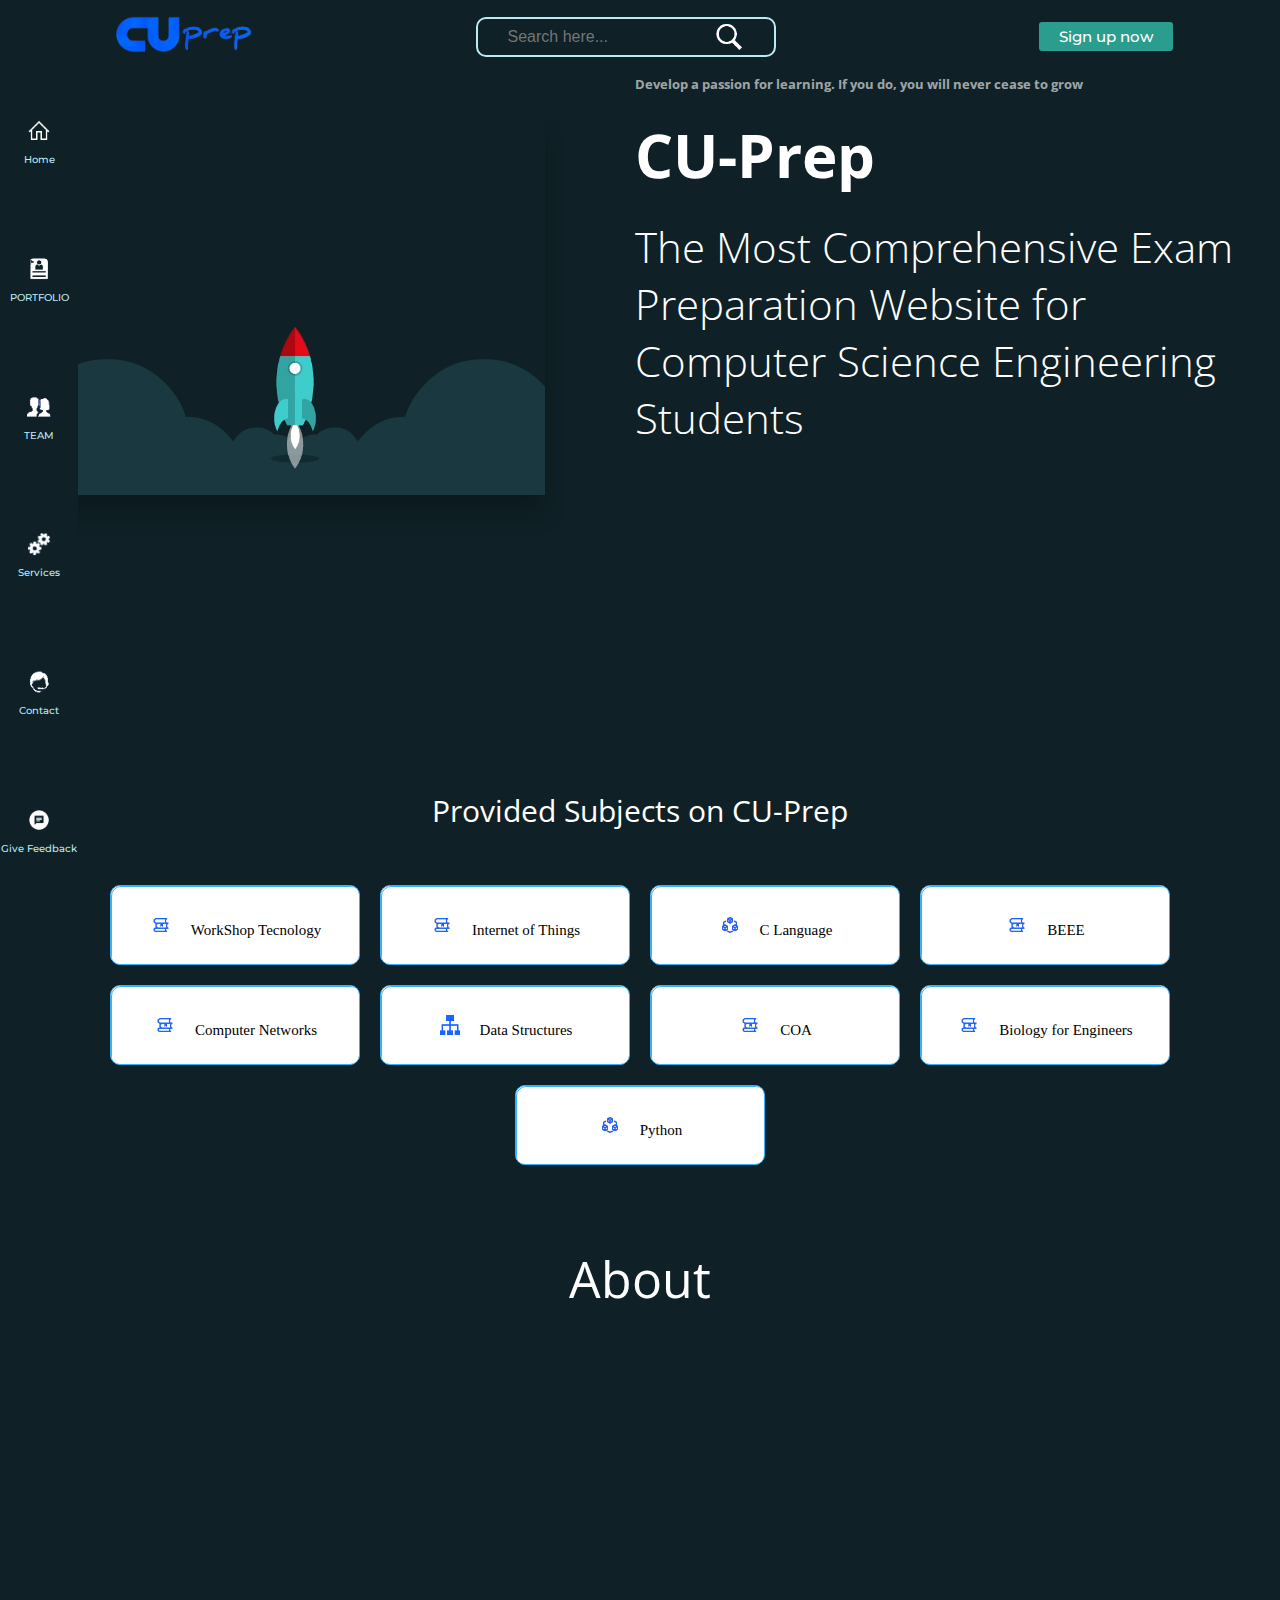
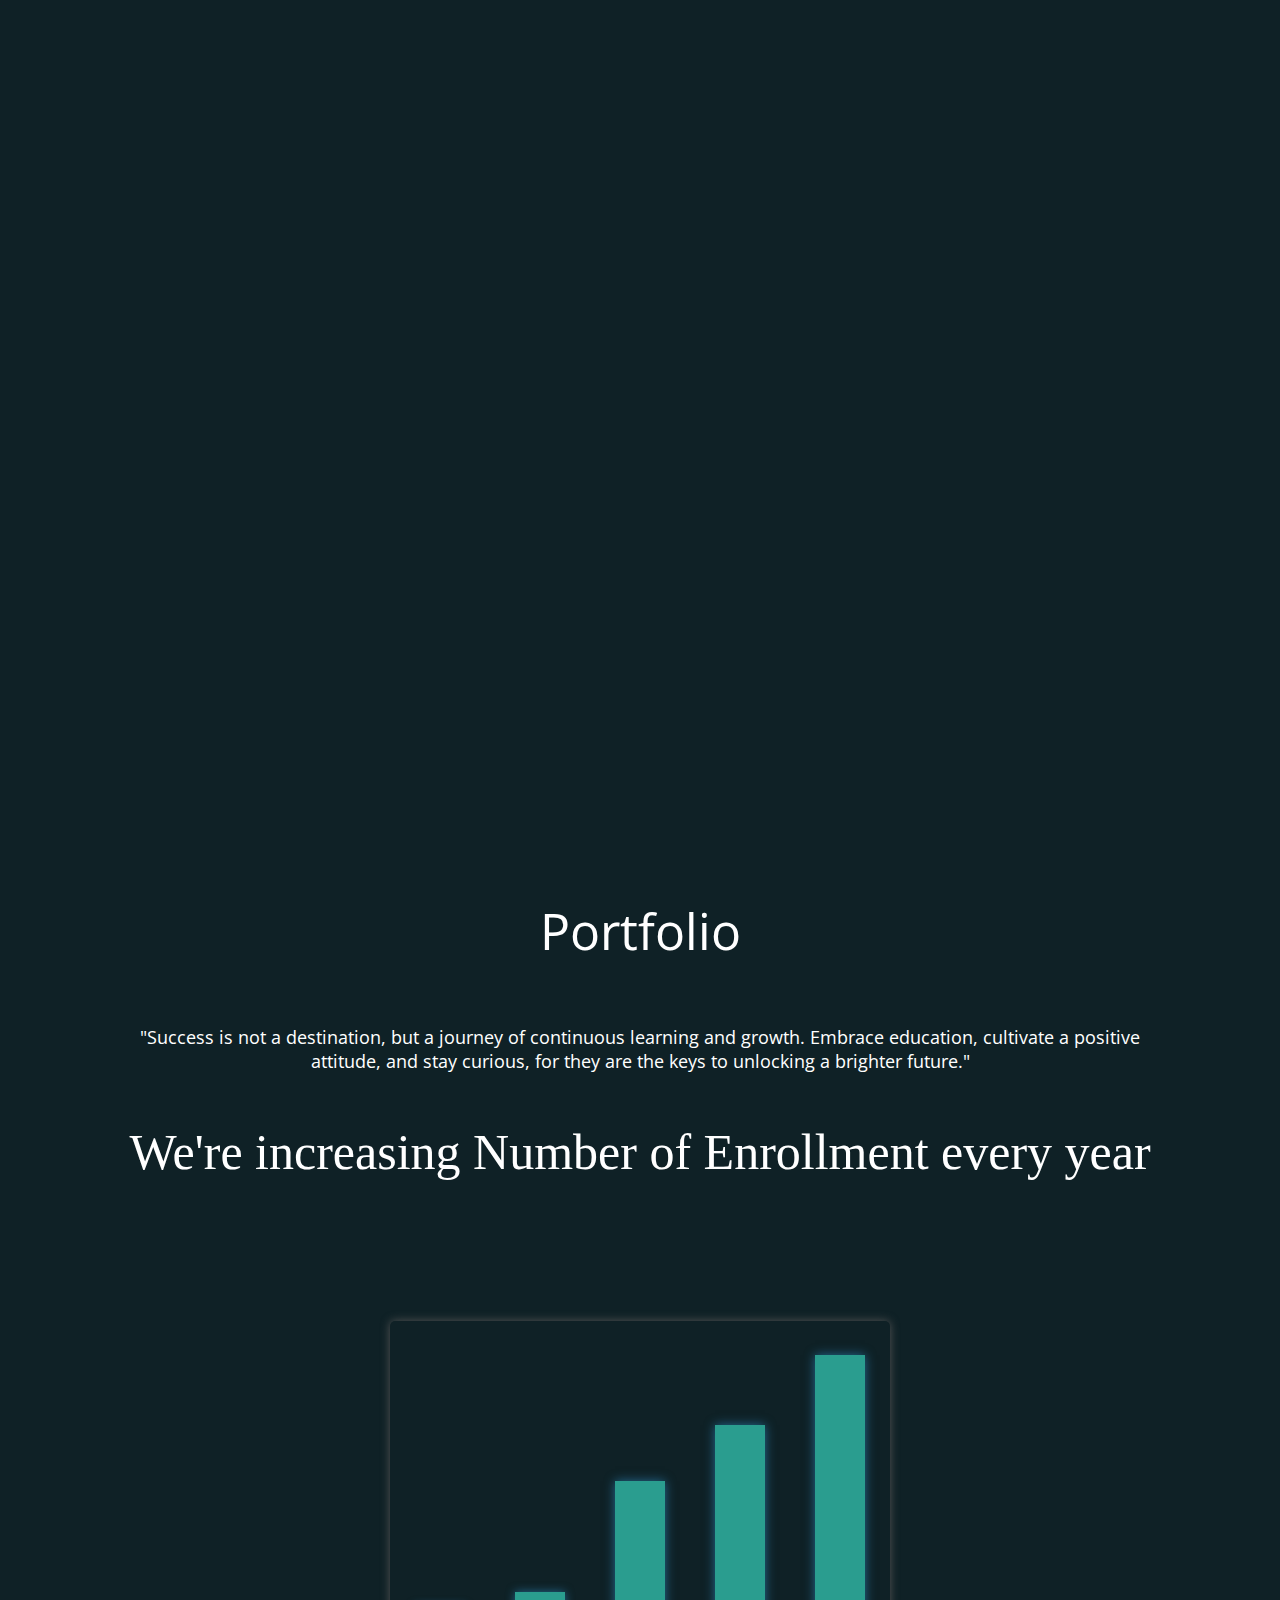
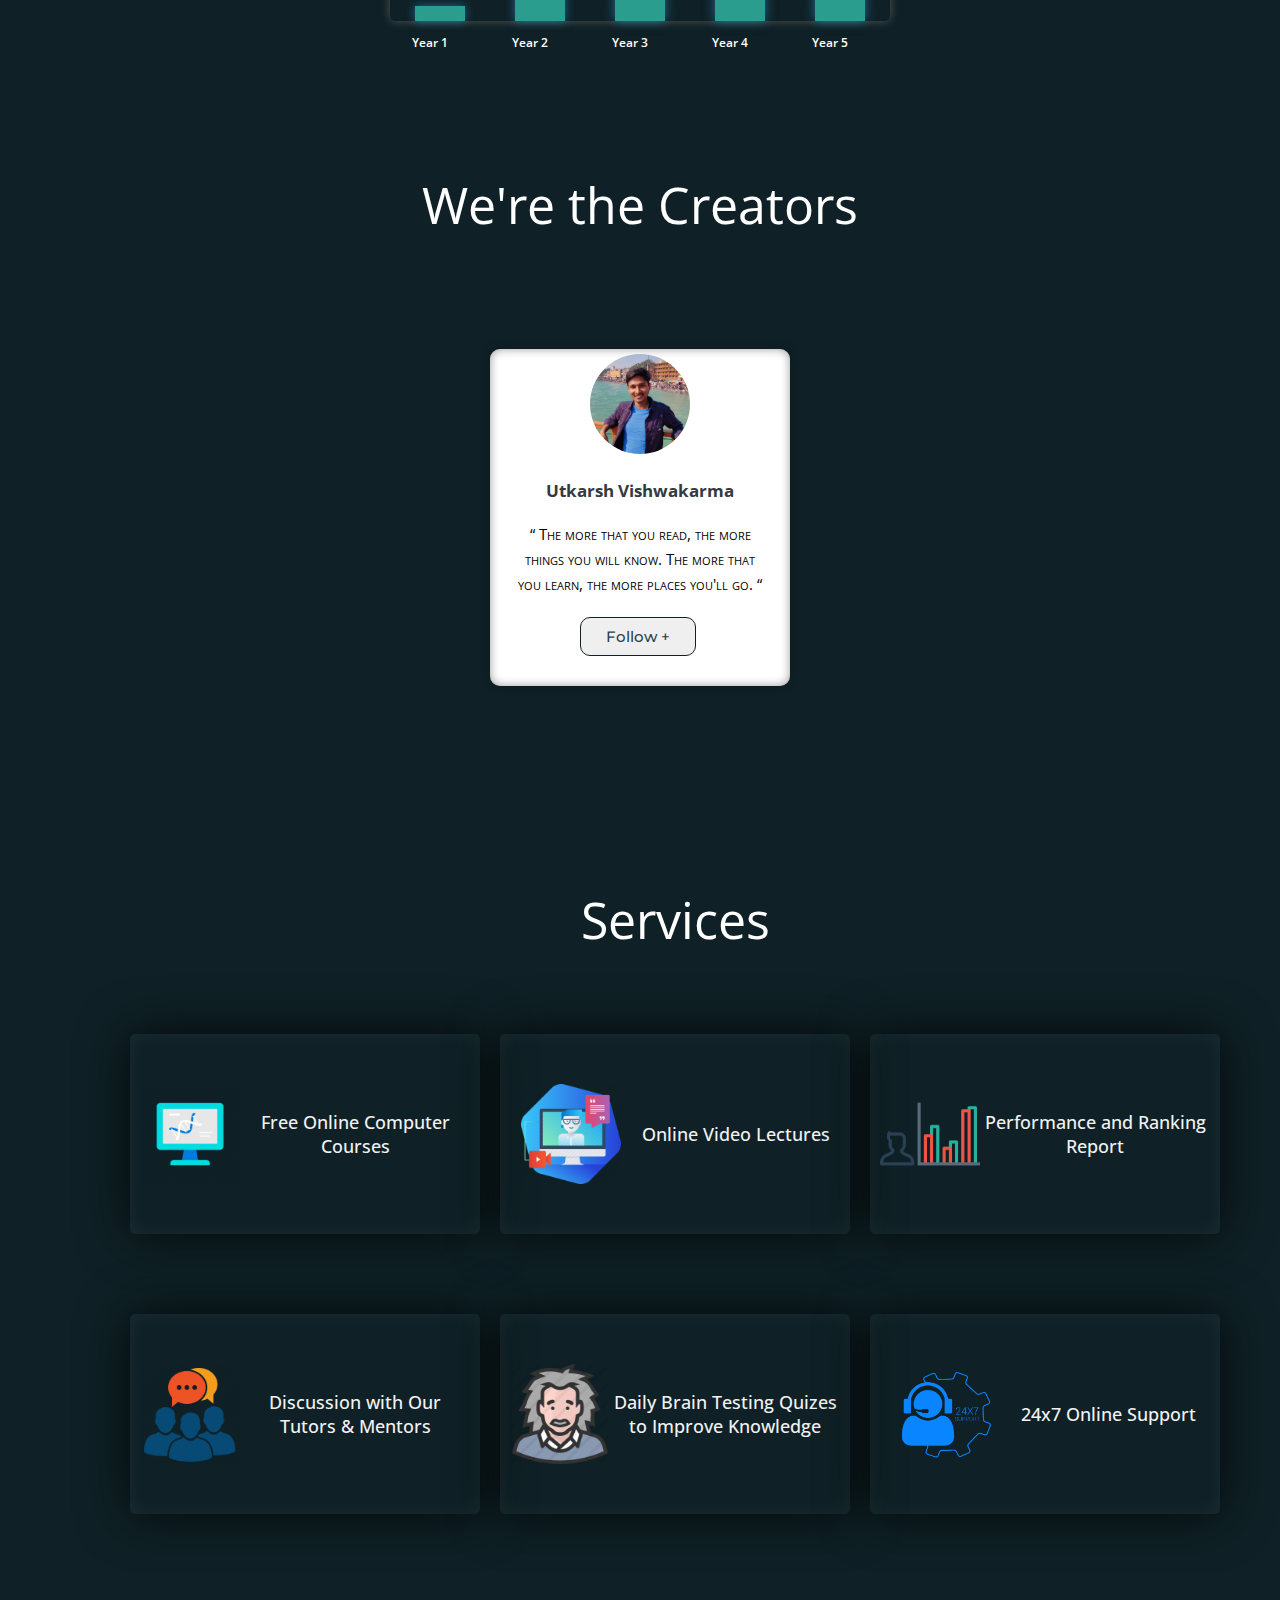
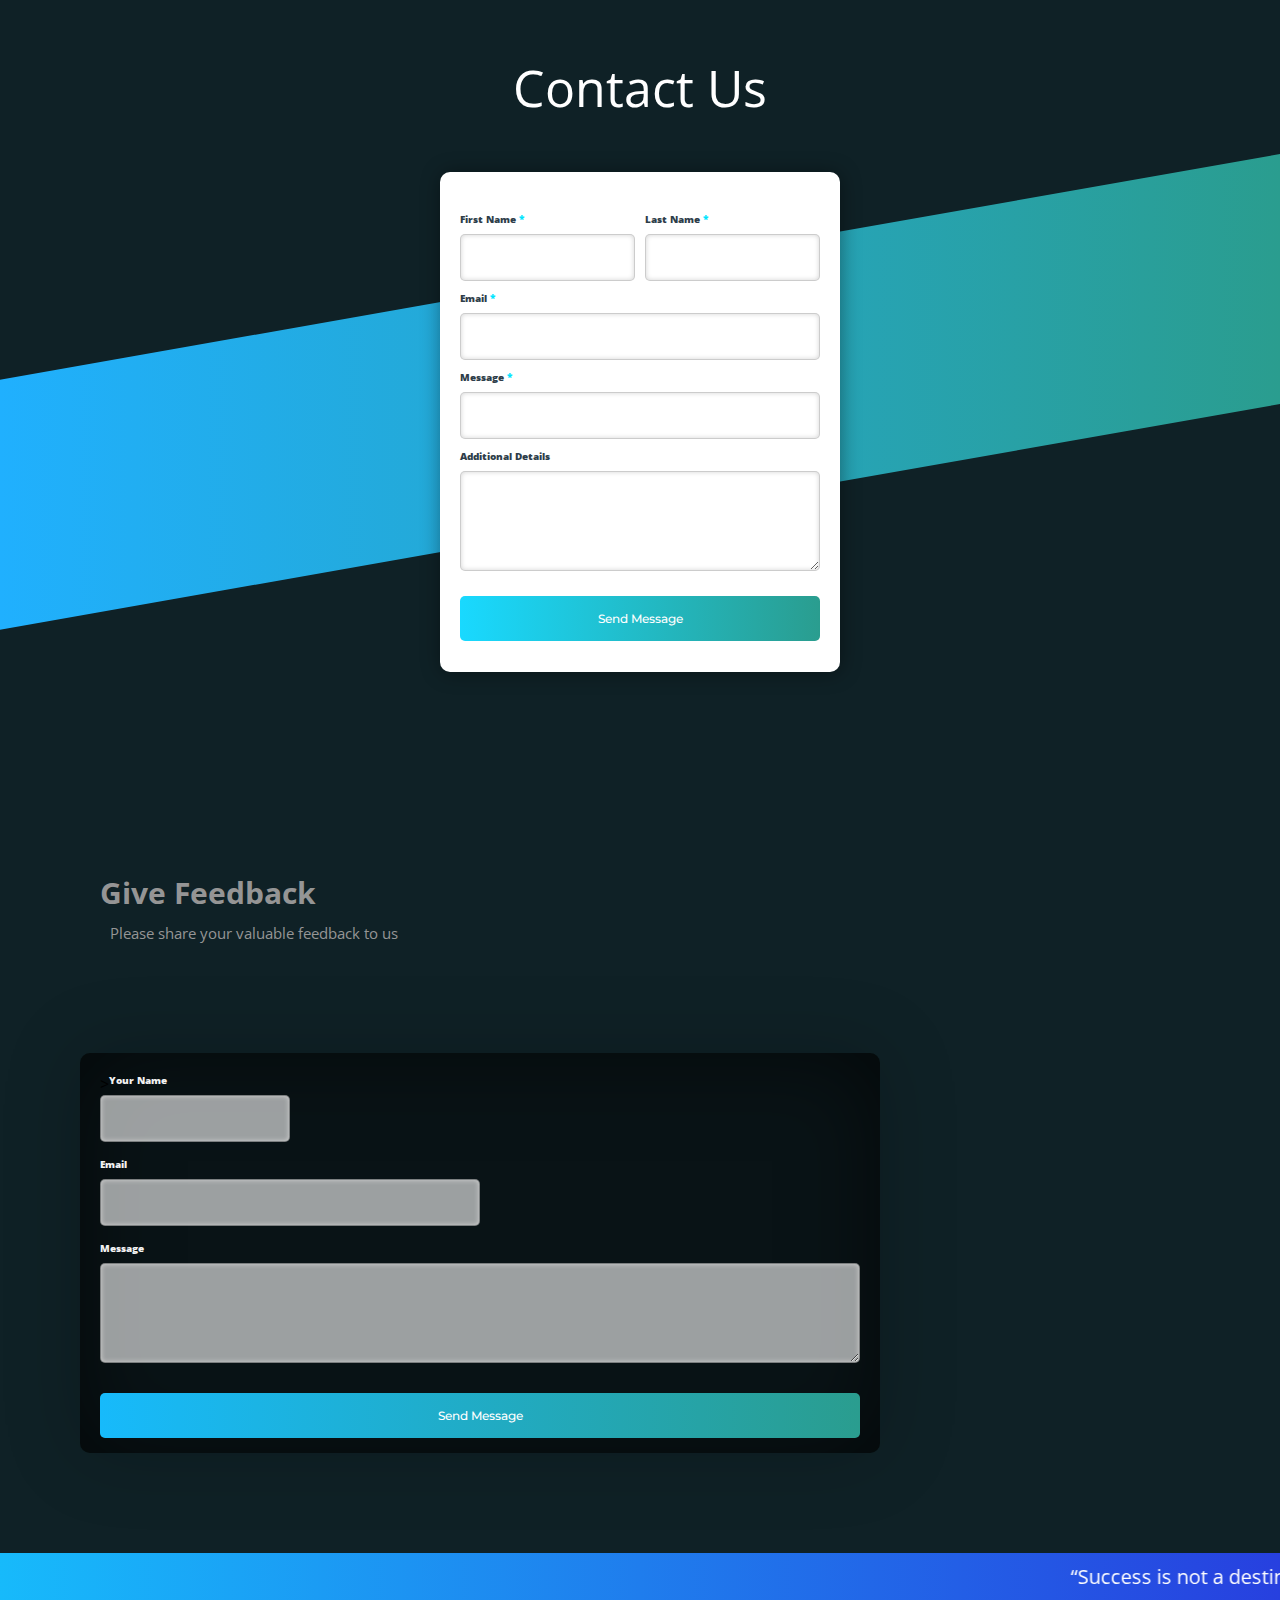
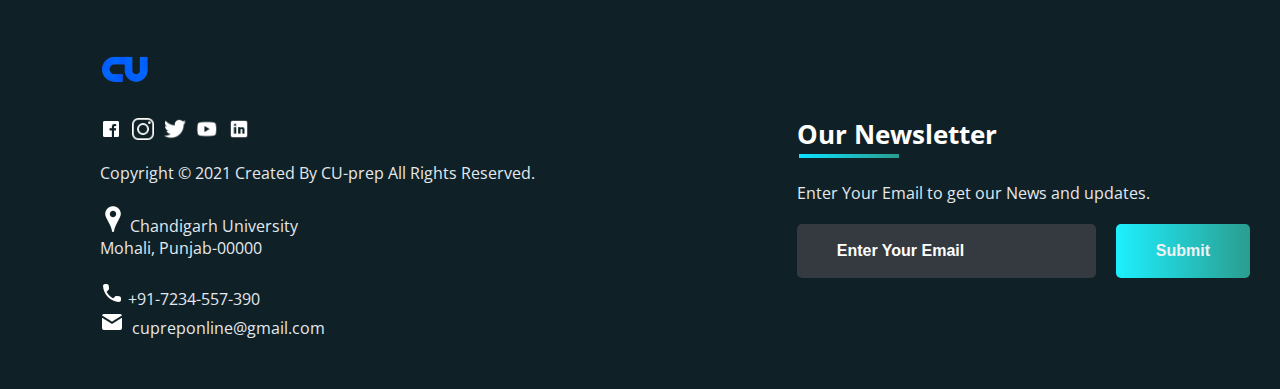
<file: index.html>
<!DOCTYPE html>
<html>
  <head>
    <link rel="shortcut icon" type="png" href="images/icon/" />
    <meta charset="utf-8" />
    <meta http-equiv="X-UA-Comaptible" content="IE=edge" />
    <title>CU-Prep</title>
    <meta name="desciption" content="" />
    <meta name="viewport" content="width=device-width, initial-scale=1" />
    <link rel="stylesheet" type="text/css" href="style.css" />
    <script type="text/javascript" src="script.js"></script>
    <script src="https://code.jquery.com/jquery-3.2.1.js"></script>
    <!-- <script>
      $(window).on("scroll", function () {
        if ($(window).scrollTop()) {
          $("nav").addClass("black");
        } else {
          $("nav").removeClass("black");
        }
      });
    </script> -->

  </head>
  <body>
    <!-- Navigation Bar -->
    <div class="header-and-subjects">
      <header id="header">
        <nav>
          <div class="logo"><img src="images/icon/full logo.png" alt="CU-Prep" /></div>
          <div class="srch">
            <input type="text" class="search" placeholder="Search here..." />
            <a href="#feedBACK"><img
              src="images/icon/white search.png"
              alt="search"
              onclick="slide()"
            /></a>
            
          </div>
          <a class="get-started" href="login.html">Sign up now</a>
          <img
            src="images/icon/white hamburger.png"
            class="menu"
            onclick="sideMenu(0)"
            alt="menu"
          />
        </nav>
        <div class="side-bar">
          <div class="sidebar-icons">
            <a href=""
              ><img src="images/icon/home.png" alt="" />
              <div>Home</div></a
            >
          </div>
          <div class="sidebar-icons">
            <a href="#portfolio_section"
              ><img src="images/icon/portfolio_white-removebg-preview.png" alt="" />
              <div>PORTFOLIO</div></a
            >
          </div>
          <div class="sidebar-icons">
            <a href="#team_section"
              ><img src="images/icon/white team.png" alt="" />
              <div>TEAM</div></a
            >
          </div>
          <div class="sidebar-icons">
            <a href="#services_section"
              ><img src="images/icon/white sevices.png" alt="" />
              <div>Services</div></a
            >
          </div>
          <div class="sidebar-icons">
            <a href="#contactus_section"
              ><img src="images/icon/white contact.png" alt="" />
              <div>Contact</div></a
            >
          </div>
          <div class="sidebar-icons">
            <a href="#feedBACK"
              ><img src="images/icon/white feedback.png" alt="" />
              <div>Give Feedback</div></a
            >
          </div>
        </div>
        <div class="head-container">
          <div class="svg-image">
            <img
              src="images/extra/giphy-2.gif"
              alt="svg"
            />
          </div>
          <div class="quote">
            <h5>
              Develop a passion for learning. If you do, you will never cease to
              grow
            </h5>
            <p class="CU-Prep">CU-Prep</p>
            <br />
            <h4 style="color: white">
              The Most Comprehensive Exam Preparation Website for Computer Science
              Engineering Students
            </h4>
          </div>
        </div>
        <div class="side-menu" id="side-menu">
          <div class="close" onclick="sideMenu(1)">
            <img src="images/icon/close.png" alt="" />
          </div>
          <div class="user">
            <img src="images/creator/Utkarsh.jpeg" alt="Username" />
            <p>User6453</p>
          </div>
          <ul>
            <li><a href="#about_section">Profile</a></li>
            <li><a href="#portfolio_section">Portfolio</a></li>
            <li><a href="#team_section">Team</a></li>
            <li><a href="#services_section">Services</a></li>
            <li><a href="#contactus_section">Contact</a></li>
            <li><a href="#feedBACK">Feedback</a></li>
          </ul>
        </div>
      </header>
  
      <!-- Some Popular Subjects -->
      <div class="title subject-title">
        <span>Provided Subjects on CU-Prep</span>
      </div>
      <br /><br />
      <div class="course">
        <center>
          <div class="cbox">
            <div class="det">
              <a href="subjects/Workshop.html"
                ><img src="images/courses/book.png" />WorkShop Tecnology</a
              >
            </div>
            <div class="det">
              <a href="subjects/iot.html"
                ><img src="images/courses/book.png" />Internet of Things</a
              >
            </div>
            <div class="det">
              <a href="subjects/c.html"
                ><img src="images/courses/algo.png" />C Language</a
              >
            </div>
            <div class="det">
              <a href="subjects/beee.html"
                ><img src="images/courses/book.png" />BEEE</a
              >
            </div>
            <div class="det">
              <a href="subjects/cn.html"
                ><img src="images/courses/book.png" />Computer Networks</a
              >
            </div>
            <div class="det">
              <a href="subjects/dsa.html"
                ><img src="images/courses/data.png" />Data Structures</a
              >
            </div>
            <div class="det">
              <a href="subjects/coa.html"
                ><img src="images/courses/book.png" />COA</a
              >
            </div>
            <div class="det">
              <a href="subjects/bio.html"
                ><img src="images/courses/book.png" />Biology for Engineers</a
              >
            </div>

            <div class="det">
              <a href="subjects/python.html"
                ><img src="images/courses/algo.png" />Python</a
              >
            </div>

            </div>
  
          </div>
        </center>
        
      </div>




    </div>
    

    <!-- ABOUT -->
    <div class="diffSection" id="about_section">
      <center><p style="font-size: 50px; padding: 70px 100px">About</p></center>
      <div class="about-content">
        <div class="side-image">
          <img class="sideImage" src="images/extra/poster.jpg" />
        </div>
        <div class="side-text">
          <h2>Know About Us </h2>
          <p>
            Welcome to EduWiz, where the magic of learning comes alive! Step into a whimsical realm where quizzes transform into enchanted quests, where knowledge sparkles like fairy dust, and where curiosity reigns supreme. At EduWiz, we have conjured a spellbinding e-learning quiz website that transcends the boundaries of traditional education. With a sprinkle of imagination, a dash of innovation, and a pinch of wonder, we have crafted an enchanting platform that takes learners on a magical journey through captivating quizzes. Explore mystical subjects, unravel riddles of wisdom, and unlock the secrets of the universe as you embark on a fantastical adventure towards intellectual growth. Join our vibrant community of dreamers, thinkers, and explorers as we sprinkle educational magic across the digital landscape. Welcome to EduWiz, where learning is a fairy tale come true!
          </p>
        </div>
      </div>
    </div>

    <!-- PORTFOLIO -->
    <div class="diffSection" id="portfolio_section">
      <center>
        <p style="font-size: 50px; padding: 100px; padding-bottom: 40px">
          Portfolio
        </p>
      </center>
      <div class="content">
        <p>
          "Success is not a destination, but a journey of continuous learning
          and growth. Embrace education, cultivate a positive attitude, and stay
          curious, for they are the keys to unlocking a brighter future."
        </p>
      </div>
    </div>
    <div class="extra">
      <p>We're increasing Number of Enrollment every year</p>
      
      <div class="chart">
        <ul class="bars">
          <li>
            <div class="bar" data-percentage="5"></div>
            <span>Year 1</span>
          </li>
          <li>
            <div class="bar" data-percentage="10"></div>
            <span>Year 2</span>
          </li>
  
          <li>
            <div class="bar" data-percentage="50"></div>
            <span>Year 3</span>
          </li>
          <li>
            <div class="bar" data-percentage="70"></div>
            <span>Year 4</span>
          </li>
          <li>
            <div class="bar" data-percentage="95"></div>
            <span>Year 5</span>
          </li>
        </ul>
      </div>
      <!--chart end-->
  
      <script type="text/javascript">
        $(function () {
          $(".bars li .bar").each(function (key, bar) {
            var percentage = $(this).data("percentage");
            $(this).animate(
              {
                height: percentage + "%",
              },
              1000
            );
          });
        });
      </script>

    </div>

    <!-- TEAM -->
    <div class="diffSection" id="team_section">
      <center>
        <p style="font-size: 50px; padding-top: 100px; padding-bottom: 60px">
          We're the Creators
        </p>
      </center>
      <div class="totalcard">
        <div class="card">
          <center><img src="images/creator/Utkarsh.jpeg" /></center>
          <center>
            <div class="card-title">Utkarsh Vishwakarma</div>
            <div id="detail">
              <p>
                “ The more that you read, the more things you will know. The more that you learn, the more places you'll go. “
              </p>
              <div class="duty"></div>
              <a
                href="https://www.linkedin.com/in/utkarsh-vishwakarma-383263231/"
                target="_blank"
                ><button class="btn-follow">Follow +</button></a
              >
            </div>
          </center>
        </div>
      </div>
    </div>

    <!-- SERVICES -->
    <div class="service-swipe">
      <div class="diffSection" id="services_section">
        <center>
          <p
            style="
              font-size: 50px;
              padding: 100px;
              padding-bottom: 40px;
              color: #fff;
            "
          >
            Services
          </p>
        </center>
      </div>
      <a href="subjects/computer_courses.html"
        ><div class="s-card">
          <img src="images/icon/computer-courses.png" />
          <p>Free Online Computer Courses</p>
        </div></a
      >
      <a href="#"
        ><div class="s-card">
          <img src="images/icon/online-tutorials.png" />
          <p>Online Video Lectures</p>
        </div></a
      >
      <a href="#"
        ><div class="s-card">
          <img src="images/icon/p3.png" />
          <p>Performance and Ranking Report</p>
        </div></a
      >
      <a href="#contactus_section"
        ><div class="s-card">
          <img src="images/icon/discussion.png" />
          <p>Discussion with Our Tutors & Mentors</p>
        </div></a
      >
      <a href="subjects/quiz.html"
        ><div class="s-card">
          <img src="images/icon/q1.png" />
          <p>Daily Brain Testing Quizes to Improve Knowledge</p>
        </div></a
      >
      <a href="#contactus_section"
        ><div class="s-card">
          <img src="images/icon/help.png" />
          <p>24x7 Online Support</p>
        </div></a
      >
    </div>



    <!-- CONTACT US -->
    <div class="diffSection" id="contactus_section">
      <center><p style="font-size: 50px; padding: 100px">Contact Us</p></center>
      <div class="csec"></div>
      <div class="back-contact">
        <div class="cc">
          <form
            action="mailto:uvthegreat1411@gmail.com"
            method="post"
            enctype="text/plain"
          >
            <label>First Name <span class="imp">*</span></label
            ><label style="margin-left: 185px"
              >Last Name <span class="imp">*</span></label
            ><br />
            <center>
              <input
                type="text"
                name=""
                style="margin-right: 10px; width: 175px"
                required="required"
              /><input
                type="text"
                name="lname"
                style="width: 175px"
                required="required"
              /><br />
            </center>
            <label>Email <span class="imp">*</span></label
            ><br />
            <input
              type="email"
              name="mail"
              style="width: 100%"
              required="required"
            /><br />
            <label>Message <span class="imp">*</span></label
            ><br />
            <input
              type="text"
              name="message"
              style="width: 100%"
              required="required"
            /><br />
            <label>Additional Details</label><br />
            <textarea name="addtional"></textarea><br />
            <button type="submit" id="csubmit">Send Message</button>
          </form>
        </div>
      </div>
    </div>

    <!-- FEEDBACK -->
    <div class="title2" id="feedBACK">
      <span>Give Feedback</span>
      <div class="shortdesc2">
        <p>Please share your valuable feedback to us</p>
      </div>
    </div>

    <div class="feedbox">
      <div class="feed">
        <form
        action="https://formsubmit.co/uvthegreat1411@gmail.com" method="POST" 
          <!-- enctype="text/plain" -->
        >
          <label>Your Name</label><br />
          <input type="text" name="" class="fname" required="required" /><br />
          <label>Email</label><br />
          <input type="email" name="mail" required="required" /><br />
          <label>Message</label><br />
          <textarea name="Message"></textarea><br />
          <button type="submit" id="csubmit">Send Message</button>
        </form>
      </div>
    </div>

    <!-- Sliding Information -->
    <marquee
      style="
        background: linear-gradient(to right, #17bafb, #2740df);
        margin-top: 50px;
      "
      direction="left"
      onmouseover="this.stop()"
      onmouseout="this.start()"
      scrollamount="20"
      ><div class="marqu">
        “Success is not a destination, but a journey of continuous learning and
        growth. Embrace education, cultivate a positive attitude, and stay
        curious, for they are the keys to unlocking a brighter future.”
      </div></marquee
    >

    <!-- FOOTER -->
    <footer>
      <div class="footer-container">
        <div class="left-col">
          <div class="logo">
          <img src="images/icon/favicon.png" alt="CU-Prep" style="width: 50px" />
        </div>
          
          <div class="social-media">
            <a href="#"><img src="images/icon\fb.png" /></a>
            <a href="#"><img src="images/icon\insta.png" /></a>
            <a href="#"><img src="images/icon\tt.png" /></a>
            <a href="#"><img src="images/icon\ytube.png" /></a>
            <a href="#"><img src="images/icon\linkedin.png" /></a>
          </div>
          <br /><br />
          <p class="rights-text">
            Copyright © 2021 Created By CU-prep All
            Rights Reserved.
          </p>
          <br />
          <p>
            <img src="images/icon/location.png" /> Chandigarh University<br />Mohali,
            Punjab-00000
          </p>
          <br />
          <p>
            <img src="images/icon/phone.png" /> +91-7234-557-390<br /><img
              src="images/icon/mail.png"
            />&nbsp; cupreponline@gmail.com
          </p>
        </div>
        <div class="right-col">
          <h1 style="color: #fff">Our Newsletter</h1>
          <div class="border"></div>
          <br />
          <p>Enter Your Email to get our News and updates.</p>
          <form class="newsletter-form">
            <input class="txtb" type="email" placeholder="Enter Your Email" />
            <input class="btn" type="submit" value="Submit" />
          </form>
        </div>
      </div>
        
      </div>
    </footer>
   
  </body>
</html>
</file>
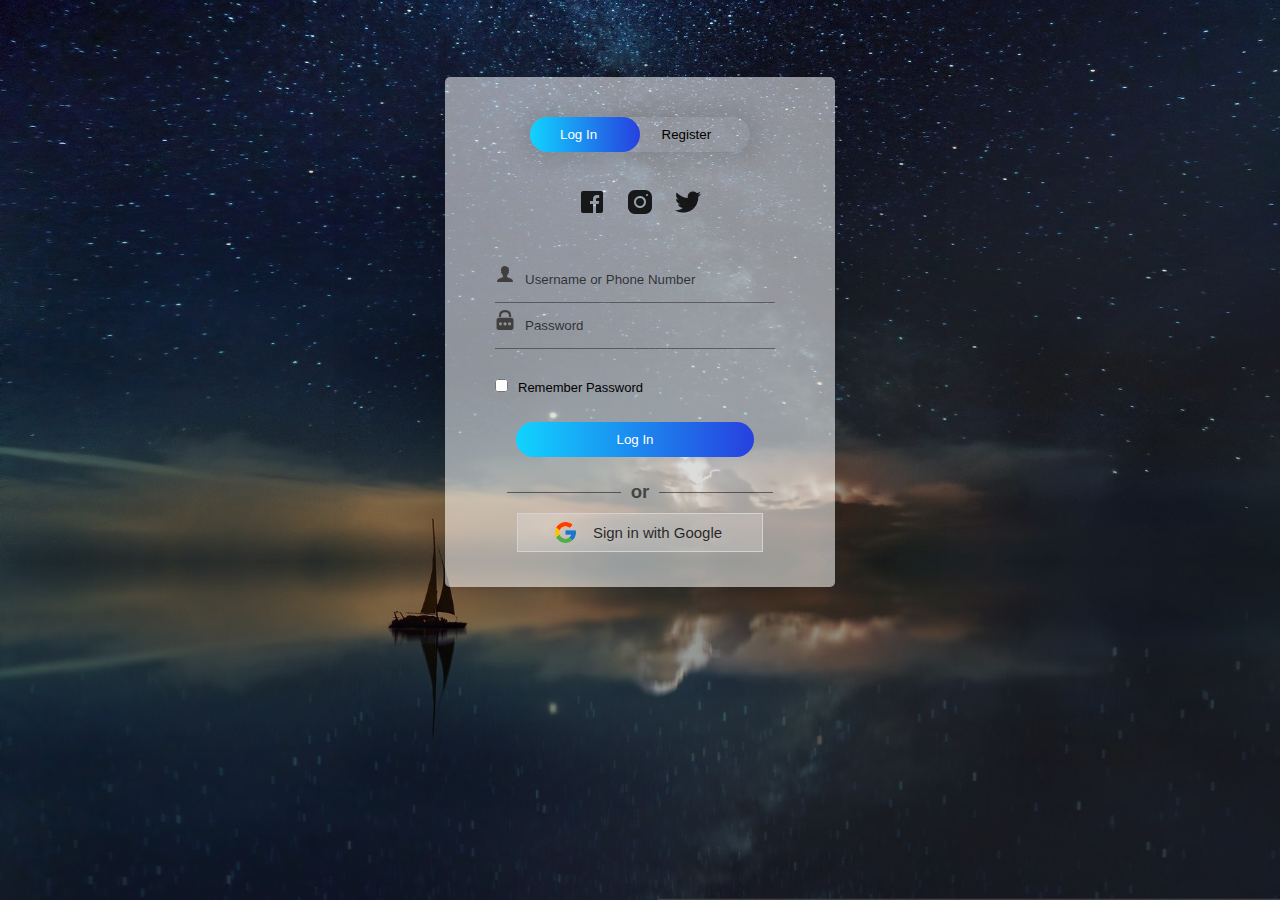
<file: login.html>
<!DOCTYPE html>
<html>
<head>
	<link rel="shortcut icon" type="png" href="images/icon/favicon.png">
	<title>Login SignUp</title>
	<link rel="stylesheet" type="text/css" href="loginStyle.css">
	<script src="https://ajax.googleapis.com/ajax/libs/jquery/3.4.1/jquery.min.js"></script>

  <!-- It will redirect to the Home Page after submitting the form -->
  <script>
  $(document).ready(function(){
    $("form").submit(function(){
      alert("Great Job !");
    });
  });
  </script>
</head>
<body>
		<div class="form-box">
			<div class="button-box">
				<div id="btn"></div>
				<button type="button" class="toggle-btn" id="log" onclick="login()" style="color: #fff;">Log In</button>
				<button type="button" class="toggle-btn" id="reg" onclick="register()">Register</button>
			</div>
			<div class="social-icons">
				<img src="images/icon/fb2.png">
				<img src="images/icon/insta2.png">
				<img src="images/icon/tt2.png">
			</div>
			
			<!-- Login Form -->
			<form id="login" class="input-group" action="index.html">
				<div class="inp">
					<img src="images/icon/user.png"><input type="text" id="email" class="input-field" placeholder="Username or Phone Number" style="width: 88%; border:none;" required="required">
				</div>
				<div class="inp">
					<img src="images/icon/password.png"><input type="password" id="password" class="input-field" placeholder="Password" style="width: 88%; border: none;" required="required">
				</div>
				<input type="checkbox" class="check-box">Remember Password
				<button type="submit" class="submit-btn">Log In</button>
			</form>


			<div class="other" id="other">
				<div class="instead">
					<h3>or</h3>
				</div>
				<button class="connect" onclick="google()">
					<img src="images/icon/google.png"><span>Sign in with Google</span>
				</button>
			</div>
			
			<!-- Registration Form -->
			<form id="register" class="input-group">
				<input type="text" class="input-field" placeholder="Full Name" required="required">
				<input type="email" class="input-field" placeholder="Email Address" required="required">
				<input type="password" class="input-field" placeholder="Create Password" name="psame" required="required">
				<input type="password" class="input-field" placeholder="Confirm Password" name="psame" required="required">
				<input type="checkbox" class="check-box" id="chkAgree" onclick="goFurther()">I agree to the Terms & Conditions
				<button type="submit" id="btnSubmit" class="submit-btn reg-btn">Register</button>
			</form>
		</div>
		<script type="text/javascript" src="script.js"></script>
</body>
</html>
</file>
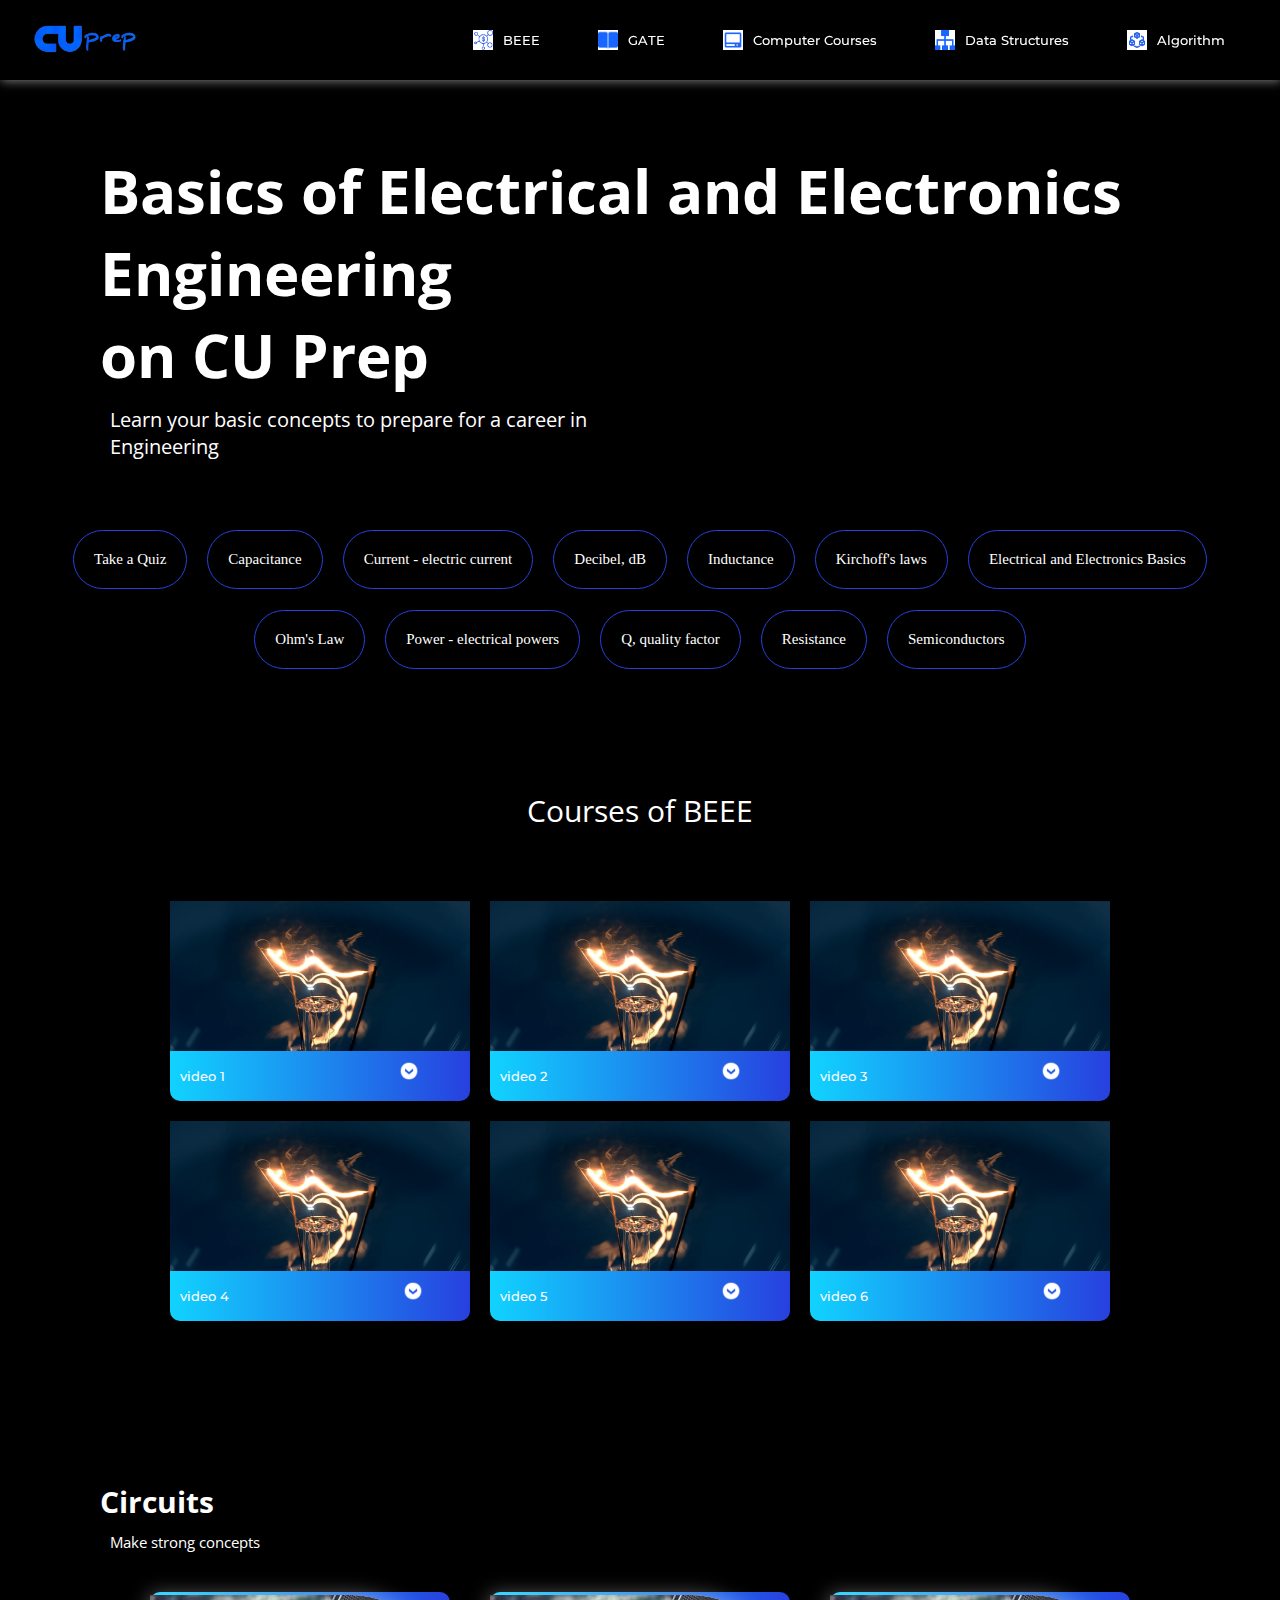
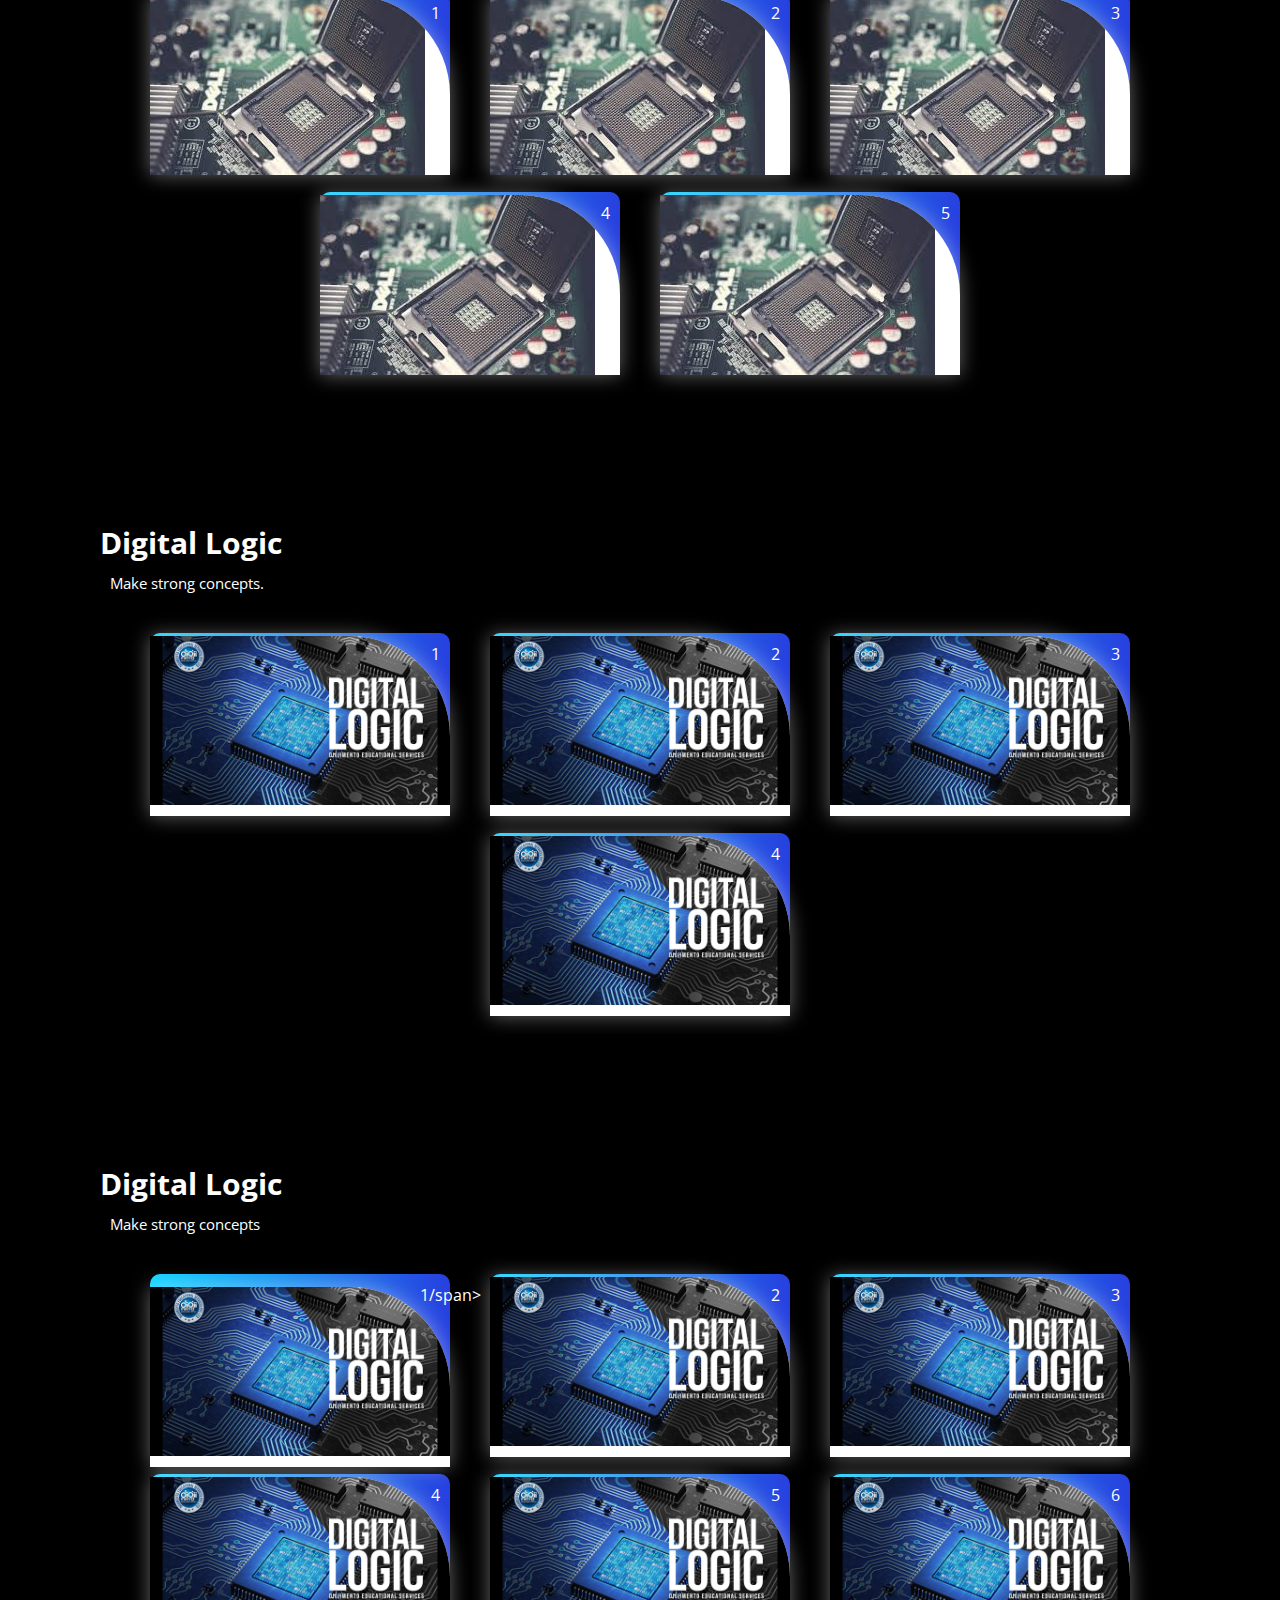
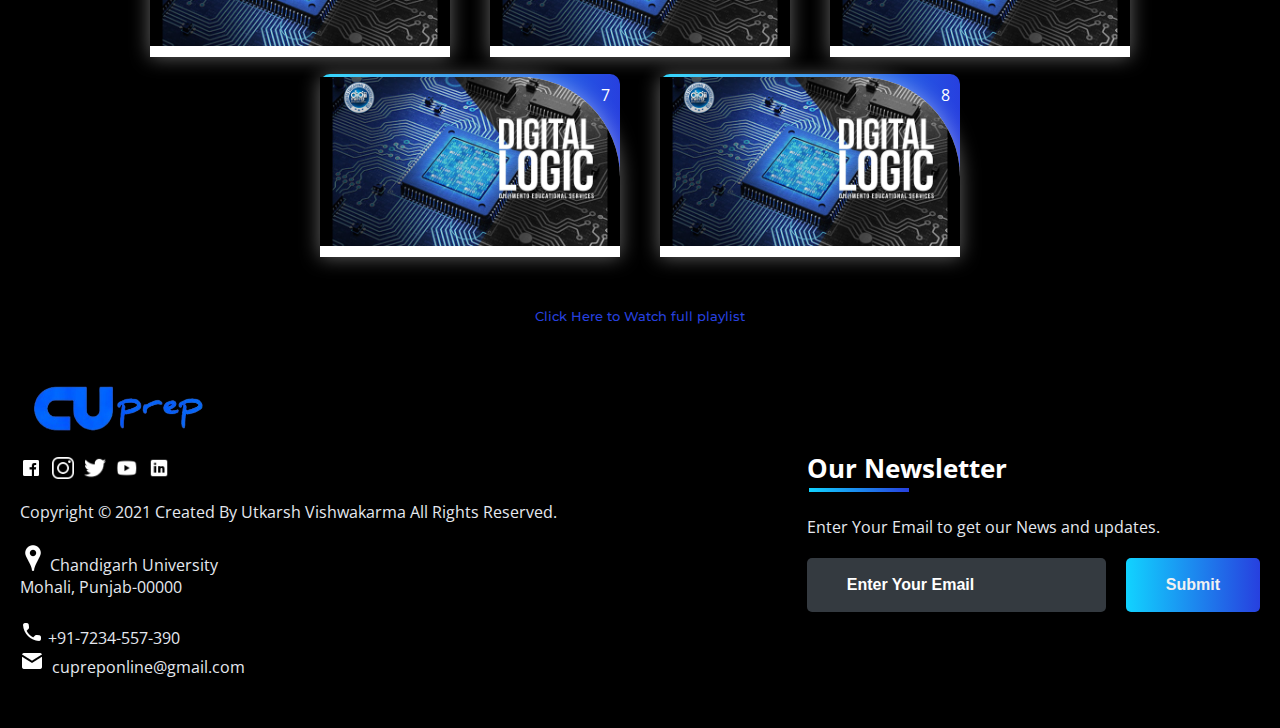
<file: subjects/beee.html>
<!DOCTYPE html>
<html>
  <head>
    <link rel="shortcut icon" type="png" href="../images/icon/1684150479379.png" />
    <title>BEEE
      on CU Prep</title>
    <link rel="stylesheet" type="text/css" href="subjects.css" />
    <script type="text/javascript" src="../script.js"></script>
  </head>
  <body>
    <!-- NAVIGATION -->
    <header>
      <div class="nav" id="nav">
        <div id="learned-logo">
          <a href="../index.html"
            ><img src="../images/icon/full logo.png" style="width: 120px"
          /></a>
        </div>
        <div class="switch-tab" id="switch-tab" onclick="switchTAB()">
          <img src="../images/icon/menu.png" />
        </div>
        <ul id="list-switch">
          <li>
            <div class="nav-subject-btn">
              <a href="beee.html"
                ><img src="../images/courses/d1.png" class="icon" />BEEE</a
              >
            </div>
          </li>
          <li>
            <div class="nav-subject-btn">
              <a href="gate.html"
                ><img src="../images/courses/paper.png" class="icon" />GATE</a
              >
            </div>
          </li>
          <li>
            <div class="nav-subject-btn">
              <a href="computer_courses.html"
                ><img
                  src="../images/courses/computer.png"
                  class="icon"
                />Computer Courses</a
              >
            </div>
          </li>
          <li>
            <div class="nav-subject-btn">
              <a href="computer_courses.html#data"
                ><img src="../images/courses/data.png" class="icon" />Data
                Structures</a
              >
            </div>
          </li>
          <li>
            <div class="nav-subject-btn">
              <a href="computer_courses.html#algo"
                ><img
                  src="../images/courses/algo.png"
                  class="icon"
                />Algorithm</a
              >
            </div>
          </li>

        </ul>
        <div class="search" id="search-switch">
          <input type="text" placeholder="Search" class="srch" /><button
            id="srchbtn"
          >
            <img src="../images/icon/white search.png" />
          </button>
        </div>
      </div>
    </header>

    <div class="title">
      <span>Basics of Electrical and Electronics Engineering<br />on CU Prep</span>
      <div class="shortdesc">
        <p>
          Learn your basic concepts to prepare for a career in<br />Engineering
        </p>
      </div>
    </div>

    <!-- Quick Links -->
    <div class="course">
      <div class="cbox">
        <div class="det">
          <a href="quiz.html" target="_blank"
            >Take a Quiz</a
          >
        </div>
        <div class="det">
          <a href="https://www.electronics-notes.com/articles/basic_concepts/capacitance/capacitance.php" target="_blank"
            >Capacitance</a
          >
        </div>
        <div class="det">
          <a href="https://www.electronics-notes.com/articles/basic_concepts/current/what-is-electrical-current.php" target="_blank"
            >Current - electric current</a
          >
        </div>
        <div class="det">
          <a href="https://www.electronics-notes.com/articles/basic_concepts/decibel/basics-tutorial-formula-equation.php" target="_blank"
            >Decibel, dB</a
          >
        </div>
        <div class="det">
          <a
            href="https://www.electronics-notes.com/articles/basic_concepts/inductance/inductance-basics-tutorial.php"
            target="_blank"
            >Inductance</a
          >
        </div>

        <div class="det">
          <a href="https://www.electronics-notes.com/articles/basic_concepts/kirchoffs-laws/basics-introduction-voltage-current-laws.php" target="_blank"
            >Kirchoff's laws
          </a>
        </div>
        <div class="det">
          <a href="https://www.electronics-notes.com/articles/basic_concepts/" target="_blank"
            >Electrical and Electronics Basics</a
          >
        </div>
        <div class="det">
          <a href="https://www.electronics-notes.com/articles/basic_concepts/resistance/what-is-ohms-law-formula-equation.php" target="_blank"
            >Ohm's Law</a
          >
        </div>
        <div class="det">
          <a href="https://www.electronics-notes.com/articles/basic_concepts/power/what-is-electrical-power-basics-tutorial.php">Power - electrical powers</a>
        </div>
        <div class="det">
          <a href="https://www.electronics-notes.com/articles/basic_concepts/q-quality-factor/basics-tutorial-formula.php">Q, quality factor</a>
        </div>
        <div class="det">
          <a href="https://www.electronics-notes.com/articles/basic_concepts/resistance/what-is-resistance.php">Resistance</a>
        </div>
        <div class="det">
          <a href="https://www.electronics-notes.com/articles/basic_concepts/conductors-semiconductors-insulators/what-is-a-semiconductor.php">Semiconductors</a>
        </div>
      </div>
    </div>

    <div class="inbt">Courses of BEEE</div>

    <!-- COURSES AVAILABLE -->
    <div class="ccard">
      <center>
        <div class="ccardbox">
          <div class="dcard">
            <div class="fpart"><img src="../images/courses/beee1.jpeg" /></div>
            <a
              href="https://www.youtube.com/watch?v=Vd2UJiIPbag&list=PL9RcWoqXmzaLTYUdnzKhF4bYug3GjGcEc"
              ><div class="spart">
                video 1 <img src="../images/icon/dropdown.png" /></div
            ></a>
          </div>
          <div class="dcard">
            <div class="fpart">
              <img src="../images/courses/beee1.jpeg" />
            </div>
            <a
              href="https://www.youtube.com/watch?v=-F7UJxGpkqw&list=PLKS7ZMKnbPrQZZoeQJGYojStGLstMnffL"
              ><div class="spart">
                video 2 <img src="../images/icon/dropdown.png" /></div
            ></a>
          </div>
          <div class="dcard">
            <div class="fpart">
              <img src="../images/courses/beee1.jpeg" />
            </div>
            <a
              href="https://www.youtube.com/watch?v=Vd2UJiIPbag&list=PL9RcWoqXmzaLTYUdnzKhF4bYug3GjGcEc"
              ><div class="spart">
                video 3 <img src="../images/icon/dropdown.png" /></div
            ></a>
          </div>
        </div>
        <div class="ccardbox">
          <div class="dcard">
            <div class="fpart"><img src="../images/courses/beee1.jpeg" /></div>
            <a
              href="https://www.youtube.com/watch?v=-F7UJxGpkqw&list=PLKS7ZMKnbPrQZZoeQJGYojStGLstMnffL"
              ><div class="spart">
                video 4 <img src="../images/icon/dropdown.png" /></div
            ></a>
          </div>
          <div class="dcard">
            <div class="fpart"><img src="../images/courses/beee1.jpeg" /></div>
            <a
              href="https://www.youtube.com/watch?v=Vd2UJiIPbag&list=PL9RcWoqXmzaLTYUdnzKhF4bYug3GjGcEc"
              ><div class="spart">
                video 5 <img src="../images/icon/dropdown.png" /></div
            ></a>
          </div>
          <div class="dcard">
            <div class="fpart">
              <img src="../images/courses/beee1.jpeg" />
            </div>
            <a
              href="https://www.youtube.com/watch?v=-F7UJxGpkqw&list=PLKS7ZMKnbPrQZZoeQJGYojStGLstMnffL"
              ><div class="spart">
                video 6 <img src="../images/icon/dropdown.png" /></div
            ></a>
          </div>
        </div>
      </center>
    </div>

    <!-- VIDEOS SECTION -->
    <div class="title2" id="organic">
      <span>Circuits</span>
      <div class="shortdesc2">
        <p>Make strong concepts</p>
      </div>
    </div>

    <center>
      <div class="ccardbox2">
        <div class="dcard2">
          <span class="tag">1</span>
          <div class="fpart2">
            <a
              href="https://www.youtube.com/watch?v=Vd2UJiIPbag&list=PL9RcWoqXmzaLTYUdnzKhF4bYug3GjGcEc"
            >
              <img src="../images/courses/images.jpg" />
            </a>
          </div>
        </div>
        <div class="dcard2">
          <span class="tag">2</span>
          <div class="fpart2">
            <a
              href="https://www.youtube.com/watch?v=-F7UJxGpkqw&list=PLKS7ZMKnbPrQZZoeQJGYojStGLstMnffL"
              ><img src="../images/courses/images.jpg"
            /></a>
          </div>
        </div>
        <div class="dcard2">
          <span class="tag">3</span>
          <div class="fpart2">
            <a
              href="https://www.youtube.com/watch?v=Vd2UJiIPbag&list=PL9RcWoqXmzaLTYUdnzKhF4bYug3GjGcEc"
              ><img src="../images/courses/images.jpg"
            /></a>
          </div>
        </div>
        <div class="dcard2">
          <span class="tag">4</span>
          <div class="fpart2">
            <a
              href="https://www.youtube.com/watch?v=-F7UJxGpkqw&list=PLKS7ZMKnbPrQZZoeQJGYojStGLstMnffL"
              ><img src="../images/courses/images.jpg"
            /></a>
          </div>
        </div>

        <div class="dcard2">
          <span class="tag">5</span>
          <div class="fpart2">
            <a
              href="https://www.youtube.com/watch?v=Vd2UJiIPbag&list=PL9RcWoqXmzaLTYUdnzKhF4bYug3GjGcEc"
              ><img src="../images/courses/images.jpg"
            /></a>
          </div>
        </div>
      </div>
    </center>


  

    <!-- VIDEOS SECTION -->

    <div class="title2" id="inorganic">
      <span>Digital Logic</span>
      <div class="shortdesc2">
        <p>Make strong concepts.</p>
      </div>
    </div>
    <center>
      <div class="ccardbox2">
        <div class="dcard2">
          <span class="tag">1</span>
          <div class="fpart2">
            <a
              href="https://www.youtube.com/watch?v=-F7UJxGpkqw&list=PLKS7ZMKnbPrQZZoeQJGYojStGLstMnffL"
              ><img src="../images/courses/digital.jpg"
            /></a>
          </div>
        </div>
        <div class="dcard2">
          <span class="tag">2</span>
          <div class="fpart2">
            <a
              href="https://www.youtube.com/watch?v=Vd2UJiIPbag&list=PL9RcWoqXmzaLTYUdnzKhF4bYug3GjGcEc"
            >
              <img src="../images/courses/digital.jpg" />
            </a>
          </div>
        </div>
        <div class="dcard2">
          <span class="tag">3</span>
          <div class="fpart2">
            <a
              href="https://www.youtube.com/watch?v=-F7UJxGpkqw&list=PLKS7ZMKnbPrQZZoeQJGYojStGLstMnffL"
              ><img src="../images/courses/digital.jpg"
            /></a>
          </div>
        </div>
        <div class="dcard2">
          <span class="tag">4</span>
          <div class="fpart2">
            <a
              href="https://www.youtube.com/watch?v=Vd2UJiIPbag&list=PL9RcWoqXmzaLTYUdnzKhF4bYug3GjGcEc"
              ><img src="../images/courses/digital.jpg"
            /></a>
          </div>
        </div>
      </div>
    </center>


    <!-- VIDEOS SECTION -->

    <div class="title2" id="physical">
      <span>Digital Logic</span>
      <div class="shortdesc2">
        <p>Make strong concepts</p>
      </div>
    </div>
    <center>
      <div class="ccardbox2">
        <div class="dcard2">
          <span class="tag">1/span>
          <div class="fpart2">
            <a href="https://www.youtube.com/watch?v=-F7UJxGpkqw&list=PLKS7ZMKnbPrQZZoeQJGYojStGLstMnffL"><img src="../images/courses/digital.jpg" /></a>
            
          </div>
        </div>
        <div class="dcard2">
          <span class="tag">2</span>
          <div class="fpart2">
            <a href="https://www.youtube.com/watch?v=Vd2UJiIPbag&list=PL9RcWoqXmzaLTYUdnzKhF4bYug3GjGcEc"><img src="../images/courses/digital.jpg" /></a>
            
          </div>
        </div>
        <div class="dcard2">
          <span class="tag">3</span>
          <div class="fpart2">
            <a href="https://www.youtube.com/watch?v=-F7UJxGpkqw&list=PLKS7ZMKnbPrQZZoeQJGYojStGLstMnffL"><img src="../images/courses/digital.jpg" /></a>
            
          </div>
        </div>
        <div class="dcard2">
          <span class="tag">4</span>
          <div class="fpart2">
            <a href="https://www.youtube.com/watch?v=Vd2UJiIPbag&list=PL9RcWoqXmzaLTYUdnzKhF4bYug3GjGcEc"><img src="../images/courses/digital.jpg" /></a>
            
          </div>
        </div>

        <div class="dcard2">
          <span class="tag">5</span>
          <div class="fpart2">
            <a href="https://www.youtube.com/watch?v=-F7UJxGpkqw&list=PLKS7ZMKnbPrQZZoeQJGYojStGLstMnffL"><img src="../images/courses/digital.jpg" /></a>
            
          </div>
        </div>
        <div class="dcard2">
          <span class="tag">6</span>
          <div class="fpart2">
            <a href="https://www.youtube.com/watch?v=Vd2UJiIPbag&list=PL9RcWoqXmzaLTYUdnzKhF4bYug3GjGcEc"><img src="../images/courses/digital.jpg" /></a>
            
          </div>
        </div>
        <div class="dcard2">
          <span class="tag">7</span>
          <div class="fpart2">
            <a href="https://www.youtube.com/watch?v=-F7UJxGpkqw&list=PLKS7ZMKnbPrQZZoeQJGYojStGLstMnffL"><img src="../images/courses/digital.jpg" /></a>
            
          </div>
        </div>
        <div class="dcard2">
          <span class="tag">8</span>
          <div class="fpart2">
            <a href="https://www.youtube.com/watch?v=Vd2UJiIPbag&list=PL9RcWoqXmzaLTYUdnzKhF4bYug3GjGcEc"><img src="../images/courses/digital.jpg" /></a>
            
          </div>
        </div>
      </div>
    </center>
    <br /><br />
    <div class="click-me">
      <a
        href="https://www.youtube.com/watch?v=-F7UJxGpkqw&list=PLKS7ZMKnbPrQZZoeQJGYojStGLstMnffL"
        target="_blank"
        >Click Here to Watch full playlist</a
      >
    </div>
   


    <!-- FOOTER -->
    <footer>
      <div class="footer-container">
        <div class="left-col">
          <img src="../images/icon/full logo.png" style="width: 200px" />
          <div class="logo"></div>
          <div class="social-media">
            <a href="#"><img src="../images/icon\fb.png" /></a>
            <a href="#"><img src="../images/icon\insta.png" /></a>
            <a href="#"><img src="../images/icon\tt.png" /></a>
            <a href="#"><img src="../images/icon\ytube.png" /></a>
            <a href="#"><img src="../images/icon\linkedin.png" /></a>
          </div>
          <br /><br />
          <p class="rights-text">
            Copyright © 2021 Created By Utkarsh Vishwakarma All
            Rights Reserved.
          </p>
          <br />
          <p>
            <img src="../images/icon/location.png" /> Chandigarh University<br />Mohali,
            Punjab-00000
          </p>
          <br />
          <p>
            <img src="../images/icon/phone.png" /> +91-7234-557-390<br /><img
              src="../images/icon/mail.png"
            />&nbsp; cupreponline@gmail.com
          </p>
        </div>
        <div class="right-col">
          <h1 style="color: #fff">Our Newsletter</h1>
          <div class="border"></div>
          <br />
          <p>Enter Your Email to get our News and updates.</p>
          <form class="newsletter-form">
            <input class="txtb" type="email" placeholder="Enter Your Email" />
            <input class="btn" type="submit" value="Submit" />
          </form>
        </div>
      </div>
    </footer>
  </body>
</html>
</file>
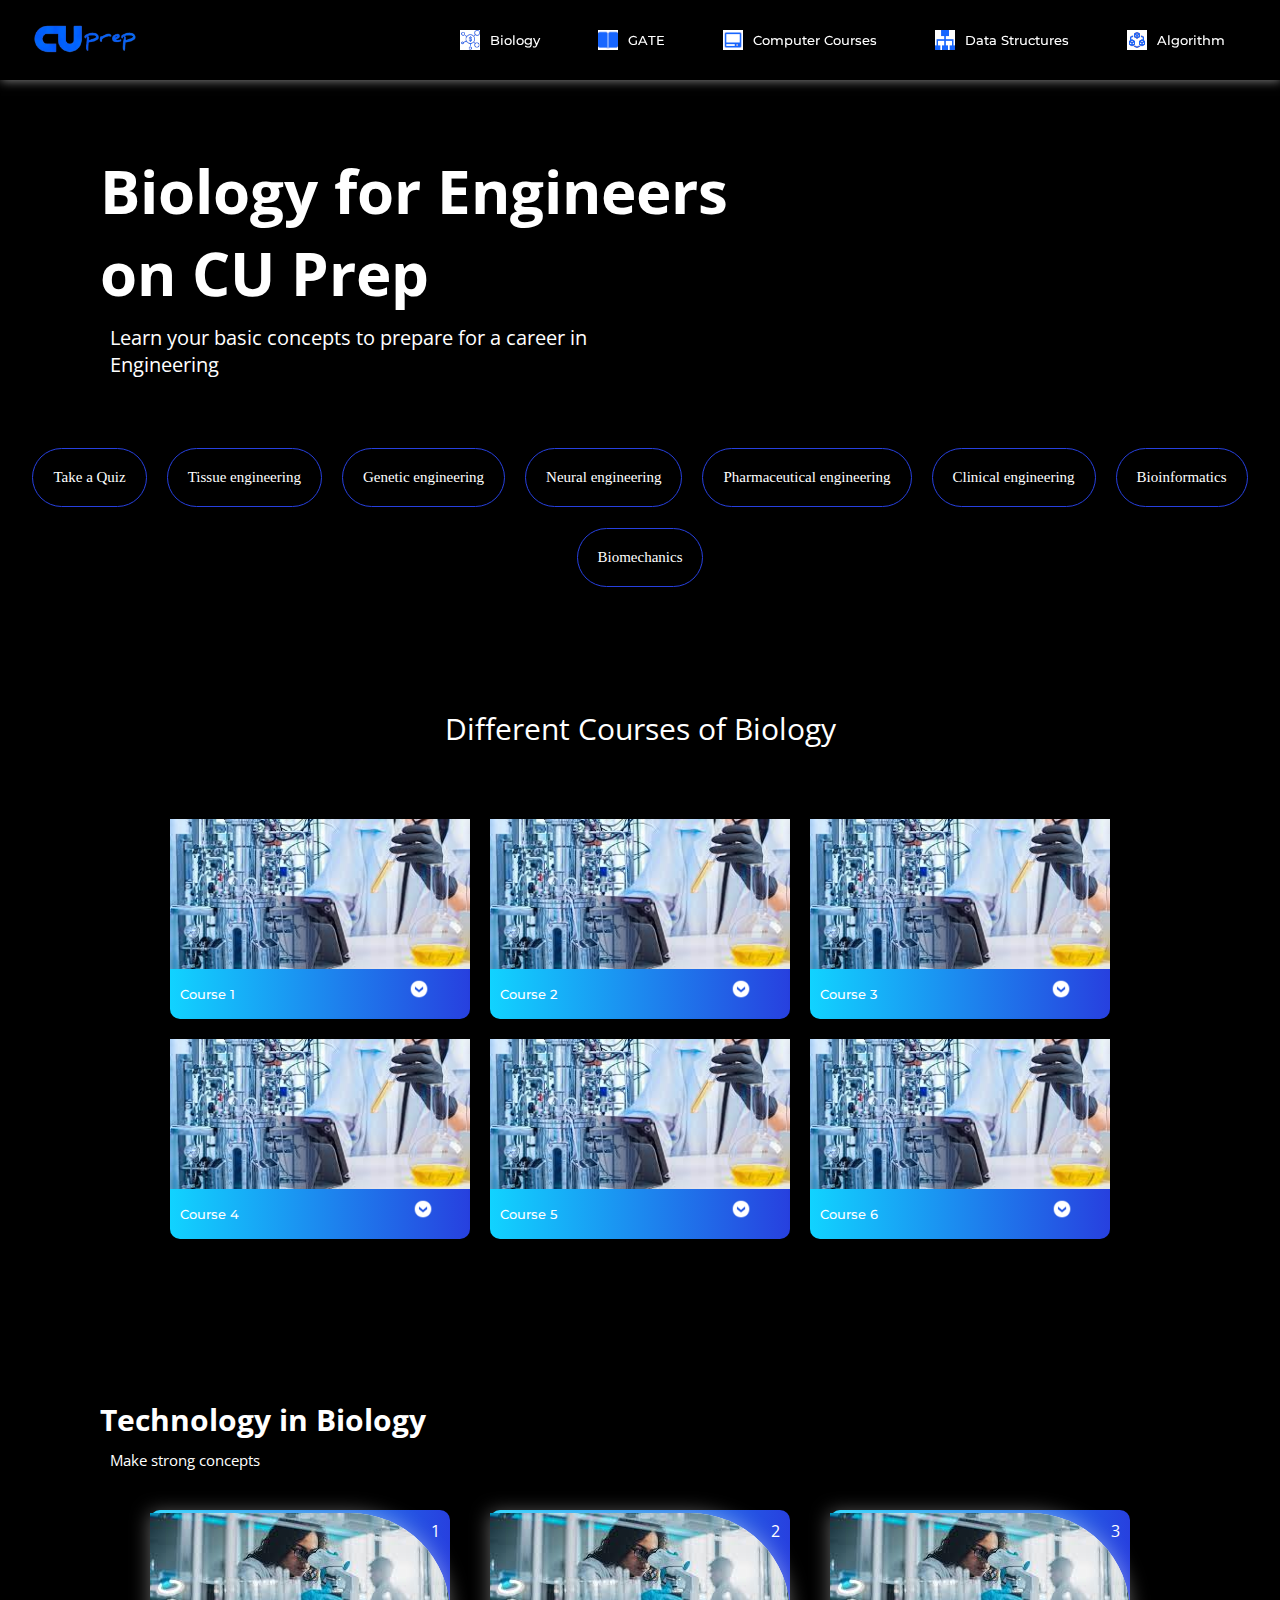
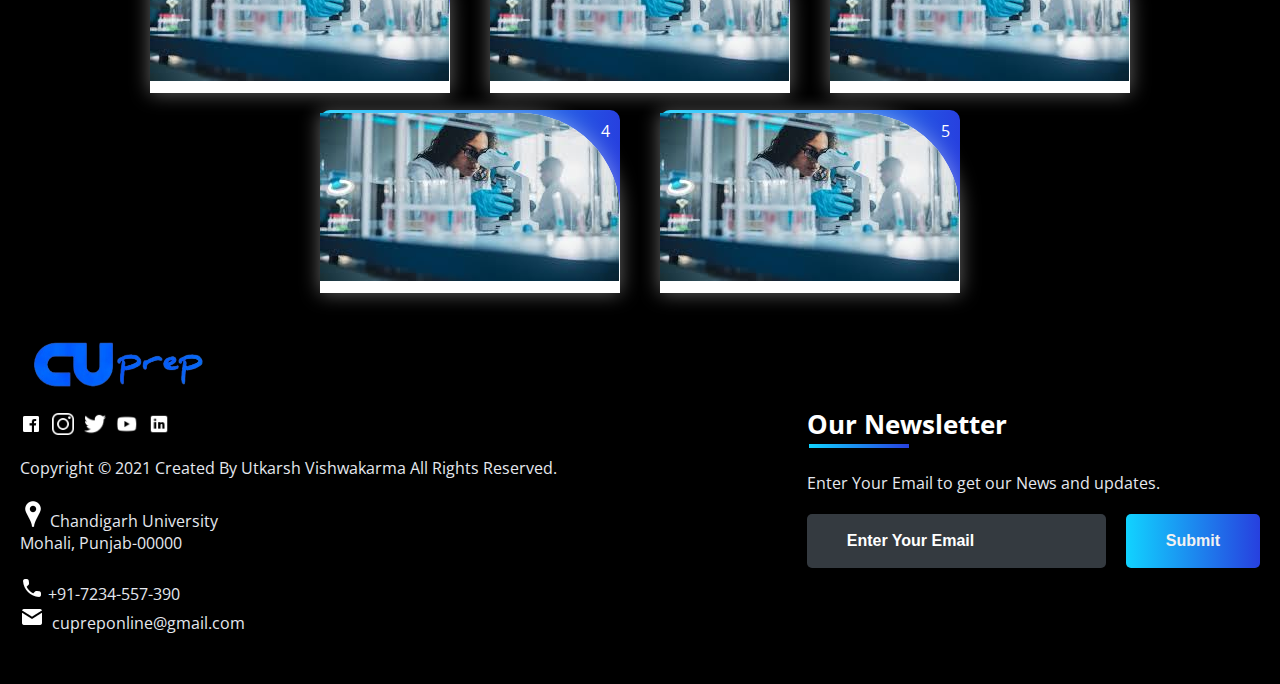
<file: subjects/bio.html>
<!DOCTYPE html>
<html>
  <head>
    <link
      rel="shortcut icon"
      type="png"
      href="../images/icon/1684150479379.png"
    />
    <title>Biology on CU Prep</title>
    <link rel="stylesheet" type="text/css" href="subjects.css" />
    <script type="text/javascript" src="../script.js"></script>
  </head>
  <body>
    <!-- NAVIGATION -->
    <header>
      <div class="nav" id="nav">
        <div id="learned-logo">
          <a href="../index.html"
            ><img src="../images/icon/full logo.png" style="width: 120px"
          /></a>
        </div>
        <div class="switch-tab" id="switch-tab" onclick="switchTAB()">
          <img src="../images/icon/menu.png" />
        </div>
        <ul id="list-switch">
          <li>
            <div class="nav-subject-btn">
              <a href="bio.html"
                ><img src="../images/courses/d1.png" class="icon" />Biology
              </a>
            </div>
          </li>
          <li>
            <div class="nav-subject-btn">
              <a href="gate.html"
                ><img src="../images/courses/paper.png" class="icon" />GATE</a
              >
            </div>
          </li>
          <li>
            <div class="nav-subject-btn">
              <a href="computer_courses.html"
                ><img
                  src="../images/courses/computer.png"
                  class="icon"
                />Computer Courses</a
              >
            </div>
          </li>
          <li>
            <div class="nav-subject-btn">
              <a href="computer_courses.html#data"
                ><img src="../images/courses/data.png" class="icon" />Data
                Structures</a
              >
            </div>
          </li>
          <li>
            <div class="nav-subject-btn">
              <a href="computer_courses.html#algo"
                ><img
                  src="../images/courses/algo.png"
                  class="icon"
                />Algorithm</a
              >
            </div>
          </li>
        </ul>
        <div class="search" id="search-switch">
          <input type="text" placeholder="Search" class="srch" /><button
            id="srchbtn"
          >
            <img src="../images/icon/white search.png" />
          </button>
        </div>
      </div>
    </header>

    <div class="title">
      <span>Biology for Engineers<br />on CU Prep</span>
      <div class="shortdesc">
        <p>
          Learn your basic concepts to prepare for a career in<br />Engineering
        </p>
      </div>
    </div>

    <!-- Quick Links -->
    <div class="course">
      <div class="cbox">
        <div class="det">
          <a href="quiz.html" target="_blank">Take a Quiz</a>
        </div>
        <div class="det">
          <a
            href="https://en.wikipedia.org/wiki/Tissue_engineering"
            target="_blank"
            >Tissue engineering</a
          >
        </div>
        <div class="det">
          <a
            href="https://en.wikipedia.org/wiki/Genetic_engineering"
            target="_blank"
            >Genetic engineering</a
          >
        </div>
        <div class="det">
          <a
            href="https://en.wikipedia.org/wiki/Neural_engineering"
            target="_blank"
            >Neural engineering</a
          >
        </div>
        <div class="det">
          <a
            href="https://en.wikipedia.org/wiki/Pharmaceutical_engineering"
            target="_blank"
            >Pharmaceutical engineering</a
          >
        </div>

        <div class="det">
          <a
            href="https://en.wikipedia.org/wiki/Clinical_engineering"
            target="_blank"
            >Clinical engineering
          </a>
        </div>
        <div class="det">
          <a href="https://en.wikipedia.org/wiki/Bioinformatics" target="_blank"
            >Bioinformatics</a
          >
        </div>
        <div class="det">
          <a href="https://en.wikipedia.org/wiki/Biomechanics" target="_blank"
            >Biomechanics</a
          >
        </div>
      </div>
    </div>

    <div class="inbt">Different Courses of Biology</div>

    <!-- COURSES AVAILABLE -->
    <div class="ccard">
      <center>
        <div class="ccardbox">
          <div class="dcard">
            <div class="fpart">
              <img src="../images/courses/bio-download.jpg" />
            </div>
            <a
              href="https://www.youtube.com/watch?v=XBlDHClyeNI&list=PLHtNhfk2otUdtCxV0EVkjoncbEC74QjQH"
              ><div class="spart">
                Course 1 <img src="../images/icon/dropdown.png" /></div
            ></a>
          </div>
          <div class="dcard">
            <div class="fpart">
              <img src="../images/courses/bio-download.jpg" />
            </div>
            <a
              href="https://www.youtube.com/watch?v=bd-8bHjOJNk&list=PLB_-NColsyF6Yl_d2-ev45__wAfwtuo4x"
              ><div class="spart">
                Course 2 <img src="../images/icon/dropdown.png" /></div
            ></a>
          </div>
          <div class="dcard">
            <div class="fpart">
              <img src="../images/courses/bio-download.jpg" />
            </div>
            <a
              href="https://www.youtube.com/watch?v=4JC-oJsJ2zQ&list=PLA6AvNFIIigdBjtwsPjqSvmuIBUm9xn5x"
              ><div class="spart">
                Course 3 <img src="../images/icon/dropdown.png" /></div
            ></a>
          </div>
        </div>
        <div class="ccardbox">
          <div class="dcard">
            <div class="fpart">
              <img src="../images/courses/bio-download.jpg" />
            </div>
            <a
              href="https://www.youtube.com/watch?v=XBlDHClyeNI&list=PLHtNhfk2otUdtCxV0EVkjoncbEC74QjQH"
              ><div class="spart">
                Course 4 <img src="../images/icon/dropdown.png" /></div
            ></a>
          </div>
          <div class="dcard">
            <div class="fpart">
              <img src="../images/courses/bio-download.jpg" />
            </div>
            <a
              href="https://www.youtube.com/watch?v=bd-8bHjOJNk&list=PLB_-NColsyF6Yl_d2-ev45__wAfwtuo4x"
              ><div class="spart">
                Course 5 <img src="../images/icon/dropdown.png" /></div
            ></a>
          </div>
          <div class="dcard">
            <div class="fpart">
              <img src="../images/courses/bio-download.jpg" />
            </div>
            <a
              href="https://www.youtube.com/watch?v=4JC-oJsJ2zQ&list=PLA6AvNFIIigdBjtwsPjqSvmuIBUm9xn5x"
              ><div class="spart">
                Course 6 <img src="../images/icon/dropdown.png" /></div
            ></a>
          </div>
        </div>
      </center>
    </div>

    <!-- VIDEOS SECTION -->
    <div class="title2" id="organic">
      <span>Technology in Biology</span>
      <div class="shortdesc2">
        <p>Make strong concepts</p>
      </div>
    </div>

    <center>
      <div class="ccardbox2">
        <div class="dcard2">
          <span class="tag">1</span>
          <div class="fpart2">
            <a
              href="https://www.youtube.com/watch?v=XBlDHClyeNI&list=PLHtNhfk2otUdtCxV0EVkjoncbEC74QjQH"
            >
              <img src="../images/courses/bio-images (1).jpg" />
            </a>
          </div>
        </div>
        <div class="dcard2">
          <span class="tag">2</span>
          <div class="fpart2">
            <a
              href="https://www.youtube.com/watch?v=bd-8bHjOJNk&list=PLB_-NColsyF6Yl_d2-ev45__wAfwtuo4x"
              ><img src="../images/courses/bio-images (1).jpg"
            /></a>
          </div>
        </div>
        <div class="dcard2">
          <span class="tag">3</span>
          <div class="fpart2">
            <a
              href="https://www.youtube.com/watch?v=4JC-oJsJ2zQ&list=PLA6AvNFIIigdBjtwsPjqSvmuIBUm9xn5x"
              ><img src="../images/courses/bio-images (1).jpg"
            /></a>
          </div>
        </div>
        <div class="dcard2">
          <span class="tag">4</span>
          <div class="fpart2">
            <a
              href="https://www.youtube.com/watch?v=XBlDHClyeNI&list=PLHtNhfk2otUdtCxV0EVkjoncbEC74QjQH"
              ><img src="../images/courses/bio-images (1).jpg"
            /></a>
          </div>
        </div>

        <div class="dcard2">
          <span class="tag">5</span>
          <div class="fpart2">
            <a
              href="https://www.youtube.com/watch?v=bd-8bHjOJNk&list=PLB_-NColsyF6Yl_d2-ev45__wAfwtuo4x"
              ><img src="../images/courses/bio-images (1).jpg"
            /></a>
          </div>
        </div>
      </div>
    </center>

    <!-- FOOTER -->
    <footer>
      <div class="footer-container">
        <div class="left-col">
          <img src="../images/icon/full logo.png" style="width: 200px" />
          <div class="logo"></div>
          <div class="social-media">
            <a href="#"><img src="../images/icon\fb.png" /></a>
            <a href="#"><img src="../images/icon\insta.png" /></a>
            <a href="#"><img src="../images/icon\tt.png" /></a>
            <a href="#"><img src="../images/icon\ytube.png" /></a>
            <a href="#"><img src="../images/icon\linkedin.png" /></a>
          </div>
          <br /><br />
          <p class="rights-text">
            Copyright © 2021 Created By Utkarsh Vishwakarma All Rights Reserved.
          </p>
          <br />
          <p>
            <img src="../images/icon/location.png" /> Chandigarh University<br />Mohali,
            Punjab-00000
          </p>
          <br />
          <p>
            <img src="../images/icon/phone.png" /> +91-7234-557-390<br /><img
              src="../images/icon/mail.png"
            />&nbsp; cupreponline@gmail.com
          </p>
        </div>
        <div class="right-col">
          <h1 style="color: #fff">Our Newsletter</h1>
          <div class="border"></div>
          <br />
          <p>Enter Your Email to get our News and updates.</p>
          <form class="newsletter-form">
            <input class="txtb" type="email" placeholder="Enter Your Email" />
            <input class="btn" type="submit" value="Submit" />
          </form>
        </div>
      </div>
    </footer>
  </body>
</html>
</file>
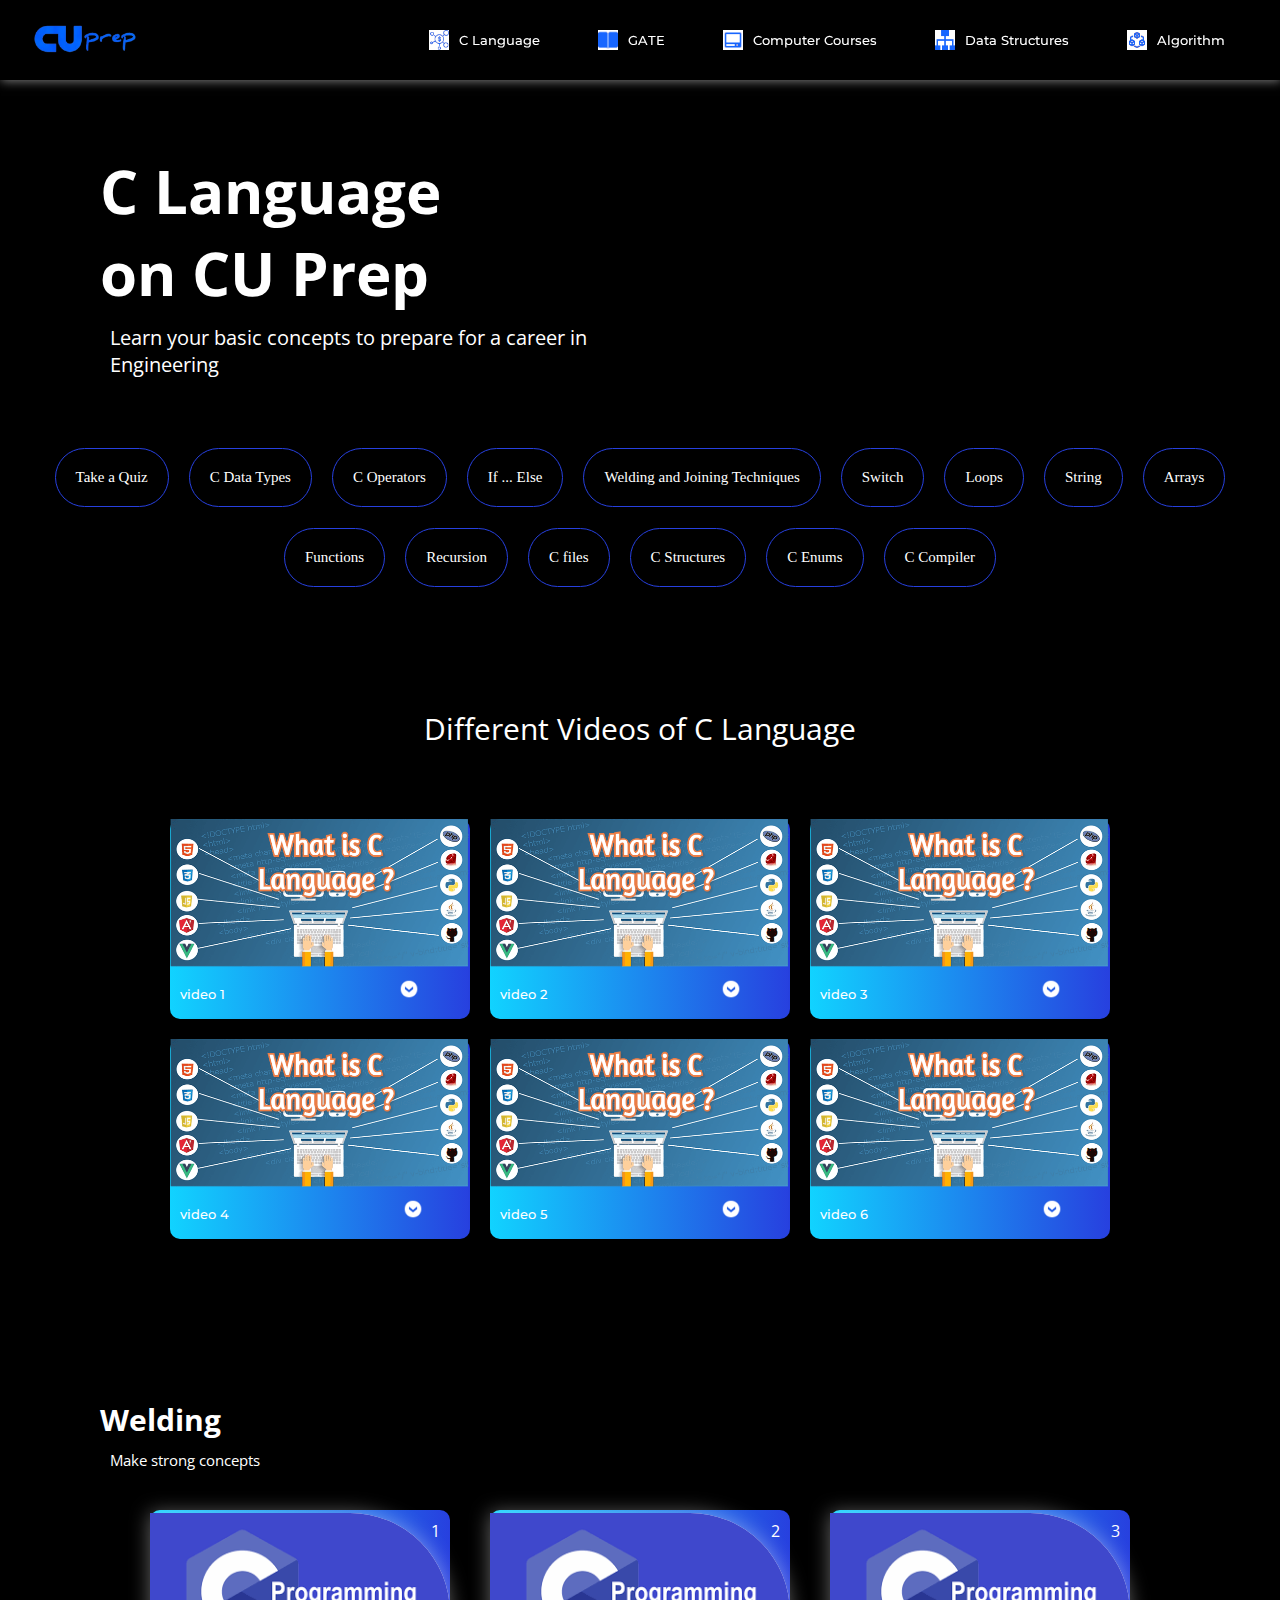
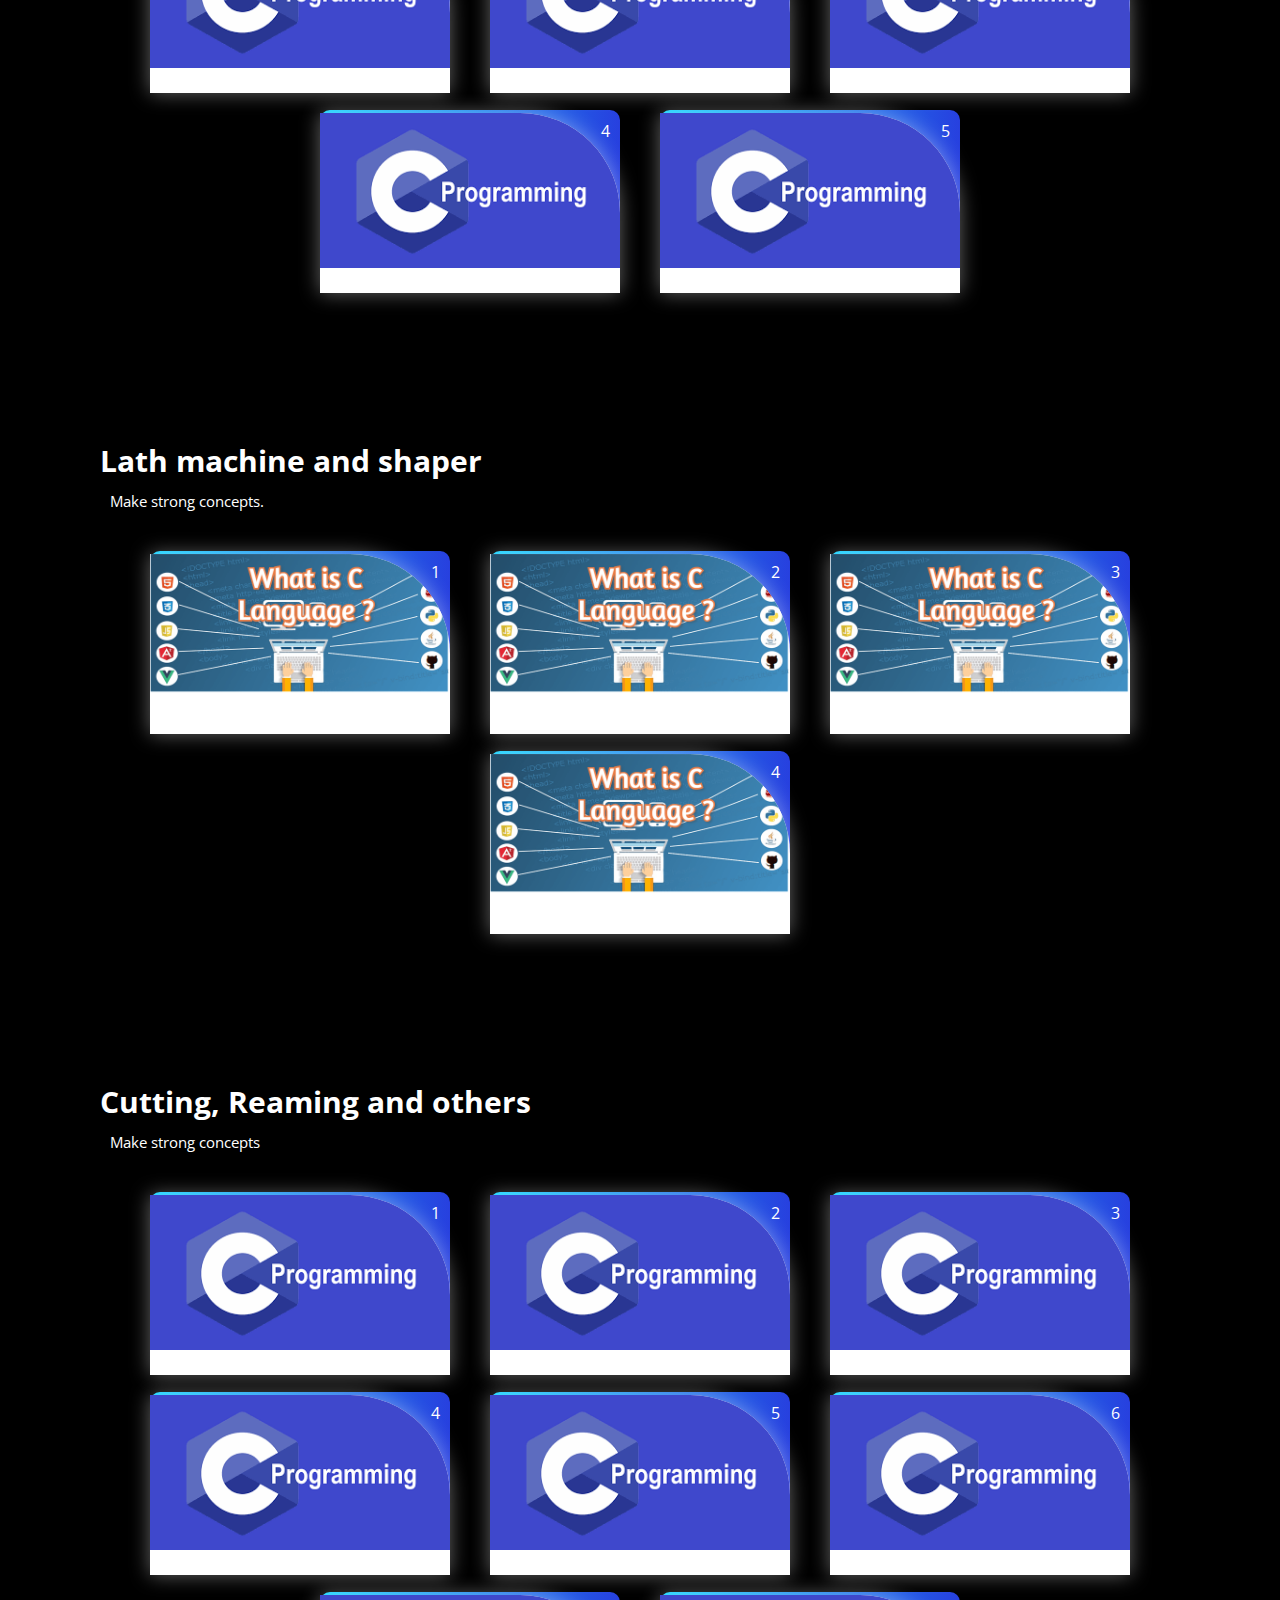
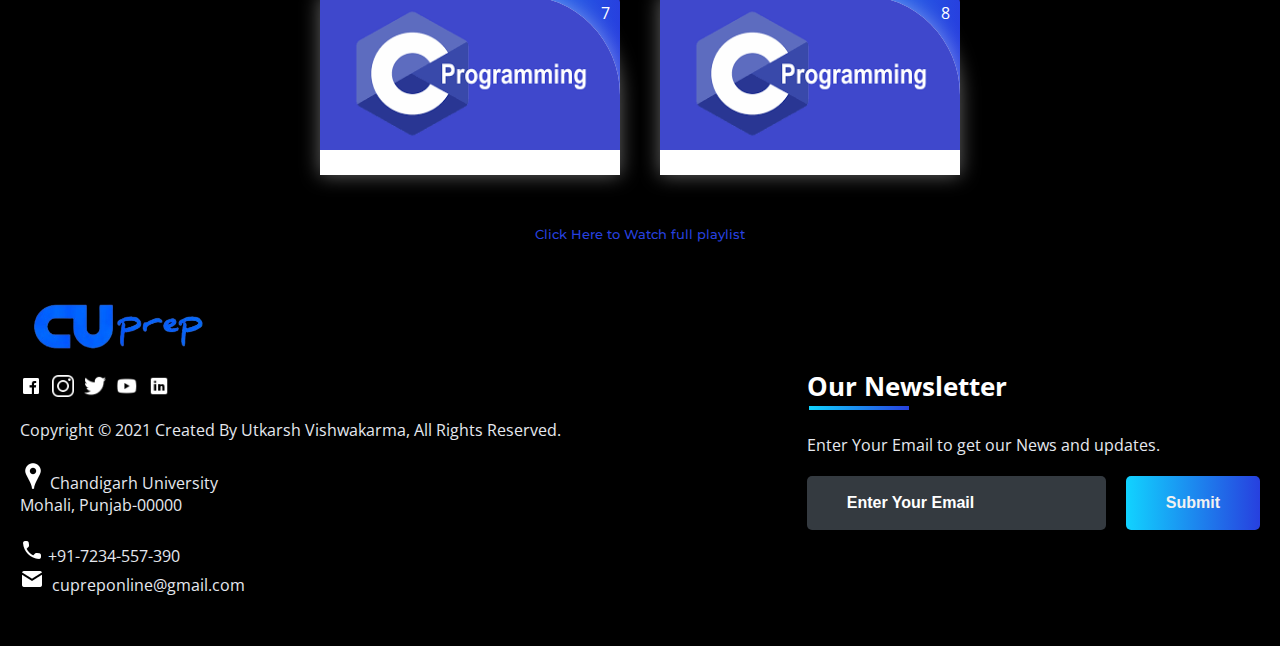
<file: subjects/c.html>
<!DOCTYPE html>
<html>
  <head>
    <link
      rel="shortcut icon"
      type="png"
      href="../images/icon/1684150479379.png"
    />
    <title>C Language on CU Prep</title>
    <link rel="stylesheet" type="text/css" href="subjects.css" />
    <script type="text/javascript" src="../script.js"></script>
  </head>
  <body>
    <!-- NAVIGATION -->
    <header>
      <div class="nav" id="nav">
        <div id="learned-logo">
          <a href="../index.html"
            ><img src="../images/icon/full logo.png" style="width: 120px"
          /></a>
        </div>
        <div class="switch-tab" id="switch-tab" onclick="switchTAB()">
          <img src="../images/icon/menu.png" />
        </div>
        <ul id="list-switch">
          <li>
            <div class="nav-subject-btn">
              <a href="c.html"
                ><img src="../images/courses/d1.png" class="icon" />C
                Language</a
              >
            </div>
          </li>
          <li>
            <div class="nav-subject-btn">
              <a href="gate.html"
                ><img src="../images/courses/paper.png" class="icon" />GATE</a
              >
            </div>
          </li>
          <li>
            <div class="nav-subject-btn">
              <a href="computer_courses.html"
                ><img
                  src="../images/courses/computer.png"
                  class="icon"
                />Computer Courses</a
              >
            </div>
          </li>
          <li>
            <div class="nav-subject-btn">
              <a href="computer_courses.html#data"
                ><img src="../images/courses/data.png" class="icon" />Data
                Structures</a
              >
            </div>
          </li>
          <li>
            <div class="nav-subject-btn">
              <a href="computer_courses.html#algo"
                ><img
                  src="../images/courses/algo.png"
                  class="icon"
                />Algorithm</a
              >
            </div>
          </li>
        </ul>
        <div class="search" id="search-switch">
          <input type="text" placeholder="Search" class="srch" /><button
            id="srchbtn"
          >
            <img src="../images/icon/white search.png" />
          </button>
        </div>
      </div>
    </header>

    <div class="title">
      <span>C Language<br />on CU Prep</span>
      <div class="shortdesc">
        <p>
          Learn your basic concepts to prepare for a career in<br />Engineering
        </p>
      </div>
    </div>

    <!-- Quick Links -->
    <div class="course">
      <div class="cbox">
        <div class="det">
          <a href="quiz.html" target="_blank">Take a Quiz</a>
        </div>
        <div class="det">
          <a href="https://www.w3schools.com/c/c_data_types.php" target="_blank"
            >C Data Types</a
          >
        </div>
        <div class="det">
          <a href="https://www.w3schools.com/c/c_operators.php" target="_blank"
            >C Operators</a
          >
        </div>
        <div class="det">
          <a href="https://www.w3schools.com/c/c_conditions.php" target="_blank"
            >If ... Else</a
          >
        </div>
        <div class="det">
          <a
            href="https://www.keyence.com/ss/products/measure/welding/about/grouping.jsp"
            target="_blank"
            >Welding and Joining Techniques</a
          >
        </div>

        <div class="det">
          <a href="https://www.w3schools.com/c/c_switch.php" target="_blank"
            >Switch
          </a>
        </div>
        <div class="det">
          <a href="https://www.w3schools.com/c/c_while_loop.php" target="_blank"
            >Loops</a
          >
        </div>
        <div class="det">
          <a
            href="https://www.cmac.com.au/blog/difference-between-3d-printing-rapid-prototyping"
            target="_blank"
            >String</a
          >
        </div>
        <div class="det">
          <a href="https://www.w3schools.com/c/index.php">Arrays</a>
        </div>
        <div class="det">
          <a href="https://www.w3schools.com/c/index.php">Functions</a>
        </div>
        <div class="det">
          <a href="https://www.w3schools.com/c/index.php">Recursion</a>
        </div>
        <div class="det">
          <a href="https://www.w3schools.com/c/index.php">C files</a>
        </div>
        <div class="det">
          <a href="https://www.w3schools.com/c/index.php">C Structures</a>
        </div>
        <div class="det">
          <a href="https://www.w3schools.com/c/index.php">C Enums</a>
        </div>
        <div class="det">
          <a href="https://www.w3schools.com/c/index.php">C Compiler</a>
        </div>
      </div>
    </div>

    <div class="inbt">Different Videos of C Language</div>

    <!-- COURSES AVAILABLE -->
    <div class="ccard">
      <center>
        <div class="ccardbox">
          <div class="dcard">
            <div class="fpart"><img src="../images/courses/clang.png" /></div>
            <a href="https://www.youtube.com/watch?v=irqbmMNs2Bo"
              ><div class="spart">
                video 1 <img src="../images/icon/dropdown.png" /></div
            ></a>
          </div>
          <div class="dcard">
            <div class="fpart">
              <img src="../images/courses/clang.png" />
            </div>
            <a href="https://www.youtube.com/watch?v=irqbmMNs2Bo"
              ><div class="spart">
                video 2 <img src="../images/icon/dropdown.png" /></div
            ></a>
          </div>
          <div class="dcard">
            <div class="fpart">
              <img src="../images/courses/clang.png" />
            </div>
            <a href="https://www.youtube.com/watch?v=irqbmMNs2Bo"
              ><div class="spart">
                video 3 <img src="../images/icon/dropdown.png" /></div
            ></a>
          </div>
        </div>
        <div class="ccardbox">
          <div class="dcard">
            <div class="fpart"><img src="../images/courses/clang.png" /></div>
            <a href="https://www.youtube.com/watch?v=irqbmMNs2Bo"
              ><div class="spart">
                video 4 <img src="../images/icon/dropdown.png" /></div
            ></a>
          </div>
          <div class="dcard">
            <div class="fpart"><img src="../images/courses/clang.png" /></div>
            <a href="https://www.youtube.com/watch?v=irqbmMNs2Bo"
              ><div class="spart">
                video 5 <img src="../images/icon/dropdown.png" /></div
            ></a>
          </div>
          <div class="dcard">
            <div class="fpart">
              <img src="../images/courses/clang.png" />
            </div>
            <a href="https://www.youtube.com/watch?v=irqbmMNs2Bo"
              ><div class="spart">
                video 6 <img src="../images/icon/dropdown.png" /></div
            ></a>
          </div>
        </div>
      </center>
    </div>

    <!-- VIDEOS SECTION -->
    <div class="title2" id="organic">
      <span>Welding</span>
      <div class="shortdesc2">
        <p>Make strong concepts</p>
      </div>
    </div>

    <center>
      <div class="ccardbox2">
        <div class="dcard2">
          <span class="tag">1</span>
          <div class="fpart2">
            <a href="https://www.youtube.com/watch?v=irqbmMNs2Bo">
              <img src="../images/courses/clanguage.png" />
            </a>
          </div>
        </div>
        <div class="dcard2">
          <span class="tag">2</span>
          <div class="fpart2">
            <a href="https://www.youtube.com/watch?v=irqbmMNs2Bo"
              ><img src="../images/courses/clanguage.png"
            /></a>
          </div>
        </div>
        <div class="dcard2">
          <span class="tag">3</span>
          <div class="fpart2">
            <a href="https://www.youtube.com/watch?v=irqbmMNs2Bo"
              ><img src="../images/courses/clanguage.png"
            /></a>
          </div>
        </div>
        <div class="dcard2">
          <span class="tag">4</span>
          <div class="fpart2">
            <a href="https://www.youtube.com/watch?v=irqbmMNs2Bo"
              ><img src="../images/courses/clanguage.png"
            /></a>
          </div>
        </div>

        <div class="dcard2">
          <span class="tag">5</span>
          <div class="fpart2">
            <a href="https://www.youtube.com/watch?v=irqbmMNs2Bo"
              ><img src="../images/courses/clanguage.png"
            /></a>
          </div>
        </div>
      </div>
    </center>

    <!-- VIDEOS SECTION -->

    <div class="title2" id="inorganic">
      <span>Lath machine and shaper</span>
      <div class="shortdesc2">
        <p>Make strong concepts.</p>
      </div>
    </div>
    <center>
      <div class="ccardbox2">
        <div class="dcard2">
          <span class="tag">1</span>
          <div class="fpart2">
            <a href="https://www.youtube.com/watch?v=irqbmMNs2Bo"
              ><img src="../images/courses/clang.png"
            /></a>
          </div>
        </div>
        <div class="dcard2">
          <span class="tag">2</span>
          <div class="fpart2">
            <a href="https://www.youtube.com/watch?v=irqbmMNs2Bo">
              <img src="../images/courses/clang.png" />
            </a>
          </div>
        </div>
        <div class="dcard2">
          <span class="tag">3</span>
          <div class="fpart2">
            <a href="https://www.youtube.com/watch?v=irqbmMNs2Bo"
              ><img src="../images/courses/clang.png"
            /></a>
          </div>
        </div>
        <div class="dcard2">
          <span class="tag">4</span>
          <div class="fpart2">
            <a href="https://www.youtube.com/watch?v=irqbmMNs2Bo"
              ><img src="../images/courses/clang.png"
            /></a>
          </div>
        </div>
      </div>
    </center>

    <!-- VIDEOS SECTION -->

    <div class="title2" id="physical">
      <span>Cutting, Reaming and others</span>
      <div class="shortdesc2">
        <p>Make strong concepts</p>
      </div>
    </div>
    <center>
      <div class="ccardbox2">
        <div class="dcard2">
          <span class="tag">1</span>
          <div class="fpart2">
            <a href="https://www.youtube.com/watch?v=irqbmMNs2Bo"
              ><img src="../images/courses/clanguage.png"
            /></a>
          </div>
        </div>
        <div class="dcard2">
          <span class="tag">2</span>
          <div class="fpart2">
            <a href="https://www.youtube.com/watch?v=irqbmMNs2Bo"
              ><img src="../images/courses/clanguage.png"
            /></a>
          </div>
        </div>
        <div class="dcard2">
          <span class="tag">3</span>
          <div class="fpart2">
            <a href="https://www.youtube.com/watch?v=irqbmMNs2Bo"
              ><img src="../images/courses/clanguage.png"
            /></a>
          </div>
        </div>
        <div class="dcard2">
          <span class="tag">4</span>
          <div class="fpart2">
            <a href="https://www.youtube.com/watch?v=irqbmMNs2Bo"
              ><img src="../images/courses/clanguage.png"
            /></a>
          </div>
        </div>

        <div class="dcard2">
          <span class="tag">5</span>
          <div class="fpart2">
            <a href="https://www.youtube.com/watch?v=irqbmMNs2Bo"
              ><img src="../images/courses/clanguage.png"
            /></a>
          </div>
        </div>
        <div class="dcard2">
          <span class="tag">6</span>
          <div class="fpart2">
            <a href="https://www.youtube.com/watch?v=irqbmMNs2Bo"
              ><img src="../images/courses/clanguage.png"
            /></a>
          </div>
        </div>
        <div class="dcard2">
          <span class="tag">7</span>
          <div class="fpart2">
            <a href="https://www.youtube.com/watch?v=irqbmMNs2Bo"
              ><img src="../images/courses/clanguage.png"
            /></a>
          </div>
        </div>
        <div class="dcard2">
          <span class="tag">8</span>
          <div class="fpart2">
            <a href="https://www.youtube.com/watch?v=irqbmMNs2Bo"
              ><img src="../images/courses/clanguage.png"
            /></a>
          </div>
        </div>
      </div>
    </center>
    <br /><br />
    <div class="click-me">
      <a href="https://www.youtube.com/watch?v=irqbmMNs2Bo" target="_blank"
        >Click Here to Watch full playlist</a
      >
    </div>

    <!-- FOOTER -->
    <footer>
      <div class="footer-container">
        <div class="left-col">
          <img src="../images/icon/full logo.png" style="width: 200px" />
          <div class="logo"></div>
          <div class="social-media">
            <a href="#"><img src="../images/icon\fb.png" /></a>
            <a href="#"><img src="../images/icon\insta.png" /></a>
            <a href="#"><img src="../images/icon\tt.png" /></a>
            <a href="#"><img src="../images/icon\ytube.png" /></a>
            <a href="#"><img src="../images/icon\linkedin.png" /></a>
          </div>
          <br /><br />
          <p class="rights-text">
            Copyright © 2021 Created By Utkarsh Vishwakarma, All Rights
            Reserved.
          </p>
          <br />
          <p>
            <img src="../images/icon/location.png" /> Chandigarh University<br />Mohali,
            Punjab-00000
          </p>
          <br />
          <p>
            <img src="../images/icon/phone.png" /> +91-7234-557-390<br /><img
              src="../images/icon/mail.png"
            />&nbsp; cupreponline@gmail.com
          </p>
        </div>
        <div class="right-col">
          <h1 style="color: #fff">Our Newsletter</h1>
          <div class="border"></div>
          <br />
          <p>Enter Your Email to get our News and updates.</p>
          <form class="newsletter-form">
            <input class="txtb" type="email" placeholder="Enter Your Email" />
            <input class="btn" type="submit" value="Submit" />
          </form>
        </div>
      </div>
    </footer>
  </body>
</html>
</file>
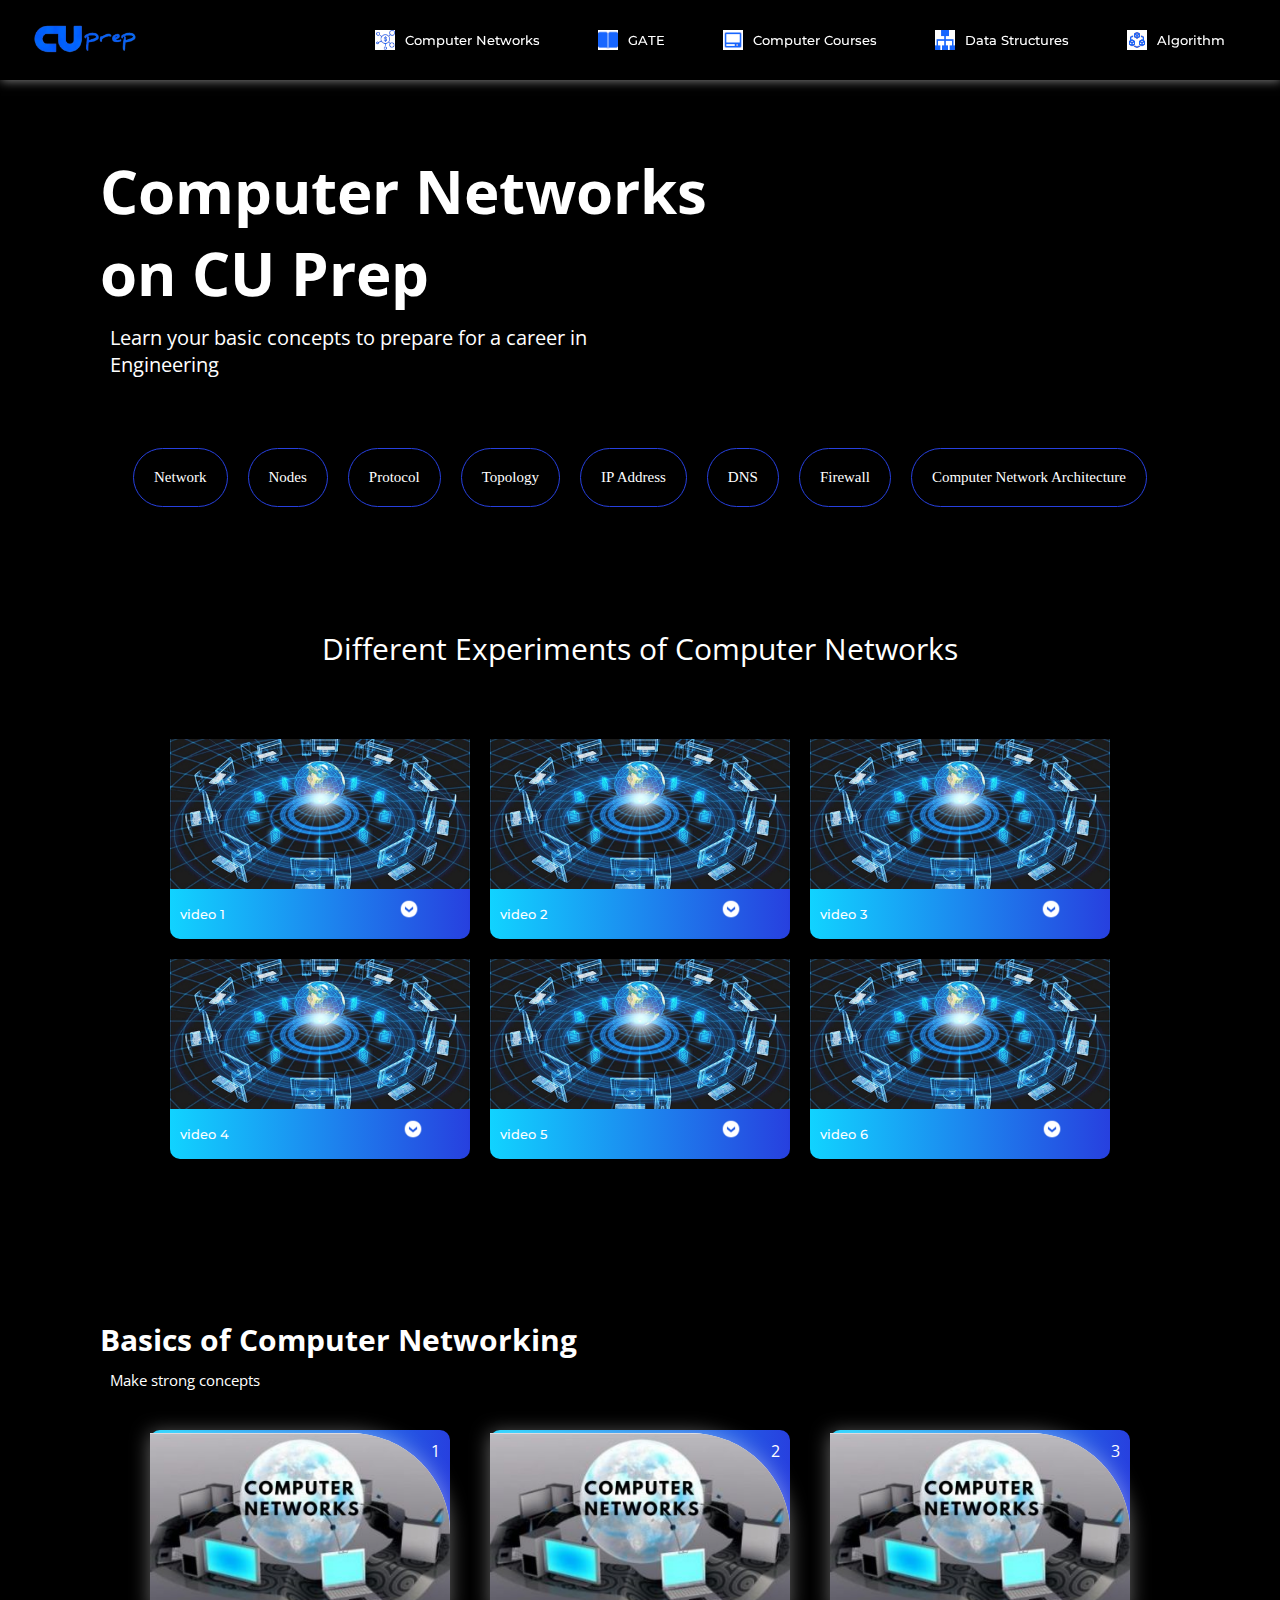
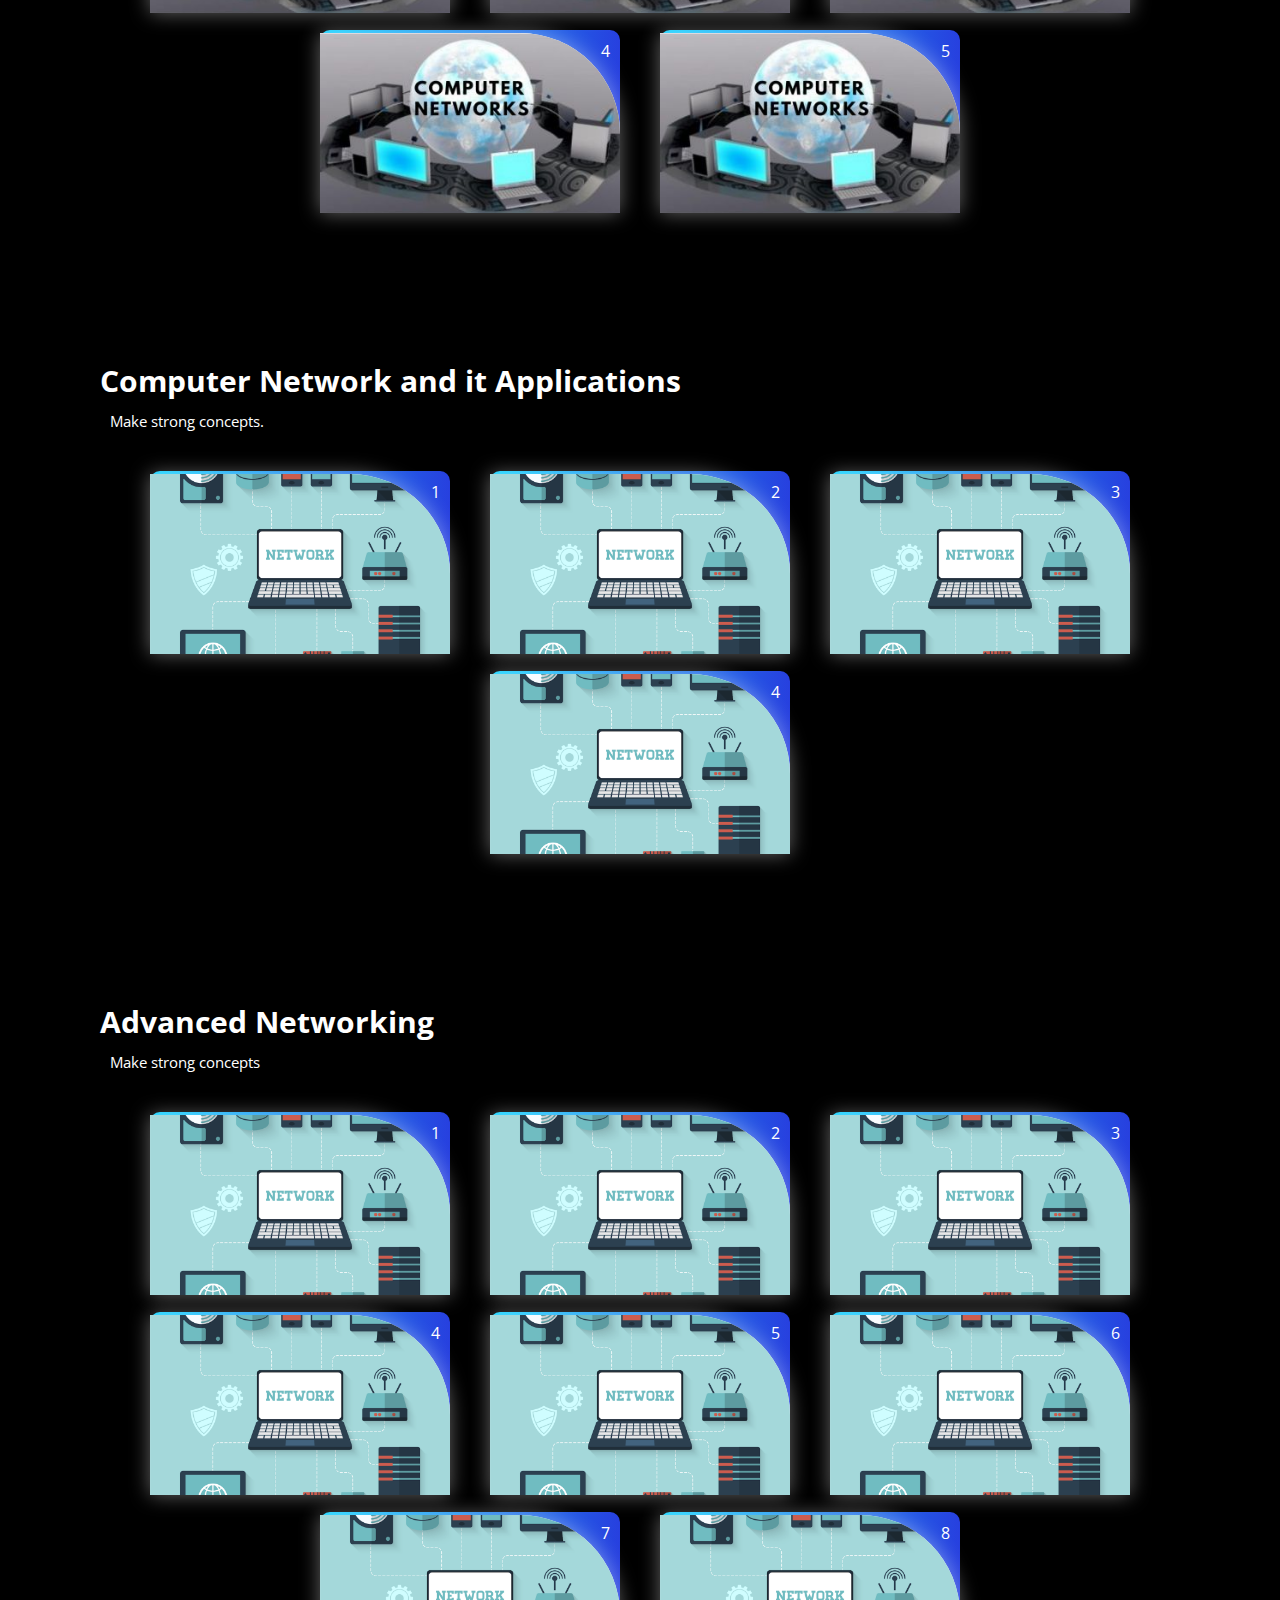
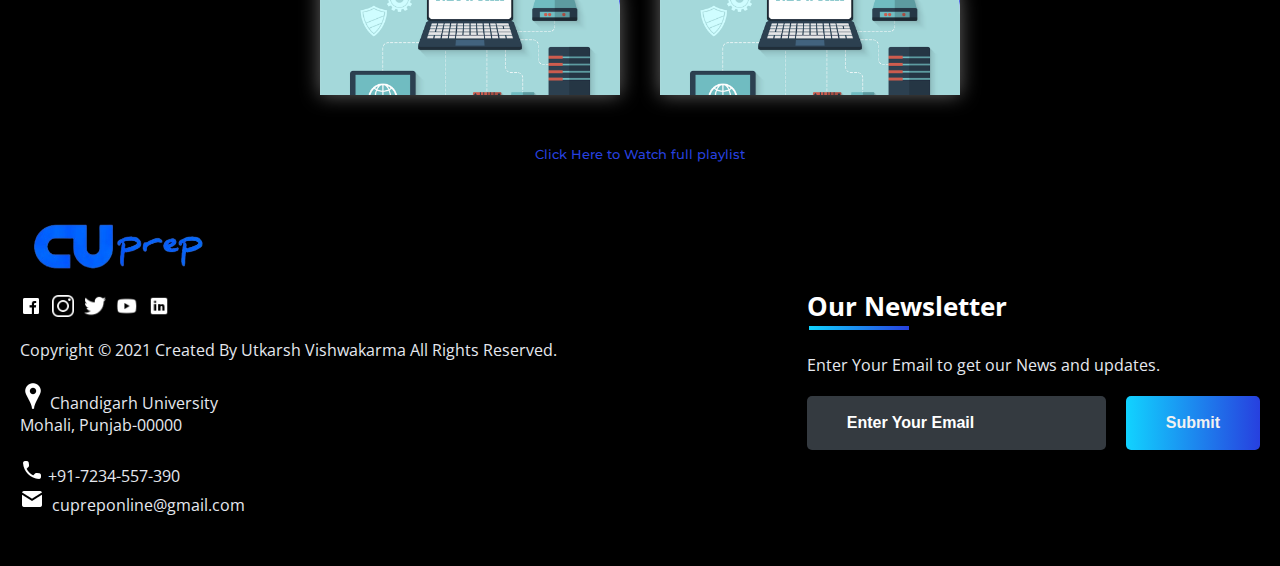
<file: subjects/cn.html>
<!DOCTYPE html>
<html>
  <head>
    <link
      rel="shortcut icon"
      type="png"
      href="../images/icon/1684150479379.png"
    />
    <title>Computer Networks on CU Prep</title>
    <link rel="stylesheet" type="text/css" href="subjects.css" />
    <script type="text/javascript" src="../script.js"></script>
  </head>
  <body>
    <!-- NAVIGATION -->
    <header>
      <div class="nav" id="nav">
        <div id="learned-logo">
          <a href="../index.html"
            ><img src="../images/icon/full logo.png" style="width: 120px"
          /></a>
        </div>
        <div class="switch-tab" id="switch-tab" onclick="switchTAB()">
          <img src="../images/icon/menu.png" />
        </div>
        <ul id="list-switch">
          <li>
            <div class="nav-subject-btn">
              <a href="cn.html"
                ><img src="../images/courses/d1.png" class="icon" />Computer
                Networks</a
              >
            </div>
          </li>
          <li>
            <div class="nav-subject-btn">
              <a href="gate.html"
                ><img src="../images/courses/paper.png" class="icon" />GATE</a
              >
            </div>
          </li>
          <li>
            <div class="nav-subject-btn">
              <a href="computer_courses.html"
                ><img
                  src="../images/courses/computer.png"
                  class="icon"
                />Computer Courses</a
              >
            </div>
          </li>
          <li>
            <div class="nav-subject-btn">
              <a href="computer_courses.html#data"
                ><img src="../images/courses/data.png" class="icon" />Data
                Structures</a
              >
            </div>
          </li>
          <li>
            <div class="nav-subject-btn">
              <a href="computer_courses.html#algo"
                ><img
                  src="../images/courses/algo.png"
                  class="icon"
                />Algorithm</a
              >
            </div>
          </li>
        </ul>
        <div class="search" id="search-switch">
          <input type="text" placeholder="Search" class="srch" /><button
            id="srchbtn"
          >
            <img src="../images/icon/white search.png" />
          </button>
        </div>
      </div>
    </header>

    <div class="title">
      <span>Computer Networks<br />on CU Prep</span>
      <div class="shortdesc">
        <p>
          Learn your basic concepts to prepare for a career in<br />Engineering
        </p>
      </div>
    </div>

    <!-- Quick Links -->
    <div class="course">
      <div class="cbox">
        <div class="det">
          <a
            href="https://www.geeksforgeeks.org/basics-computer-networking/"
            target="_blank"
            >Network</a
          >
        </div>
        <div class="det">
          <a
            href="https://www.geeksforgeeks.org/basics-computer-networking/"
            target="_blank"
            >Nodes</a
          >
        </div>
        <div class="det">
          <a
            href="https://www.geeksforgeeks.org/basics-computer-networking/"
            target="_blank"
            >Protocol</a
          >
        </div>
        <div class="det">
          <a
            href="https://www.geeksforgeeks.org/basics-computer-networking/"
            target="_blank"
            >Topology</a
          >
        </div>

        <div class="det">
          <a
            href="https://www.geeksforgeeks.org/basics-computer-networking/"
            target="_blank"
            >IP Address
          </a>
        </div>
        <div class="det">
          <a
            href="https://www.geeksforgeeks.org/basics-computer-networking/"
            target="_blank"
            >DNS</a
          >
        </div>
        <div class="det">
          <a
            href="https://www.geeksforgeeks.org/basics-computer-networking/"
            target="_blank"
            >Firewall</a
          >
        </div>
        <div class="det">
          <a href="https://www.geeksforgeeks.org/basics-computer-networking/"
            >Computer Network Architecture</a
          >
        </div>
      </div>
    </div>

    <div class="inbt">Different Experiments of Computer Networks</div>

    <!-- COURSES AVAILABLE -->
    <div class="ccard">
      <center>
        <div class="ccardbox">
          <div class="dcard">
            <div class="fpart"><img src="../images/courses/CN221.jpg" /></div>
            <a
              href="https://www.youtube.com/playlist?list=PLNACxJ6nKQvxOtVKUdaI4CLMXjaIx6DRa"
              ><div class="spart">
                video 1 <img src="../images/icon/dropdown.png" /></div
            ></a>
          </div>
          <div class="dcard">
            <div class="fpart">
              <img src="../images/courses/CN221.jpg" />
            </div>
            <a
              href="https://www.youtube.com/playlist?list=PLNACxJ6nKQvxOtVKUdaI4CLMXjaIx6DRa"
              ><div class="spart">
                video 2 <img src="../images/icon/dropdown.png" /></div
            ></a>
          </div>
          <div class="dcard">
            <div class="fpart">
              <img src="../images/courses/CN221.jpg" />
            </div>
            <a
              href="https://www.youtube.com/playlist?list=PLNACxJ6nKQvxOtVKUdaI4CLMXjaIx6DRa"
              ><div class="spart">
                video 3 <img src="../images/icon/dropdown.png" /></div
            ></a>
          </div>
        </div>
        <div class="ccardbox">
          <div class="dcard">
            <div class="fpart"><img src="../images/courses/CN221.jpg" /></div>
            <a
              href="https://www.youtube.com/playlist?list=PLNACxJ6nKQvxOtVKUdaI4CLMXjaIx6DRa"
              ><div class="spart">
                video 4 <img src="../images/icon/dropdown.png" /></div
            ></a>
          </div>
          <div class="dcard">
            <div class="fpart"><img src="../images/courses/CN221.jpg" /></div>
            <a
              href="https://www.youtube.com/playlist?list=PLNACxJ6nKQvxOtVKUdaI4CLMXjaIx6DRa"
              ><div class="spart">
                video 5 <img src="../images/icon/dropdown.png" /></div
            ></a>
          </div>
          <div class="dcard">
            <div class="fpart">
              <img src="../images/courses/CN221.jpg" />
            </div>
            <a
              href="https://www.youtube.com/playlist?list=PLNACxJ6nKQvxOtVKUdaI4CLMXjaIx6DRa"
              ><div class="spart">
                video 6 <img src="../images/icon/dropdown.png" /></div
            ></a>
          </div>
        </div>
      </center>
    </div>

    <!-- VIDEOS SECTION -->
    <div class="title2" id="organic">
      <span>Basics of Computer Networking</span>
      <div class="shortdesc2">
        <p>Make strong concepts</p>
      </div>
    </div>

    <center>
      <div class="ccardbox2">
        <div class="dcard2">
          <span class="tag">1</span>
          <div class="fpart2">
            <a
              href="https://www.youtube.com/watch?v=JFF2vJaN0Cw&list=PLxCzCOWd7aiGFBD2-2joCpWOLUrDLvVV_"
            >
              <img src="../images/courses/cn.jpg" />
            </a>
          </div>
        </div>
        <div class="dcard2">
          <span class="tag">2</span>
          <div class="fpart2">
            <a
              href="https://www.youtube.com/watch?v=JFF2vJaN0Cw&list=PLxCzCOWd7aiGFBD2-2joCpWOLUrDLvVV_"
              ><img src="../images/courses/cn.jpg"
            /></a>
          </div>
        </div>
        <div class="dcard2">
          <span class="tag">3</span>
          <div class="fpart2">
            <a
              href="https://www.youtube.com/watch?v=JFF2vJaN0Cw&list=PLxCzCOWd7aiGFBD2-2joCpWOLUrDLvVV_"
              ><img src="../images/courses/cn.jpg"
            /></a>
          </div>
        </div>
        <div class="dcard2">
          <span class="tag">4</span>
          <div class="fpart2">
            <a
              href="https://www.youtube.com/watch?v=JFF2vJaN0Cw&list=PLxCzCOWd7aiGFBD2-2joCpWOLUrDLvVV_"
              ><img src="../images/courses/cn.jpg"
            /></a>
          </div>
        </div>

        <div class="dcard2">
          <span class="tag">5</span>
          <div class="fpart2">
            <a
              href="https://www.youtube.com/watch?v=JFF2vJaN0Cw&list=PLxCzCOWd7aiGFBD2-2joCpWOLUrDLvVV_"
              ><img src="../images/courses/cn.jpg"
            /></a>
          </div>
        </div>
      </div>
    </center>

    <!-- VIDEOS SECTION -->

    <div class="title2" id="inorganic">
      <span>Computer Network and it Applications</span>
      <div class="shortdesc2">
        <p>Make strong concepts.</p>
      </div>
    </div>
    <center>
      <div class="ccardbox2">
        <div class="dcard2">
          <span class="tag">1</span>
          <div class="fpart2">
            <a
              href="https://www.youtube.com/watch?v=JFF2vJaN0Cw&list=PLxCzCOWd7aiGFBD2-2joCpWOLUrDLvVV_"
              ><img src="../images/courses/computer-networking.jpg"
            /></a>
          </div>
        </div>
        <div class="dcard2">
          <span class="tag">2</span>
          <div class="fpart2">
            <a
              href="https://www.youtube.com/watch?v=JFF2vJaN0Cw&list=PLxCzCOWd7aiGFBD2-2joCpWOLUrDLvVV_"
            >
              <img src="../images/courses/computer-networking.jpg" />
            </a>
          </div>
        </div>
        <div class="dcard2">
          <span class="tag">3</span>
          <div class="fpart2">
            <a
              href="https://www.youtube.com/watch?v=JFF2vJaN0Cw&list=PLxCzCOWd7aiGFBD2-2joCpWOLUrDLvVV_"
              ><img src="../images/courses/computer-networking.jpg"
            /></a>
          </div>
        </div>
        <div class="dcard2">
          <span class="tag">4</span>
          <div class="fpart2">
            <a
              href="https://www.youtube.com/watch?v=JFF2vJaN0Cw&list=PLxCzCOWd7aiGFBD2-2joCpWOLUrDLvVV_"
              ><img src="../images/courses/computer-networking.jpg"
            /></a>
          </div>
        </div>
      </div>
    </center>

    <!-- VIDEOS SECTION -->

    <div class="title2" id="physical">
      <span>Advanced Networking</span>
      <div class="shortdesc2">
        <p>Make strong concepts</p>
      </div>
    </div>
    <center>
      <div class="ccardbox2">
        <div class="dcard2">
          <span class="tag">1</span>
          <div class="fpart2">
            <a
              href="https://www.youtube.com/watch?v=JFF2vJaN0Cw&list=PLxCzCOWd7aiGFBD2-2joCpWOLUrDLvVV_"
              ><img src="../images/courses/computer-networking.jpg"
            /></a>
          </div>
        </div>
        <div class="dcard2">
          <span class="tag">2</span>
          <div class="fpart2">
            <a
              href="https://www.youtube.com/watch?v=JFF2vJaN0Cw&list=PLxCzCOWd7aiGFBD2-2joCpWOLUrDLvVV_"
              ><img src="../images/courses/computer-networking.jpg"
            /></a>
          </div>
        </div>
        <div class="dcard2">
          <span class="tag">3</span>
          <div class="fpart2">
            <a
              href="https://www.youtube.com/watch?v=JFF2vJaN0Cw&list=PLxCzCOWd7aiGFBD2-2joCpWOLUrDLvVV_"
              ><img src="../images/courses/computer-networking.jpg"
            /></a>
          </div>
        </div>
        <div class="dcard2">
          <span class="tag">4</span>
          <div class="fpart2">
            <a
              href="https://www.youtube.com/watch?v=JFF2vJaN0Cw&list=PLxCzCOWd7aiGFBD2-2joCpWOLUrDLvVV_"
              ><img src="../images/courses/computer-networking.jpg"
            /></a>
          </div>
        </div>

        <div class="dcard2">
          <span class="tag">5</span>
          <div class="fpart2">
            <a
              href="https://www.youtube.com/watch?v=JFF2vJaN0Cw&list=PLxCzCOWd7aiGFBD2-2joCpWOLUrDLvVV_"
              ><img src="../images/courses/computer-networking.jpg"
            /></a>
          </div>
        </div>
        <div class="dcard2">
          <span class="tag">6</span>
          <div class="fpart2">
            <a
              href="https://www.youtube.com/watch?v=JFF2vJaN0Cw&list=PLxCzCOWd7aiGFBD2-2joCpWOLUrDLvVV_"
              ><img src="../images/courses/computer-networking.jpg"
            /></a>
          </div>
        </div>
        <div class="dcard2">
          <span class="tag">7</span>
          <div class="fpart2">
            <a
              href="https://www.youtube.com/watch?v=JFF2vJaN0Cw&list=PLxCzCOWd7aiGFBD2-2joCpWOLUrDLvVV_"
              ><img src="../images/courses/computer-networking.jpg"
            /></a>
          </div>
        </div>
        <div class="dcard2">
          <span class="tag">8</span>
          <div class="fpart2">
            <a
              href="https://www.youtube.com/watch?v=JFF2vJaN0Cw&list=PLxCzCOWd7aiGFBD2-2joCpWOLUrDLvVV_"
              ><img src="../images/courses/computer-networking.jpg"
            /></a>
          </div>
        </div>
      </div>
    </center>
    <br /><br />
    <div class="click-me">
      <a
        href="https://www.youtube.com/watch?v=JFF2vJaN0Cw&list=PLxCzCOWd7aiGFBD2-2joCpWOLUrDLvVV_"
        target="_blank"
        >Click Here to Watch full playlist</a
      >
    </div>

    <!-- FOOTER -->
    <footer>
      <div class="footer-container">
        <div class="left-col">
          <img src="../images/icon/full logo.png" style="width: 200px" />
          <div class="logo"></div>
          <div class="social-media">
            <a href="#"><img src="../images/icon\fb.png" /></a>
            <a href="#"><img src="../images/icon\insta.png" /></a>
            <a href="#"><img src="../images/icon\tt.png" /></a>
            <a href="#"><img src="../images/icon\ytube.png" /></a>
            <a href="#"><img src="../images/icon\linkedin.png" /></a>
          </div>
          <br /><br />
          <p class="rights-text">
            Copyright © 2021 Created By Utkarsh Vishwakarma All
            Rights Reserved.
          </p>
          <br />
          <p>
            <img src="../images/icon/location.png" /> Chandigarh University<br />Mohali,
            Punjab-00000
          </p>
          <br />
          <p>
            <img src="../images/icon/phone.png" /> +91-7234-557-390<br /><img
              src="../images/icon/mail.png"
            />&nbsp; cupreponline@gmail.com
          </p>
        </div>
        <div class="right-col">
          <h1 style="color: #fff">Our Newsletter</h1>
          <div class="border"></div>
          <br />
          <p>Enter Your Email to get our News and updates.</p>
          <form class="newsletter-form">
            <input class="txtb" type="email" placeholder="Enter Your Email" />
            <input class="btn" type="submit" value="Submit" />
          </form>
        </div>
      </div>
    </footer>
  </body>
</html>
</file>
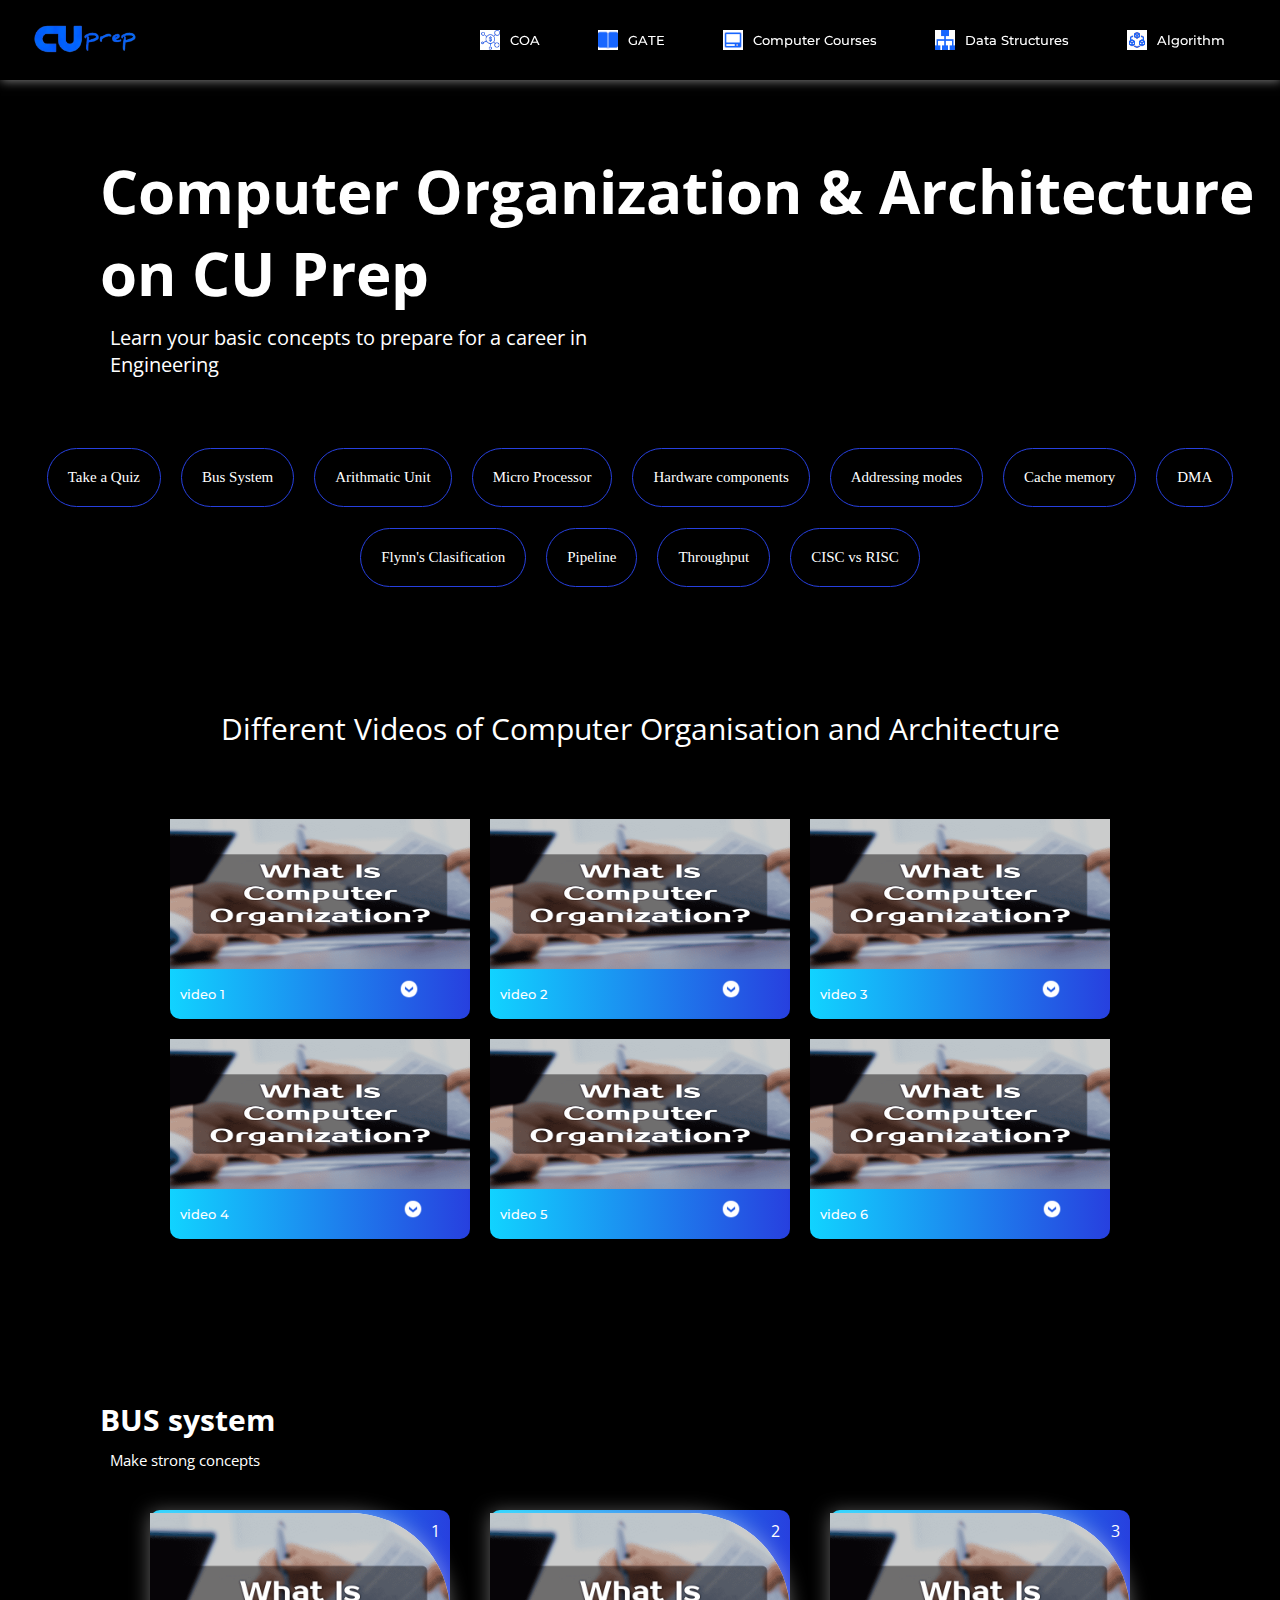
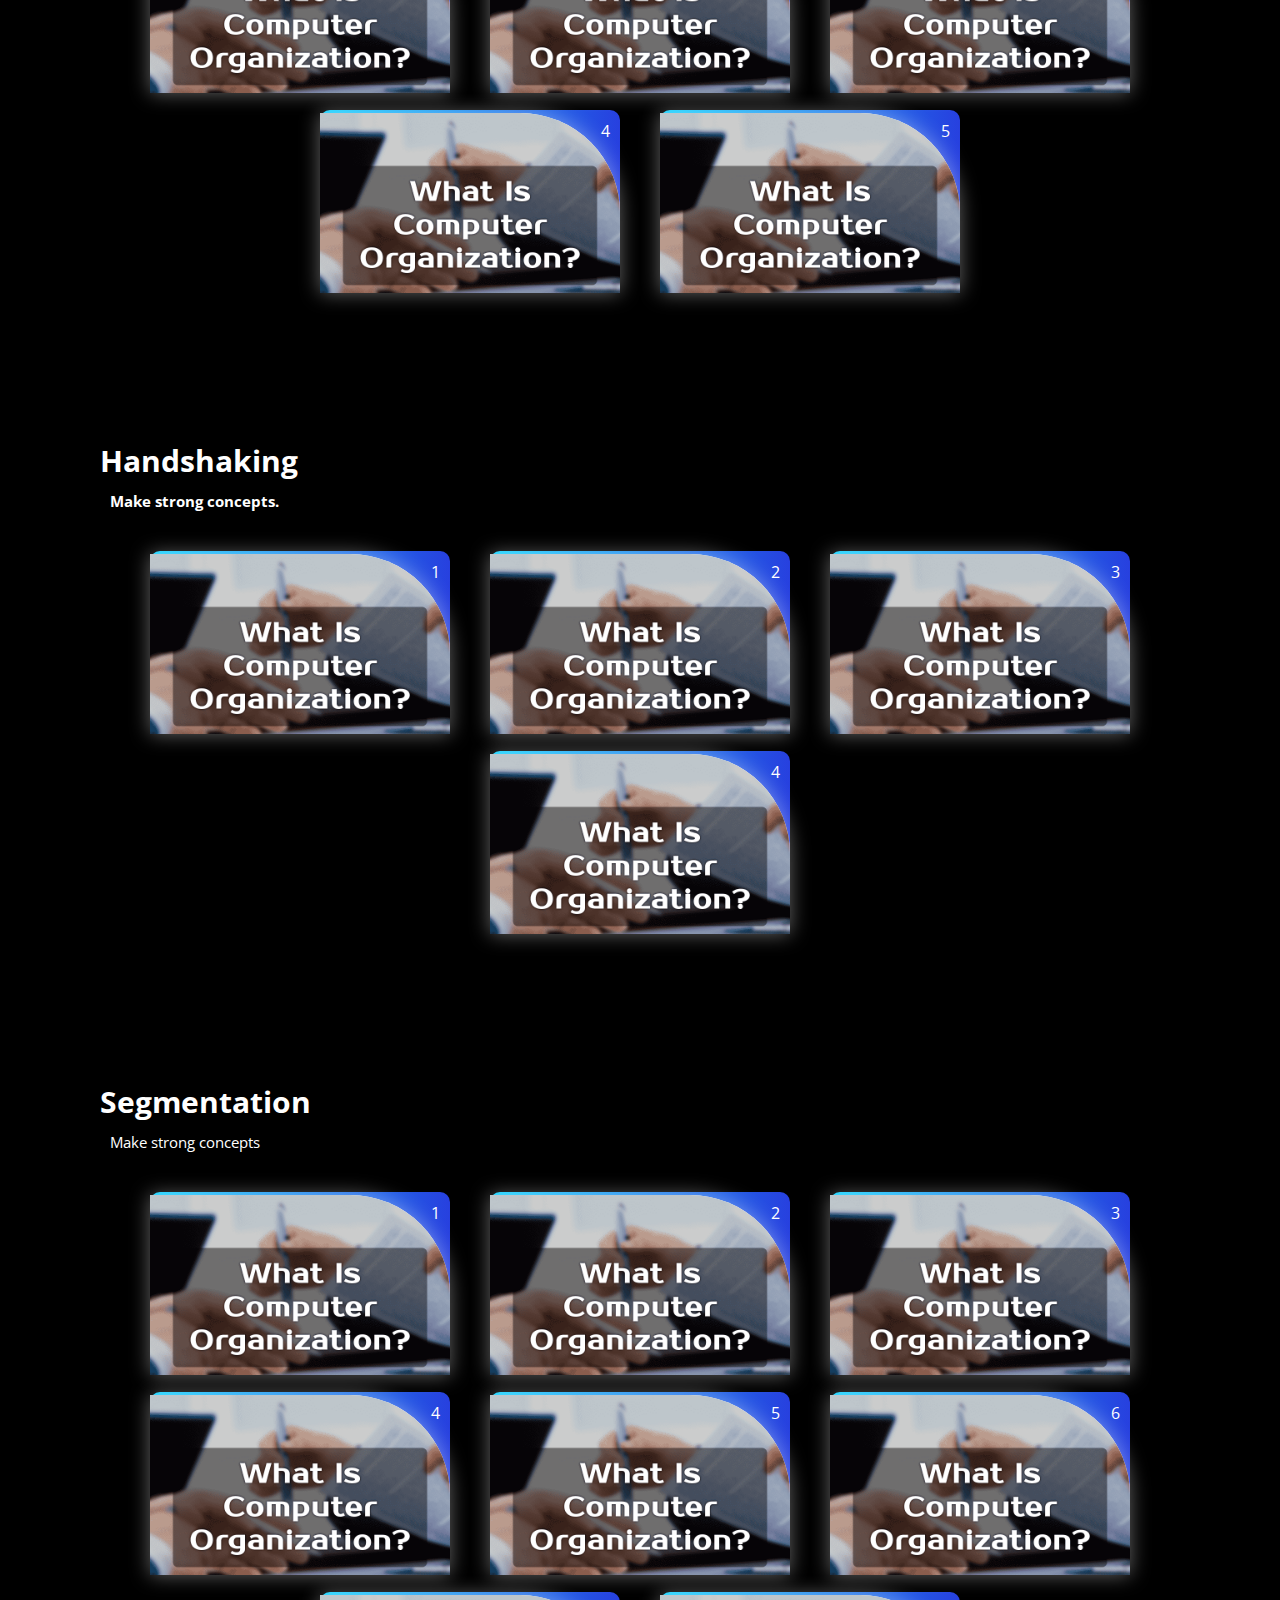
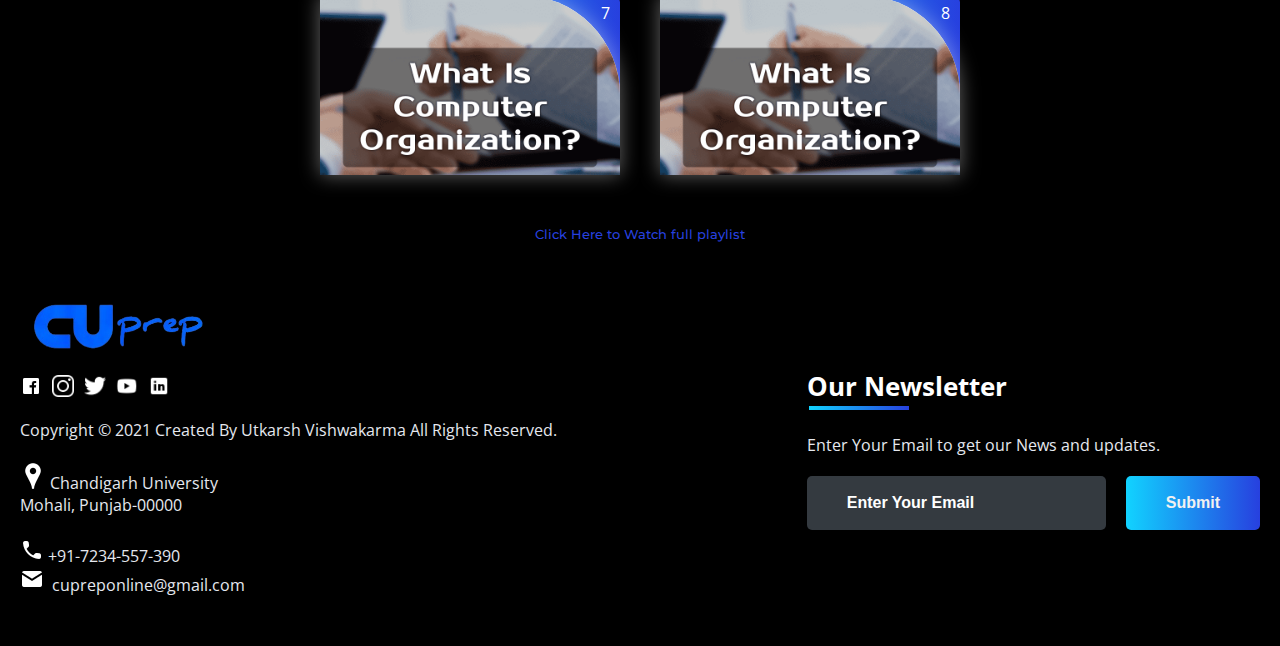
<file: subjects/coa.html>
<!DOCTYPE html>
<html>
  <head>
    <link
      rel="shortcut icon"
      type="png"
      href="../images/icon/1684150479379.png"
    />
    <title>Computer Organization & Architecture on CU Prep</title>
    <link rel="stylesheet" type="text/css" href="subjects.css" />
    <script type="text/javascript" src="../script.js"></script>
  </head>
  <body>
    <!-- NAVIGATION -->
    <header>
      <div class="nav" id="nav">
        <div id="learned-logo">
          <a href="../index.html"
            ><img src="../images/icon/full logo.png" style="width: 120px"
          /></a>
        </div>
        <div class="switch-tab" id="switch-tab" onclick="switchTAB()">
          <img src="../images/icon/menu.png" />
        </div>
        <ul id="list-switch">
          <li>
            <div class="nav-subject-btn">
              <a href="coa.html"
                ><img src="../images/courses/d1.png" class="icon" />COA</a
              >
            </div>
          </li>
          <li>
            <div class="nav-subject-btn">
              <a href="gate.html"
                ><img src="../images/courses/paper.png" class="icon" />GATE</a
              >
            </div>
          </li>
          <li>
            <div class="nav-subject-btn">
              <a href="computer_courses.html"
                ><img
                  src="../images/courses/computer.png"
                  class="icon"
                />Computer Courses</a
              >
            </div>
          </li>
          <li>
            <div class="nav-subject-btn">
              <a href="computer_courses.html#data"
                ><img src="../images/courses/data.png" class="icon" />Data
                Structures</a
              >
            </div>
          </li>
          <li>
            <div class="nav-subject-btn">
              <a href="computer_courses.html#algo"
                ><img
                  src="../images/courses/algo.png"
                  class="icon"
                />Algorithm</a
              >
            </div>
          </li>
        </ul>
        <div class="search" id="search-switch">
          <input type="text" placeholder="Search" class="srch" /><button
            id="srchbtn"
          >
            <img src="../images/icon/white search.png" />
          </button>
        </div>
      </div>
    </header>

    <div class="title">
      <span>Computer Organization & Architecture<br />on CU Prep</span>
      <div class="shortdesc">
        <p>
          Learn your basic concepts to prepare for a career in<br />Engineering
        </p>
      </div>
    </div>

    <!-- Quick Links -->
    <div class="course">
      <div class="cbox">
        <div class="det">
          <a href="quiz.html" target="_blank">Take a Quiz</a>
        </div>
        <div class="det">
          <a
            href="https://www.deakin.edu.au/students/study-support/faculties/sebe/abe/workshop/rules-safety"
            target="_blank"
            >Bus System</a
          >
        </div>
        <div class="det">
          <a
            href="https://www.scu.edu/engineering/makerlab/tools--equipment/hand-tools/"
            target="_blank"
            >Arithmatic Unit</a
          >
        </div>
        <div class="det">
          <a href="https://en.wikipedia.org/wiki/Light" target="_blank"
            >Micro Processor</a
          >
        </div>
        <div class="det">
          <a
            href="https://www.keyence.com/ss/products/measure/welding/about/grouping.jsp"
            target="_blank"
            >Hardware components</a
          >
        </div>

        <div class="det">
          <a
            href="https://www.techtarget.com/whatis/definition/CAD-computer-aided-design"
            target="_blank"
            >Addressing modes
          </a>
        </div>
        <div class="det">
          <a
            href="https://www.electronics-notes.com/articles/basic_concepts/"
            target="_blank"
            >Cache memory</a
          >
        </div>
        <div class="det">
          <a
            href="https://www.cmac.com.au/blog/difference-between-3d-printing-rapid-prototyping"
            target="_blank"
            >DMA</a
          >
        </div>
        <div class="det">
          <a href="https://spencerauthor.com/pbl-workshops/"
            >Flynn's Clasification</a
          >
        </div>
        <div class="det">
          <a href="https://spencerauthor.com/pbl-workshops/"
            >Pipeline</a
          >
        </div>
        <div class="det">
          <a href="https://spencerauthor.com/pbl-workshops/"
            >Throughput</a
          >
        </div>
        <div class="det">
          <a href="https://spencerauthor.com/pbl-workshops/"
            >CISC vs RISC</a
          >
        </div>
      </div>
    </div>

    <div class="inbt">Different Videos of Computer Organisation and Architecture</div>

    <!-- COURSES AVAILABLE -->
    <div class="ccard">
      <center>
        <div class="ccardbox">
          <div class="dcard">
            <div class="fpart">
              <img
                src="../images/courses/coawhat-is-computer-organization.jpg"
              />
            </div>
            <a
              href="https://www.youtube.com/watch?v=5joqlZLjNGg&list=PLJu6FW_RN3r4SiYe4Lgf1dSpY6wDy4CO3"
              ><div class="spart">
                video 1 <img src="../images/icon/dropdown.png" /></div
            ></a>
          </div>
          <div class="dcard">
            <div class="fpart">
              <img
                src="../images/courses/coawhat-is-computer-organization.jpg"
              />
            </div>
            <a
              href="https://www.youtube.com/watch?v=rjKgP6RYJvQ&list=PLJu6FW_RN3r4SiYe4Lgf1dSpY6wDy4CO3&index=3"
              ><div class="spart">
                video 2 <img src="../images/icon/dropdown.png" /></div
            ></a>
          </div>
          <div class="dcard">
            <div class="fpart">
              <img
                src="../images/courses/coawhat-is-computer-organization.jpg"
              />
            </div>
            <a
              href="https://www.youtube.com/watch?v=IxNxM6Auq1I&list=PLJu6FW_RN3r4SiYe4Lgf1dSpY6wDy4CO3&index=4"
              ><div class="spart">
                video 3 <img src="../images/icon/dropdown.png" /></div
            ></a>
          </div>
        </div>
        <div class="ccardbox">
          <div class="dcard">
            <div class="fpart">
              <img
                src="../images/courses/coawhat-is-computer-organization.jpg"
              />
            </div>
            <a
              href="https://www.youtube.com/watch?v=QVwy_dVwfcs&list=PLJu6FW_RN3r4SiYe4Lgf1dSpY6wDy4CO3&index=5"
              ><div class="spart">
                video 4 <img src="../images/icon/dropdown.png" /></div
            ></a>
          </div>
          <div class="dcard">
            <div class="fpart">
              <img
                src="../images/courses/coawhat-is-computer-organization.jpg"
              />
            </div>
            <a
              href="https://www.youtube.com/watch?v=K0p7xPzNO_0&list=PLJu6FW_RN3r4SiYe4Lgf1dSpY6wDy4CO3&index=6"
              ><div class="spart">
                video 5 <img src="../images/icon/dropdown.png" /></div
            ></a>
          </div>
          <div class="dcard">
            <div class="fpart">
              <img
                src="../images/courses/coawhat-is-computer-organization.jpg"
              />
            </div>
            <a
              href="https://www.youtube.com/watch?v=x0vEGRd-WXU&list=PLJu6FW_RN3r4SiYe4Lgf1dSpY6wDy4CO3&index=8"
              ><div class="spart">
                video 6 <img src="../images/icon/dropdown.png" /></div
            ></a>
          </div>
        </div>
      </center>
    </div>

    <!-- VIDEOS SECTION -->
    <div class="title2" id="organic">
      <span>BUS system</span>
      <div class="shortdesc2">
        <p>Make strong concepts</p>
      </div>
    </div>

    <center>
      <div class="ccardbox2">
        <div class="dcard2">
          <span class="tag">1</span>
          <div class="fpart2">
            <a
              href="https://www.youtube.com/watch?v=5joqlZLjNGg&list=PLJu6FW_RN3r4SiYe4Lgf1dSpY6wDy4CO3"
            >
              <img
                src="../images/courses/coawhat-is-computer-organization.jpg"
              />
            </a>
          </div>
        </div>
        <div class="dcard2">
          <span class="tag">2</span>
          <div class="fpart2">
            <a
              href="https://www.youtube.com/watch?v=IxNxM6Auq1I&list=PLJu6FW_RN3r4SiYe4Lgf1dSpY6wDy4CO3&index=4"
              ><img
                src="../images/courses/coawhat-is-computer-organization.jpg"
            /></a>
          </div>
        </div>
        <div class="dcard2">
          <span class="tag">3</span>
          <div class="fpart2">
            <a
              href="https://www.youtube.com/watch?v=QVwy_dVwfcs&list=PLJu6FW_RN3r4SiYe4Lgf1dSpY6wDy4CO3&index=5"
              ><img
                src="../images/courses/coawhat-is-computer-organization.jpg"
            /></a>
          </div>
        </div>
        <div class="dcard2">
          <span class="tag">4</span>
          <div class="fpart2">
            <a
              href="https://www.youtube.com/watch?v=K0p7xPzNO_0&list=PLJu6FW_RN3r4SiYe4Lgf1dSpY6wDy4CO3&index=6"
              ><img
                src="../images/courses/coawhat-is-computer-organization.jpg"
            /></a>
          </div>
        </div>

        <div class="dcard2">
          <span class="tag">5</span>
          <div class="fpart2">
            <a
              href="https://www.youtube.com/watch?v=x0vEGRd-WXU&list=PLJu6FW_RN3r4SiYe4Lgf1dSpY6wDy4CO3&index=9"
              ><img
                src="../images/courses/coawhat-is-computer-organization.jpg"
            /></a>
          </div>
        </div>
      </div>
    </center>

    <!-- VIDEOS SECTION -->

    <div class="title2" id="inorganic">
      <span>Handshaking
      <div class="shortdesc2">
        <p>Make strong concepts.</p>
      </div>
    </div>
    <center>
      <div class="ccardbox2">
        <div class="dcard2">
          <span class="tag">1</span>
          <div class="fpart2">
            <a
              href="https://www.youtube.com/watch?v=nEAxEws68Zo&list=PLJu6FW_RN3r4SiYe4Lgf1dSpY6wDy4CO3&index=12"
              ><img
                src="../images/courses/coawhat-is-computer-organization.jpg"
            /></a>
          </div>
        </div>
        <div class="dcard2">
          <span class="tag">2</span>
          <div class="fpart2">
            <a
              href="https://www.youtube.com/watch?v=U1vH2_bkoJA&list=PLJu6FW_RN3r4SiYe4Lgf1dSpY6wDy4CO3&index=15"
            >
              <img
                src="../images/courses/coawhat-is-computer-organization.jpg"
              />
            </a>
          </div>
        </div>
        <div class="dcard2">
          <span class="tag">3</span>
          <div class="fpart2">
            <a
              href="https://www.youtube.com/watch?v=PS4Ue2Lsb4c&list=PLJu6FW_RN3r4SiYe4Lgf1dSpY6wDy4CO3&index=17"
              ><img
                src="../images/courses/coawhat-is-computer-organization.jpg"
            /></a>
          </div>
        </div>
        <div class="dcard2">
          <span class="tag">4</span>
          <div class="fpart2">
            <a
              href="https://www.youtube.com/watch?v=Z0hxt7kIiig&list=PLJu6FW_RN3r4SiYe4Lgf1dSpY6wDy4CO3&index=14"
              ><img
                src="../images/courses/coawhat-is-computer-organization.jpg"
            /></a>
          </div>
        </div>
      </div>
    </center>

    <!-- VIDEOS SECTION -->

    <div class="title2" id="physical">
      <span>Segmentation</span>
      <div class="shortdesc2">
        <p>Make strong concepts</p>
      </div>
    </div>
    <center>
      <div class="ccardbox2">
        <div class="dcard2">
          <span class="tag">1</span>
          <div class="fpart2">
            <a
              href="https://www.youtube.com/watch?v=rjKgP6RYJvQ&list=PLJu6FW_RN3r4SiYe4Lgf1dSpY6wDy4CO3&index=2"
              ><img
                src="../images/courses/coawhat-is-computer-organization.jpg"
            /></a>
          </div>
        </div>
        <div class="dcard2">
          <span class="tag">2</span>
          <div class="fpart2">
            <a
              href="https://www.youtube.com/watch?v=J7dOV92a-HY&list=PLJu6FW_RN3r4SiYe4Lgf1dSpY6wDy4CO3&index=19"
              ><img
                src="../images/courses/coawhat-is-computer-organization.jpg"
            /></a>
          </div>
        </div>
        <div class="dcard2">
          <span class="tag">3</span>
          <div class="fpart2">
            <a
              href="https://www.youtube.com/watch?v=Oaq5nnyzaH0&list=PLJu6FW_RN3r4SiYe4Lgf1dSpY6wDy4CO3&index=21"
              ><img
                src="../images/courses/coawhat-is-computer-organization.jpg"
            /></a>
          </div>
        </div>
        <div class="dcard2">
          <span class="tag">4</span>
          <div class="fpart2">
            <a
              href="https://www.youtube.com/watch?v=vjD6HHipd-k&list=PLJu6FW_RN3r4SiYe4Lgf1dSpY6wDy4CO3&index=20"
              ><img
                src="../images/courses/coawhat-is-computer-organization.jpg"
            /></a>
          </div>
        </div>

        <div class="dcard2">
          <span class="tag">5</span>
          <div class="fpart2">
            <a
              href="https://www.youtube.com/watch?v=_XOfXQXv8CY&list=PLJu6FW_RN3r4SiYe4Lgf1dSpY6wDy4CO3&index=22"
              ><img
                src="../images/courses/coawhat-is-computer-organization.jpg"
            /></a>
          </div>
        </div>
        <div class="dcard2">
          <span class="tag">6</span>
          <div class="fpart2">
            <a
              href="https://www.youtube.com/watch?v=3C5LTsRBOuE&list=PLJu6FW_RN3r4SiYe4Lgf1dSpY6wDy4CO3&index=24"
              ><img
                src="../images/courses/coawhat-is-computer-organization.jpg"
            /></a>
          </div>
        </div>
        <div class="dcard2">
          <span class="tag">7</span>
          <div class="fpart2">
            <a
              href="https://www.youtube.com/watch?v=9u5GV1DdyGM&list=PLJu6FW_RN3r4SiYe4Lgf1dSpY6wDy4CO3&index=26"
              ><img
                src="../images/courses/coawhat-is-computer-organization.jpg"
            /></a>
          </div>
        </div>
        <div class="dcard2">
          <span class="tag">8</span>
          <div class="fpart2">
            <a
              href="https://www.youtube.com/watch?v=u7lpccLxuMI&list=PLJu6FW_RN3r4SiYe4Lgf1dSpY6wDy4CO3&index=28"
              ><img
                src="../images/courses/coawhat-is-computer-organization.jpg"
            /></a>
          </div>
        </div>
      </div>
    </center>
    <br /><br />
    <div class="click-me">
      <a
        href="https://www.youtube.com/playlist?list=PLJu6FW_RN3r4SiYe4Lgf1dSpY6wDy4CO3"
        target="_blank"
        >Click Here to Watch full playlist</a
      >
    </div>

 

    <!-- FOOTER -->
    <footer>
      <div class="footer-container">
        <div class="left-col">
          <img src="../images/icon/full logo.png" style="width: 200px" />
          <div class="logo"></div>
          <div class="social-media">
            <a href="#"><img src="../images/icon\fb.png" /></a>
            <a href="#"><img src="../images/icon\insta.png" /></a>
            <a href="#"><img src="../images/icon\tt.png" /></a>
            <a href="#"><img src="../images/icon\ytube.png" /></a>
            <a href="#"><img src="../images/icon\linkedin.png" /></a>
          </div>
          <br /><br />
          <p class="rights-text">
            Copyright © 2021 Created By Utkarsh Vishwakarma All
            Rights Reserved.
          </p>
          <br />
          <p>
            <img src="../images/icon/location.png" /> Chandigarh University<br />Mohali,
            Punjab-00000
          </p>
          <br />
          <p>
            <img src="../images/icon/phone.png" /> +91-7234-557-390<br /><img
              src="../images/icon/mail.png"
            />&nbsp; cupreponline@gmail.com
          </p>
        </div>
        <div class="right-col">
          <h1 style="color: #fff">Our Newsletter</h1>
          <div class="border"></div>
          <br />
          <p>Enter Your Email to get our News and updates.</p>
          <form class="newsletter-form">
            <input class="txtb" type="email" placeholder="Enter Your Email" />
            <input class="btn" type="submit" value="Submit" />
          </form>
        </div>
      </div>
    </footer>
  </body>
</html>
</file>
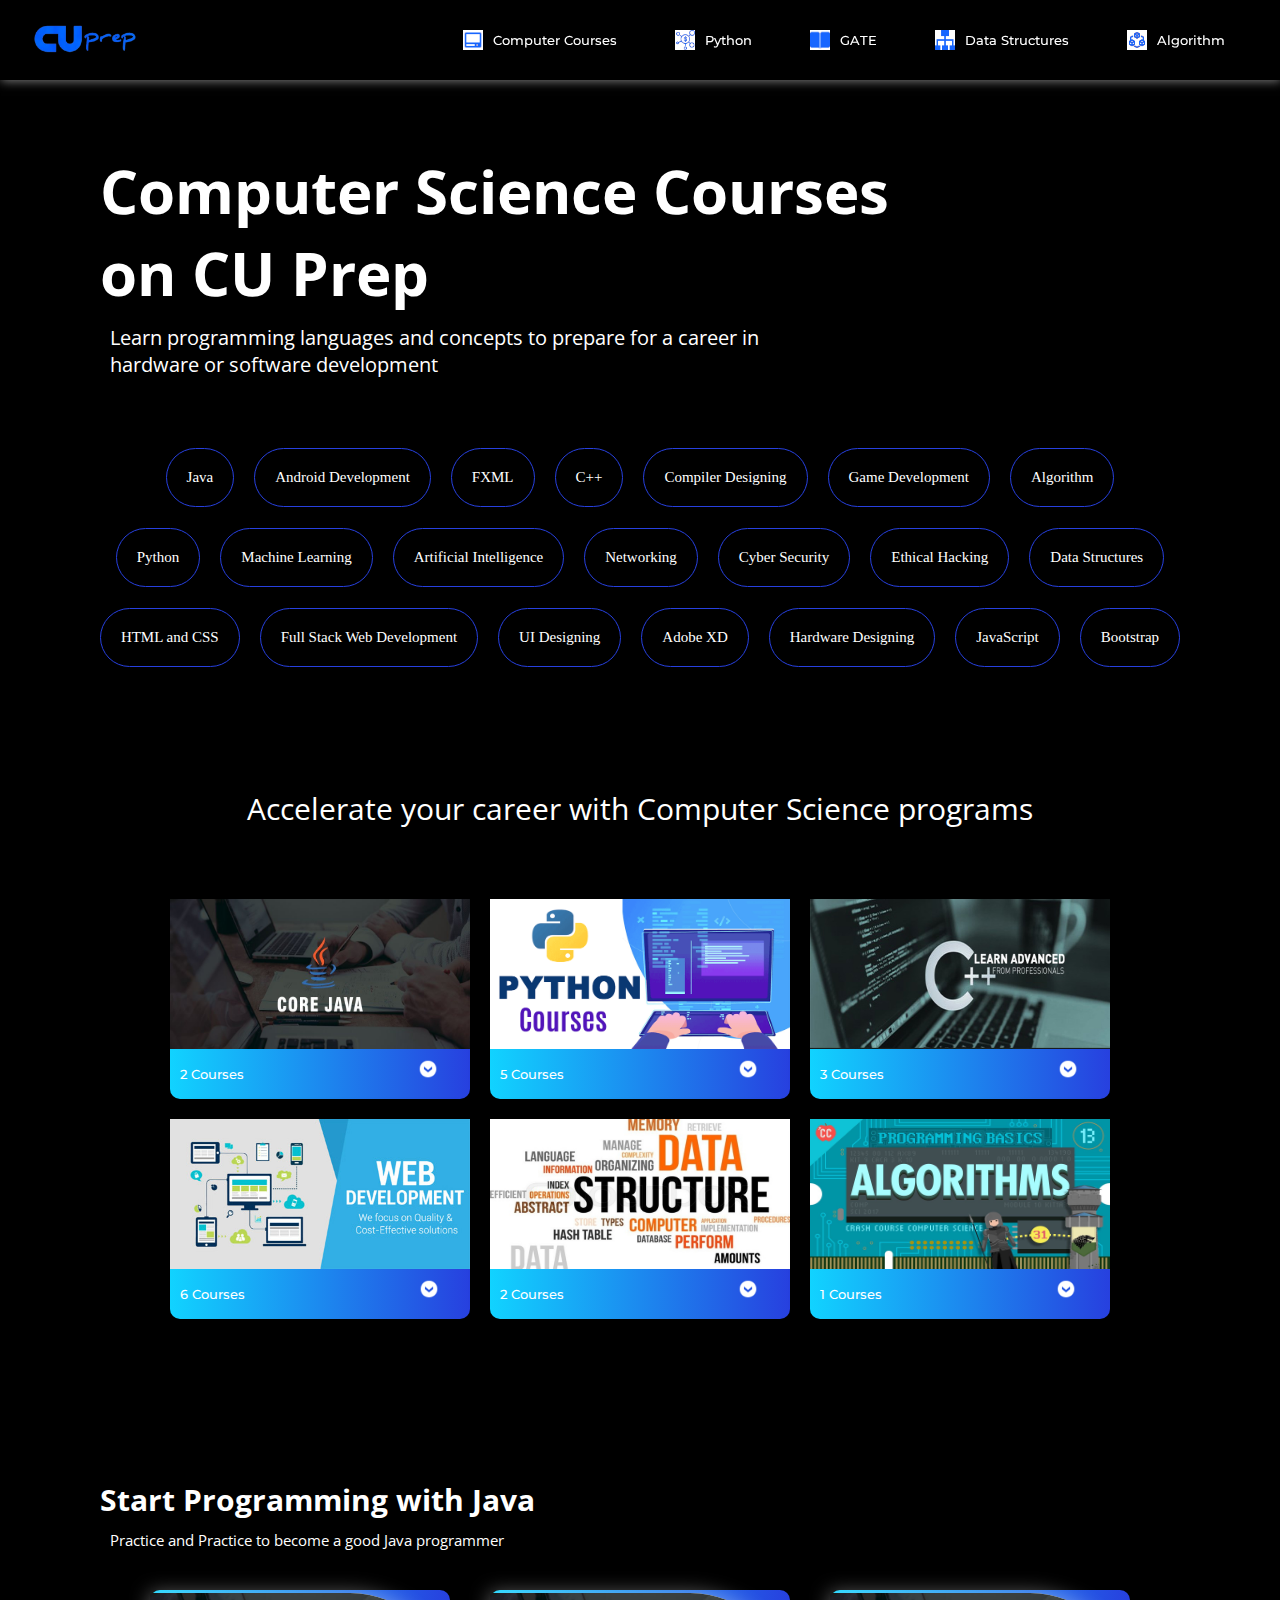
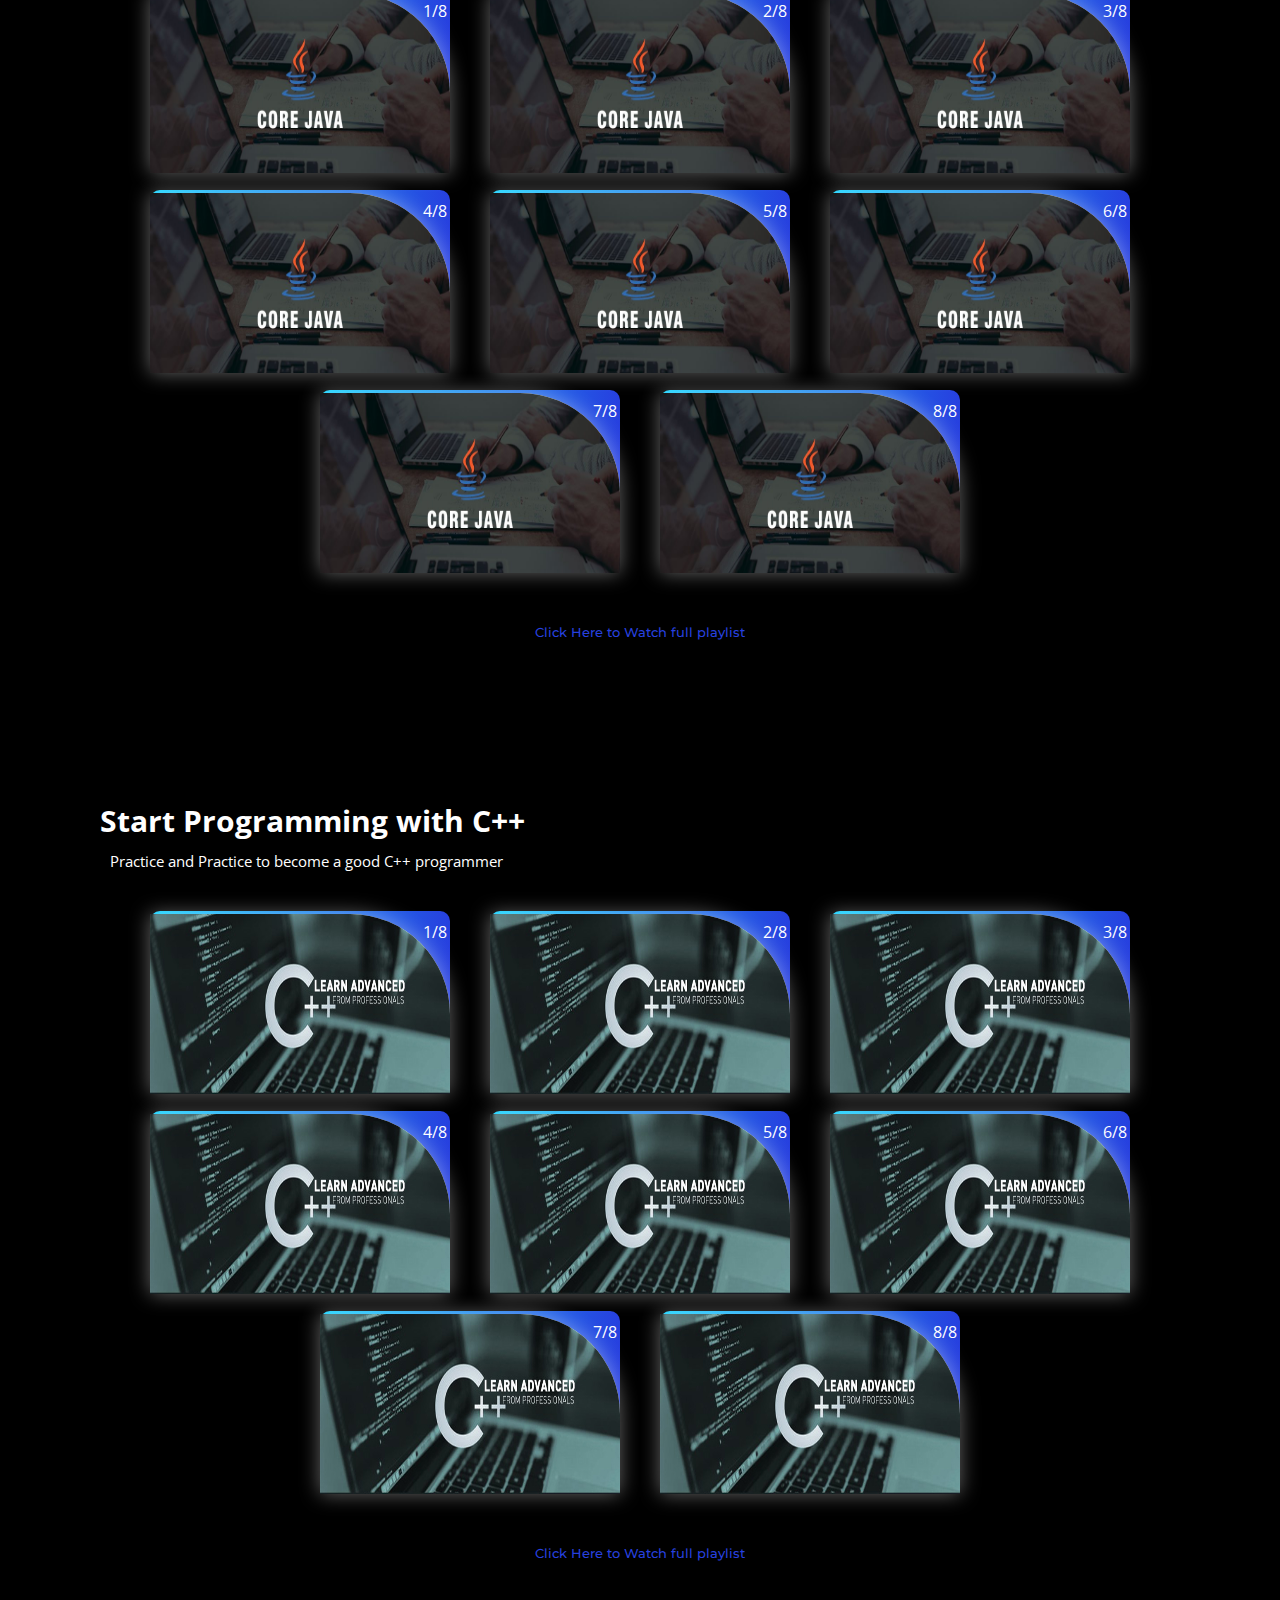
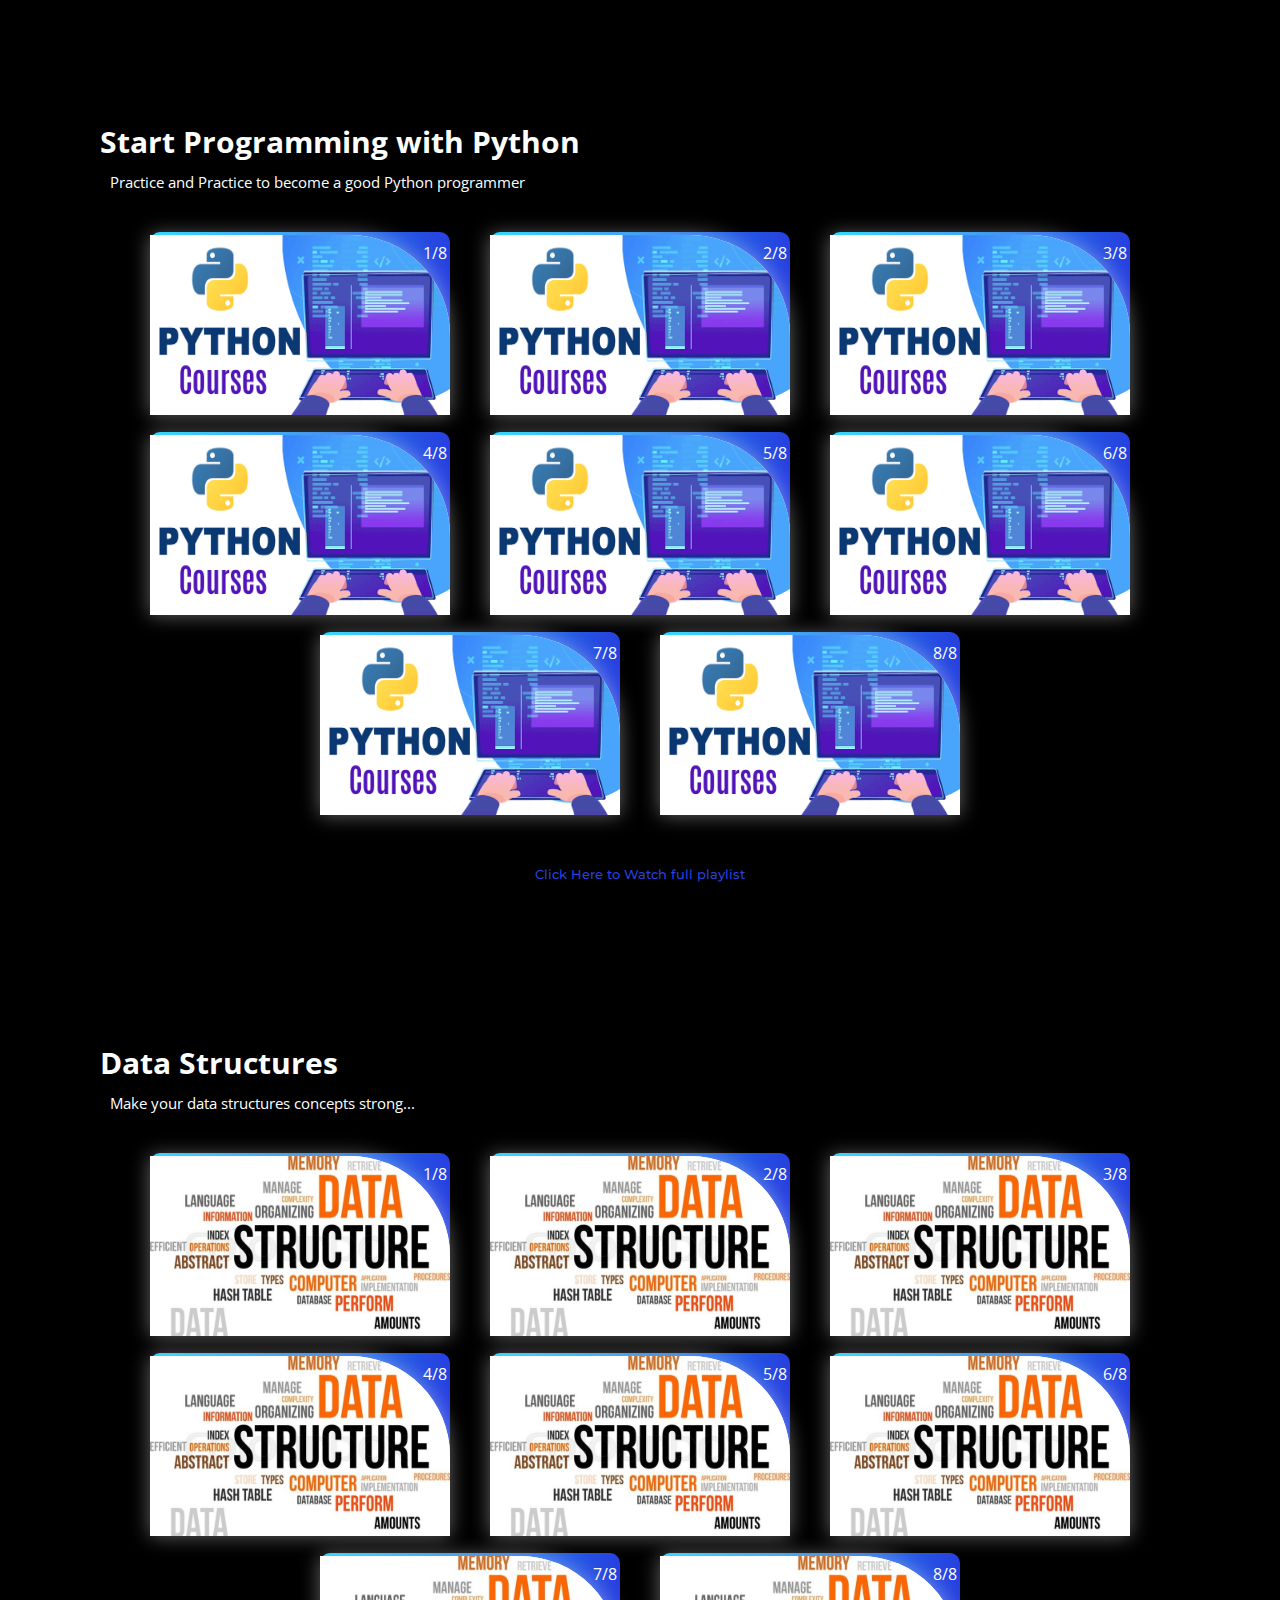
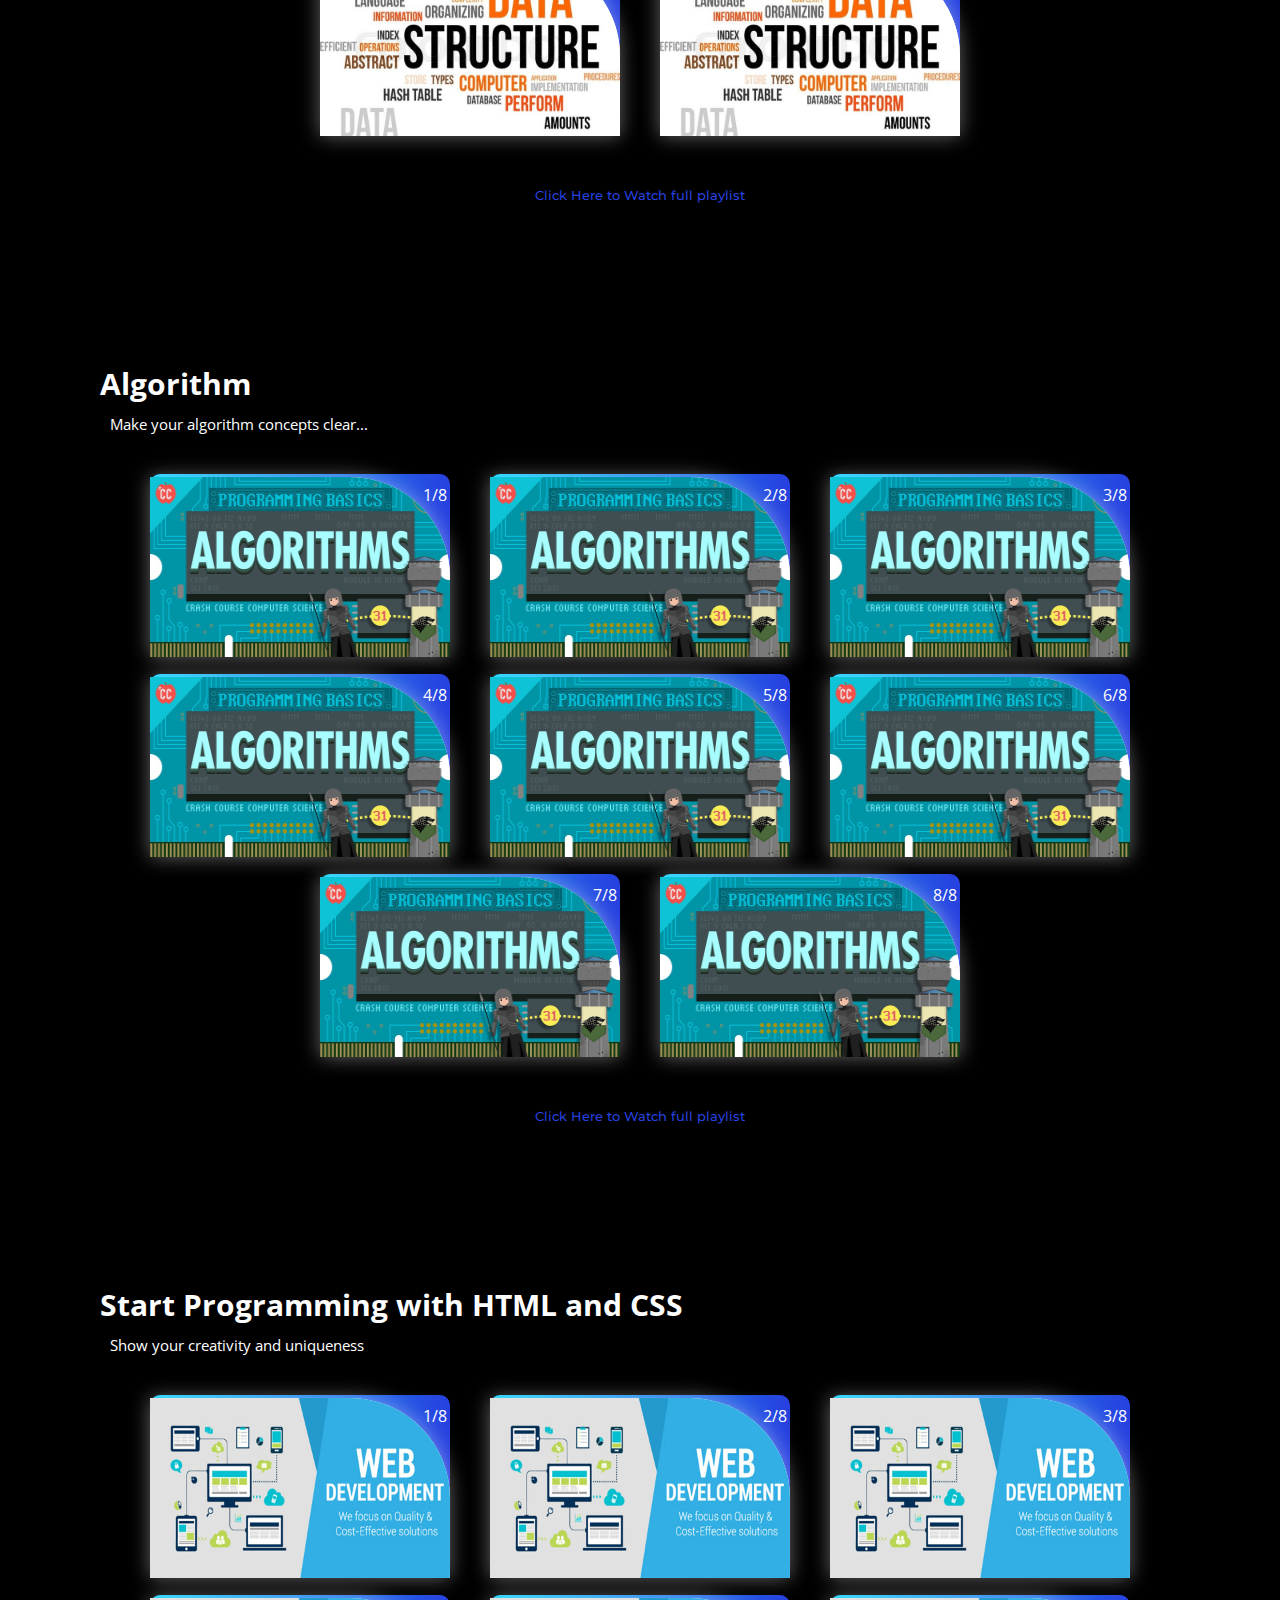
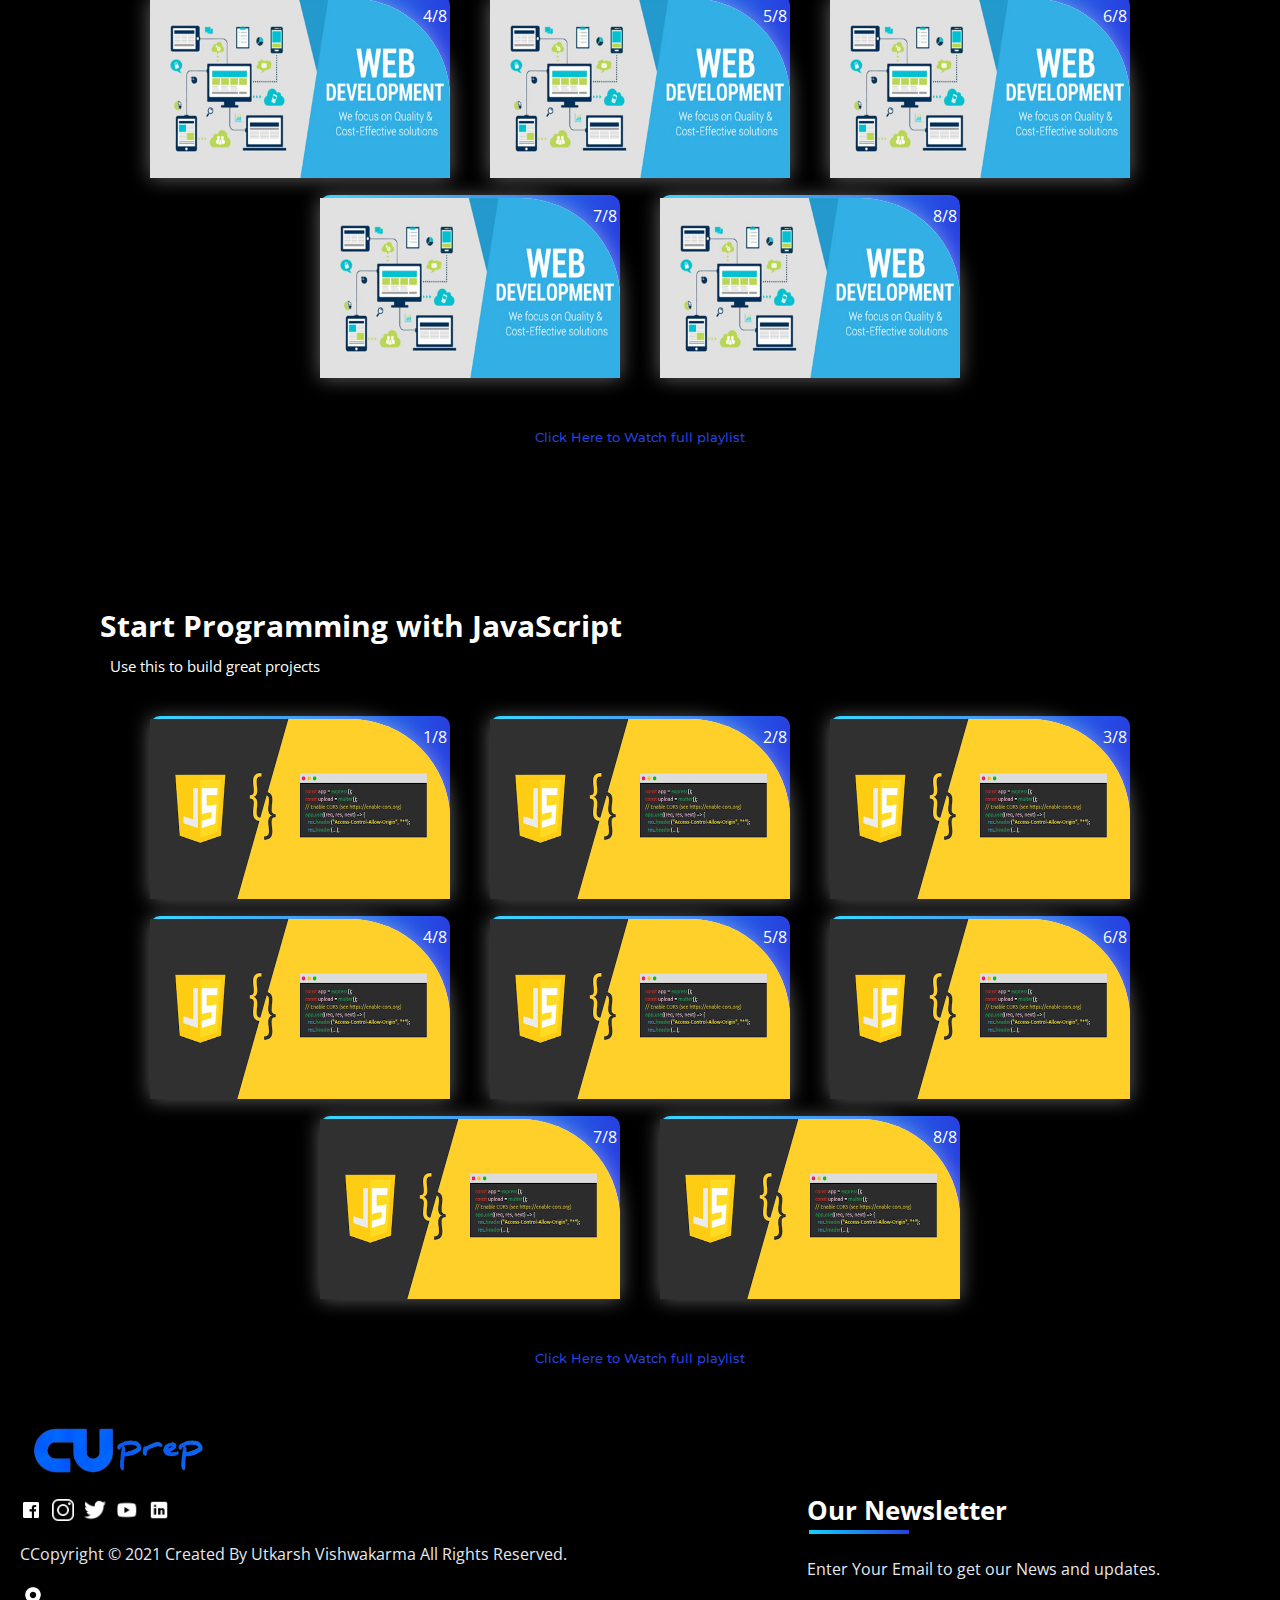
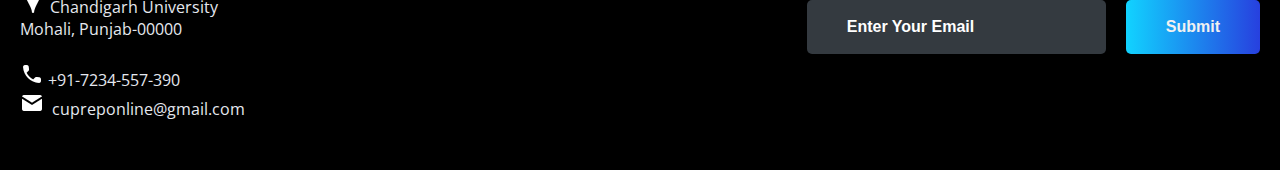
<file: subjects/computer_courses.html>
<!DOCTYPE html>
<html>
  <head>
    <link
      rel="shortcut icon"
      type="png"
      href="../images/icon/1684150479379 .png"
    />
    <title>Computer Science Courses on CU Prep</title>
    <link rel="stylesheet" type="text/css" href="subjects.css" />
    <script type="text/javascript" src="../script.js"></script>
  </head>
  <body>
    <!-- NAVIGATION -->
    <header>
      <div class="nav" id="nav">
        <div id="learned-logo">
          <a href="../index.html"
            ><img src="../images/icon/full logo.png" style="width: 120px"
          /></a>
        </div>
        <div class="switch-tab" id="switch-tab" onclick="switchTAB()">
          <img src="../images/icon/menu.png" />
        </div>
        <ul id="list-switch">
          <li>
            <div class="nav-subject-btn">
              <a href="computer_courses.html"
                ><img
                  src="../images/courses/computer.png"
                  class="icon"
                />Computer Courses</a
              >
            </div>
          </li>
          <li>
            <div class="nav-subject-btn">
              <a href="python.html"
                ><img src="../images/courses/d1.png" class="icon" />Python</a
              >
            </div>
          </li>
          <li>
            <div class="nav-subject-btn">
              <a href="#"
                ><img src="../images/courses/paper.png" class="icon" />GATE</a
              >
            </div>
          </li>

          <li>
            <div class="nav-subject-btn">
              <a href="dsa.html"
                ><img src="../images/courses/data.png" class="icon" />Data
                Structures</a
              >
            </div>
          </li>
          <li>
            <div class="nav-subject-btn">
              <a href="computer_courses.html#algo"
                ><img
                  src="../images/courses/algo.png"
                  class="icon"
                />Algorithm</a
              >
            </div>
          </li>
        </ul>
        <div class="search" id="search-switch">
          <input type="text" placeholder="Search" class="srch" /><button
            id="srchbtn"
          >
            <img src="../images/icon/white search.png" />
          </button>
        </div>
      </div>
    </header>

    <!-- MAIN Heading of Page -->
    <div class="title">
      <span>Computer Science Courses<br />on CU Prep</span>
      <div class="shortdesc">
        <p>
          Learn programming languages and concepts to prepare for a career in<br />hardware
          or software development
        </p>
      </div>
    </div>

    <!-- Some KeyWords related to Topic -->
    <div class="course">
      <div class="cbox">
        <div class="det"><a href="#java">Java</a></div>
        <div class="det">
          <a href="https://developer.android.com/">Android Development</a>
        </div>
        <div class="det">
          <a
            href="https://docs.oracle.com/javafx/2/get_started/fxml_tutorial.htm"
            >FXML</a
          >
        </div>
        <div class="det"><a href="#c++">C++</a></div>
        <div class="det">
          <a
            href="https://www.geeksforgeeks.org/introduction-of-compiler-design/"
            >Compiler Designing</a
          >
        </div>
        <div class="det">
          <a
            href="https://www.coursera.org/specializations/game-design-and-development"
            >Game Development</a
          >
        </div>
        <div class="det"><a href="#algo">Algorithm</a></div>
      </div>
      <div class="cbox">
        <div class="det"><a href="#python">Python</a></div>
        <div class="det">
          <a href="https://www.coursera.org/learn/machine-learning"
            >Machine Learning</a
          >
        </div>
        <div class="det">
          <a href="https://en.wikipedia.org/wiki/Artificial_intelligence"
            >Artificial Intelligence</a
          >
        </div>
        <div class="det">
          <a href="https://en.wikipedia.org/wiki/Network">Networking</a>
        </div>
        <div class="det">
          <a
            href="https://www.kaspersky.co.in/resource-center/definitions/what-is-cyber-security"
            >Cyber Security</a
          >
        </div>
        <div class="det">
          <a href="https://www.eccouncil.org/ethical-hacking/"
            >Ethical Hacking</a
          >
        </div>
        <div class="det"><a href="#data">Data Structures</a></div>
      </div>
      <div class="cbox">
        <div class="det"><a href="#html_css">HTML and CSS</a></div>
        <div class="det">
          <a
            href="https://www.udacity.com/course/full-stack-web-developer-nanodegree--nd0044"
            >Full Stack Web Development</a
          >
        </div>
        <div class="det">
          <a
            href="https://uxplanet.org/what-is-ui-vs-ux-design-and-the-difference-d9113f6612de?gi=6d9d13f4cc95"
            >UI Designing</a
          >
        </div>
        <div class="det">
          <a href="https://www.adobe.com/in/products/xd.html">Adobe XD</a>
        </div>
        <div class="det">
          <a
            href="https://www.sciencedirect.com/topics/computer-science/hardware-design"
            >Hardware Designing</a
          >
        </div>
        <div class="det"><a href="#javascript">JavaScript</a></div>
        <div class="det"><a href="#html_css">Bootstrap</a></div>
      </div>
    </div>

    <!-- Courses Available -->
    <div class="inbt">
      Accelerate your career with Computer Science programs
    </div>

    <div class="ccard">
      <center>
        <div class="ccardbox">
          <div class="dcard">
            <div class="fpart">
              <img src="../images/courses/java-course.jpg" />
            </div>
            <a href="#java"
              ><div class="spart">
                2 Courses <img src="../images/icon/dropdown.png" /></div
            ></a>
          </div>
          <div class="dcard">
            <div class="fpart">
              <img src="../images/courses/python-course.png" />
            </div>
            <a href="#python"
              ><div class="spart">
                5 Courses <img src="../images/icon/dropdown.png" /></div
            ></a>
          </div>
          <div class="dcard">
            <div class="fpart">
              <img src="../images/courses/c-course.jpg" />
            </div>
            <a href="#c++"
              ><div class="spart">
                3 Courses <img src="../images/icon/dropdown.png" /></div
            ></a>
          </div>
        </div>
        <div class="ccardbox">
          <div class="dcard">
            <div class="fpart">
              <img src="../images/courses/web-course.jpg" />
            </div>
            <a href="#html_css"
              ><div class="spart">
                6 Courses <img src="../images/icon/dropdown.png" /></div
            ></a>
          </div>
          <div class="dcard">
            <div class="fpart">
              <img src="../images/courses/data-course.jpg" />
            </div>
            <a href="#data"
              ><div class="spart">
                2 Courses <img src="../images/icon/dropdown.png" /></div
            ></a>
          </div>
          <div class="dcard">
            <div class="fpart">
              <img src="../images/courses/algo-course.jpg" />
            </div>
            <a href="#algo"
              ><div class="spart">
                1 Courses <img src="../images/icon/dropdown.png" /></div
            ></a>
          </div>
        </div>
      </center>
    </div>

    <!-- Videos on JAVA Lectures -->
    <div class="title2" id="java">
      <span>Start Programming with Java</span>
      <div class="shortdesc2">
        <p>Practice and Practice to become a good Java programmer</p>
      </div>
    </div>

    <center>
      <div class="ccardbox2">
        <div class="dcard2">
          <span class="tag">1/8</span>
          <div class="fpart2">
            <img src="../images/courses/java-course.jpg" />
            <iframe
              src="https://www.youtube.com/embed/IsLyduxZ9sc"
              frameborder="0"
              allow="accelerometer; autoplay; encrypted-media; gyroscope; picture-in-picture"
              allowfullscreen
            ></iframe>
          </div>
        </div>
        <div class="dcard2">
          <span class="tag">2/8</span>
          <div class="fpart2">
            <img src="../images/courses/java-course.jpg" />
            <iframe
              src="https://www.youtube.com/embed/U_vuESBFEpE"
              frameborder="0"
              allow="accelerometer; autoplay; encrypted-media; gyroscope; picture-in-picture"
              allowfullscreen
            ></iframe>
          </div>
        </div>
        <div class="dcard2">
          <span class="tag">3/8</span>
          <div class="fpart2">
            <img src="../images/courses/java-course.jpg" />
            <iframe
              src="https://www.youtube.com/embed/7i8vbPA37y0"
              frameborder="0"
              allow="accelerometer; autoplay; encrypted-media; gyroscope; picture-in-picture"
              allowfullscreen
            ></iframe>
          </div>
        </div>
        <div class="dcard2">
          <span class="tag">4/8</span>
          <div class="fpart2">
            <img src="../images/courses/java-course.jpg" />
            <iframe
              src="https://www.youtube.com/embed/FB47F-QIk3k"
              frameborder="0"
              allow="accelerometer; autoplay; encrypted-media; gyroscope; picture-in-picture"
              allowfullscreen
            ></iframe>
          </div>
        </div>
        <div class="dcard2">
          <span class="tag">5/8</span>
          <div class="fpart2">
            <img src="../images/courses/java-course.jpg" />
            <iframe
              src="https://www.youtube.com/embed/8qyVcHJ1Et4"
              frameborder="0"
              allow="accelerometer; autoplay; encrypted-media; gyroscope; picture-in-picture"
              allowfullscreen
            ></iframe>
          </div>
        </div>
        <div class="dcard2">
          <span class="tag">6/8</span>
          <div class="fpart2">
            <img src="../images/courses/java-course.jpg" />
            <iframe
              src="https://www.youtube.com/embed/N53Vf8HGd-0"
              frameborder="0"
              allow="accelerometer; autoplay; encrypted-media; gyroscope; picture-in-picture"
              allowfullscreen
            ></iframe>
          </div>
        </div>
        <div class="dcard2">
          <span class="tag">7/8</span>
          <div class="fpart2">
            <img src="../images/courses/java-course.jpg" />
            <iframe
              src="https://www.youtube.com/embed/slz2Vc904Qg"
              frameborder="0"
              allow="accelerometer; autoplay; encrypted-media; gyroscope; picture-in-picture"
              allowfullscreen
            ></iframe>
          </div>
        </div>
        <div class="dcard2">
          <span class="tag">8/8</span>
          <div class="fpart2">
            <img src="../images/courses/java-course.jpg" />
            <iframe
              src="https://www.youtube.com/embed/Q0NVRQP1Z5g"
              frameborder="0"
              allow="accelerometer; autoplay; encrypted-media; gyroscope; picture-in-picture"
              allowfullscreen
            ></iframe>
          </div>
        </div>
      </div>
    </center>
    <br /><br />
    <div class="click-me">
      <a
        href="https://www.youtube.com/watch?v=IsLyduxZ9sc&list=PLX9Zi6XTqOKQ7TdRz0QynGIKuMV9Q2H8E"
        target="_blank"
        >Click Here to Watch full playlist</a
      >
    </div>

    <!-- Videos on C++ Lectures -->

    <div class="title2" id="c++">
      <span>Start Programming with C++</span>
      <div class="shortdesc2">
        <p>Practice and Practice to become a good C++ programmer</p>
      </div>
    </div>
    <center>
      <div class="ccardbox2">
        <div class="dcard2">
          <span class="tag">1/8</span>
          <div class="fpart2">
            <img src="../images/courses/c-course.jpg" />
            <iframe
              src="https://www.youtube.com/embed/Iuo9PpGE04Y"
              frameborder="0"
              allow="accelerometer; autoplay; encrypted-media; gyroscope; picture-in-picture"
              allowfullscreen
            ></iframe>
          </div>
        </div>
        <div class="dcard2">
          <span class="tag">2/8</span>
          <div class="fpart2">
            <img src="../images/courses/c-course.jpg" />
            <iframe
              src="https://www.youtube.com/embed/52dHKRD7cdg"
              frameborder="0"
              allow="accelerometer; autoplay; encrypted-media; gyroscope; picture-in-picture"
              allowfullscreen
            ></iframe>
          </div>
        </div>
        <div class="dcard2">
          <span class="tag">3/8</span>
          <div class="fpart2">
            <img src="../images/courses/c-course.jpg" />
            <iframe
              src="https://www.youtube.com/embed/Iuo9PpGE04Y"
              frameborder="0"
              allow="accelerometer; autoplay; encrypted-media; gyroscope; picture-in-picture"
              allowfullscreen
            ></iframe>
          </div>
        </div>
        <div class="dcard2">
          <span class="tag">4/8</span>
          <div class="fpart2">
            <img src="../images/courses/c-course.jpg" />
            <iframe
              src="https://www.youtube.com/embed/Iuo9PpGE04Y"
              frameborder="0"
              allow="accelerometer; autoplay; encrypted-media; gyroscope; picture-in-picture"
              allowfullscreen
            ></iframe>
          </div>
        </div>

        <div class="dcard2">
          <span class="tag">5/8</span>
          <div class="fpart2">
            <img src="../images/courses/c-course.jpg" />
            <iframe
              src="https://www.youtube.com/embed/Iuo9PpGE04Y"
              frameborder="0"
              allow="accelerometer; autoplay; encrypted-media; gyroscope; picture-in-picture"
              allowfullscreen
            ></iframe>
          </div>
        </div>
        <div class="dcard2">
          <span class="tag">6/8</span>
          <div class="fpart2">
            <img src="../images/courses/c-course.jpg" />
            <iframe
              src="https://www.youtube.com/embed/Iuo9PpGE04Y"
              frameborder="0"
              allow="accelerometer; autoplay; encrypted-media; gyroscope; picture-in-picture"
              allowfullscreen
            ></iframe>
          </div>
        </div>
        <div class="dcard2">
          <span class="tag">7/8</span>
          <div class="fpart2">
            <img src="../images/courses/c-course.jpg" />
            <iframe
              src="https://www.youtube.com/embed/Iuo9PpGE04Y"
              frameborder="0"
              allow="accelerometer; autoplay; encrypted-media; gyroscope; picture-in-picture"
              allowfullscreen
            ></iframe>
          </div>
        </div>
        <div class="dcard2">
          <span class="tag">8/8</span>
          <div class="fpart2">
            <img src="../images/courses/c-course.jpg" />
            <iframe
              src="https://www.youtube.com/embed/Iuo9PpGE04Y"
              frameborder="0"
              allow="accelerometer; autoplay; encrypted-media; gyroscope; picture-in-picture"
              allowfullscreen
            ></iframe>
          </div>
        </div>
      </div>
    </center>
    <br /><br />
    <div class="click-me">
      <a
        href="https://www.youtube.com/watch?v=Iuo9PpGE04Y&feature=youtu.be"
        target="_blank"
        >Click Here to Watch full playlist</a
      >
    </div>

    <!-- Videos on PYTHON Lectures -->

    <div class="title2" id="python">
      <span>Start Programming with Python</span>
      <div class="shortdesc2">
        <p>Practice and Practice to become a good Python programmer</p>
      </div>
    </div>
    <center>
      <div class="ccardbox2">
        <div class="dcard2">
          <span class="tag">1/8</span>
          <div class="fpart2">
            <img src="../images/courses/python-course.png" />
            <iframe
              src="https://www.youtube.com/embed/QXeEoD0pB3E"
              frameborder="0"
              allow="accelerometer; autoplay; encrypted-media; gyroscope; picture-in-picture"
              allowfullscreen
            ></iframe>
          </div>
        </div>
        <div class="dcard2">
          <span class="tag">2/8</span>
          <div class="fpart2">
            <img src="../images/courses/python-course.png" />
            <iframe
              src="https://www.youtube.com/embed/QXeEoD0pB3E"
              frameborder="0"
              allow="accelerometer; autoplay; encrypted-media; gyroscope; picture-in-picture"
              allowfullscreen
            ></iframe>
          </div>
        </div>
        <div class="dcard2">
          <span class="tag">3/8</span>
          <div class="fpart2">
            <img src="../images/courses/python-course.png" />
            <iframe
              src="https://www.youtube.com/embed/QXeEoD0pB3E"
              frameborder="0"
              allow="accelerometer; autoplay; encrypted-media; gyroscope; picture-in-picture"
              allowfullscreen
            ></iframe>
          </div>
        </div>
        <div class="dcard2">
          <span class="tag">4/8</span>
          <div class="fpart2">
            <img src="../images/courses/python-course.png" />
            <iframe
              src="https://www.youtube.com/embed/QXeEoD0pB3E"
              frameborder="0"
              allow="accelerometer; autoplay; encrypted-media; gyroscope; picture-in-picture"
              allowfullscreen
            ></iframe>
          </div>
        </div>

        <div class="dcard2">
          <span class="tag">5/8</span>
          <div class="fpart2">
            <img src="../images/courses/python-course.png" />
            <iframe
              src="https://www.youtube.com/embed/QXeEoD0pB3E"
              frameborder="0"
              allow="accelerometer; autoplay; encrypted-media; gyroscope; picture-in-picture"
              allowfullscreen
            ></iframe>
          </div>
        </div>
        <div class="dcard2">
          <span class="tag">6/8</span>
          <div class="fpart2">
            <img src="../images/courses/python-course.png" />
            <iframe
              src="https://www.youtube.com/embed/QXeEoD0pB3E"
              frameborder="0"
              allow="accelerometer; autoplay; encrypted-media; gyroscope; picture-in-picture"
              allowfullscreen
            ></iframe>
          </div>
        </div>
        <div class="dcard2">
          <span class="tag">7/8</span>
          <div class="fpart2">
            <img src="../images/courses/python-course.png" />
            <iframe
              src="https://www.youtube.com/embed/QXeEoD0pB3E"
              frameborder="0"
              allow="accelerometer; autoplay; encrypted-media; gyroscope; picture-in-picture"
              allowfullscreen
            ></iframe>
          </div>
        </div>
        <div class="dcard2">
          <span class="tag">8/8</span>
          <div class="fpart2">
            <img src="../images/courses/python-course.png" />
            <iframe
              src="https://www.youtube.com/embed/QXeEoD0pB3E"
              frameborder="0"
              allow="accelerometer; autoplay; encrypted-media; gyroscope; picture-in-picture"
              allowfullscreen
            ></iframe>
          </div>
        </div>
      </div>
    </center>

    <br /><br />
    <div class="click-me">
      <a href="https://youtu.be/QXeEoD0pB3E" target="_blank"
        >Click Here to Watch full playlist</a
      >
    </div>
    <!-- Videos on DATA STRUCTURES Lectures -->

    <div class="title2" id="data">
      <span>Data Structures</span>
      <div class="shortdesc2">
        <p>Make your data structures concepts strong...</p>
      </div>
    </div>
    <center>
      <div class="ccardbox2">
        <div class="dcard2">
          <span class="tag">1/8</span>
          <div class="fpart2">
            <img src="../images/courses/data-course.jpg" />
            <iframe
              src="https://www.youtube.com/embed/Db9ZYbJONHc"
              frameborder="0"
              allow="accelerometer; autoplay; encrypted-media; gyroscope; picture-in-picture"
              allowfullscreen
            ></iframe>
          </div>
        </div>
        <div class="dcard2">
          <span class="tag">2/8</span>
          <div class="fpart2">
            <img src="../images/courses/data-course.jpg" />
            <iframe
              src="https://www.youtube.com/embed/Db9ZYbJONHc"
              frameborder="0"
              allow="accelerometer; autoplay; encrypted-media; gyroscope; picture-in-picture"
              allowfullscreen
            ></iframe>
          </div>
        </div>
        <div class="dcard2">
          <span class="tag">3/8</span>
          <div class="fpart2">
            <img src="../images/courses/data-course.jpg" />
            <iframe
              src="https://www.youtube.com/embed/Db9ZYbJONHc"
              frameborder="0"
              allow="accelerometer; autoplay; encrypted-media; gyroscope; picture-in-picture"
              allowfullscreen
            ></iframe>
          </div>
        </div>
        <div class="dcard2">
          <span class="tag">4/8</span>
          <div class="fpart2">
            <img src="../images/courses/data-course.jpg" />
            <iframe
              src="https://www.youtube.com/embed/Db9ZYbJONHc"
              frameborder="0"
              allow="accelerometer; autoplay; encrypted-media; gyroscope; picture-in-picture"
              allowfullscreen
            ></iframe>
          </div>
        </div>

        <div class="dcard2">
          <span class="tag">5/8</span>
          <div class="fpart2">
            <img src="../images/courses/data-course.jpg" />
            <iframe
              src="https://www.youtube.com/embed/Db9ZYbJONHc"
              frameborder="0"
              allow="accelerometer; autoplay; encrypted-media; gyroscope; picture-in-picture"
              allowfullscreen
            ></iframe>
          </div>
        </div>
        <div class="dcard2">
          <span class="tag">6/8</span>
          <div class="fpart2">
            <img src="../images/courses/data-course.jpg" />
            <iframe
              src="https://www.youtube.com/embed/Db9ZYbJONHc"
              frameborder="0"
              allow="accelerometer; autoplay; encrypted-media; gyroscope; picture-in-picture"
              allowfullscreen
            ></iframe>
          </div>
        </div>
        <div class="dcard2">
          <span class="tag">7/8</span>
          <div class="fpart2">
            <img src="../images/courses/data-course.jpg" />
            <iframe
              src="https://www.youtube.com/embed/Db9ZYbJONHc"
              frameborder="0"
              allow="accelerometer; autoplay; encrypted-media; gyroscope; picture-in-picture"
              allowfullscreen
            ></iframe>
          </div>
        </div>
        <div class="dcard2">
          <span class="tag">8/8</span>
          <div class="fpart2">
            <img src="../images/courses/data-course.jpg" />
            <iframe
              src="https://www.youtube.com/embed/Db9ZYbJONHc"
              frameborder="0"
              allow="accelerometer; autoplay; encrypted-media; gyroscope; picture-in-picture"
              allowfullscreen
            ></iframe>
          </div>
        </div>
      </div>
    </center>
    <br /><br />
    <div class="click-me">
      <a href="https://www.youtube.com/watch?v=Db9ZYbJONHc" target="_blank"
        >Click Here to Watch full playlist</a
      >
    </div>

    <!-- Videos on ALGORITHM Lectures -->

    <div class="title2" id="algo">
      <span>Algorithm</span>
      <div class="shortdesc2">
        <p>Make your algorithm concepts clear...</p>
      </div>
    </div>
    <center>
      <div class="ccardbox2">
        <div class="dcard2">
          <span class="tag">1/8</span>
          <div class="fpart2">
            <img src="../images/courses/algo-course.jpg" />
            <iframe
              src="https://www.youtube.com/embed/0IAPZzGSbME"
              frameborder="0"
              allow="accelerometer; autoplay; encrypted-media; gyroscope; picture-in-picture"
              allowfullscreen
            ></iframe>
          </div>
        </div>
        <div class="dcard2">
          <span class="tag">2/8</span>
          <div class="fpart2">
            <img src="../images/courses/algo-course.jpg" />
            <iframe
              src="https://www.youtube.com/embed/0IAPZzGSbME"
              frameborder="0"
              allow="accelerometer; autoplay; encrypted-media; gyroscope; picture-in-picture"
              allowfullscreen
            ></iframe>
          </div>
        </div>
        <div class="dcard2">
          <span class="tag">3/8</span>
          <div class="fpart2">
            <img src="../images/courses/algo-course.jpg" />
            <iframe
              src="https://www.youtube.com/embed/0IAPZzGSbME"
              frameborder="0"
              allow="accelerometer; autoplay; encrypted-media; gyroscope; picture-in-picture"
              allowfullscreen
            ></iframe>
          </div>
        </div>
        <div class="dcard2">
          <span class="tag">4/8</span>
          <div class="fpart2">
            <img src="../images/courses/algo-course.jpg" />
            <iframe
              src="https://www.youtube.com/embed/0IAPZzGSbME"
              frameborder="0"
              allow="accelerometer; autoplay; encrypted-media; gyroscope; picture-in-picture"
              allowfullscreen
            ></iframe>
          </div>
        </div>

        <div class="dcard2">
          <span class="tag">5/8</span>
          <div class="fpart2">
            <img src="../images/courses/algo-course.jpg" />
            <iframe
              src="https://www.youtube.com/embed/0IAPZzGSbME"
              frameborder="0"
              allow="accelerometer; autoplay; encrypted-media; gyroscope; picture-in-picture"
              allowfullscreen
            ></iframe>
          </div>
        </div>
        <div class="dcard2">
          <span class="tag">6/8</span>
          <div class="fpart2">
            <img src="../images/courses/algo-course.jpg" />
            <iframe
              src="https://www.youtube.com/embed/0IAPZzGSbME"
              frameborder="0"
              allow="accelerometer; autoplay; encrypted-media; gyroscope; picture-in-picture"
              allowfullscreen
            ></iframe>
          </div>
        </div>
        <div class="dcard2">
          <span class="tag">7/8</span>
          <div class="fpart2">
            <img src="../images/courses/algo-course.jpg" />
            <iframe
              src="https://www.youtube.com/embed/0IAPZzGSbME"
              frameborder="0"
              allow="accelerometer; autoplay; encrypted-media; gyroscope; picture-in-picture"
              allowfullscreen
            ></iframe>
          </div>
        </div>
        <div class="dcard2">
          <span class="tag">8/8</span>
          <div class="fpart2">
            <img src="../images/courses/algo-course.jpg" />
            <iframe
              src="https://www.youtube.com/embed/0IAPZzGSbME"
              frameborder="0"
              allow="accelerometer; autoplay; encrypted-media; gyroscope; picture-in-picture"
              allowfullscreen
            ></iframe>
          </div>
        </div>
      </div>
    </center>
    <br /><br />
    <div class="click-me">
      <a href="https://www.youtube.com/watch?v=0IAPZzGSbME" target="_blank"
        >Click Here to Watch full playlist</a
      >
    </div>

    <!-- Videos on HTML and CSS Lectures -->

    <div class="title2" id="html_css">
      <span>Start Programming with HTML and CSS</span>
      <div class="shortdesc2">
        <p>Show your creativity and uniqueness</p>
      </div>
    </div>
    <center>
      <div class="ccardbox2">
        <div class="dcard2">
          <span class="tag">1/8</span>
          <div class="fpart2">
            <img src="../images/courses/web-course.jpg" />
            <iframe
              src="https://www.youtube.com/embed/TKYsuU86-DQ"
              frameborder="0"
              allow="accelerometer; autoplay; encrypted-media; gyroscope; picture-in-picture"
              allowfullscreen
            ></iframe>
          </div>
        </div>
        <div class="dcard2">
          <span class="tag">2/8</span>
          <div class="fpart2">
            <img src="../images/courses/web-course.jpg" />
            <iframe
              src="https://www.youtube.com/embed/TKYsuU86-DQ"
              frameborder="0"
              allow="accelerometer; autoplay; encrypted-media; gyroscope; picture-in-picture"
              allowfullscreen
            ></iframe>
          </div>
        </div>
        <div class="dcard2">
          <span class="tag">3/8</span>
          <div class="fpart2">
            <img src="../images/courses/web-course.jpg" />
            <iframe
              src="https://www.youtube.com/embed/TKYsuU86-DQ"
              frameborder="0"
              allow="accelerometer; autoplay; encrypted-media; gyroscope; picture-in-picture"
              allowfullscreen
            ></iframe>
          </div>
        </div>
        <div class="dcard2">
          <span class="tag">4/8</span>
          <div class="fpart2">
            <img src="../images/courses/web-course.jpg" />
            <iframe
              src="https://www.youtube.com/embed/TKYsuU86-DQ"
              frameborder="0"
              allow="accelerometer; autoplay; encrypted-media; gyroscope; picture-in-picture"
              allowfullscreen
            ></iframe>
          </div>
        </div>

        <div class="dcard2">
          <span class="tag">5/8</span>
          <div class="fpart2">
            <img src="../images/courses/web-course.jpg" />
            <iframe
              src="https://www.youtube.com/embed/TKYsuU86-DQ"
              frameborder="0"
              allow="accelerometer; autoplay; encrypted-media; gyroscope; picture-in-picture"
              allowfullscreen
            ></iframe>
          </div>
        </div>
        <div class="dcard2">
          <span class="tag">6/8</span>
          <div class="fpart2">
            <img src="../images/courses/web-course.jpg" />
            <iframe
              src="https://www.youtube.com/embed/TKYsuU86-DQ"
              frameborder="0"
              allow="accelerometer; autoplay; encrypted-media; gyroscope; picture-in-picture"
              allowfullscreen
            ></iframe>
          </div>
        </div>
        <div class="dcard2">
          <span class="tag">7/8</span>
          <div class="fpart2">
            <img src="../images/courses/web-course.jpg" />
            <iframe
              src="https://www.youtube.com/embed/TKYsuU86-DQ"
              frameborder="0"
              allow="accelerometer; autoplay; encrypted-media; gyroscope; picture-in-picture"
              allowfullscreen
            ></iframe>
          </div>
        </div>
        <div class="dcard2">
          <span class="tag">8/8</span>
          <div class="fpart2">
            <img src="../images/courses/web-course.jpg" />
            <iframe
              src="https://www.youtube.com/embed/TKYsuU86-DQ"
              frameborder="0"
              allow="accelerometer; autoplay; encrypted-media; gyroscope; picture-in-picture"
              allowfullscreen
            ></iframe>
          </div>
        </div>
      </div>
    </center>

    <br /><br />
    <div class="click-me">
      <a href="https://www.youtube.com/watch?v=TKYsuU86-DQ" target="_blank"
        >Click Here to Watch full playlist</a
      >
    </div>
    <!-- Videos on JAVASCRIPT Lectures -->

    <div class="title2" id="javascript">
      <span>Start Programming with JavaScript</span>
      <div class="shortdesc2">
        <p>Use this to build great projects</p>
      </div>
    </div>
    <center>
      <div class="ccardbox2">
        <div class="dcard2">
          <span class="tag">1/8</span>
          <div class="fpart2">
            <img src="../images/courses/javascript-course.jpg" />
            <iframe
              src="https://www.youtube.com/embed/uDwSnnhl1Ng"
              frameborder="0"
              allow="accelerometer; autoplay; encrypted-media; gyroscope; picture-in-picture"
              allowfullscreen
            ></iframe>
          </div>
        </div>
        <div class="dcard2">
          <span class="tag">2/8</span>
          <div class="fpart2">
            <img src="../images/courses/javascript-course.jpg" />
            <iframe
              src="https://www.youtube.com/embed/uDwSnnhl1Ng"
              frameborder="0"
              allow="accelerometer; autoplay; encrypted-media; gyroscope; picture-in-picture"
              allowfullscreen
            ></iframe>
          </div>
        </div>
        <div class="dcard2">
          <span class="tag">3/8</span>
          <div class="fpart2">
            <img src="../images/courses/javascript-course.jpg" />
            <iframe
              src="https://www.youtube.com/embed/uDwSnnhl1Ng"
              frameborder="0"
              allow="accelerometer; autoplay; encrypted-media; gyroscope; picture-in-picture"
              allowfullscreen
            ></iframe>
          </div>
        </div>
        <div class="dcard2">
          <span class="tag">4/8</span>
          <div class="fpart2">
            <img src="../images/courses/javascript-course.jpg" />
            <iframe
              src="https://www.youtube.com/embed/uDwSnnhl1Ng"
              frameborder="0"
              allow="accelerometer; autoplay; encrypted-media; gyroscope; picture-in-picture"
              allowfullscreen
            ></iframe>
          </div>
        </div>

        <div class="dcard2">
          <span class="tag">5/8</span>
          <div class="fpart2">
            <img src="../images/courses/javascript-course.jpg" />
            <iframe
              src="https://www.youtube.com/embed/uDwSnnhl1Ng"
              frameborder="0"
              allow="accelerometer; autoplay; encrypted-media; gyroscope; picture-in-picture"
              allowfullscreen
            ></iframe>
          </div>
        </div>
        <div class="dcard2">
          <span class="tag">6/8</span>
          <div class="fpart2">
            <img src="../images/courses/javascript-course.jpg" />
            <iframe
              src="https://www.youtube.com/embed/uDwSnnhl1Ng"
              frameborder="0"
              allow="accelerometer; autoplay; encrypted-media; gyroscope; picture-in-picture"
              allowfullscreen
            ></iframe>
          </div>
        </div>
        <div class="dcard2">
          <span class="tag">7/8</span>
          <div class="fpart2">
            <img src="../images/courses/javascript-course.jpg" />
            <iframe
              src="https://www.youtube.com/embed/uDwSnnhl1Ng"
              frameborder="0"
              allow="accelerometer; autoplay; encrypted-media; gyroscope; picture-in-picture"
              allowfullscreen
            ></iframe>
          </div>
        </div>
        <div class="dcard2">
          <span class="tag">8/8</span>
          <div class="fpart2">
            <img src="../images/courses/javascript-course.jpg" />
            <iframe
              src="https://www.youtube.com/embed/uDwSnnhl1Ng"
              frameborder="0"
              allow="accelerometer; autoplay; encrypted-media; gyroscope; picture-in-picture"
              allowfullscreen
            ></iframe>
          </div>
        </div>
      </div>
    </center>
    <br /><br />
    <div class="click-me">
      <a href="https://www.youtube.com/watch?v=uDwSnnhl1Ng" target="_blank"
        >Click Here to Watch full playlist</a
      >
    </div>

    <!-- FOOTER -->
    <footer>
      <div class="footer-container">
        <div class="left-col">
          <img src="../images/icon/full logo.png" style="width: 200px" />
          <div class="logo"></div>
          <div class="social-media">
            <a href="#"><img src="../images/icon\fb.png" /></a>
            <a href="#"><img src="../images/icon\insta.png" /></a>
            <a href="#"><img src="../images/icon\tt.png" /></a>
            <a href="#"><img src="../images/icon\ytube.png" /></a>
            <a href="#"><img src="../images/icon\linkedin.png" /></a>
          </div>
          <br /><br />
          <p class="rights-text">
            CCopyright © 2021 Created By Utkarsh Vishwakarma All Rights
            Reserved.
          </p>
          <br />
          <p>
            <img src="../images/icon/location.png" /> Chandigarh University<br />Mohali,
            Punjab-00000
          </p>
          <br />
          <p>
            <img src="../images/icon/phone.png" /> +91-7234-557-390<br /><img
              src="../images/icon/mail.png"
            />&nbsp; cupreponline@gmail.com
          </p>
        </div>
        <div class="right-col">
          <h1 style="color: #fff">Our Newsletter</h1>
          <div class="border"></div>
          <br />
          <p>Enter Your Email to get our News and updates.</p>
          <form class="newsletter-form">
            <input class="txtb" type="email" placeholder="Enter Your Email" />
            <input class="btn" type="submit" value="Submit" />
          </form>
        </div>
      </div>
    </footer>
  </body>
</html>
</file>
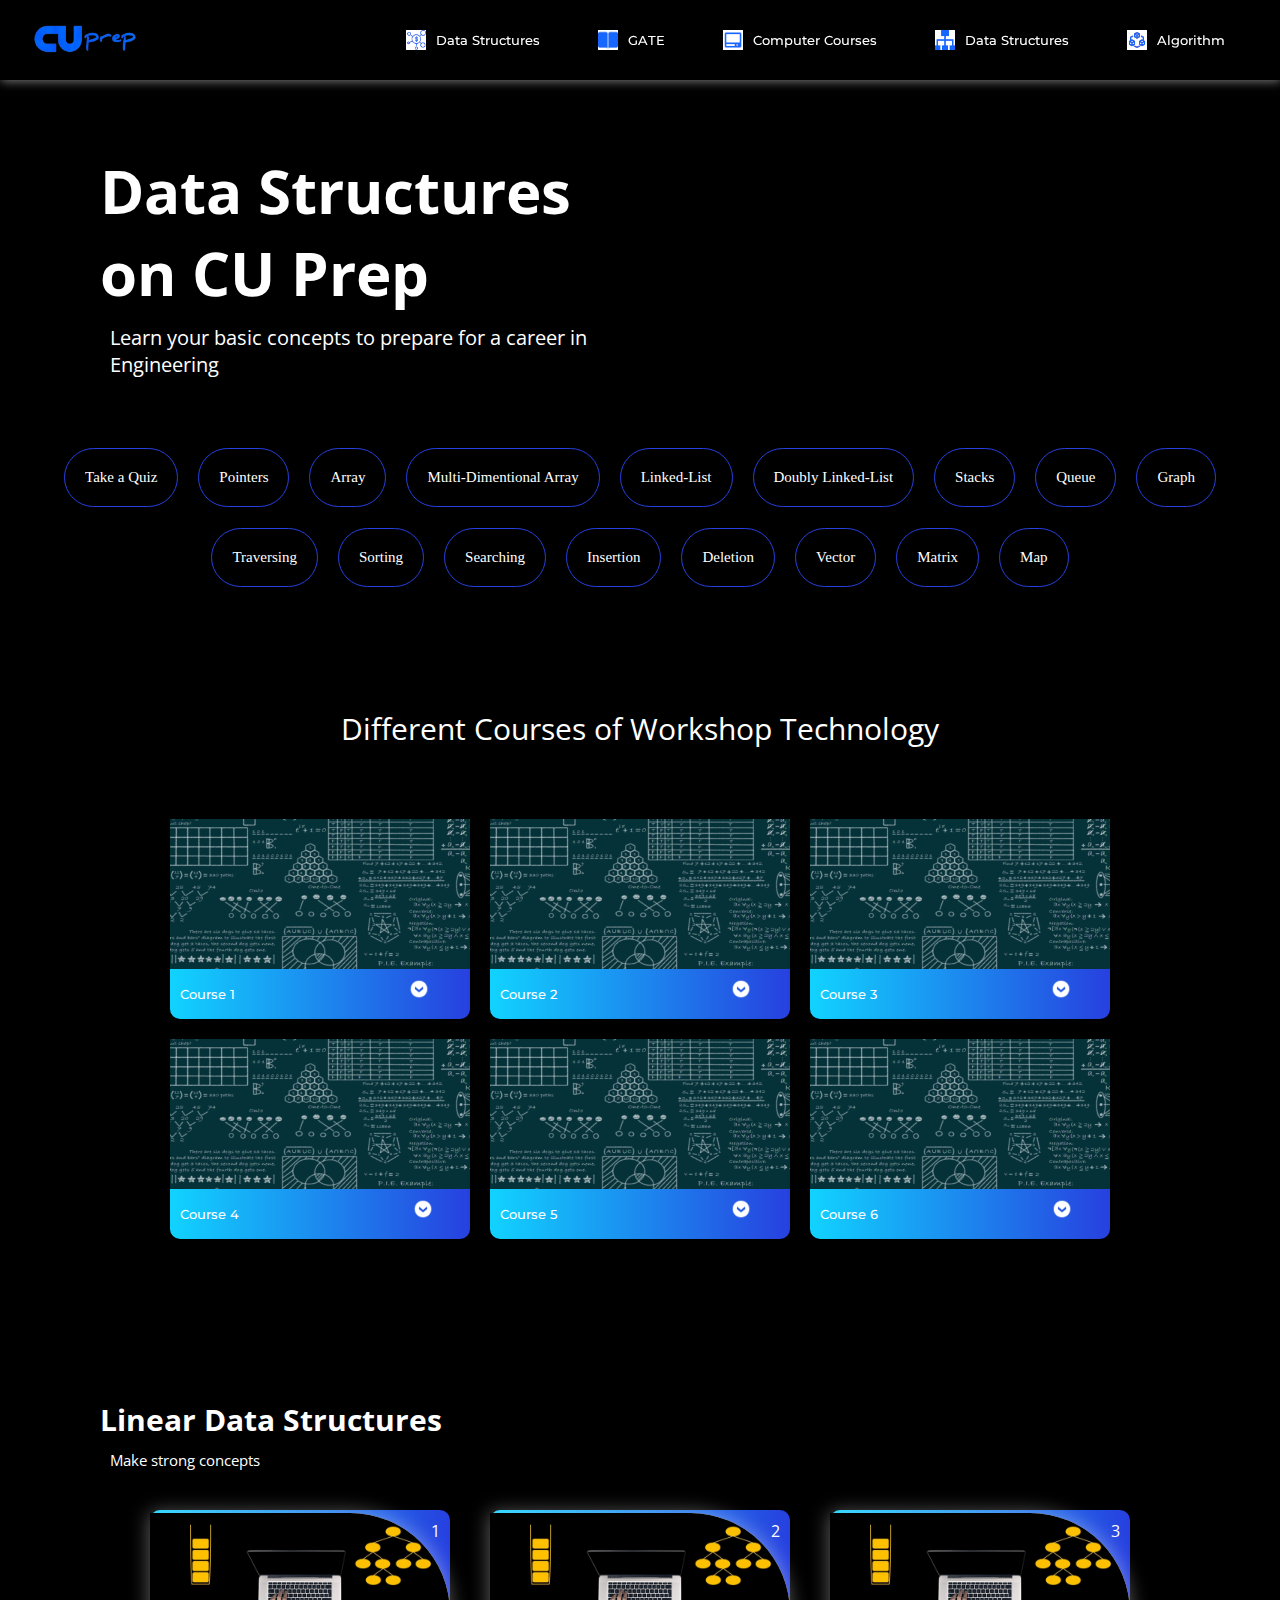
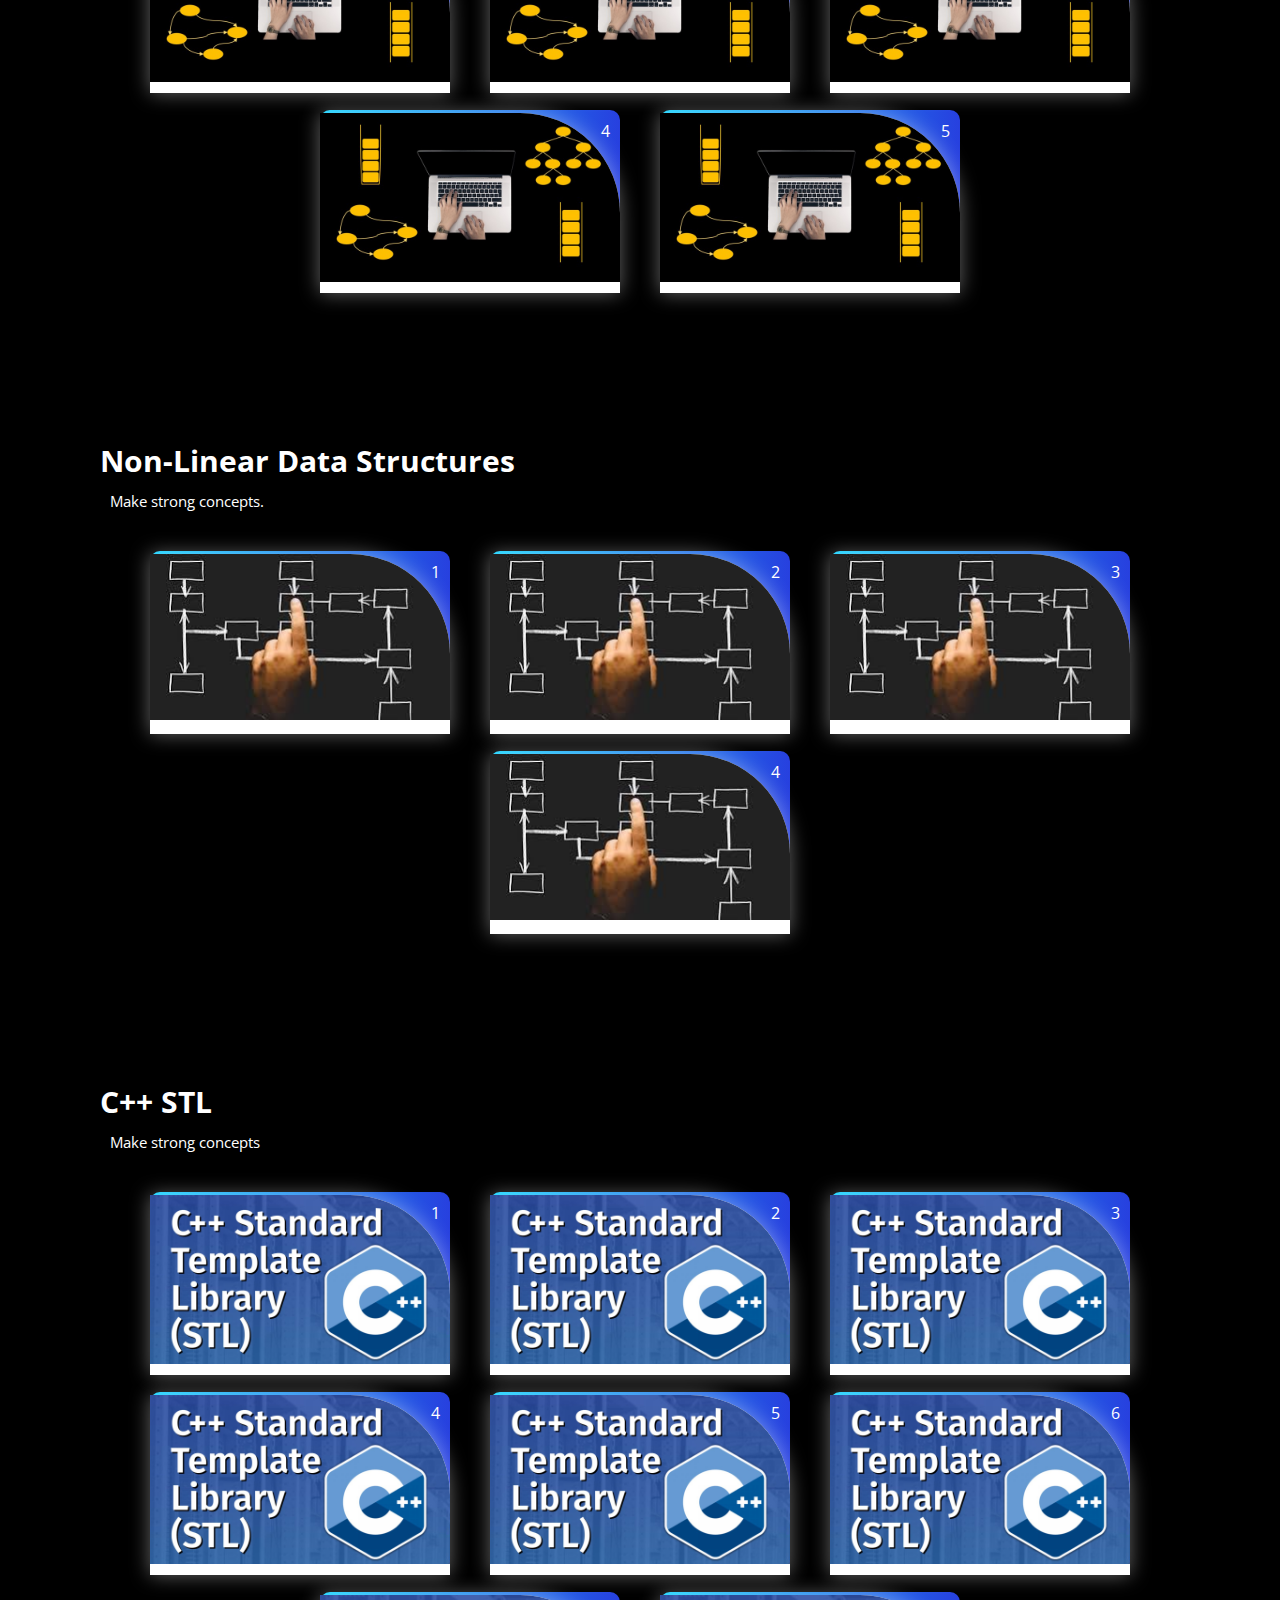
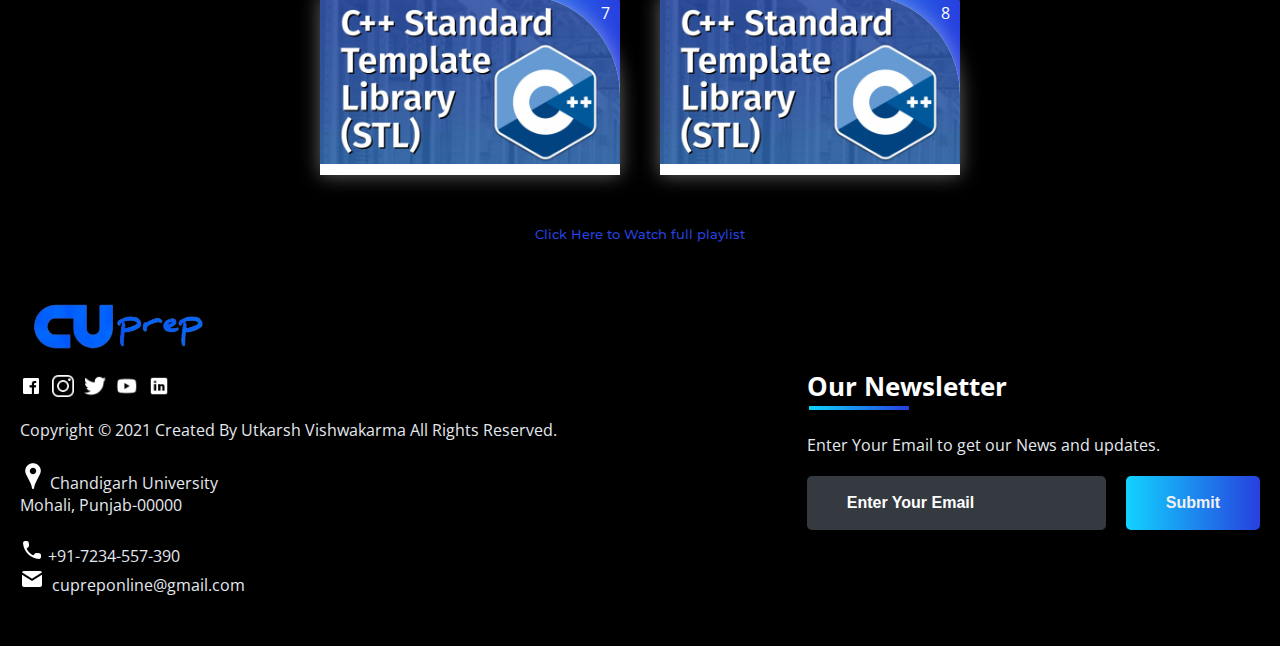
<file: subjects/dsa.html>
<!DOCTYPE html>
<html>
  <head>
    <link rel="shortcut icon" type="png" href="../images/icon/1684150479379.png" />
    <title>Data Structures
      on CU Prep</title>
    <link rel="stylesheet" type="text/css" href="subjects.css" />
    <script type="text/javascript" src="../script.js"></script>
  </head>
  <body>
    <!-- NAVIGATION -->
    <header>
      <div class="nav" id="nav">
        <div id="learned-logo">
          <a href="../index.html"
            ><img src="../images/icon/full logo.png" style="width: 120px"
          /></a>
        </div>
        <div class="switch-tab" id="switch-tab" onclick="switchTAB()">
          <img src="../images/icon/menu.png" />
        </div>
        <ul id="list-switch">
          <li>
            <div class="nav-subject-btn">
              <a href="dsa.html"
                ><img src="../images/courses/d1.png" class="icon" />Data Structures</a
              >
            </div>
          </li>
          <li>
            <div class="nav-subject-btn">
              <a href="gate.html"
                ><img src="../images/courses/paper.png" class="icon" />GATE</a
              >
            </div>
          </li>
          <li>
            <div class="nav-subject-btn">
              <a href="computer_courses.html"
                ><img
                  src="../images/courses/computer.png"
                  class="icon"
                />Computer Courses</a
              >
            </div>
          </li>
          <li>
            <div class="nav-subject-btn">
              <a href="computer_courses.html#data"
                ><img src="../images/courses/data.png" class="icon" />Data
                Structures</a
              >
            </div>
          </li>
          <li>
            <div class="nav-subject-btn">
              <a href="computer_courses.html#algo"
                ><img
                  src="../images/courses/algo.png"
                  class="icon"
                />Algorithm</a
              >
            </div>
          </li>

        </ul>
        <div class="search" id="search-switch">
          <input type="text" placeholder="Search" class="srch" /><button
            id="srchbtn"
          >
            <img src="../images/icon/white search.png" />
          </button>
        </div>
      </div>
    </header>

    <div class="title">
      <span>Data Structures<br />on CU Prep</span>
      <div class="shortdesc">
        <p>
          Learn your basic concepts to prepare for a career in<br />Engineering
        </p>
      </div>
    </div>

    <!-- Quick Links -->
    <div class="course">
      <div class="cbox">
        <div class="det">
          <a href="quiz.html" target="_blank"
            >Take a Quiz</a
          >
        </div>
        <div class="det">
          <a href="https://www.geeksforgeeks.org/data-structures/" target="_blank"
            >Pointers</a
          >
        </div>
        <div class="det">
          <a href="https://www.geeksforgeeks.org/data-structures/" target="_blank"
            >Array</a
          >
        </div>
        <div class="det">
          <a href="https://www.geeksforgeeks.org/data-structures/" target="_blank"
            >Multi-Dimentional Array</a
          >
        </div>
       
        <div class="det">
          <a
            href="https://www.geeksforgeeks.org/data-structures/"
            target="_blank"
            >Linked-List</a
          >
        </div>
        <div class="det">
          <a href="https://www.geeksforgeeks.org/data-structures/" target="_blank"
            >Doubly Linked-List</a
          >
        </div>

        <div class="det">
          <a href="https://www.geeksforgeeks.org/data-structures/" target="_blank"
            >Stacks
          </a>
        </div>
        <div class="det">
          <a href="https://www.geeksforgeeks.org/data-structures/" target="_blank"
            >Queue</a
          >
        </div>
      
        <div class="det">
          <a href="https://www.geeksforgeeks.org/data-structures/">Graph</a>
        </div>
        <div class="det">
          <a href="https://www.geeksforgeeks.org/data-structures/">Traversing</a>
        </div>
        <div class="det">
          <a href="https://www.geeksforgeeks.org/data-structures/">Sorting

          </a>
        </div>
        <div class="det">
          <a href="https://www.geeksforgeeks.org/data-structures/">Searching

          </a>
        </div>
        <div class="det">
          <a href="https://www.geeksforgeeks.org/data-structures/">Insertion</a>
        </div>
        <div class="det">
          <a href="https://spencerauthor.com/pbl-workshops/">Deletion</a>
        </div>
        <div class="det">
          <a href="https://www.geeksforgeeks.org/data-structures/">Vector</a>
        </div>
        <div class="det">
          <a href="https://www.geeksforgeeks.org/data-structures/">Matrix</a>
        </div>
        <div class="det">
          <a href="https://www.geeksforgeeks.org/data-structures/">Map</a>
        </div>
      </div>
    </div>

    <div class="inbt">Different Courses of Workshop Technology</div>

    <!-- COURSES AVAILABLE -->
    <div class="ccard">
      <center>
        <div class="ccardbox">
          <div class="dcard">
            <div class="fpart"><img src="../images/courses/dsa.jpg" /></div>
            <a
              href="https://www.youtube.com/watch?v=ZSPZob_1TOk&pp=ygUWZHNhIGZ1bGwgY291cnNlIHRoZW9yeQ%3D%3D"
              ><div class="spart">
                Course 1 <img src="../images/icon/dropdown.png" /></div
            ></a>
          </div>
          <div class="dcard">
            <div class="fpart">
              <img src="../images/courses/dsa.jpg" />
            </div>
            <a
              href="https://www.youtube.com/watch?v=AT14lCXuMKI&list=PLdo5W4Nhv31bbKJzrsKfMpo_grxuLl8LU"
              ><div class="spart">
                Course 2 <img src="../images/icon/dropdown.png" /></div
            ></a>
          </div>
          <div class="dcard">
            <div class="fpart">
              <img src="../images/courses/dsa.jpg" />
            </div>
            <a
              href="https://www.youtube.com/watch?v=RBSGKlAvoiM&pp=ygUWZHNhIGZ1bGwgY291cnNlIHRoZW9yeQ%3D%3D"
              ><div class="spart">
                Course 3 <img src="../images/icon/dropdown.png" /></div
            ></a>
          </div>
        </div>
        <div class="ccardbox">
          <div class="dcard">
            <div class="fpart"><img src="../images/courses/dsa.jpg" /></div>
            <a
              href="https://www.youtube.com/watch?v=hCrO_cR7kno&t=1540s&pp=ygUWZHNhIGZ1bGwgY291cnNlIHRoZW9yeQ%3D%3D"
              ><div class="spart">
                Course 4 <img src="../images/icon/dropdown.png" /></div
            ></a>
          </div>
          <div class="dcard">
            <div class="fpart"><img src="../images/courses/dsa.jpg" /></div>
            <a
              href="https://www.youtube.com/watch?v=5_5oE5lgrhw&list=PLu0W_9lII9ahIappRPN0MCAgtOu3lQjQi"
              ><div class="spart">
                Course 5 <img src="../images/icon/dropdown.png" /></div
            ></a>
          </div>
          <div class="dcard">
            <div class="fpart">
              <img src="../images/courses/dsa.jpg" />
            </div>
            <a
              href="https://www.udacity.com/course/data-structures-and-algorithms-in-python--ud513"
              ><div class="spart">
                Course 6 <img src="../images/icon/dropdown.png" /></div
            ></a>
          </div>
        </div>
      </center>
    </div>

    <!-- VIDEOS SECTION -->
    <div class="title2" id="organic">
      <span>Linear Data Structures</span>
      <div class="shortdesc2">
        <p>Make strong concepts</p>
      </div>
    </div>

    <center>
      <div class="ccardbox2">
        <div class="dcard2">
          <span class="tag">1</span>
          <div class="fpart2">
            <a
              href="https://www.youtube.com/watch?v=T2oBHdpsl6k&pp=ygUWTGluZWFyIERhdGEgU3RydWN0dXJlcw%3D%3D"
            >
              <img src="../images/courses/dsa3469140_8094_2.jpg" />
            </a>
          </div>
        </div>
        <div class="dcard2">
          <span class="tag">2</span>
          <div class="fpart2">
            <a
              href="https://www.youtube.com/watch?v=T2oBHdpsl6k&pp=ygUWTGluZWFyIERhdGEgU3RydWN0dXJlcw%3D%3D"
              ><img src="../images/courses/dsa3469140_8094_2.jpg"
            /></a>
          </div>
        </div>
        <div class="dcard2">
          <span class="tag">3</span>
          <div class="fpart2">
            <a
              href="https://www.youtube.com/watch?v=T2oBHdpsl6k&pp=ygUWTGluZWFyIERhdGEgU3RydWN0dXJlcw%3D%3D"
              ><img src="../images/courses/dsa3469140_8094_2.jpg"
            /></a>
          </div>
        </div>
        <div class="dcard2">
          <span class="tag">4</span>
          <div class="fpart2">
            <a
              href="https://www.youtube.com/watch?v=T2oBHdpsl6k&pp=ygUWTGluZWFyIERhdGEgU3RydWN0dXJlcw%3D%3D"
              ><img src="../images/courses/dsa3469140_8094_2.jpg"
            /></a>
          </div>
        </div>

        <div class="dcard2">
          <span class="tag">5</span>
          <div class="fpart2">
            <a
              href="https://www.youtube.com/watch?v=T2oBHdpsl6k&pp=ygUWTGluZWFyIERhdGEgU3RydWN0dXJlcw%3D%3D"
              ><img src="../images/courses/dsa3469140_8094_2.jpg"
            /></a>
          </div>
        </div>
      </div>
    </center>


  

    <!-- VIDEOS SECTION -->

    <div class="title2" id="inorganic">
      <span>Non-Linear Data Structures</span>
      <div class="shortdesc2">
        <p>Make strong concepts.</p>
      </div>
    </div>
    <center>
      <div class="ccardbox2">
        <div class="dcard2">
          <span class="tag">1</span>
          <div class="fpart2">
            <a
              href="https://www.youtube.com/watch?v=-DzowlcaUmE&pp=ygUabm9uLUxpbmVhciBEYXRhIFN0cnVjdHVyZXM%3D"
            />
            <img src="../images/courses/dsaimages (1).jpg" /></a>
          </div>
        </div>
        <div class="dcard2">
          <span class="tag">2</span>
          <div class="fpart2">
            <a
              href="https://www.youtube.com/watch?v=U1vH2_bkoJA&list=PLJu6FW_RN3r4SiYe4Lgf1dSpY6wDy4CO3&index=15"
            >
              <img src="../images/courses/dsaimages (1).jpg" />
            </a>
          </div>
        </div>
        <div class="dcard2">
          <span class="tag">3</span>
          <div class="fpart2">
            <a
              href="https://www.youtube.com/watch?v=TwdjOQMTaQ4&pp=ygUgbm9uLUxpbmVhciBEYXRhIFN0cnVjdHVyZXMgZ3JhcGg%3D"
              ><img src="../images/courses/dsaimages (1).jpg"
            /></a>
          </div>
        </div>
        <div class="dcard2">
          <span class="tag">4</span>
          <div class="fpart2">
            <a
              href="https://www.youtube.com/watch?v=2midBjGVHFQ&pp=ygUabm9uLUxpbmVhciBEYXRhIFN0cnVjdHVyZXM%3D"
              ><img src="../images/courses/dsaimages (1).jpg"
            /></a>
          </div>
        </div>
      </div>
    </center>


    <!-- VIDEOS SECTION -->

    <div class="title2" id="physical">
      <span>C++ STL</span>
      <div class="shortdesc2">
        <p>Make strong concepts</p>
      </div>
    </div>
    <center>
      <div class="ccardbox2">
        <div class="dcard2">
          <span class="tag">1</span>
          <div class="fpart2">
            <a href="https://www.youtube.com/watch?v=R5BEcvTVZj0&list=PLauivoElc3gh3RCiQA82MDI-gJfXQQVnn"><img src="../images/courses/dsastlmaxresdefault.jpg" /></a>
            
          </div>
        </div>
        <div class="dcard2">
          <span class="tag">2</span>
          <div class="fpart2">
            <a href="https://www.youtube.com/watch?v=WgMPrLX-zsA&pp=ygUHYysrIFNUTA%3D%3D"><img src="../images/courses/dsastlmaxresdefault.jpg" /></a>
            
          </div>
        </div>
        <div class="dcard2">
          <span class="tag">3</span>
          <div class="fpart2">
            <a href="https://www.youtube.com/watch?v=RRVYpIET_RU&pp=ygUHYysrIFNUTA%3D%3D"><img src="../images/courses/dsastlmaxresdefault.jpg" /></a>
            
          </div>
        </div>
        <div class="dcard2">
          <span class="tag">4</span>
          <div class="fpart2">
            <a href="https://www.youtube.com/watch?v=c9iREsYpayk&pp=ygUHYysrIFNUTA%3D%3D"><img src="../images/courses/dsastlmaxresdefault.jpg" /></a>
            
          </div>
        </div>

        <div class="dcard2">
          <span class="tag">5</span>
          <div class="fpart2">
            <a href="https://www.youtube.com/watch?v=LyGlTmaWEPs&list=PLk6CEY9XxSIA-xo3HRYC3M0Aitzdut7AA"><img src="../images/courses/dsastlmaxresdefault.jpg" /></a>
            
          </div>
        </div>
        <div class="dcard2">
          <span class="tag">6</span>
          <div class="fpart2">
            <a href="https://www.youtube.com/watch?v=LyGlTmaWEPs&list=PLk6CEY9XxSIA-xo3HRYC3M0Aitzdut7AA"><img src="../images/courses/dsastlmaxresdefault.jpg" /></a>
            
          </div>
        </div>
        <div class="dcard2">
          <span class="tag">7</span>
          <div class="fpart2">
            <a href="https://www.youtube.com/watch?v=c9iREsYpayk&pp=ygUHYysrIFNUTA%3D%3D"><img src="../images/courses/dsastlmaxresdefault.jpg" /></a>
            
          </div>
        </div>
        <div class="dcard2">
          <span class="tag">8</span>
          <div class="fpart2">
            <a href="https://www.youtube.com/watch?v=c9iREsYpayk&pp=ygUHYysrIFNUTA%3D%3D"><img src="../images/courses/dsastlmaxresdefault.jpg" /></a>
            
          </div>
        </div>
      </div>
    </center>
    <br /><br />
    <div class="click-me">
      <a
        href="https://www.youtube.com/watch?v=LyGlTmaWEPs&list=PLk6CEY9XxSIA-xo3HRYC3M0Aitzdut7AA"
        target="_blank"
        >Click Here to Watch full playlist</a
      >
    </div>
   

   

    <!-- FOOTER -->
    <footer>
      <div class="footer-container">
        <div class="left-col">
          <img src="../images/icon/full logo.png" style="width: 200px" />
          <div class="logo"></div>
          <div class="social-media">
            <a href="#"><img src="../images/icon\fb.png" /></a>
            <a href="#"><img src="../images/icon\insta.png" /></a>
            <a href="#"><img src="../images/icon\tt.png" /></a>
            <a href="#"><img src="../images/icon\ytube.png" /></a>
            <a href="#"><img src="../images/icon\linkedin.png" /></a>
          </div>
          <br /><br />
          <p class="rights-text">
            Copyright © 2021 Created By Utkarsh Vishwakarma All
            Rights Reserved.
          </p>
          <br />
          <p>
            <img src="../images/icon/location.png" /> Chandigarh University<br />Mohali,
            Punjab-00000
          </p>
          <br />
          <p>
            <img src="../images/icon/phone.png" /> +91-7234-557-390<br /><img
              src="../images/icon/mail.png"
            />&nbsp; cupreponline@gmail.com
          </p>
        </div>
        <div class="right-col">
          <h1 style="color: #fff">Our Newsletter</h1>
          <div class="border"></div>
          <br />
          <p>Enter Your Email to get our News and updates.</p>
          <form class="newsletter-form">
            <input class="txtb" type="email" placeholder="Enter Your Email" />
            <input class="btn" type="submit" value="Submit" />
          </form>
        </div>
      </div>
    </footer>
  </body>
</html>
</file>
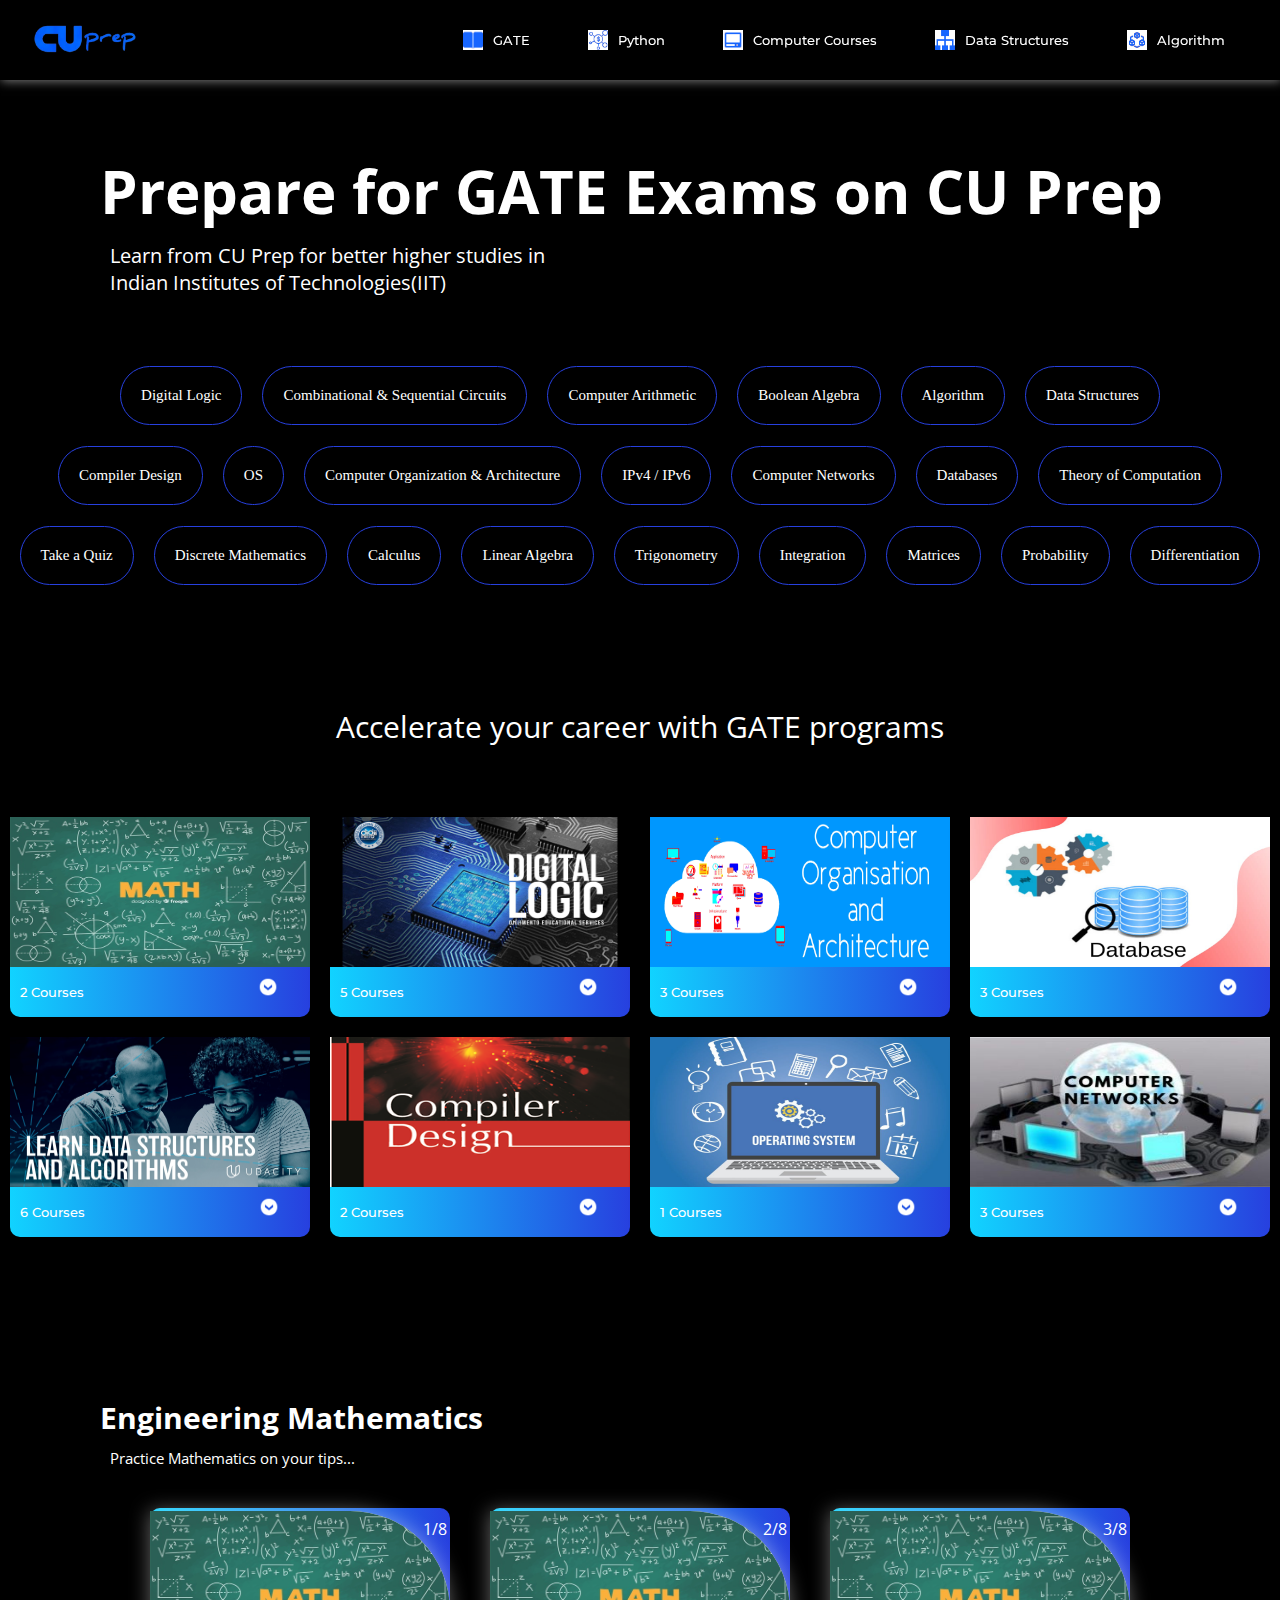
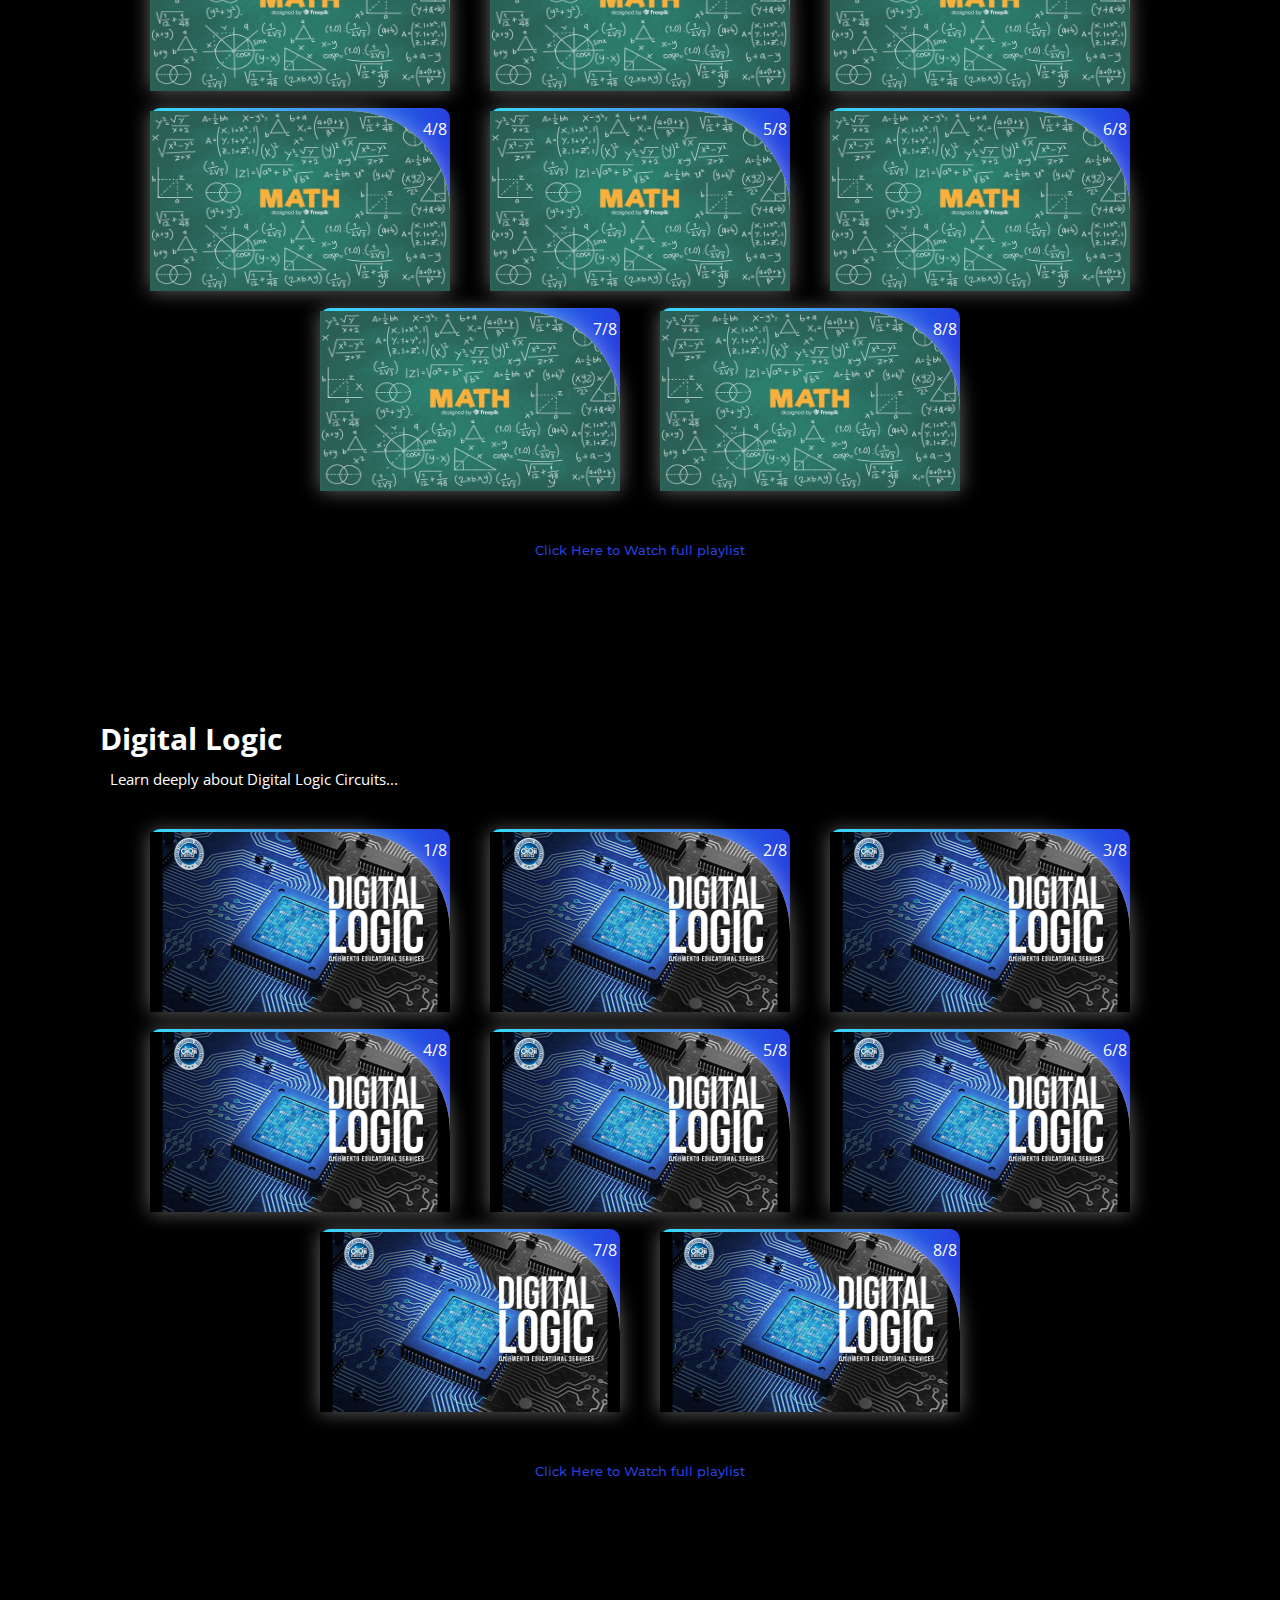
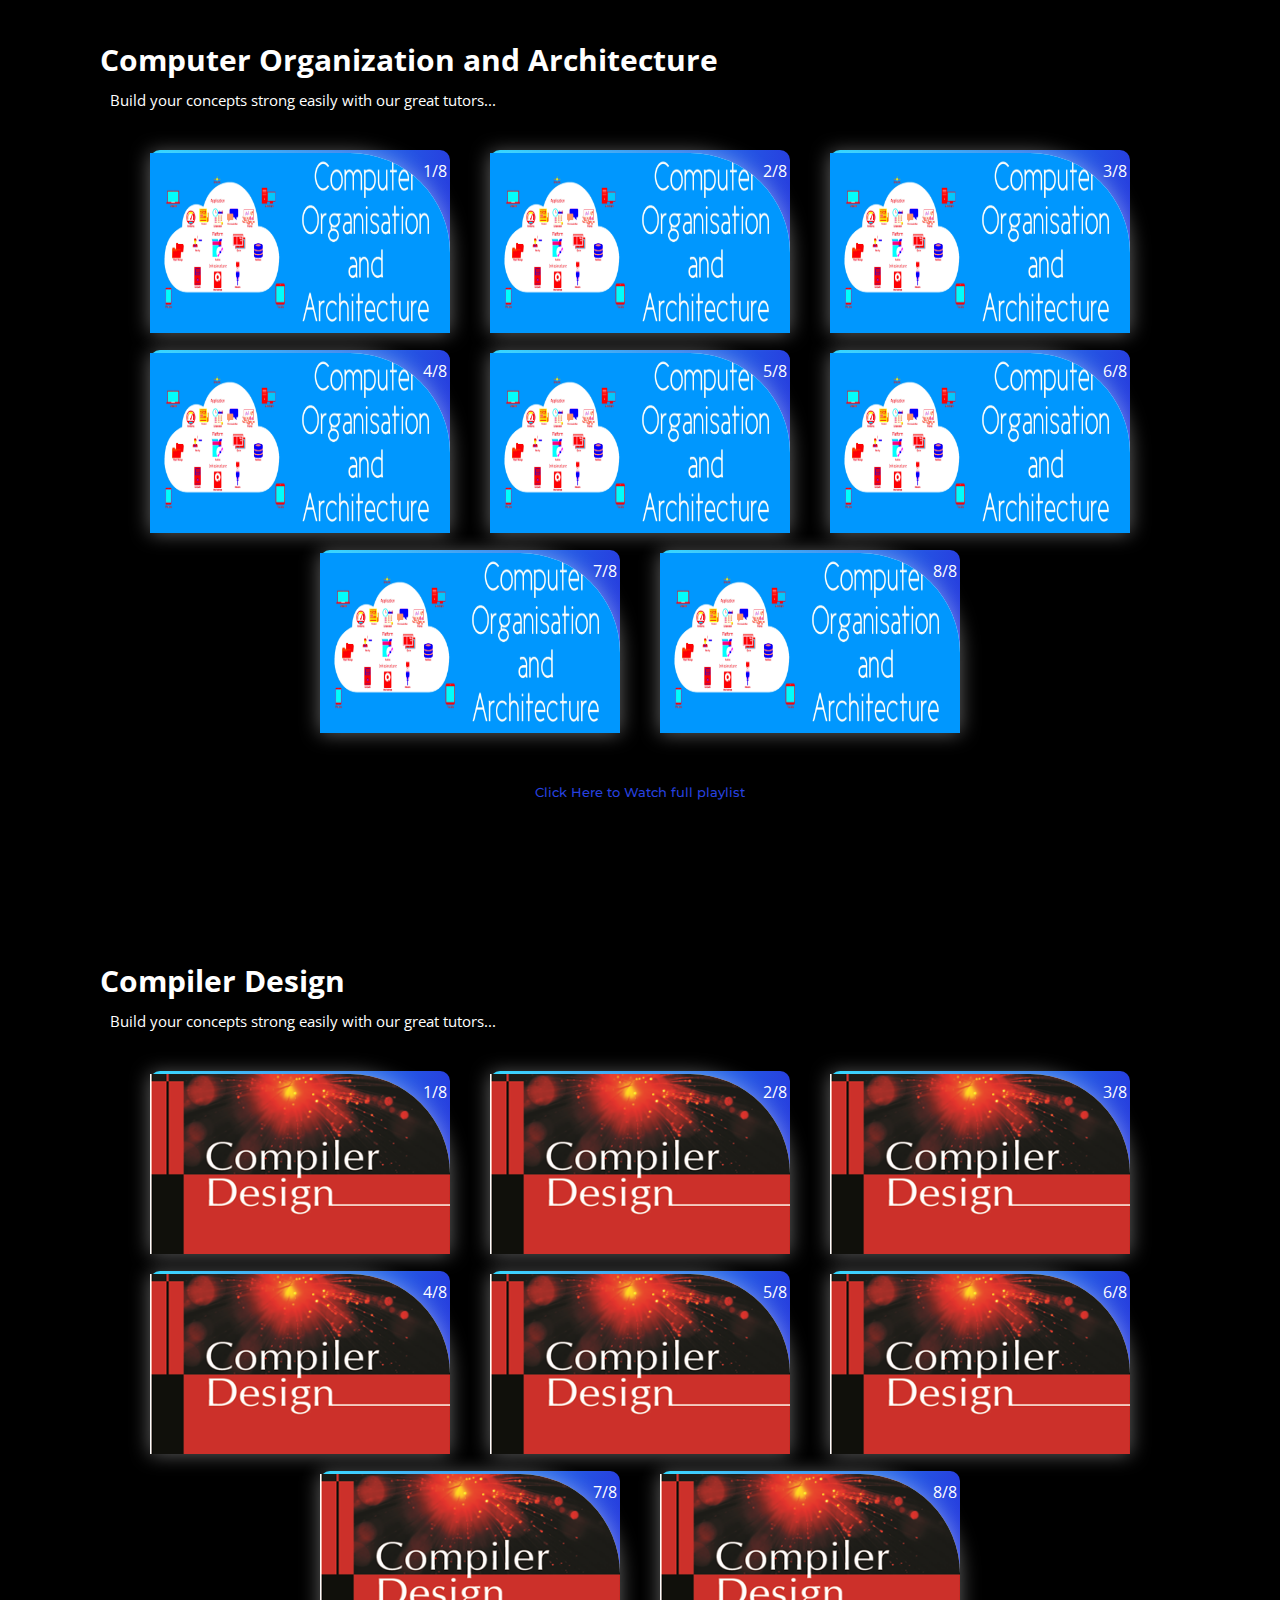
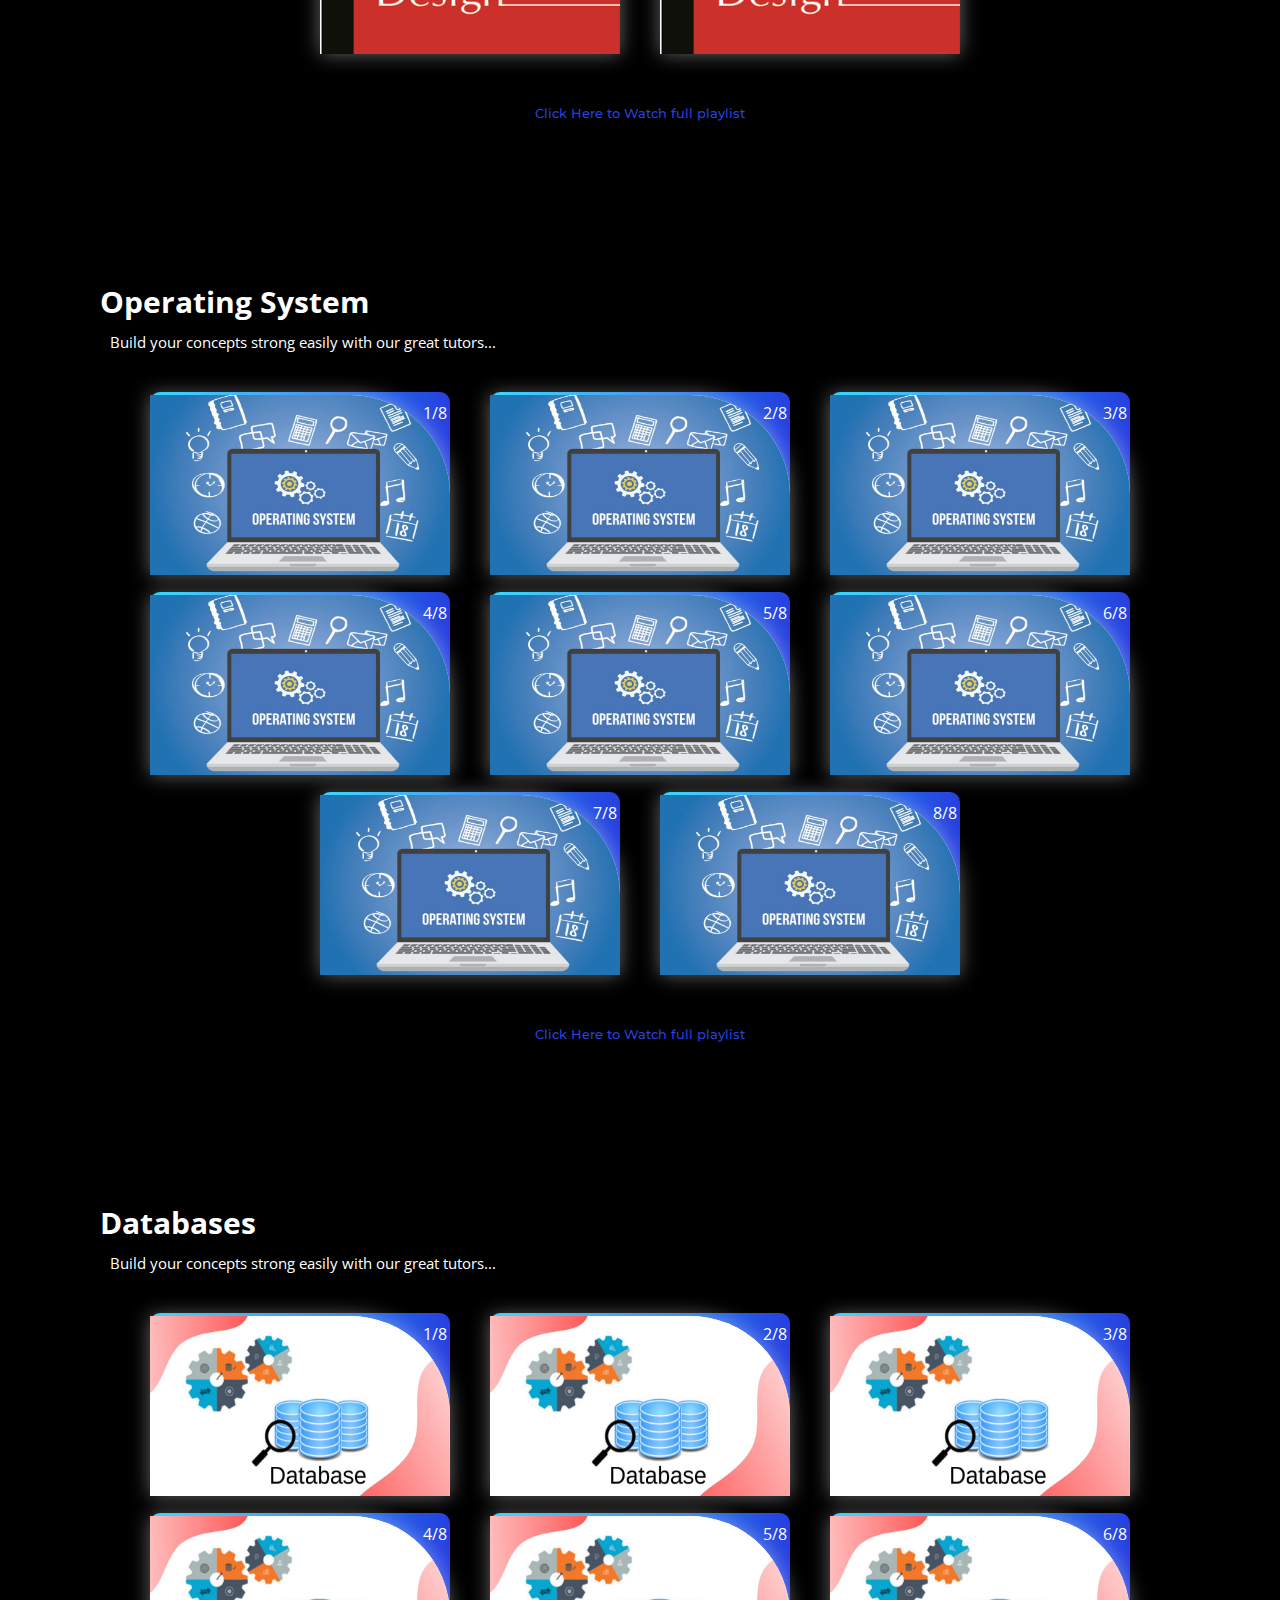
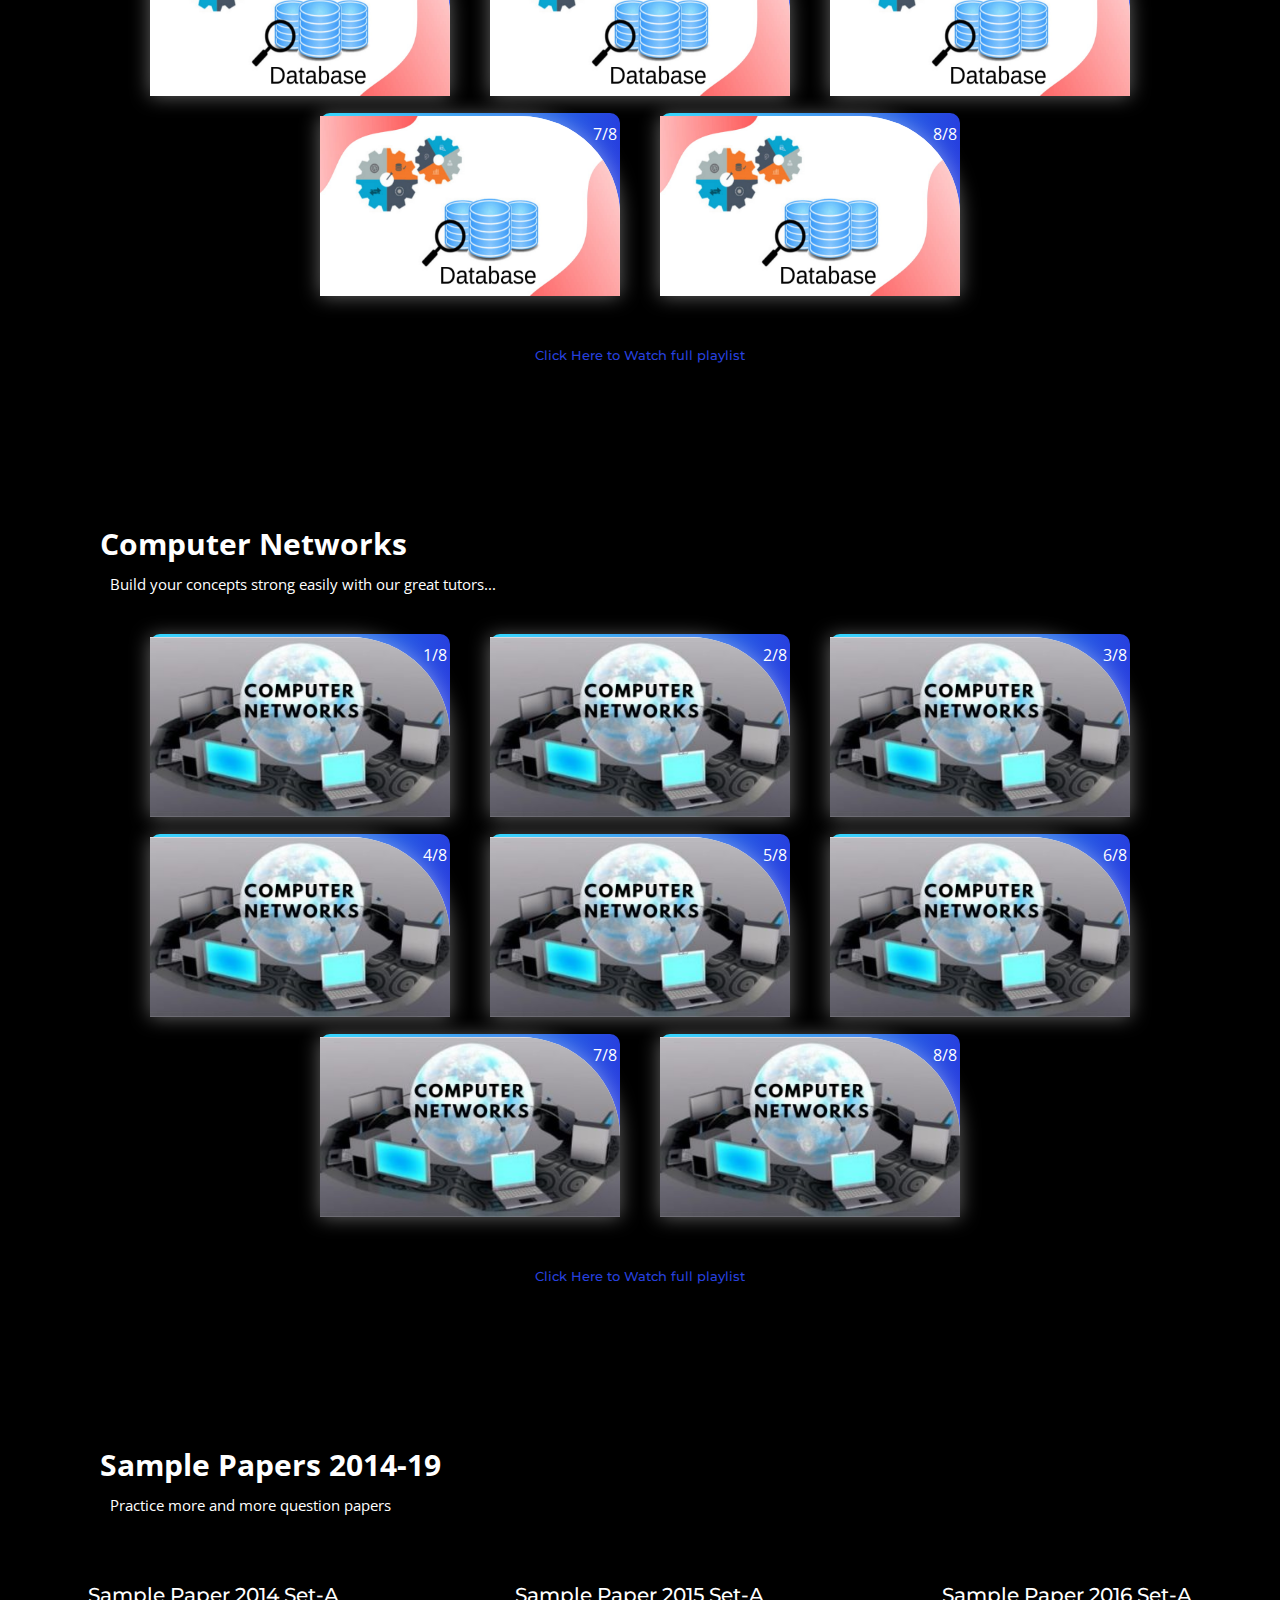
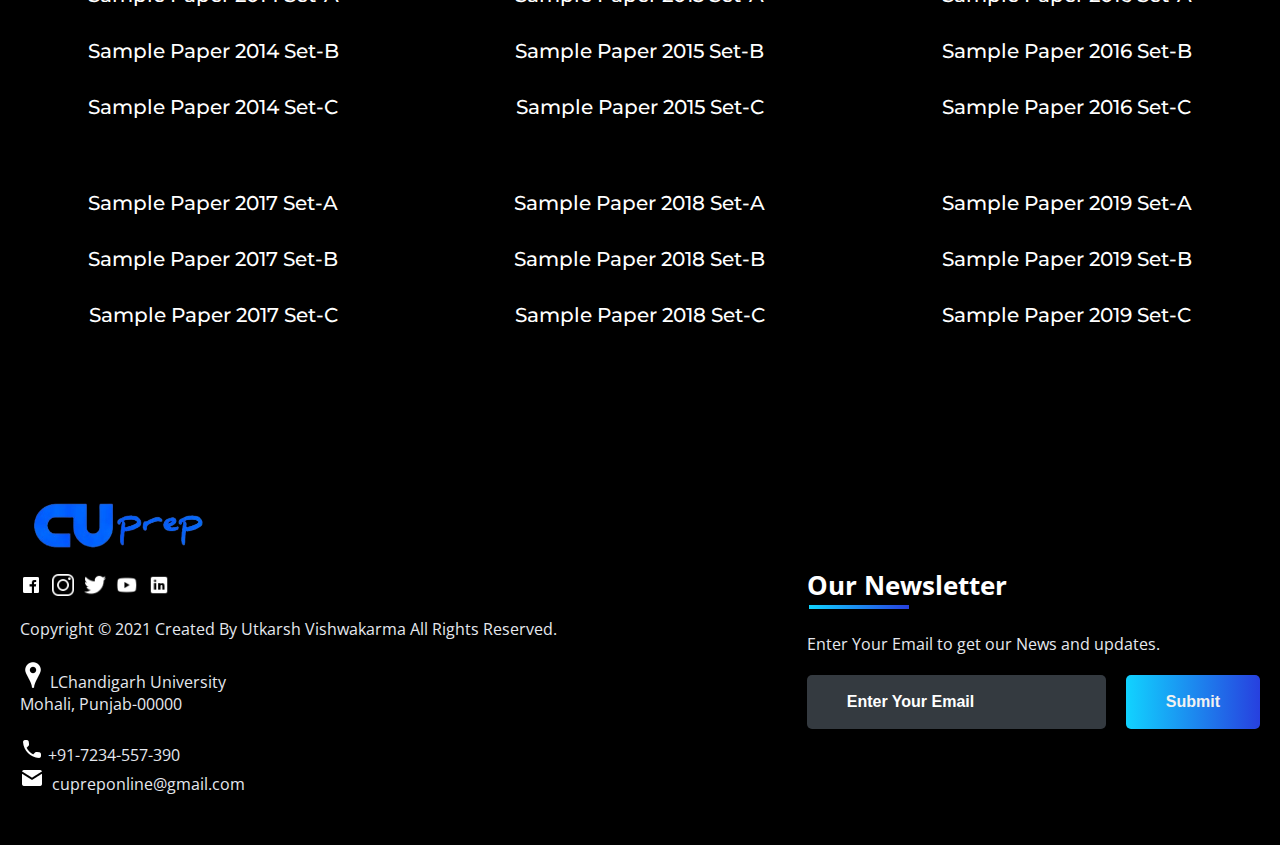
<file: subjects/gate.html>
<!DOCTYPE html>
<html>
  <head>
    <link
      rel="shortcut icon"
      type="png"
      href="../images/icon/1684150479379 .png"
    />
    <title>Prepare for GATE on CU Prep</title>
    <link rel="stylesheet" type="text/css" href="subjects.css" />
    <script type="text/javascript" src="../script.js"></script>
  </head>
  <body>
    <!-- NAVIGATION -->
    <header>
      <div class="nav" id="nav">
        <div id="learned-logo">
          <a href="../index.html"
            ><img src="../images/icon/full logo.png" style="width: 120px"
          /></a>
        </div>
        <div class="switch-tab" id="switch-tab" onclick="switchTAB()">
          <img src="../images/icon/menu.png" />
        </div>
        <ul id="list-switch">
          <li>
            <div class="nav-subject-btn">
              <a href="#"
                ><img src="../images/courses/paper.png" class="icon" />GATE</a
              >
            </div>
          </li>
          <li>
            <div class="nav-subject-btn">
              <a href="python.html"
                ><img src="../images/courses/d1.png" class="icon" />Python</a
              >
            </div>
          </li>
          <li>
            <div class="nav-subject-btn">
              <a href="computer_courses.html"
                ><img
                  src="../images/courses/computer.png"
                  class="icon"
                />Computer Courses</a
              >
            </div>
          </li>
          <li>
            <div class="nav-subject-btn">
              <a href="dsa.html"
                ><img src="../images/courses/data.png" class="icon" />Data
                Structures</a
              >
            </div>
          </li>
          <li>
            <div class="nav-subject-btn">
              <a href="computer_courses.html#algo"
                ><img
                  src="../images/courses/algo.png"
                  class="icon"
                />Algorithm</a
              >
            </div>
          </li>
        </ul>
        <div class="search" id="search-switch">
          <input type="text" placeholder="Search" class="srch" /><button
            id="srchbtn"
          >
            <img src="../images/icon/white search.png" />
          </button>
        </div>
      </div>
    </header>

    <!-- Main Title of the Page -->
    <div class="title">
      <span>Prepare for GATE Exams on CU Prep</span>
      <div class="shortdesc">
        <p>
          Learn from CU Prep for better higher studies in<br />
          Indian Institutes of Technologies(IIT)
        </p>
      </div>
    </div>

    <!-- Some KeyWords related to topic -->
    <div class="course">
      <div class="cbox">
        <div class="det"><a href="#digital">Digital Logic</a></div>
        <div class="det">
          <a
            href="https://en.wikipedia.org/wiki/Sequential_logic"
            target="_blank"
            >Combinational & Sequential Circuits</a
          >
        </div>
        <div class="det">
          <a href="https://en.wikipedia.org/wiki/ALU" target="_blank"
            >Computer Arithmetic</a
          >
        </div>
        <div class="det">
          <a
            href="https://en.wikipedia.org/wiki/Boolean_algebra"
            target="_blank"
            >Boolean Algebra</a
          >
        </div>
        <div class="det">
          <a href="computer_courses.html#algo">Algorithm</a>
        </div>
        <div class="det">
          <a href="computer_courses.html#data">Data Structures</a>
        </div>
      </div>
      <div class="cbox">
        <div class="det"><a href="#compiler">Compiler Design</a></div>
        <div class="det"><a href="#os">OS</a></div>
        <div class="det">
          <a href="#coaa">Computer Organization & Architecture</a>
        </div>
        <div class="det">
          <a href="https://en.wikipedia.org/wiki/IPv4" target="_blank"
            >IPv4 / IPv6</a
          >
        </div>
        <div class="det"><a href="#cn">Computer Networks</a></div>
        <div class="det"><a href="#database">Databases</a></div>
        <div class="det">
          <a
            href="https://en.wikipedia.org/wiki/Theory_of_computation"
            target="_blank"
            >Theory of Computation</a
          >
        </div>
      </div>
      <div class="cbox">
        <div class="det">
          <a href="quiz.html" target="_blank">Take a Quiz</a>
        </div>
        <div class="det"><a href="#math">Discrete Mathematics</a></div>
        <div class="det"><a href="#math">Calculus</a></div>
        <div class="det"><a href="#math">Linear Algebra</a></div>
        <div class="det"><a href="#math">Trigonometry</a></div>
        <div class="det"><a href="#math">Integration</a></div>
        <div class="det"><a href="#math">Matrices</a></div>
        <div class="det"><a href="#math">Probability</a></div>
        <div class="det"><a href="#math">Differentiation</a></div>
      </div>
    </div>

    <!-- Courses Available -->
    <div class="inbt">Accelerate your career with GATE programs</div>

    <div class="ccard">
      <center>
        <div class="ccardbox">
          <div class="dcard">
            <div class="fpart"><img src="../images/courses/math.jpg" /></div>
            <a href="#math"
              ><div class="spart">
                2 Courses <img src="../images/icon/dropdown.png" /></div
            ></a>
          </div>
          <div class="dcard">
            <div class="fpart"><img src="../images/courses/digital.jpg" /></div>
            <a href="#digital"
              ><div class="spart">
                5 Courses <img src="../images/icon/dropdown.png" /></div
            ></a>
          </div>
          <div class="dcard">
            <div class="fpart"><img src="../images/courses/coaa.jpg" /></div>
            <a href="#coaa"
              ><div class="spart">
                3 Courses <img src="../images/icon/dropdown.png" /></div
            ></a>
          </div>
          <div class="dcard">
            <div class="fpart">
              <img src="../images/courses/database.jpg" />
            </div>
            <a href="#database"
              ><div class="spart">
                3 Courses <img src="../images/icon/dropdown.png" /></div
            ></a>
          </div>
          <div class="dcard">
            <div class="fpart">
              <img src="../images/courses/data-algo.jpg" />
            </div>
            <a href="computer_courses.html#data"
              ><div class="spart">
                6 Courses <img src="../images/icon/dropdown.png" /></div
            ></a>
          </div>
          <div class="dcard">
            <div class="fpart">
              <img src="../images/courses/compiler.jpg" />
            </div>
            <a href="#compiler"
              ><div class="spart">
                2 Courses <img src="../images/icon/dropdown.png" /></div
            ></a>
          </div>
          <div class="dcard">
            <div class="fpart"><img src="../images/courses/os.jpg" /></div>
            <a href="#os"
              ><div class="spart">
                1 Courses <img src="../images/icon/dropdown.png" /></div
            ></a>
          </div>
          <div class="dcard">
            <div class="fpart"><img src="../images/courses/cn.jpg" /></div>
            <a href="#cn"
              ><div class="spart">
                3 Courses <img src="../images/icon/dropdown.png" /></div
            ></a>
          </div>
        </div>
      </center>
    </div>

    <!-- Videos on ENGINEERING MATHEMATICS Lectures -->

    <div class="title2" id="math">
      <span>Engineering Mathematics</span>
      <div class="shortdesc2">
        <p>Practice Mathematics on your tips...</p>
      </div>
    </div>

    <center>
      <div class="ccardbox2">
        <div class="dcard2">
          <span class="tag">1/8</span>
          <div class="fpart2">
            <img src="../images/courses/math.jpg" />
            <iframe
              src="https://www.youtube.com/embed/xxGyTHWrHZg"
              frameborder="0"
              allow="accelerometer; autoplay; encrypted-media; gyroscope; picture-in-picture"
              allowfullscreen
            ></iframe>
          </div>
        </div>
        <div class="dcard2">
          <span class="tag">2/8</span>
          <div class="fpart2">
            <img src="../images/courses/math.jpg" />
            <iframe
              src="https://www.youtube.com/embed/xxGyTHWrHZg"
              frameborder="0"
              allow="accelerometer; autoplay; encrypted-media; gyroscope; picture-in-picture"
              allowfullscreen
            ></iframe>
          </div>
        </div>
        <div class="dcard2">
          <span class="tag">3/8</span>
          <div class="fpart2">
            <img src="../images/courses/math.jpg" />
            <iframe
              src="https://www.youtube.com/embed/xxGyTHWrHZg"
              frameborder="0"
              allow="accelerometer; autoplay; encrypted-media; gyroscope; picture-in-picture"
              allowfullscreen
            ></iframe>
          </div>
        </div>
        <div class="dcard2">
          <span class="tag">4/8</span>
          <div class="fpart2">
            <img src="../images/courses/math.jpg" />
            <iframe
              src="https://www.youtube.com/embed/xxGyTHWrHZg"
              frameborder="0"
              allow="accelerometer; autoplay; encrypted-media; gyroscope; picture-in-picture"
              allowfullscreen
            ></iframe>
          </div>
        </div>

        <div class="dcard2">
          <span class="tag">5/8</span>
          <div class="fpart2">
            <img src="../images/courses/math.jpg" />
            <iframe
              src="https://www.youtube.com/embed/xxGyTHWrHZg"
              frameborder="0"
              allow="accelerometer; autoplay; encrypted-media; gyroscope; picture-in-picture"
              allowfullscreen
            ></iframe>
          </div>
        </div>
        <div class="dcard2">
          <span class="tag">6/8</span>
          <div class="fpart2">
            <img src="../images/courses/math.jpg" />
            <iframe
              src="https://www.youtube.com/embed/xxGyTHWrHZg"
              frameborder="0"
              allow="accelerometer; autoplay; encrypted-media; gyroscope; picture-in-picture"
              allowfullscreen
            ></iframe>
          </div>
        </div>
        <div class="dcard2">
          <span class="tag">7/8</span>
          <div class="fpart2">
            <img src="../images/courses/math.jpg" />
            <iframe
              src="https://www.youtube.com/embed/xxGyTHWrHZg"
              frameborder="0"
              allow="accelerometer; autoplay; encrypted-media; gyroscope; picture-in-picture"
              allowfullscreen
            ></iframe>
          </div>
        </div>
        <div class="dcard2">
          <span class="tag">8/8</span>
          <div class="fpart2">
            <img src="../images/courses/math.jpg" />
            <iframe
              src="https://www.youtube.com/embed/xxGyTHWrHZg"
              frameborder="0"
              allow="accelerometer; autoplay; encrypted-media; gyroscope; picture-in-picture"
              allowfullscreen
            ></iframe>
          </div>
        </div>
      </div>
    </center>
    <br /><br />
    <div class="click-me">
      <a href="https://www.youtube.com/watch?v=xxGyTHWrHZg" target="_blank"
        >Click Here to Watch full playlist</a
      >
    </div>

    <!-- Videos on DIGITAL LOGIC Lectures -->

    <div class="title2" id="digital">
      <span>Digital Logic</span>
      <div class="shortdesc2">
        <p>Learn deeply about Digital Logic Circuits...</p>
      </div>
    </div>
    <center>
      <div class="ccardbox2">
        <div class="dcard2">
          <span class="tag">1/8</span>
          <div class="fpart2">
            <img src="../images/courses/digital.jpg" />
            <iframe
              src="https://www.youtube.com/embed/-M7oIM8hKSU"
              frameborder="0"
              allow="accelerometer; autoplay; encrypted-media; gyroscope; picture-in-picture"
              allowfullscreen
            ></iframe>
          </div>
        </div>
        <div class="dcard2">
          <span class="tag">2/8</span>
          <div class="fpart2">
            <img src="../images/courses/digital.jpg" />
            <iframe
              src="https://www.youtube.com/embed/-M7oIM8hKSU"
              frameborder="0"
              allow="accelerometer; autoplay; encrypted-media; gyroscope; picture-in-picture"
              allowfullscreen
            ></iframe>
          </div>
        </div>
        <div class="dcard2">
          <span class="tag">3/8</span>
          <div class="fpart2">
            <img src="../images/courses/digital.jpg" />
            <iframe
              src="https://www.youtube.com/embed/-M7oIM8hKSU"
              frameborder="0"
              allow="accelerometer; autoplay; encrypted-media; gyroscope; picture-in-picture"
              allowfullscreen
            ></iframe>
          </div>
        </div>
        <div class="dcard2">
          <span class="tag">4/8</span>
          <div class="fpart2">
            <img src="../images/courses/digital.jpg" />
            <iframe
              src="https://www.youtube.com/embed/-M7oIM8hKSU"
              frameborder="0"
              allow="accelerometer; autoplay; encrypted-media; gyroscope; picture-in-picture"
              allowfullscreen
            ></iframe>
          </div>
        </div>

        <div class="dcard2">
          <span class="tag">5/8</span>
          <div class="fpart2">
            <img src="../images/courses/digital.jpg" />
            <iframe
              src="https://www.youtube.com/embed/-M7oIM8hKSU"
              frameborder="0"
              allow="accelerometer; autoplay; encrypted-media; gyroscope; picture-in-picture"
              allowfullscreen
            ></iframe>
          </div>
        </div>
        <div class="dcard2">
          <span class="tag">6/8</span>
          <div class="fpart2">
            <img src="../images/courses/digital.jpg" />
            <iframe
              src="https://www.youtube.com/embed/-M7oIM8hKSU"
              frameborder="0"
              allow="accelerometer; autoplay; encrypted-media; gyroscope; picture-in-picture"
              allowfullscreen
            ></iframe>
          </div>
        </div>
        <div class="dcard2">
          <span class="tag">7/8</span>
          <div class="fpart2">
            <img src="../images/courses/digital.jpg" />
            <iframe
              src="https://www.youtube.com/embed/-M7oIM8hKSU"
              frameborder="0"
              allow="accelerometer; autoplay; encrypted-media; gyroscope; picture-in-picture"
              allowfullscreen
            ></iframe>
          </div>
        </div>
        <div class="dcard2">
          <span class="tag">8/8</span>
          <div class="fpart2">
            <img src="../images/courses/digital.jpg" />
            <iframe
              src="https://www.youtube.com/embed/-M7oIM8hKSU"
              frameborder="0"
              allow="accelerometer; autoplay; encrypted-media; gyroscope; picture-in-picture"
              allowfullscreen
            ></iframe>
          </div>
        </div>
      </div>
    </center>
    <br /><br />
    <div class="click-me">
      <a href="https://youtu.be/-M7oIM8hKSU" target="_blank"
        >Click Here to Watch full playlist</a
      >
    </div>

    <!-- Videos on COMPUTER ORGANIZATION and ARCHITECTURE Lectures -->

    <div class="title2" id="coaa">
      <span>Computer Organization and Architecture</span>
      <div class="shortdesc2">
        <p>Build your concepts strong easily with our great tutors...</p>
      </div>
    </div>
    <center>
      <div class="ccardbox2">
        <div class="dcard2">
          <span class="tag">1/8</span>
          <div class="fpart2">
            <img src="../images/courses/coaa.jpg" />
            <iframe
              src="https://www.youtube.com/embed/q6oiRtKTpX4"
              frameborder="0"
              allow="accelerometer; autoplay; encrypted-media; gyroscope; picture-in-picture"
              allowfullscreen
            ></iframe>
          </div>
        </div>
        <div class="dcard2">
          <span class="tag">2/8</span>
          <div class="fpart2">
            <img src="../images/courses/coaa.jpg" />
            <iframe
              src="https://www.youtube.com/embed/q6oiRtKTpX4"
              frameborder="0"
              allow="accelerometer; autoplay; encrypted-media; gyroscope; picture-in-picture"
              allowfullscreen
            ></iframe>
          </div>
        </div>
        <div class="dcard2">
          <span class="tag">3/8</span>
          <div class="fpart2">
            <img src="../images/courses/coaa.jpg" />
            <iframe
              src="https://www.youtube.com/embed/q6oiRtKTpX4"
              frameborder="0"
              allow="accelerometer; autoplay; encrypted-media; gyroscope; picture-in-picture"
              allowfullscreen
            ></iframe>
          </div>
        </div>
        <div class="dcard2">
          <span class="tag">4/8</span>
          <div class="fpart2">
            <img src="../images/courses/coaa.jpg" />
            <iframe
              src="https://www.youtube.com/embed/q6oiRtKTpX4"
              frameborder="0"
              allow="accelerometer; autoplay; encrypted-media; gyroscope; picture-in-picture"
              allowfullscreen
            ></iframe>
          </div>
        </div>

        <div class="dcard2">
          <span class="tag">5/8</span>
          <div class="fpart2">
            <img src="../images/courses/coaa.jpg" />
            <iframe
              src="https://www.youtube.com/embed/q6oiRtKTpX4"
              frameborder="0"
              allow="accelerometer; autoplay; encrypted-media; gyroscope; picture-in-picture"
              allowfullscreen
            ></iframe>
          </div>
        </div>
        <div class="dcard2">
          <span class="tag">6/8</span>
          <div class="fpart2">
            <img src="../images/courses/coaa.jpg" />
            <iframe
              src="https://www.youtube.com/embed/q6oiRtKTpX4"
              frameborder="0"
              allow="accelerometer; autoplay; encrypted-media; gyroscope; picture-in-picture"
              allowfullscreen
            ></iframe>
          </div>
        </div>
        <div class="dcard2">
          <span class="tag">7/8</span>
          <div class="fpart2">
            <img src="../images/courses/coaa.jpg" />
            <iframe
              src="https://www.youtube.com/embed/q6oiRtKTpX4"
              frameborder="0"
              allow="accelerometer; autoplay; encrypted-media; gyroscope; picture-in-picture"
              allowfullscreen
            ></iframe>
          </div>
        </div>
        <div class="dcard2">
          <span class="tag">8/8</span>
          <div class="fpart2">
            <img src="../images/courses/coaa.jpg" />
            <iframe
              src="https://www.youtube.com/embed/q6oiRtKTpX4"
              frameborder="0"
              allow="accelerometer; autoplay; encrypted-media; gyroscope; picture-in-picture"
              allowfullscreen
            ></iframe>
          </div>
        </div>
      </div>
    </center>
    <br /><br />
    <div class="click-me">
      <a href="https://youtu.be/q6oiRtKTpX4" target="_blank"
        >Click Here to Watch full playlist</a
      >
    </div>

    <!-- Videos on COMPILER Lectures -->

    <div class="title2" id="compiler">
      <span>Compiler Design</span>
      <div class="shortdesc2">
        <p>Build your concepts strong easily with our great tutors...</p>
      </div>
    </div>
    <center>
      <div class="ccardbox2">
        <div class="dcard2">
          <span class="tag">1/8</span>
          <div class="fpart2">
            <img src="../images/courses/compiler.jpg" />
            <iframe
              src="https://www.youtube.com/embed/yNZIhF6pxjM"
              frameborder="0"
              allow="accelerometer; autoplay; encrypted-media; gyroscope; picture-in-picture"
              allowfullscreen
            ></iframe>
          </div>
        </div>
        <div class="dcard2">
          <span class="tag">2/8</span>
          <div class="fpart2">
            <img src="../images/courses/compiler.jpg" />
            <iframe
              src="https://www.youtube.com/embed/yNZIhF6pxjM"
              frameborder="0"
              allow="accelerometer; autoplay; encrypted-media; gyroscope; picture-in-picture"
              allowfullscreen
            ></iframe>
          </div>
        </div>
        <div class="dcard2">
          <span class="tag">3/8</span>
          <div class="fpart2">
            <img src="../images/courses/compiler.jpg" />
            <iframe
              src="https://www.youtube.com/embed/yNZIhF6pxjM"
              frameborder="0"
              allow="accelerometer; autoplay; encrypted-media; gyroscope; picture-in-picture"
              allowfullscreen
            ></iframe>
          </div>
        </div>
        <div class="dcard2">
          <span class="tag">4/8</span>
          <div class="fpart2">
            <img src="../images/courses/compiler.jpg" />
            <iframe
              src="https://www.youtube.com/embed/yNZIhF6pxjM"
              frameborder="0"
              allow="accelerometer; autoplay; encrypted-media; gyroscope; picture-in-picture"
              allowfullscreen
            ></iframe>
          </div>
        </div>

        <div class="dcard2">
          <span class="tag">5/8</span>
          <div class="fpart2">
            <img src="../images/courses/compiler.jpg" />
            <iframe
              src="https://www.youtube.com/embed/yNZIhF6pxjM"
              frameborder="0"
              allow="accelerometer; autoplay; encrypted-media; gyroscope; picture-in-picture"
              allowfullscreen
            ></iframe>
          </div>
        </div>
        <div class="dcard2">
          <span class="tag">6/8</span>
          <div class="fpart2">
            <img src="../images/courses/compiler.jpg" />
            <iframe
              src="https://www.youtube.com/embed/yNZIhF6pxjM"
              frameborder="0"
              allow="accelerometer; autoplay; encrypted-media; gyroscope; picture-in-picture"
              allowfullscreen
            ></iframe>
          </div>
        </div>
        <div class="dcard2">
          <span class="tag">7/8</span>
          <div class="fpart2">
            <img src="../images/courses/compiler.jpg" />
            <iframe
              src="https://www.youtube.com/embed/yNZIhF6pxjM"
              frameborder="0"
              allow="accelerometer; autoplay; encrypted-media; gyroscope; picture-in-picture"
              allowfullscreen
            ></iframe>
          </div>
        </div>
        <div class="dcard2">
          <span class="tag">8/8</span>
          <div class="fpart2">
            <img src="../images/courses/compiler.jpg" />
            <iframe
              src="https://www.youtube.com/embed/yNZIhF6pxjM"
              frameborder="0"
              allow="accelerometer; autoplay; encrypted-media; gyroscope; picture-in-picture"
              allowfullscreen
            ></iframe>
          </div>
        </div>
      </div>
    </center>
    <br /><br />
    <div class="click-me">
      <a href="https://youtu.be/yNZIhF6pxjM" target="_blank"
        >Click Here to Watch full playlist</a
      >
    </div>

    <!-- Videos on OPERATING SYSTEM Lectures -->

    <div class="title2" id="os">
      <span>Operating System</span>
      <div class="shortdesc2">
        <p>Build your concepts strong easily with our great tutors...</p>
      </div>
    </div>
    <center>
      <div class="ccardbox2">
        <div class="dcard2">
          <span class="tag">1/8</span>
          <div class="fpart2">
            <img src="../images/courses/os.jpg" />
            <iframe
              src="https://www.youtube.com/embed/vBURTt97EkA"
              frameborder="0"
              allow="accelerometer; autoplay; encrypted-media; gyroscope; picture-in-picture"
              allowfullscreen
            ></iframe>
          </div>
        </div>
        <div class="dcard2">
          <span class="tag">2/8</span>
          <div class="fpart2">
            <img src="../images/courses/os.jpg" />
            <iframe
              src="https://www.youtube.com/embed/vBURTt97EkA"
              frameborder="0"
              allow="accelerometer; autoplay; encrypted-media; gyroscope; picture-in-picture"
              allowfullscreen
            ></iframe>
          </div>
        </div>
        <div class="dcard2">
          <span class="tag">3/8</span>
          <div class="fpart2">
            <img src="../images/courses/os.jpg" />
            <iframe
              src="https://www.youtube.com/embed/vBURTt97EkA"
              frameborder="0"
              allow="accelerometer; autoplay; encrypted-media; gyroscope; picture-in-picture"
              allowfullscreen
            ></iframe>
          </div>
        </div>
        <div class="dcard2">
          <span class="tag">4/8</span>
          <div class="fpart2">
            <img src="../images/courses/os.jpg" />
            <iframe
              src="https://www.youtube.com/embed/vBURTt97EkA"
              frameborder="0"
              allow="accelerometer; autoplay; encrypted-media; gyroscope; picture-in-picture"
              allowfullscreen
            ></iframe>
          </div>
        </div>

        <div class="dcard2">
          <span class="tag">5/8</span>
          <div class="fpart2">
            <img src="../images/courses/os.jpg" />
            <iframe
              src="https://www.youtube.com/embed/vBURTt97EkA"
              frameborder="0"
              allow="accelerometer; autoplay; encrypted-media; gyroscope; picture-in-picture"
              allowfullscreen
            ></iframe>
          </div>
        </div>
        <div class="dcard2">
          <span class="tag">6/8</span>
          <div class="fpart2">
            <img src="../images/courses/os.jpg" />
            <iframe
              src="https://www.youtube.com/embed/vBURTt97EkA"
              frameborder="0"
              allow="accelerometer; autoplay; encrypted-media; gyroscope; picture-in-picture"
              allowfullscreen
            ></iframe>
          </div>
        </div>
        <div class="dcard2">
          <span class="tag">7/8</span>
          <div class="fpart2">
            <img src="../images/courses/os.jpg" />
            <iframe
              src="https://www.youtube.com/embed/vBURTt97EkA"
              frameborder="0"
              allow="accelerometer; autoplay; encrypted-media; gyroscope; picture-in-picture"
              allowfullscreen
            ></iframe>
          </div>
        </div>
        <div class="dcard2">
          <span class="tag">8/8</span>
          <div class="fpart2">
            <img src="../images/courses/os.jpg" />
            <iframe
              src="https://www.youtube.com/embed/vBURTt97EkA"
              frameborder="0"
              allow="accelerometer; autoplay; encrypted-media; gyroscope; picture-in-picture"
              allowfullscreen
            ></iframe>
          </div>
        </div>
      </div>
    </center>

    <br /><br />
    <div class="click-me">
      <a href="https://youtu.be/vBURTt97EkA" target="_blank"
        >Click Here to Watch full playlist</a
      >
    </div>

    <!-- Videos on DATABASE Lectures -->

    <div class="title2" id="database">
      <span>Databases</span>
      <div class="shortdesc2">
        <p>Build your concepts strong easily with our great tutors...</p>
      </div>
    </div>
    <center>
      <div class="ccardbox2">
        <div class="dcard2">
          <span class="tag">1/8</span>
          <div class="fpart2">
            <img src="../images/courses/database.jpg" />
            <iframe
              src="https://www.youtube.com/embed/wR0jg0eQsZA"
              frameborder="0"
              allow="accelerometer; autoplay; encrypted-media; gyroscope; picture-in-picture"
              allowfullscreen
            ></iframe>
          </div>
        </div>
        <div class="dcard2">
          <span class="tag">2/8</span>
          <div class="fpart2">
            <img src="../images/courses/database.jpg" />
            <iframe
              src="https://www.youtube.com/embed/wR0jg0eQsZA"
              frameborder="0"
              allow="accelerometer; autoplay; encrypted-media; gyroscope; picture-in-picture"
              allowfullscreen
            ></iframe>
          </div>
        </div>
        <div class="dcard2">
          <span class="tag">3/8</span>
          <div class="fpart2">
            <img src="../images/courses/database.jpg" />
            <iframe
              src="https://www.youtube.com/embed/wR0jg0eQsZA"
              frameborder="0"
              allow="accelerometer; autoplay; encrypted-media; gyroscope; picture-in-picture"
              allowfullscreen
            ></iframe>
          </div>
        </div>
        <div class="dcard2">
          <span class="tag">4/8</span>
          <div class="fpart2">
            <img src="../images/courses/database.jpg" />
            <iframe
              src="https://www.youtube.com/embed/wR0jg0eQsZA"
              frameborder="0"
              allow="accelerometer; autoplay; encrypted-media; gyroscope; picture-in-picture"
              allowfullscreen
            ></iframe>
          </div>
        </div>

        <div class="dcard2">
          <span class="tag">5/8</span>
          <div class="fpart2">
            <img src="../images/courses/database.jpg" />
            <iframe
              src="https://www.youtube.com/embed/wR0jg0eQsZA"
              frameborder="0"
              allow="accelerometer; autoplay; encrypted-media; gyroscope; picture-in-picture"
              allowfullscreen
            ></iframe>
          </div>
        </div>
        <div class="dcard2">
          <span class="tag">6/8</span>
          <div class="fpart2">
            <img src="../images/courses/database.jpg" />
            <iframe
              src="https://www.youtube.com/embed/wR0jg0eQsZA"
              frameborder="0"
              allow="accelerometer; autoplay; encrypted-media; gyroscope; picture-in-picture"
              allowfullscreen
            ></iframe>
          </div>
        </div>
        <div class="dcard2">
          <span class="tag">7/8</span>
          <div class="fpart2">
            <img src="../images/courses/database.jpg" />
            <iframe
              src="https://www.youtube.com/embed/wR0jg0eQsZA"
              frameborder="0"
              allow="accelerometer; autoplay; encrypted-media; gyroscope; picture-in-picture"
              allowfullscreen
            ></iframe>
          </div>
        </div>
        <div class="dcard2">
          <span class="tag">8/8</span>
          <div class="fpart2">
            <img src="../images/courses/database.jpg" />
            <iframe
              src="https://www.youtube.com/embed/wR0jg0eQsZA"
              frameborder="0"
              allow="accelerometer; autoplay; encrypted-media; gyroscope; picture-in-picture"
              allowfullscreen
            ></iframe>
          </div>
        </div>
      </div>
    </center>
    <br /><br />
    <div class="click-me">
      <a href="https://youtu.be/wR0jg0eQsZA" target="_blank"
        >Click Here to Watch full playlist</a
      >
    </div>

    <!-- Videos on COMPUTER NETWORKS Lectures -->

    <div class="title2" id="cn">
      <span>Computer Networks</span>
      <div class="shortdesc2">
        <p>Build your concepts strong easily with our great tutors...</p>
      </div>
    </div>
    <center>
      <div class="ccardbox2">
        <div class="dcard2">
          <span class="tag">1/8</span>
          <div class="fpart2">
            <img src="../images/courses/cn.jpg" />
            <iframe
              src="https://www.youtube.com/embed/qiQR5rTSshw"
              frameborder="0"
              allow="accelerometer; autoplay; encrypted-media; gyroscope; picture-in-picture"
              allowfullscreen
            ></iframe>
          </div>
        </div>
        <div class="dcard2">
          <span class="tag">2/8</span>
          <div class="fpart2">
            <img src="../images/courses/cn.jpg" />
            <iframe
              src="https://www.youtube.com/embed/qiQR5rTSshw"
              frameborder="0"
              allow="accelerometer; autoplay; encrypted-media; gyroscope; picture-in-picture"
              allowfullscreen
            ></iframe>
          </div>
        </div>
        <div class="dcard2">
          <span class="tag">3/8</span>
          <div class="fpart2">
            <img src="../images/courses/cn.jpg" />
            <iframe
              src="https://www.youtube.com/embed/qiQR5rTSshw"
              frameborder="0"
              allow="accelerometer; autoplay; encrypted-media; gyroscope; picture-in-picture"
              allowfullscreen
            ></iframe>
          </div>
        </div>
        <div class="dcard2">
          <span class="tag">4/8</span>
          <div class="fpart2">
            <img src="../images/courses/cn.jpg" />
            <iframe
              src="https://www.youtube.com/embed/qiQR5rTSshw"
              frameborder="0"
              allow="accelerometer; autoplay; encrypted-media; gyroscope; picture-in-picture"
              allowfullscreen
            ></iframe>
          </div>
        </div>

        <div class="dcard2">
          <span class="tag">5/8</span>
          <div class="fpart2">
            <img src="../images/courses/cn.jpg" />
            <iframe
              src="https://www.youtube.com/embed/qiQR5rTSshw"
              frameborder="0"
              allow="accelerometer; autoplay; encrypted-media; gyroscope; picture-in-picture"
              allowfullscreen
            ></iframe>
          </div>
        </div>
        <div class="dcard2">
          <span class="tag">6/8</span>
          <div class="fpart2">
            <img src="../images/courses/cn.jpg" />
            <iframe
              src="https://www.youtube.com/embed/qiQR5rTSshw"
              frameborder="0"
              allow="accelerometer; autoplay; encrypted-media; gyroscope; picture-in-picture"
              allowfullscreen
            ></iframe>
          </div>
        </div>
        <div class="dcard2">
          <span class="tag">7/8</span>
          <div class="fpart2">
            <img src="../images/courses/cn.jpg" />
            <iframe
              src="https://www.youtube.com/embed/qiQR5rTSshw"
              frameborder="0"
              allow="accelerometer; autoplay; encrypted-media; gyroscope; picture-in-picture"
              allowfullscreen
            ></iframe>
          </div>
        </div>
        <div class="dcard2">
          <span class="tag">8/8</span>
          <div class="fpart2">
            <img src="../images/courses/cn.jpg" />
            <iframe
              src="https://www.youtube.com/embed/qiQR5rTSshw"
              frameborder="0"
              allow="accelerometer; autoplay; encrypted-media; gyroscope; picture-in-picture"
              allowfullscreen
            ></iframe>
          </div>
        </div>
      </div>
    </center>

    <br /><br />
    <div class="click-me">
      <a href="https://youtu.be/qiQR5rTSshw" target="_blank"
        >Click Here to Watch full playlist</a
      >
    </div>

    <!-- Links for SAMPLE PAPERS of JEE MAINS & ADVANCED -->

    <div class="title2" id="sample_papers">
      <span>Sample Papers 2014-19</span>
      <div class="shortdesc2">
        <p>Practice more and more question papers</p>
      </div>
    </div>

    <div class="sample">
      <ul>
        <li>
          <a href="../samplePapers/p1.pdf" target="_blank"
            >Sample Paper 2014 Set-A</a
          >
        </li>
        <li>
          <a href="../samplePapers/p1.pdf" target="_blank"
            >Sample Paper 2014 Set-B</a
          >
        </li>
        <li>
          <a href="../samplePapers/p1.pdf" target="_blank"
            >Sample Paper 2014 Set-C</a
          >
        </li>
      </ul>
      <ul>
        <li>
          <a href="../samplePapers/p1.pdf" target="_blank"
            >Sample Paper 2015 Set-A</a
          >
        </li>
        <li>
          <a href="../samplePapers/p1.pdf" target="_blank"
            >Sample Paper 2015 Set-B</a
          >
        </li>
        <li>
          <a href="../samplePapers/p1.pdf" target="_blank"
            >Sample Paper 2015 Set-C</a
          >
        </li>
      </ul>
      <ul>
        <li>
          <a href="../samplePapers/p1.pdf" target="_blank"
            >Sample Paper 2016 Set-A</a
          >
        </li>
        <li>
          <a href="../samplePapers/p1.pdf" target="_blank"
            >Sample Paper 2016 Set-B</a
          >
        </li>
        <li>
          <a href="../samplePapers/p1.pdf" target="_blank"
            >Sample Paper 2016 Set-C</a
          >
        </li>
      </ul>
    </div>
    <div class="sample lastSample">
      <ul>
        <li>
          <a href="../samplePapers/p1.pdf" target="_blank"
            >Sample Paper 2017 Set-A</a
          >
        </li>
        <li>
          <a href="../samplePapers/p1.pdf" target="_blank"
            >Sample Paper 2017 Set-B</a
          >
        </li>
        <li>
          <a href="../samplePapers/p1.pdf" target="_blank"
            >Sample Paper 2017 Set-C</a
          >
        </li>
      </ul>
      <ul>
        <li>
          <a href="../samplePapers/p1.pdf" target="_blank"
            >Sample Paper 2018 Set-A</a
          >
        </li>
        <li>
          <a href="../samplePapers/p1.pdf" target="_blank"
            >Sample Paper 2018 Set-B</a
          >
        </li>
        <li>
          <a href="../samplePapers/p1.pdf" target="_blank"
            >Sample Paper 2018 Set-C</a
          >
        </li>
      </ul>
      <ul>
        <li>
          <a href="../samplePapers/p1.pdf" target="_blank"
            >Sample Paper 2019 Set-A</a
          >
        </li>
        <li>
          <a href="../samplePapers/p1.pdf" target="_blank"
            >Sample Paper 2019 Set-B</a
          >
        </li>
        <li>
          <a href="../samplePapers/p1.pdf" target="_blank"
            >Sample Paper 2019 Set-C</a
          >
        </li>
      </ul>
    </div>

    <!-- FOOTER -->
    <footer>
      <div class="footer-container">
        <div class="left-col">
          <img src="../images/icon/full logo.png" style="width: 200px" />
          <div class="logo"></div>
          <div class="social-media">
            <a href="#"><img src="../images/icon\fb.png" /></a>
            <a href="#"><img src="../images/icon\insta.png" /></a>
            <a href="#"><img src="../images/icon\tt.png" /></a>
            <a href="#"><img src="../images/icon\ytube.png" /></a>
            <a href="#"><img src="../images/icon\linkedin.png" /></a>
          </div>
          <br /><br />
          <p class="rights-text">
            Copyright © 2021 Created By Utkarsh Vishwakarma All Rights Reserved.
          </p>
          <br />
          <p>
            <img src="../images/icon/location.png" /> LChandigarh University<br />Mohali,
            Punjab-00000
          </p>
          <br />
          <p>
            <img src="../images/icon/phone.png" /> +91-7234-557-390<br /><img
              src="../images/icon/mail.png"
            />&nbsp; cupreponline@gmail.com
          </p>
        </div>
        <div class="right-col">
          <h1 style="color: #fff">Our Newsletter</h1>
          <div class="border"></div>
          <br />
          <p>Enter Your Email to get our News and updates.</p>
          <form class="newsletter-form">
            <input class="txtb" type="email" placeholder="Enter Your Email" />
            <input class="btn" type="submit" value="Submit" />
          </form>
        </div>
      </div>
    </footer>
  </body>
</html>
</file>
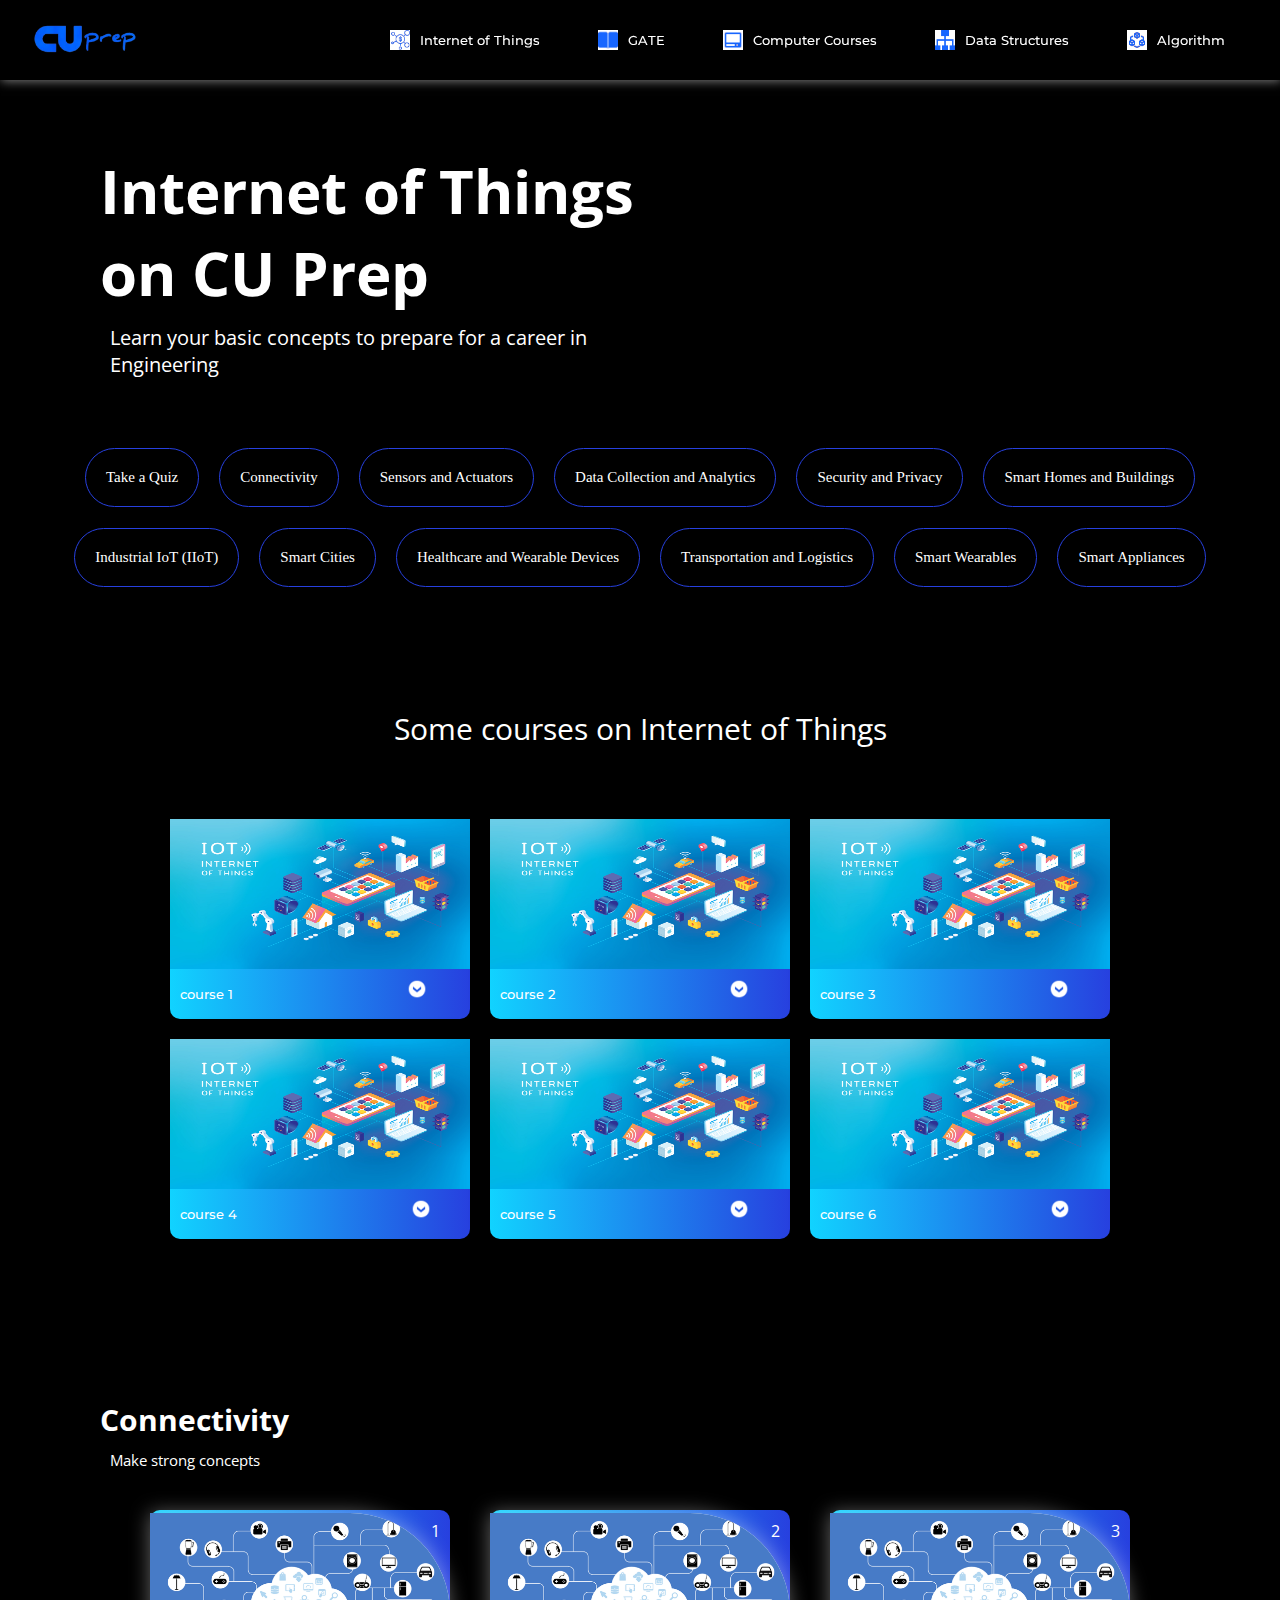
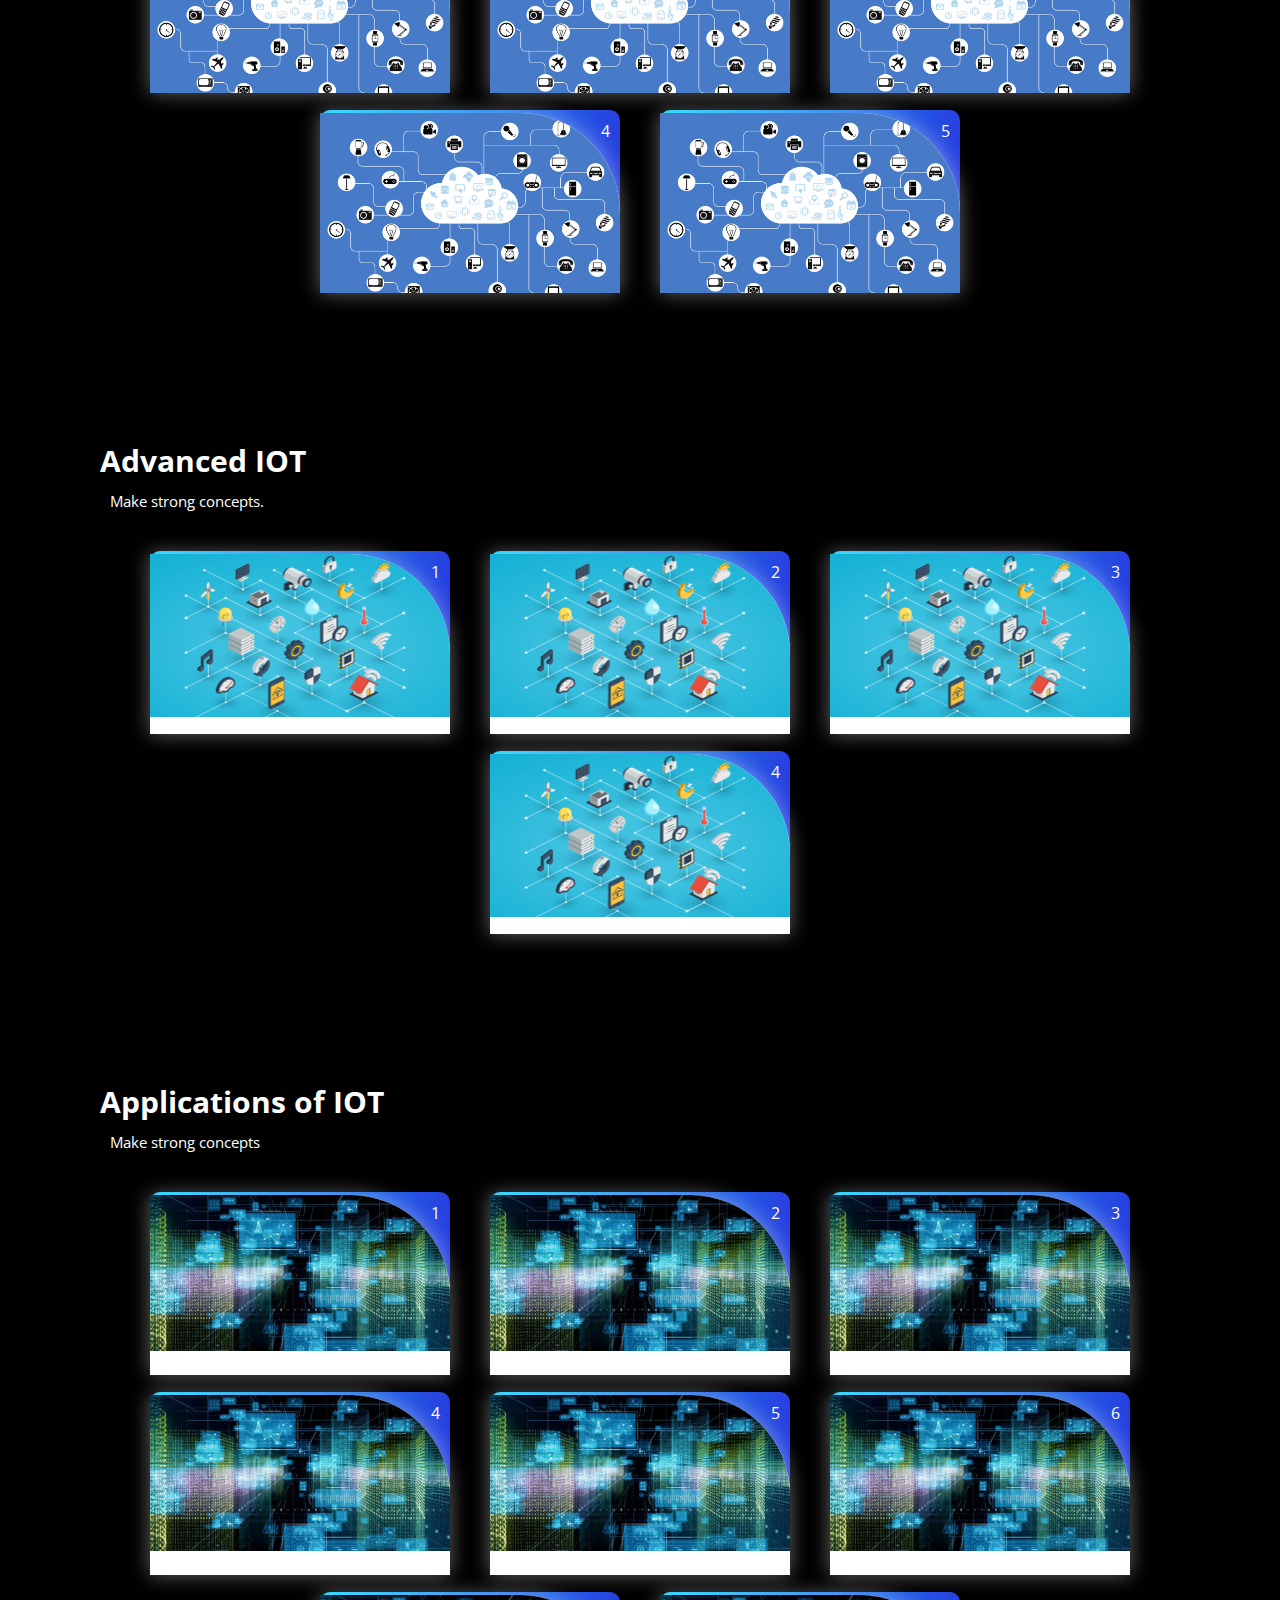
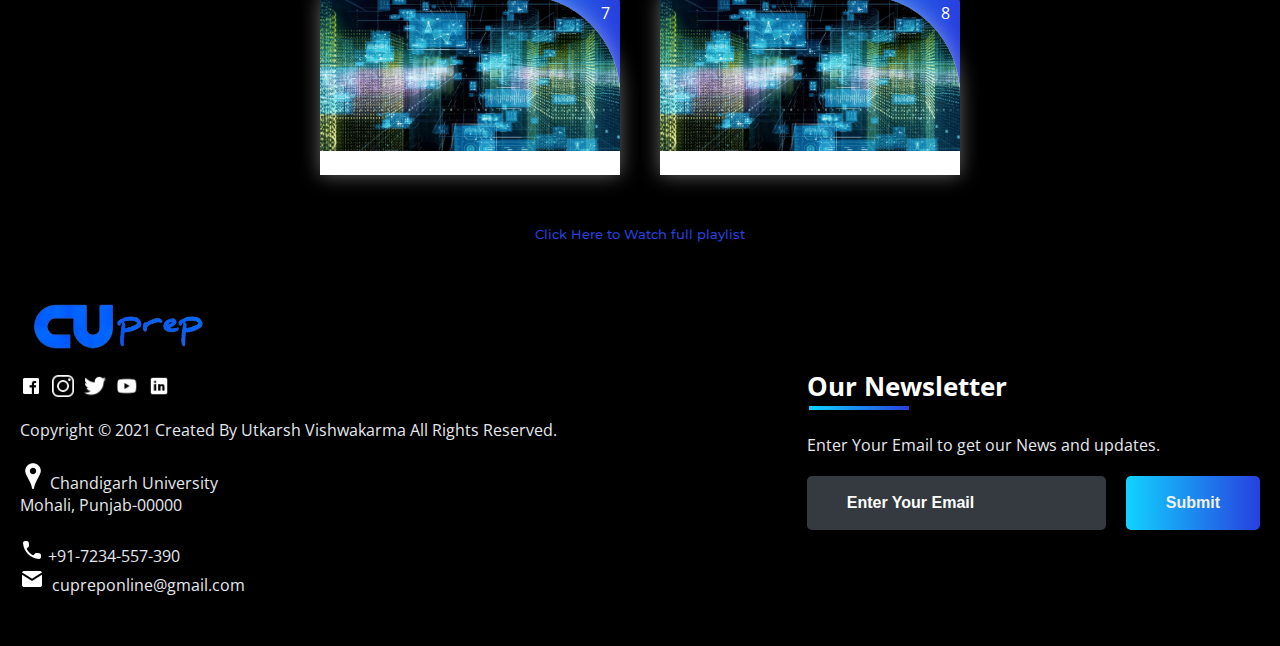
<file: subjects/iot.html>
<!DOCTYPE html>
<html>
  <head>
    <link
      rel="shortcut icon"
      type="png"
      href="../images/icon/1684150479379.png"
    />
    <title>Internet of Things on CU Prep</title>
    <link rel="stylesheet" type="text/css" href="subjects.css" />
    <script type="text/javascript" src="../script.js"></script>
  </head>
  <body>
    <!-- NAVIGATION -->
    <header>
      <div class="nav" id="nav">
        <div id="learned-logo">
          <a href="../index.html"
            ><img src="../images/icon/full logo.png" style="width: 120px"
          /></a>
        </div>
        <div class="switch-tab" id="switch-tab" onclick="switchTAB()">
          <img src="../images/icon/menu.png" />
        </div>
        <ul id="list-switch">
          <li>
            <div class="nav-subject-btn">
              <a href="Workshop.html"
                ><img src="../images/courses/d1.png" class="icon" />Internet of
                Things</a
              >
            </div>
          </li>
          <li>
            <div class="nav-subject-btn">
              <a href="gate.html"
                ><img src="../images/courses/paper.png" class="icon" />GATE</a
              >
            </div>
          </li>
          <li>
            <div class="nav-subject-btn">
              <a href="computer_courses.html"
                ><img
                  src="../images/courses/computer.png"
                  class="icon"
                />Computer Courses</a
              >
            </div>
          </li>
          <li>
            <div class="nav-subject-btn">
              <a href="computer_courses.html#data"
                ><img src="../images/courses/data.png" class="icon" />Data
                Structures</a
              >
            </div>
          </li>
          <li>
            <div class="nav-subject-btn">
              <a href="computer_courses.html#algo"
                ><img
                  src="../images/courses/algo.png"
                  class="icon"
                />Algorithm</a
              >
            </div>
          </li>
        </ul>
        <div class="search" id="search-switch">
          <input type="text" placeholder="Search" class="srch" /><button
            id="srchbtn"
          >
            <img src="../images/icon/white search.png" />
          </button>
        </div>
      </div>
    </header>

    <div class="title">
      <span>Internet of Things<br />on CU Prep</span>
      <div class="shortdesc">
        <p>
          Learn your basic concepts to prepare for a career in<br />Engineering
        </p>
      </div>
    </div>

    <!-- Quick Links -->
    <div class="course">
      <div class="cbox">
        <div class="det">
          <a href="quiz.html" target="_blank">Take a Quiz</a>
        </div>
        <div class="det">
          <a
            href="https://www.deakin.edu.au/students/study-support/faculties/sebe/abe/workshop/rules-safety"
            target="_blank"
            >Connectivity</a
          >
        </div>
        <div class="det">
          <a
            href="https://www.scu.edu/engineering/makerlab/tools--equipment/hand-tools/"
            target="_blank"
            >Sensors and Actuators</a
          >
        </div>
        <div class="det">
          <a href="https://en.wikipedia.org/wiki/Light" target="_blank"
            >Data Collection and Analytics</a
          >
        </div>
        <div class="det">
          <a
            href="https://www.keyence.com/ss/products/measure/welding/about/grouping.jsp"
            target="_blank"
            >Security and Privacy</a
          >
        </div>

        <div class="det">
          <a
            href="https://www.techtarget.com/whatis/definition/CAD-computer-aided-design"
            target="_blank"
            >Smart Homes and Buildings
          </a>
        </div>
        <div class="det">
          <a
            href="https://www.electronics-notes.com/articles/basic_concepts/"
            target="_blank"
            >Industrial IoT (IIoT)</a
          >
        </div>
        <div class="det">
          <a
            href="https://www.cmac.com.au/blog/difference-between-3d-printing-rapid-prototyping"
            target="_blank"
            >Smart Cities</a
          >
        </div>
        <div class="det">
          <a href="https://spencerauthor.com/pbl-workshops/"
            >Healthcare and Wearable Devices</a
          >
        </div>
        <div class="det">
          <a href="https://spencerauthor.com/pbl-workshops/"
            >Transportation and Logistics</a
          >
        </div>
        <div class="det">
          <a href="https://spencerauthor.com/pbl-workshops/">Smart Wearables</a>
        </div>
        <div class="det">
          <a href="https://spencerauthor.com/pbl-workshops/"
            >Smart Appliances</a
          >
        </div>
      </div>
    </div>

    <div class="inbt">Some courses on Internet of Things</div>

    <!-- COURSES AVAILABLE -->
    <div class="ccard">
      <center>
        <div class="ccardbox">
          <div class="dcard">
            <div class="fpart">
              <img src="../images/courses/internet-of-things-iot.jpg" />
            </div>
            <a href="https://www.youtube.com/watch?v=h0gWfVCSGQQ"
              ><div class="spart">
                course 1 <img src="../images/icon/dropdown.png" /></div
            ></a>
          </div>
          <div class="dcard">
            <div class="fpart">
              <img src="../images/courses/internet-of-things-iot.jpg" />
            </div>
            <a href="https://www.youtube.com/watch?v=b7GC4Zr74M0"
              ><div class="spart">
                course 2 <img src="../images/icon/dropdown.png" /></div
            ></a>
          </div>
          <div class="dcard">
            <div class="fpart">
              <img src="../images/courses/internet-of-things-iot.jpg" />
            </div>
            <a href="https://www.youtube.com/watch?v=D4ES8Y3IK_g"
              ><div class="spart">
                course 3 <img src="../images/icon/dropdown.png" /></div
            ></a>
          </div>
        </div>
        <div class="ccardbox">
          <div class="dcard">
            <div class="fpart">
              <img src="../images/courses/internet-of-things-iot.jpg" />
            </div>
            <a
              href="https://www.youtube.com/playlist?list=PL_zvrXFdKgZpCgI1ZgfbJUcuGTKLL8pMT"
              ><div class="spart">
                course 4 <img src="../images/icon/dropdown.png" /></div
            ></a>
          </div>
          <div class="dcard">
            <div class="fpart">
              <img src="../images/courses/internet-of-things-iot.jpg" />
            </div>
            <a
              href="https://www.youtube.com/playlist?list=PLEiEAq2VkUUImmTXP_YC2j5qIGOV9NPLy"
              ><div class="spart">
                course 5 <img src="../images/icon/dropdown.png" /></div
            ></a>
          </div>
          <div class="dcard">
            <div class="fpart">
              <img src="../images/courses/internet-of-things-iot.jpg" />
            </div>
            <a
              href="https://www.youtube.com/playlist?list=PLz8TdOA7NTzR1NxoC8yRIWfaO0Yrj9gVB"
              ><div class="spart">
                course 6 <img src="../images/icon/dropdown.png" /></div
            ></a>
          </div>
        </div>
      </center>
    </div>

    <!-- VIDEOS SECTION -->
    <div class="title2" id="organic">
      <span>Connectivity</span>
      <div class="shortdesc2">
        <p>Make strong concepts</p>
      </div>
    </div>

    <center>
      <div class="ccardbox2">
        <div class="dcard2">
          <span class="tag">1</span>
          <div class="fpart2">
            <a
              href="https://www.youtube.com/watch?v=APH6Nrar27w&list=PLYwpaL_SFmcB8fDd64B8SkJiPpEIzpCzC"
            >
              <img src="../images/courses/internetof things.png" />
            </a>
          </div>
        </div>
        <div class="dcard2">
          <span class="tag">2</span>
          <div class="fpart2">
            <a
              href="https://www.youtube.com/watch?v=APH6Nrar27w&list=PLYwpaL_SFmcB8fDd64B8SkJiPpEIzpCzC"
              ><img src="../images/courses/internetof things.png"
            /></a>
          </div>
        </div>
        <div class="dcard2">
          <span class="tag">3</span>
          <div class="fpart2">
            <a
              href="https://www.youtube.com/watch?v=APH6Nrar27w&list=PLYwpaL_SFmcB8fDd64B8SkJiPpEIzpCzC"
              ><img src="../images/courses/internetof things.png"
            /></a>
          </div>
        </div>
        <div class="dcard2">
          <span class="tag">4</span>
          <div class="fpart2">
            <a
              href="https://www.youtube.com/watch?v=APH6Nrar27w&list=PLYwpaL_SFmcB8fDd64B8SkJiPpEIzpCzC"
              ><img src="../images/courses/internetof things.png"
            /></a>
          </div>
        </div>

        <div class="dcard2">
          <span class="tag">5</span>
          <div class="fpart2">
            <a
              href="https://www.youtube.com/watch?v=APH6Nrar27w&list=PLYwpaL_SFmcB8fDd64B8SkJiPpEIzpCzC"
              ><img src="../images/courses/internetof things.png"
            /></a>
          </div>
        </div>
      </div>
    </center>

    <!-- VIDEOS SECTION -->

    <div class="title2" id="inorganic">
      <span>Advanced IOT</span>
      <div class="shortdesc2">
        <p>Make strong concepts.</p>
      </div>
    </div>
    <center>
      <div class="ccardbox2">
        <div class="dcard2">
          <span class="tag">1</span>
          <div class="fpart2">
            <a
              href="https://www.youtube.com/watch?v=APH6Nrar27w&list=PLYwpaL_SFmcB8fDd64B8SkJiPpEIzpCzC"
              ><img src="../images/courses/iotdownload.png"
            /></a>
          </div>
        </div>
        <div class="dcard2">
          <span class="tag">2</span>
          <div class="fpart2">
            <a
              href="https://www.youtube.com/watch?v=U1vH2_bkoJA&list=PLJu6FW_RN3r4SiYe4Lgf1dSpY6wDy4CO3&index=15"
            >
              <img src="../images/courses/iotdownload.png" />
            </a>
          </div>
        </div>
        <div class="dcard2">
          <span class="tag">3</span>
          <div class="fpart2">
            <a
              href="https://www.youtube.com/watch?v=APH6Nrar27w&list=PLYwpaL_SFmcB8fDd64B8SkJiPpEIzpCzC"
              ><img src="../images/courses/iotdownload.png"
            /></a>
          </div>
        </div>
        <div class="dcard2">
          <span class="tag">4</span>
          <div class="fpart2">
            <a
              href="https://www.youtube.com/watch?v=APH6Nrar27w&list=PLYwpaL_SFmcB8fDd64B8SkJiPpEIzpCzC4"
              ><img src="../images/courses/iotdownload.png"
            /></a>
          </div>
        </div>
      </div>
    </center>

    <!-- VIDEOS SECTION -->

    <div class="title2" id="physical">
      <span>Applications of IOT</span>
      <div class="shortdesc2">
        <p>Make strong concepts</p>
      </div>
    </div>
    <center>
      <div class="ccardbox2">
        <div class="dcard2">
          <span class="tag">1</span>
          <div class="fpart2">
            <a
              href="https://www.youtube.com/watch?v=APH6Nrar27w&list=PLYwpaL_SFmcB8fDd64B8SkJiPpEIzpCzC"
              ><img src="../images/courses/hero-glossary-iot.jpg"
            /></a>
          </div>
        </div>
        <div class="dcard2">
          <span class="tag">2</span>
          <div class="fpart2">
            <a
              href="https://www.youtube.com/watch?v=APH6Nrar27w&list=PLYwpaL_SFmcB8fDd64B8SkJiPpEIzpCzC"
              ><img src="../images/courses/hero-glossary-iot.jpg"
            /></a>
          </div>
        </div>
        <div class="dcard2">
          <span class="tag">3</span>
          <div class="fpart2">
            <a
              href="https://www.youtube.com/watch?v=APH6Nrar27w&list=PLYwpaL_SFmcB8fDd64B8SkJiPpEIzpCzC"
              ><img src="../images/courses/hero-glossary-iot.jpg"
            /></a>
          </div>
        </div>
        <div class="dcard2">
          <span class="tag">4</span>
          <div class="fpart2">
            <a
              href="https://www.youtube.com/watch?v=APH6Nrar27w&list=PLYwpaL_SFmcB8fDd64B8SkJiPpEIzpCzC"
              ><img src="../images/courses/hero-glossary-iot.jpg"
            /></a>
          </div>
        </div>

        <div class="dcard2">
          <span class="tag">5</span>
          <div class="fpart2">
            <a
              href="https://www.youtube.com/watch?v=APH6Nrar27w&list=PLYwpaL_SFmcB8fDd64B8SkJiPpEIzpCzC"
              ><img src="../images/courses/hero-glossary-iot.jpg"
            /></a>
          </div>
        </div>
        <div class="dcard2">
          <span class="tag">6</span>
          <div class="fpart2">
            <a
              href="https://www.youtube.com/watch?v=APH6Nrar27w&list=PLYwpaL_SFmcB8fDd64B8SkJiPpEIzpCzC"
              ><img src="../images/courses/hero-glossary-iot.jpg"
            /></a>
          </div>
        </div>
        <div class="dcard2">
          <span class="tag">7</span>
          <div class="fpart2">
            <a
              href="https://www.youtube.com/watch?v=APH6Nrar27w&list=PLYwpaL_SFmcB8fDd64B8SkJiPpEIzpCzC"
              ><img src="../images/courses/hero-glossary-iot.jpg"
            /></a>
          </div>
        </div>
        <div class="dcard2">
          <span class="tag">8</span>
          <div class="fpart2">
            <a
              href="https://www.youtube.com/watch?v=APH6Nrar27w&list=PLYwpaL_SFmcB8fDd64B8SkJiPpEIzpCzC"
              ><img src="../images/courses/hero-glossary-iot.jpg"
            /></a>
          </div>
        </div>
      </div>
    </center>
    <br /><br />
    <div class="click-me">
      <a
        href="https://www.youtube.com/playlist?list=PLYwpaL_SFmcB8fDd64B8SkJiPpEIzpCzC"
        target="_blank"
        >Click Here to Watch full playlist</a
      >
    </div>

    <!-- FOOTER -->
    <footer>
      <div class="footer-container">
        <div class="left-col">
          <img src="../images/icon/full logo.png" style="width: 200px" />
          <div class="logo"></div>
          <div class="social-media">
            <a href="#"><img src="../images/icon\fb.png" /></a>
            <a href="#"><img src="../images/icon\insta.png" /></a>
            <a href="#"><img src="../images/icon\tt.png" /></a>
            <a href="#"><img src="../images/icon\ytube.png" /></a>
            <a href="#"><img src="../images/icon\linkedin.png" /></a>
          </div>
          <br /><br />
          <p class="rights-text">
            Copyright © 2021 Created By Utkarsh Vishwakarma All Rights Reserved.
          </p>
          <br />
          <p>
            <img src="../images/icon/location.png" /> Chandigarh University<br />Mohali,
            Punjab-00000
          </p>
          <br />
          <p>
            <img src="../images/icon/phone.png" /> +91-7234-557-390<br /><img
              src="../images/icon/mail.png"
            />&nbsp; cupreponline@gmail.com
          </p>
        </div>
        <div class="right-col">
          <h1 style="color: #fff">Our Newsletter</h1>
          <div class="border"></div>
          <br />
          <p>Enter Your Email to get our News and updates.</p>
          <form class="newsletter-form">
            <input class="txtb" type="email" placeholder="Enter Your Email" />
            <input class="btn" type="submit" value="Submit" />
          </form>
        </div>
      </div>
    </footer>
  </body>
</html>
</file>
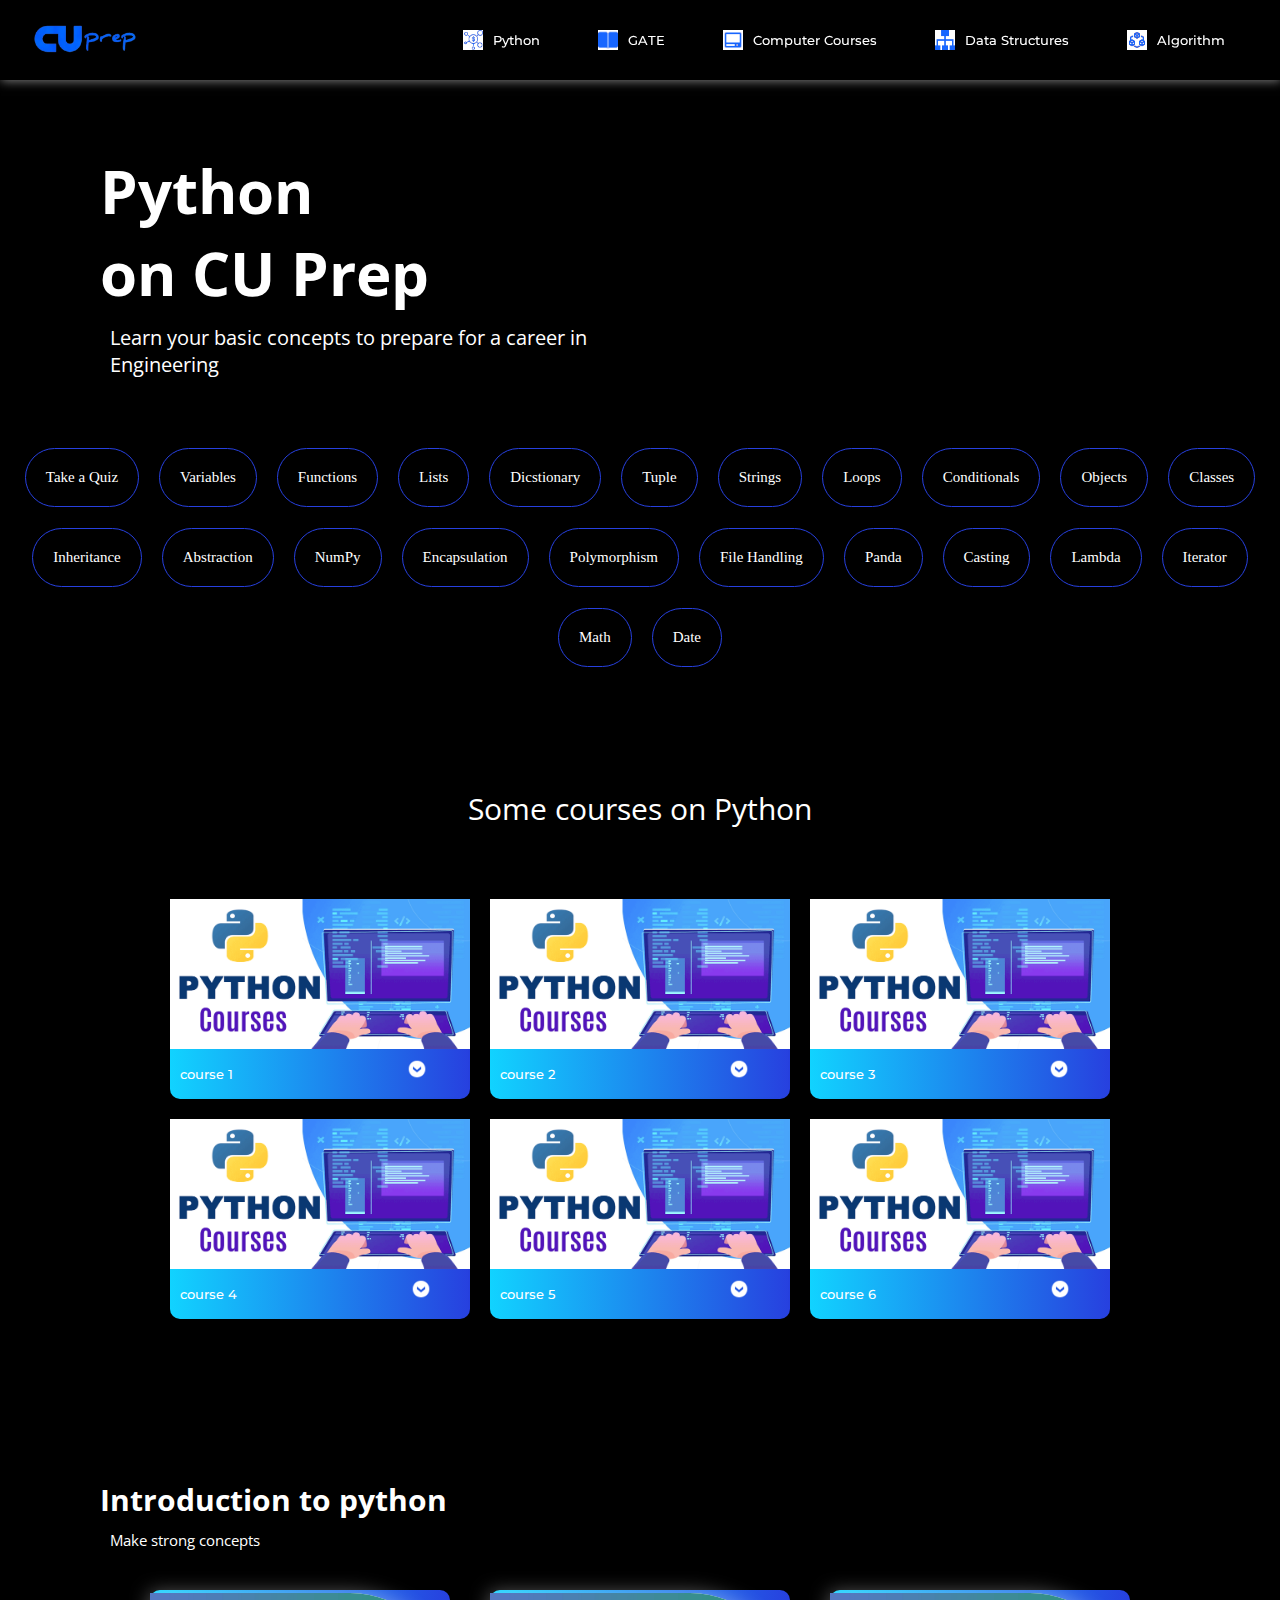
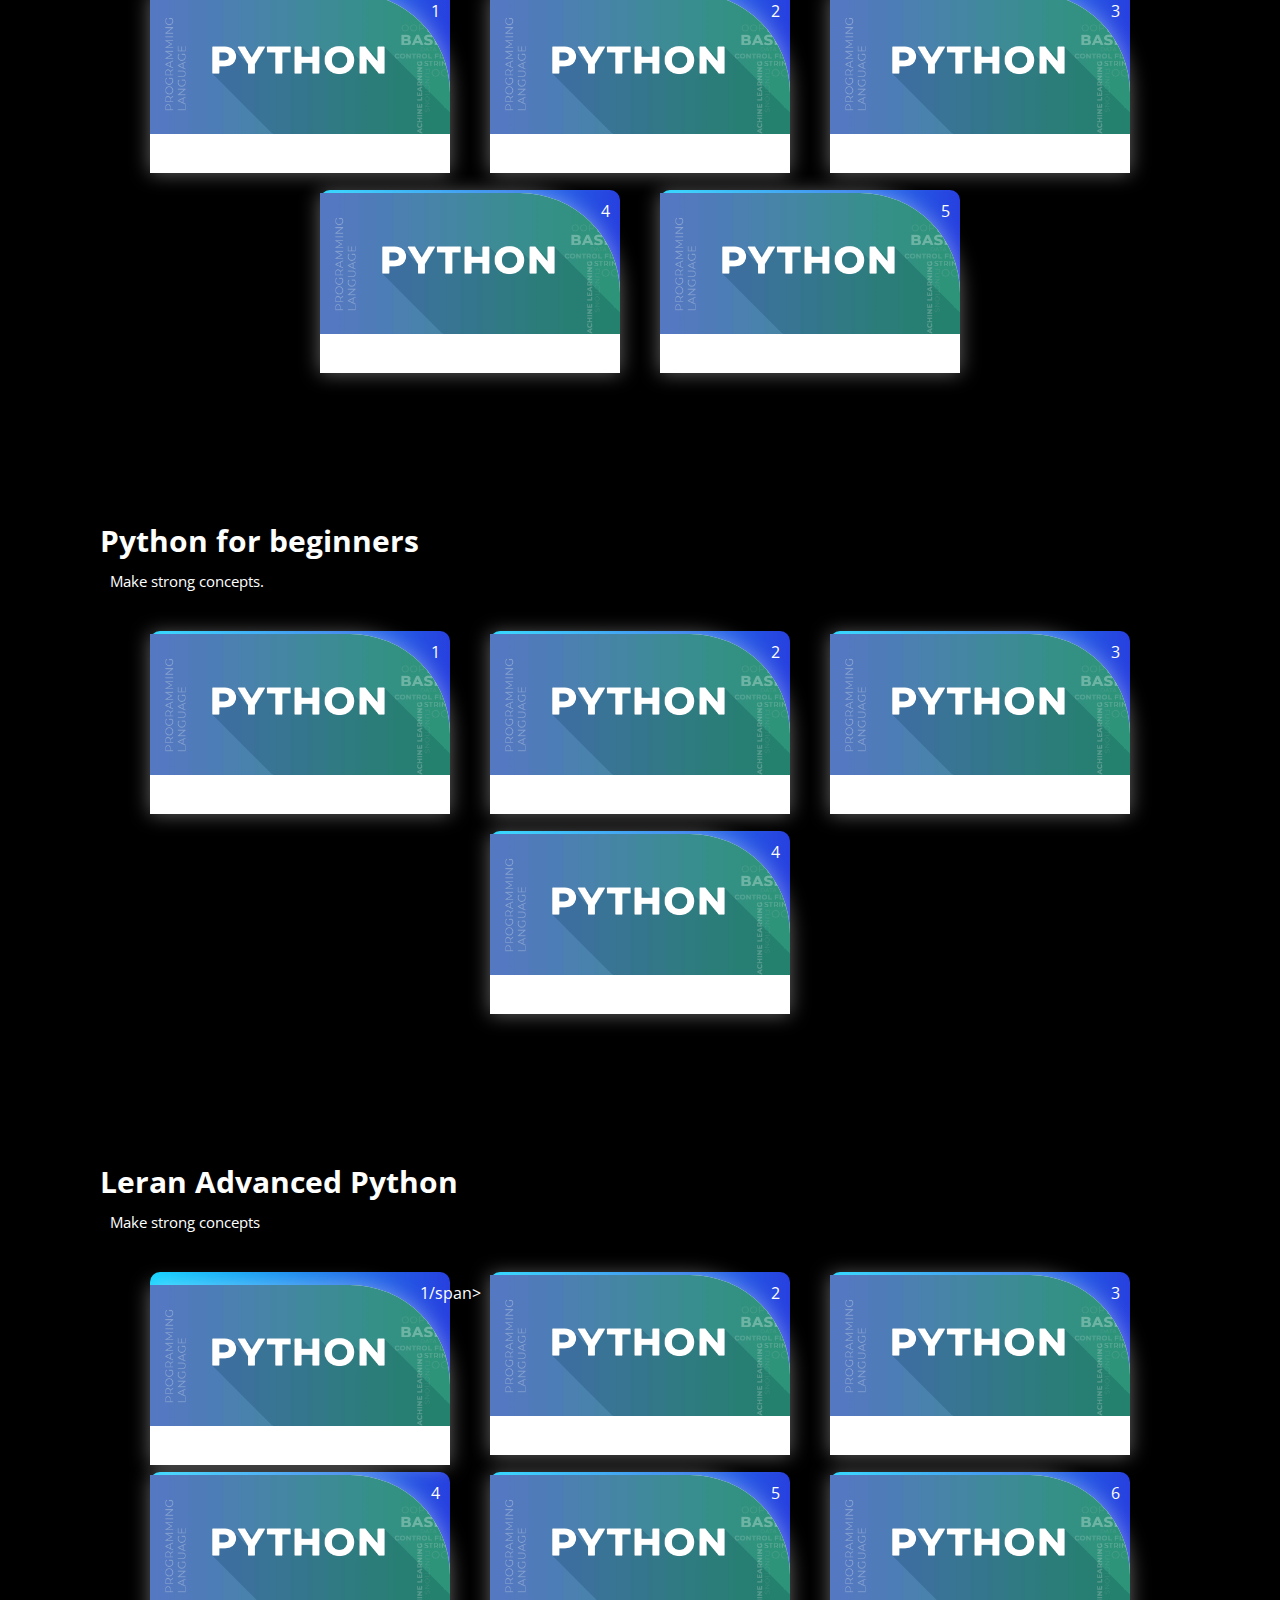
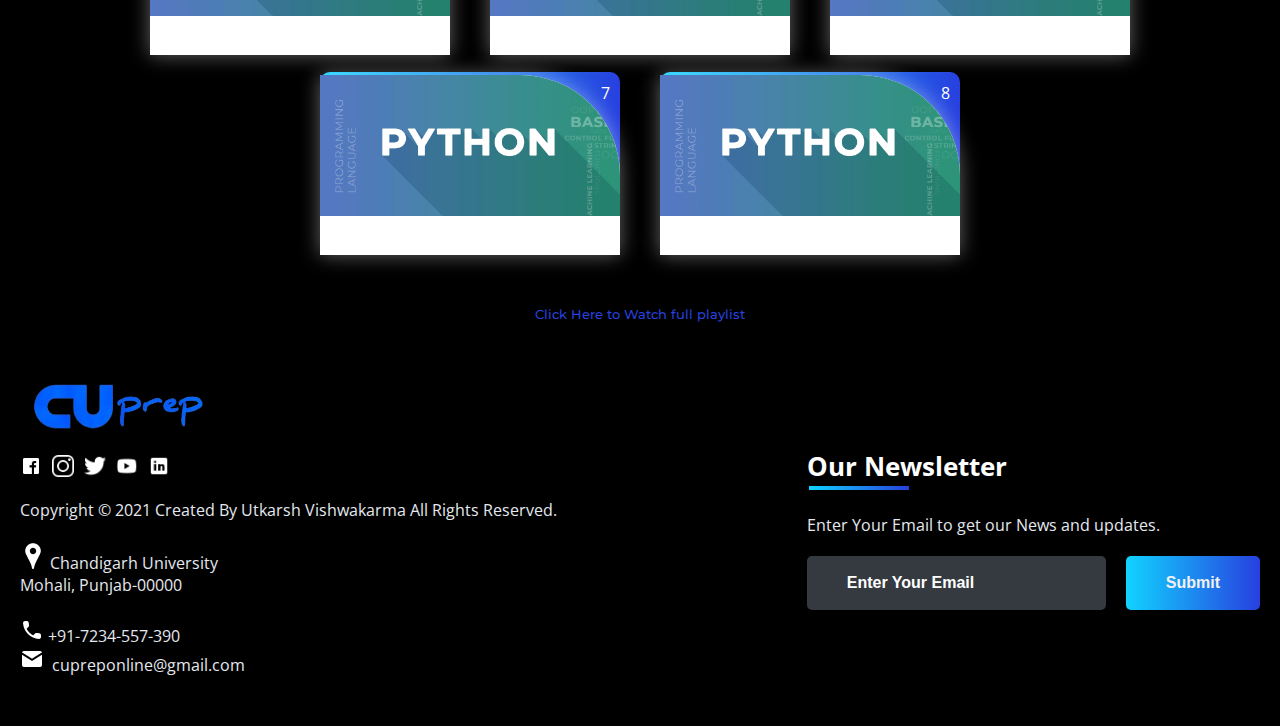
<file: subjects/python.html>
<!DOCTYPE html>
<html>
  <head>
    <link rel="shortcut icon" type="png" href="../images/icon/1684150479379.png" />
    <title>Python
      on CU Prep</title>
    <link rel="stylesheet" type="text/css" href="subjects.css" />
    <script type="text/javascript" src="../script.js"></script>
  </head>
  <body>
    <!-- NAVIGATION -->
    <header>
      <div class="nav" id="nav">
        <div id="learned-logo">
          <a href="../index.html"
            ><img src="../images/icon/full logo.png" style="width: 120px"
          /></a>
        </div>
        <div class="switch-tab" id="switch-tab" onclick="switchTAB()">
          <img src="../images/icon/menu.png" />
        </div>
        <ul id="list-switch">
          <li>
            <div class="nav-subject-btn">
              <a href="Workshop.html"
                ><img src="../images/courses/d1.png" class="icon" />Python</a
              >
            </div>
          </li>
          <li>
            <div class="nav-subject-btn">
              <a href="gate.html"
                ><img src="../images/courses/paper.png" class="icon" />GATE</a
              >
            </div>
          </li>
          <li>
            <div class="nav-subject-btn">
              <a href="computer_courses.html"
                ><img
                  src="../images/courses/computer.png"
                  class="icon"
                />Computer Courses</a
              >
            </div>
          </li>
          <li>
            <div class="nav-subject-btn">
              <a href="computer_courses.html#data"
                ><img src="../images/courses/data.png" class="icon" />Data
                Structures</a
              >
            </div>
          </li>
          <li>
            <div class="nav-subject-btn">
              <a href="computer_courses.html#algo"
                ><img
                  src="../images/courses/algo.png"
                  class="icon"
                />Algorithm</a
              >
            </div>
          </li>

        </ul>
        <div class="search" id="search-switch">
          <input type="text" placeholder="Search" class="srch" /><button
            id="srchbtn"
          >
            <img src="../images/icon/white search.png" />
          </button>
        </div>
      </div>
    </header>

    <div class="title">
      <span>Python<br />on CU Prep</span>
      <div class="shortdesc">
        <p>
          Learn your basic concepts to prepare for a career in<br />Engineering
        </p>
      </div>
    </div>

    <!-- Quick Links -->
    <div class="course">
      <div class="cbox">
        <div class="det">
          <a href="quiz.html" target="_blank"
            >Take a Quiz</a
          >
        </div>
        <div class="det">
          <a href="https://www.w3schools.com/python/python_variables.asp" target="_blank"
            >Variables</a
          >
        </div>
        <div class="det">
          <a href="https://www.w3schools.com/python/python_functions.asp" target="_blank"
            >Functions</a
          >
        </div>
        <div class="det">
          <a href="https://www.w3schools.com/python/python_lists.asp" target="_blank"
            >Lists</a
          >
        </div>
        <div class="det">
          <a
            href="https://www.w3schools.com/python/python_dictionaries.asp"
            target="_blank"
            >Dicstionary</a
          >
        </div>

        <div class="det">
          <a href="https://www.w3schools.com/python/python_tuples.asp" target="_blank"
            >Tuple
          </a>
        </div>
        <div class="det">
          <a href="https://www.w3schools.com/python/python_strings.asp" target="_blank"
            >Strings</a
          >
        </div>
        <div class="det">
          <a href="https://www.w3schools.com/python/python_while_loops.asp" target="_blank"
            >Loops</a
          >
        </div>
        <div class="det">
          <a href="https://www.w3schools.com/python/python_conditions.asp">Conditionals</a>
        </div>
        <div class="det">
          <a href="https://www.w3schools.com/python/python_classes.asp">Objects</a>
        </div>
        <div class="det">
          <a href="https://www.w3schools.com/python/python_classes.asp">Classes</a>
        </div>
        <div class="det">
          <a href="https://www.w3schools.com/python/python_inheritance.asp">Inheritance</a>
        </div>
        <div class="det">
          <a href="https://www.w3schools.com/python/python_polymorphism.asp">Abstraction</a>
        </div>
        <div class="det">
          <a href="https://www.w3schools.com/python/numpy/default.asp">NumPy</a>
        </div>
        <div class="det">
          <a href="https://www.w3schools.com/python/python_classes.asp">Encapsulation</a>
        </div>
        <div class="det">
          <a href="https://www.w3schools.com/python/python_polymorphism.asp">Polymorphism</a>
        </div>
        <div class="det">
          <a href="https://www.w3schools.com/python/python_file_handling.asp">File Handling</a>
        </div>
        <div class="det">
          <a href="https://www.w3schools.com/python/pandas/default.asp">Panda</a>
        </div> <div class="det">
          <a href="https://www.w3schools.com/python/python_casting.asp">Casting</a>
        </div> <div class="det">
          <a href="https://www.w3schools.com/python/python_lambda.asp">Lambda</a>
        </div> <div class="det">
          <a href="https://www.w3schools.com/python/python_iterators.asp">Iterator</a>
        </div> <div class="det">
          <a href="https://www.w3schools.com/python/python_math.asp">Math</a>
        </div> <div class="det">
          <a href="https://www.w3schools.com/python/python_datetime.asp">Date</a>
        </div> 
      </div>
    </div>

    <div class="inbt">Some courses on Python</div>

    <!-- COURSES AVAILABLE -->
    <div class="ccard">
      <center>
        <div class="ccardbox">
          <div class="dcard">
            <div class="fpart"><img src="../images/courses/python-course.png" /></div>
            <a
              href="https://www.youtube.com/watch?v=gfDE2a7MKjA"
              ><div class="spart">
                course 1 <img src="../images/icon/dropdown.png" /></div
            ></a>
          </div>
          <div class="dcard">
            <div class="fpart">
              <img src="../images/courses/python-course.png" />
            </div>
            <a
              href="https://www.youtube.com/playlist?list=PLu0W_9lII9agwh1XjRt242xIpHhPT2llg"
              ><div class="spart">
                course 2 <img src="../images/icon/dropdown.png" /></div
            ></a>
          </div>
          <div class="dcard">
            <div class="fpart">
              <img src="../images/courses/python-course.png" />
            </div>
            <a
              href="https://www.youtube.com/watch?v=_uQrJ0TkZlc"
              ><div class="spart">
                course 3 <img src="../images/icon/dropdown.png" /></div
            ></a>
          </div>
        </div>
        <div class="ccardbox">
          <div class="dcard">
            <div class="fpart"><img src="../images/courses/python-course.png" /></div>
            <a
              href="https://www.youtube.com/watch?v=_uQrJ0TkZlc"
              ><div class="spart">
                course 4 <img src="../images/icon/dropdown.png" /></div
            ></a>
          </div>
          <div class="dcard">
            <div class="fpart"><img src="../images/courses/python-course.png" /></div>
            <a
              href="https://www.youtube.com/watch?v=gfDE2a7MKjA
              "
              ><div class="spart">
                course 5 <img src="../images/icon/dropdown.png" /></div
            ></a>
          </div>
          <div class="dcard">
            <div class="fpart">
              <img src="../images/courses/python-course.png" />
            </div>
            <a
              href="https://www.youtube.com/playlist?list=PLu0W_9lII9agwh1XjRt242xIpHhPT2llg"
              ><div class="spart">
                course 6 <img src="../images/icon/dropdown.png" /></div
            ></a>
          </div>
        </div>
      </center>
    </div>

    <!-- VIDEOS SECTION -->
    <div class="title2" id="organic">
      <span>Introduction to python</span>
      <div class="shortdesc2">
        <p>Make strong concepts</p>
      </div>
    </div>

    <center>
      <div class="ccardbox2">
        <div class="dcard2">
          <span class="tag">1</span>
          <div class="fpart2">
            <a
              href="https://www.youtube.com/watch?v=gfDE2a7MKjA"
            >
              <img src="../images/courses/Python4.png" />
            </a>
          </div>
        </div>
        <div class="dcard2">
          <span class="tag">2</span>
          <div class="fpart2">
            <a
              href="https://www.youtube.com/watch?v=_uQrJ0TkZlc"
              ><img src="../images/courses/Python4.png"
            /></a>
          </div>
        </div>
        <div class="dcard2">
          <span class="tag">3</span>
          <div class="fpart2">
            <a
              href="https://www.youtube.com/watch?v=gfDE2a7MKjA"
              ><img src="../images/courses/Python4.png"
            /></a>
          </div>
        </div>
        <div class="dcard2">
          <span class="tag">4</span>
          <div class="fpart2">
            <a
              href="https://www.youtube.com/watch?v=_uQrJ0TkZlc"
              ><img src="../images/courses/Python4.png"
            /></a>
          </div>
        </div>

        <div class="dcard2">
          <span class="tag">5</span>
          <div class="fpart2">
            <a
              href="https://www.youtube.com/watch?v=gfDE2a7MKjA"
              ><img src="../images/courses/Python4.png"
            /></a>
          </div>
        </div>
      </div>
    </center>


  

    <!-- VIDEOS SECTION -->

    <div class="title2" id="inorganic">
      <span>Python for beginners</span>
      <div class="shortdesc2">
        <p>Make strong concepts.</p>
      </div>
    </div>
    <center>
      <div class="ccardbox2">
        <div class="dcard2">
          <span class="tag">1</span>
          <div class="fpart2">
            <a
              href="https://www.youtube.com/watch?v=_uQrJ0TkZlc"
              ><img src="../images/courses/Python4.png"
            /></a>
          </div>
        </div>
        <div class="dcard2">
          <span class="tag">2</span>
          <div class="fpart2">
            <a
              href="https://www.youtube.com/watch?v=gfDE2a7MKjA"
            >
              <img src="../images/courses/Python4.png" />
            </a>
          </div>
        </div>
        <div class="dcard2">
          <span class="tag">3</span>
          <div class="fpart2">
            <a
              href="https://www.youtube.com/watch?v=_uQrJ0TkZlc"
              ><img src="../images/courses/Python4.png"
            /></a>
          </div>
        </div>
        <div class="dcard2">
          <span class="tag">4</span>
          <div class="fpart2">
            <a
              href="https://www.youtube.com/watch?v=gfDE2a7MKjA"
              ><img src="../images/courses/Python4.png"
            /></a>
          </div>
        </div>
      </div>
    </center>


    <!-- VIDEOS SECTION -->

    <div class="title2" id="physical">
      <span>Leran Advanced Python</span>
      <div class="shortdesc2">
        <p>Make strong concepts</p>
      </div>
    </div>
    <center>
      <div class="ccardbox2">
        <div class="dcard2">
          <span class="tag">1/span>
          <div class="fpart2">
            <a href="https://www.youtube.com/watch?v=gfDE2a7MKjA"><img src="../images/courses/Python4.png" /></a>
            
          </div>
        </div>
        <div class="dcard2">
          <span class="tag">2</span>
          <div class="fpart2">
            <a href="https://www.youtube.com/watch?v=_uQrJ0TkZlc"><img src="../images/courses/Python4.png" /></a>
            
          </div>
        </div>
        <div class="dcard2">
          <span class="tag">3</span>
          <div class="fpart2">
            <a href="https://www.youtube.com/watch?v=gfDE2a7MKjA"><img src="../images/courses/Python4.png" /></a>
            
          </div>
        </div>
        <div class="dcard2">
          <span class="tag">4</span>
          <div class="fpart2">
            <a href="https://www.youtube.com/watch?v=_uQrJ0TkZlc"><img src="../images/courses/Python4.png" /></a>
            
          </div>
        </div>

        <div class="dcard2">
          <span class="tag">5</span>
          <div class="fpart2">
            <a href="https://www.youtube.com/watch?v=gfDE2a7MKjA"><img src="../images/courses/Python4.png" /></a>
            
          </div>
        </div>
        <div class="dcard2">
          <span class="tag">6</span>
          <div class="fpart2">
            <a href="https://www.youtube.com/watch?v=_uQrJ0TkZlc"><img src="../images/courses/Python4.png" /></a>
            
          </div>
        </div>
        <div class="dcard2">
          <span class="tag">7</span>
          <div class="fpart2">
            <a href="https://www.youtube.com/watch?v=gfDE2a7MKjA"><img src="../images/courses/Python4.png" /></a>
            
          </div>
        </div>
        <div class="dcard2">
          <span class="tag">8</span>
          <div class="fpart2">
            <a href="https://www.youtube.com/watch?v=_uQrJ0TkZlc"><img src="../images/courses/Python4.png" /></a>
            
          </div>
        </div>
      </div>
    </center>
    <br /><br />
    <div class="click-me">
      <a
        href="https://www.youtube.com/playlist?list=PLu0W_9lII9agwh1XjRt242xIpHhPT2llg"
        target="_blank"
        >Click Here to Watch full playlist</a
      >
    </div>
   

   
    <!-- FOOTER -->
    <footer>
      <div class="footer-container">
        <div class="left-col">
          <img src="../images/icon/full logo.png" style="width: 200px" />
          <div class="logo"></div>
          <div class="social-media">
            <a href="#"><img src="../images/icon\fb.png" /></a>
            <a href="#"><img src="../images/icon\insta.png" /></a>
            <a href="#"><img src="../images/icon\tt.png" /></a>
            <a href="#"><img src="../images/icon\ytube.png" /></a>
            <a href="#"><img src="../images/icon\linkedin.png" /></a>
          </div>
          <br /><br />
          <p class="rights-text">
            Copyright © 2021 Created By Utkarsh Vishwakarma All
            Rights Reserved.
          </p>
          <br />
          <p>
            <img src="../images/icon/location.png" /> Chandigarh University<br />Mohali,
            Punjab-00000
          </p>
          <br />
          <p>
            <img src="../images/icon/phone.png" /> +91-7234-557-390<br /><img
              src="../images/icon/mail.png"
            />&nbsp; cupreponline@gmail.com
          </p>
        </div>
        <div class="right-col">
          <h1 style="color: #fff">Our Newsletter</h1>
          <div class="border"></div>
          <br />
          <p>Enter Your Email to get our News and updates.</p>
          <form class="newsletter-form">
            <input class="txtb" type="email" placeholder="Enter Your Email" />
            <input class="btn" type="submit" value="Submit" />
          </form>
        </div>
      </div>
    </footer>
  </body>
</html>
</file>
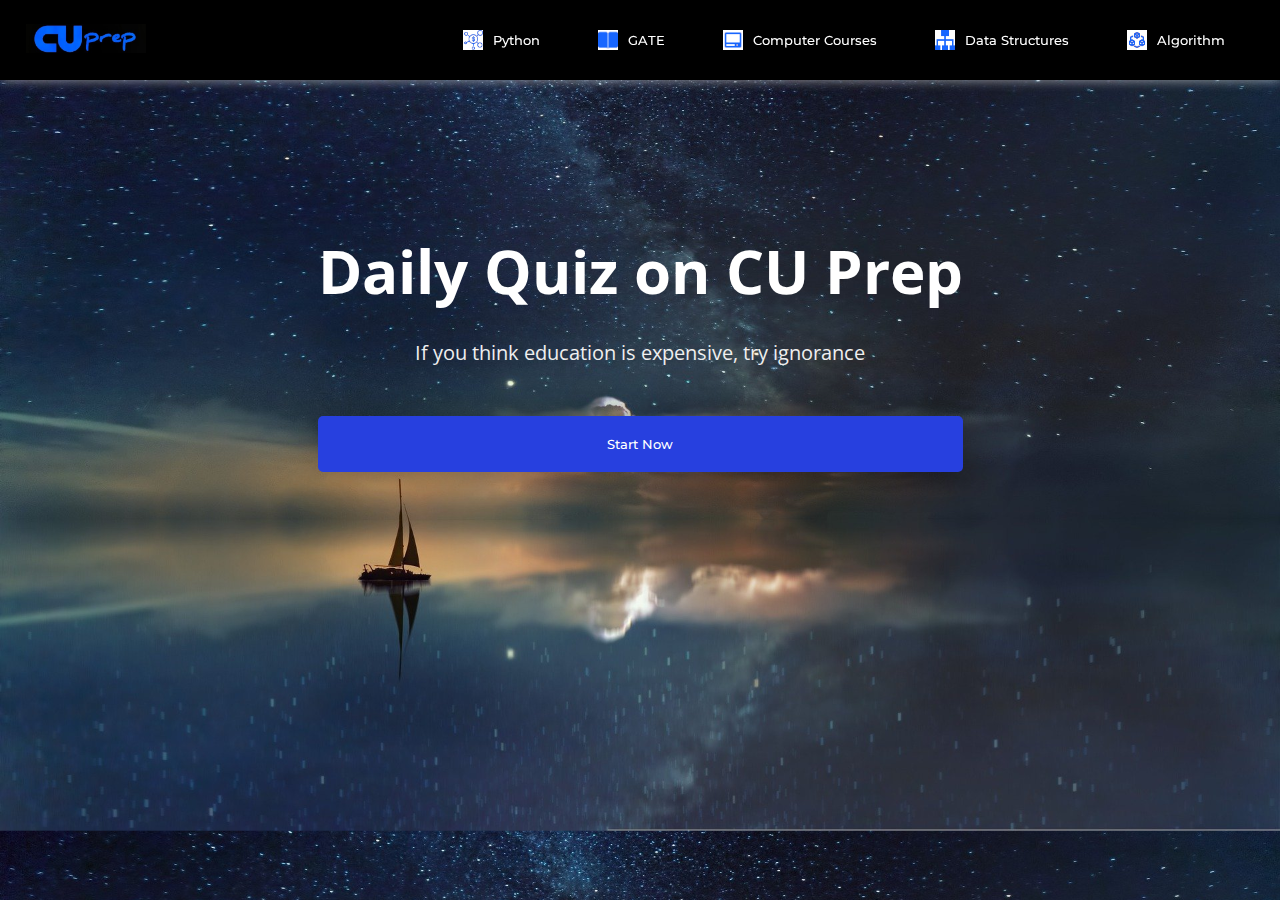
<file: subjects/quiz.html>
<!DOCTYPE html>
<html>
<head>
	<link rel="shortcut icon" type="png" href="../images/icon/favicon.png">
	<title>Quiz on CU Prep</title>
	<link rel="stylesheet" type="text/css" href="quizStyle.css">
	<script type="text/javascript" src="../script.js"></script>
</head>
<body>
	
<!-- NAVIGATION -->
	<header>
		<div class="nav" id="nav">
			<div id="learned-logo">
			<a href="../index.html"><img src="../images/icon/logo.png" style="width: 120px;"></a></div>
			<div class="switch-tab" id="switch-tab" onclick="switchTAB()"><img src="../images/icon/menu.png"></div>
			<ul id="list-switch">
				<li>
				  <div class="nav-subject-btn">
					<a href="python.html"
					  ><img src="../images/courses/d1.png" class="icon" />Python</a
					>
				  </div>
				</li>
				<li>
				  <div class="nav-subject-btn">
					<a href="#"
					  ><img src="../images/courses/paper.png" class="icon" />GATE</a
					>
				  </div>
				</li>
				<li>
				  <div class="nav-subject-btn">
					<a href="computer_courses.html"
					  ><img
						src="../images/courses/computer.png"
						class="icon"
					  />Computer Courses</a
					>
				  </div>
				</li>
				<li>
				  <div class="nav-subject-btn">
					<a href="computer_courses.html#data"
					  ><img src="../images/courses/data.png" class="icon" />Data
					  Structures</a
					>
				  </div>
				</li>
				<li>
				  <div class="nav-subject-btn">
					<a href="computer_courses.html#algo"
					  ><img
						src="../images/courses/algo.png"
						class="icon"
					  />Algorithm</a
					>
				  </div>
				</li>

			  </ul>
			  <div class="search" id="search-switch">
				<input type="text" placeholder="Search" class="srch" /><button
				  id="srchbtn"
				>
				  <img src="../images/icon/white search.png" />
				</button>
			  </div>
		</div>
	</header>
	

<!-- MAIN Heading of Page -->
	<div class="title" id="title">
		<span>Daily Quiz on CU Prep</span>
		<div class="shortdesc"><br>
			<p>If you think education is expensive, try ignorance</p>
		</div>
		<button onclick="startquiz()">Start Now</button>
	</div>


<div class="panel" id="panel">
	
	<div class="left-side" id="left">
		<ul>
			<li onclick="quizt(1)">HOME</li>
			<li onclick="quizt(2)">COA</li>
			<li onclick="quizt(3)">DBMS</li>
			<li onclick="quizt(4)">GATE</li>
			<li onclick="quizt(5)">C/C++</li>
			<li onclick="quizt(6)">Java</li>
			<li onclick="quizt(7)">Python</li>
			<li onclick="quizt(8)">JavaScript</li>
			<li onclick="quizt(9)">Data Structures</li>
			<li onclick="quizt(10)">Algorithm</li>
			<li onclick="quizt(11)">Interview Questions</li>
		</ul>
	</div>

	<div class="right-side" id="right">
		<div id="quiz-container">
			
			<div id="f1"><div class="quiz-frame main-frame"></div></div>

			<div id="f2"><iframe class="quiz-frame" src="Quiz App Master/Quiz-index.html" frameborder="0" marginheight="0" marginwidth="0">Loading…</iframe></div>
			
			<div id="f3"><iframe class="quiz-frame" src="Quiz App Master/Quiz-index.html" frameborder="0" marginheight="0" marginwidth="0">Loading…</iframe></div>
			
			<div id="f4"><iframe class="quiz-frame" src="Quiz App Master/Quiz-index.html" frameborder="0" marginheight="0" marginwidth="0">Loading…</iframe></div>

			<div id="f5"><iframe class="quiz-frame" src="Quiz App Master/Quiz-index.html"  frameborder="0" marginheight="0" marginwidth="0">Loading…</iframe></iframe></div>
			
			<div id="f6"><iframe class="quiz-frame" src="Quiz App Master/Quiz-index.html" frameborder="0" marginheight="0" marginwidth="0">Loading…</iframe></div>
			
			<div id="f7"><iframe class="quiz-frame" src="Quiz App Master/Quiz-index.html" frameborder="0" marginheight="0" marginwidth="0">Loading…</iframe></div>

			<div id="f8"><iframe class="quiz-frame" src="Quiz App Master/Quiz-index.html" frameborder="0" marginheight="0" marginwidth="0">Loading…</iframe></div>

			<div id="f9"><iframe class="quiz-frame" src="Quiz App Master/Quiz-index.html" frameborder="0" marginheight="0" marginwidth="0">Loading…</iframe></div>
			
			<div id="f10"><iframe class="quiz-frame" src="Quiz App Master/Quiz-index.html" frameborder="0" marginheight="0" marginwidth="0">Loading…</iframe></div>

			<div id="f11"><iframe class="quiz-frame" src="Quiz App Master/Quiz-index.html" frameborder="0" marginheiclass="quiz-frame" ght="0" marginwidth="0">Loading…</iframe></div>

		</div>
	</div>

</div>

	<script type="text/javascript" src="../script.js"></script>

	<script>
		const lis = document.querySelectorAll('li');

		lis.forEach(element => {
			element.addEventListener('click', (e) => {
				localStorage.setItem('category', e.target.innerText);
			
			})
		});


	</script>
</body>
</html>
</file>
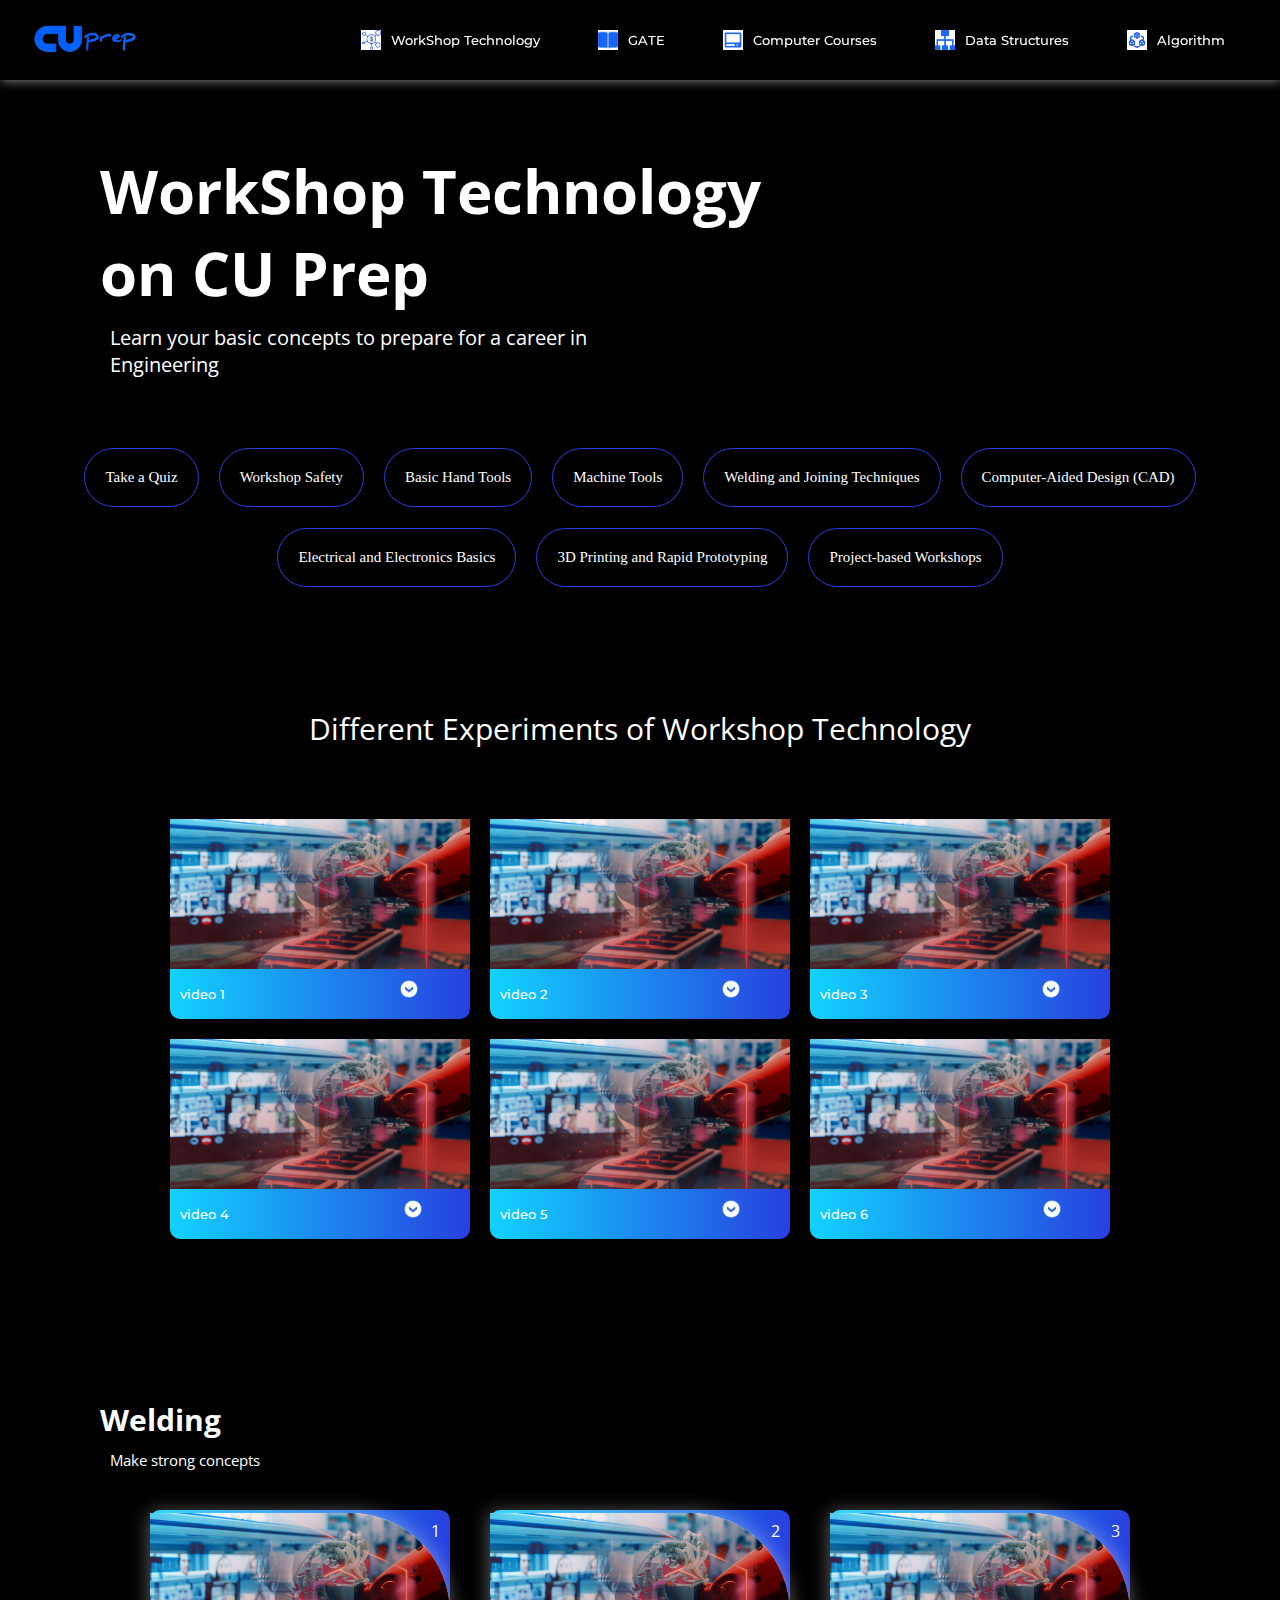
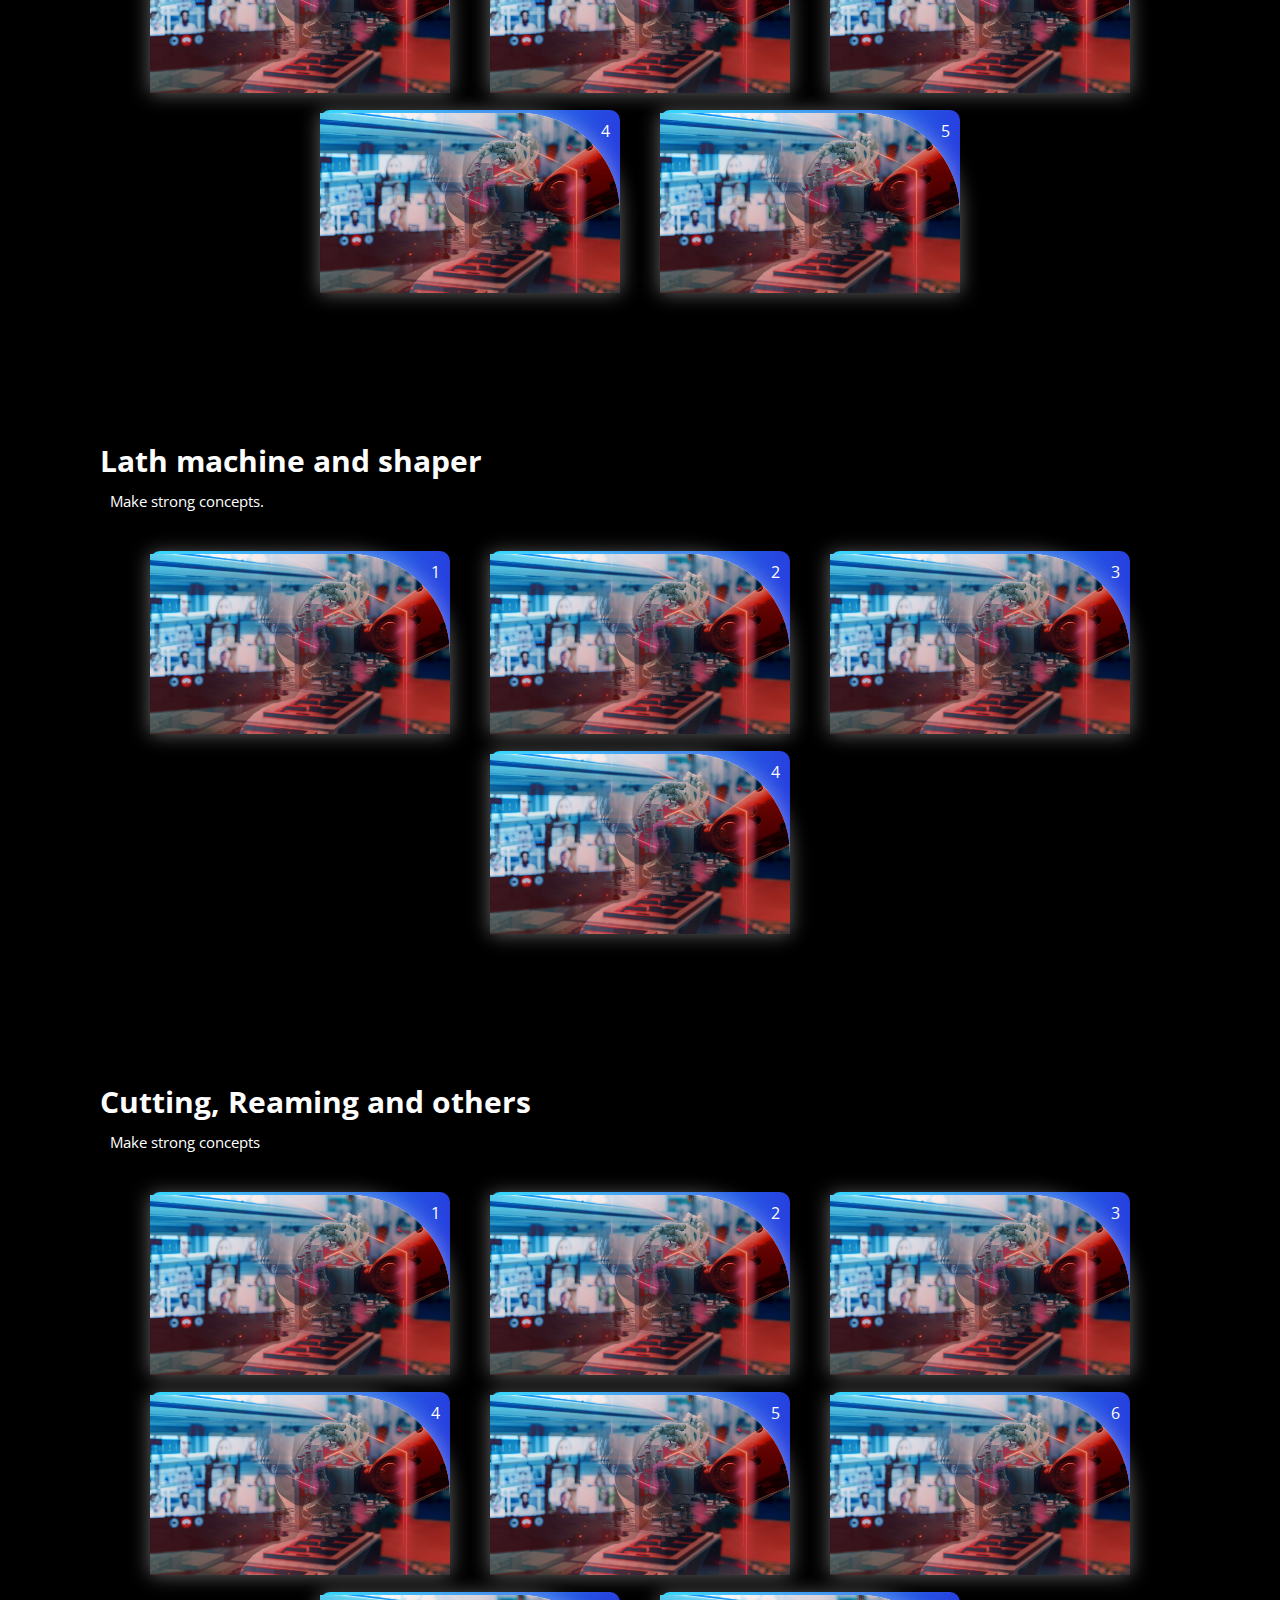
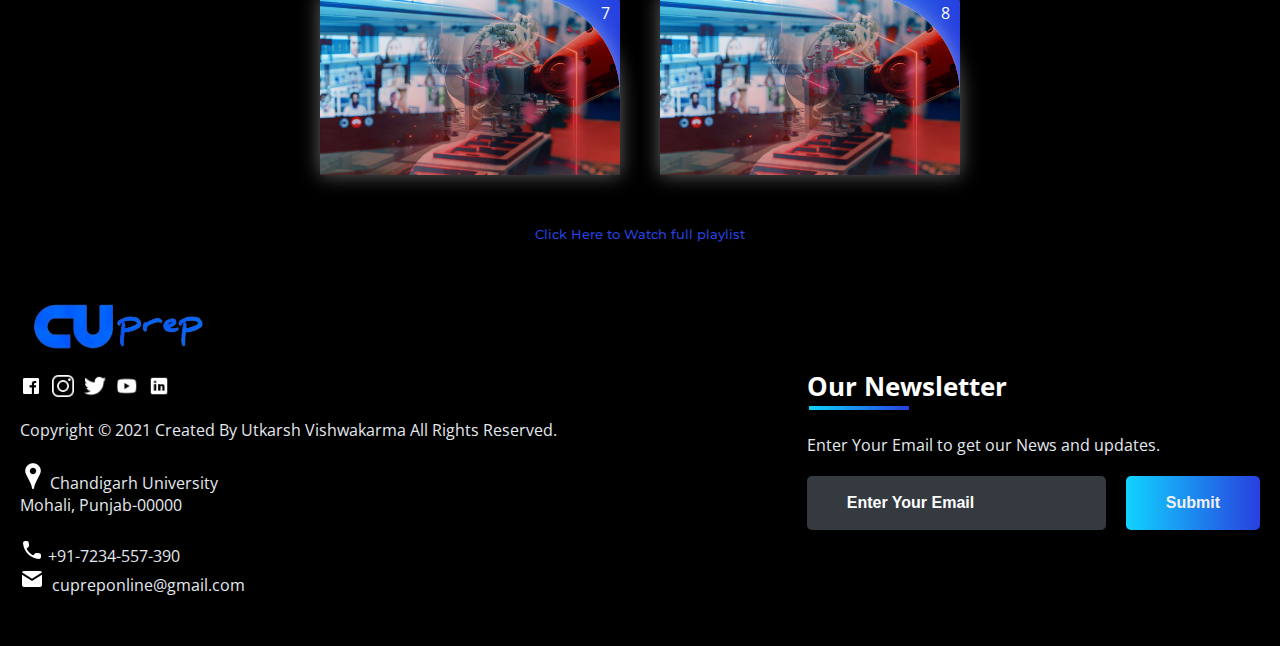
<file: subjects/Workshop.html>
<!DOCTYPE html>
<html>
  <head>
    <link rel="shortcut icon" type="png" href="../images/icon/favicon.png" />
    <title>WorkShop Technology on CU Prep</title>
    <link rel="stylesheet" type="text/css" href="subjects.css" />
    <script type="text/javascript" src="../script.js"></script>
  </head>
  <body>
    <!-- NAVIGATION -->
    <header>
      <div class="nav" id="nav">
        <div id="learned-logo">
          <a href="../index.html"
            ><img src="../images/icon/full logo.png" style="width: 120px"
          /></a>
        </div>
        <div class="switch-tab" id="switch-tab" onclick="switchTAB()">
          <img src="../images/icon/menu.png" />
        </div>
        <ul id="list-switch">
          <li>
            <div class="nav-subject-btn">
              <a href="Workshop.html"
                ><img src="../images/courses/d1.png" class="icon" />WorkShop
                Technology</a
              >
            </div>
          </li>
          <li>
            <div class="nav-subject-btn">
              <a href="gate.html"
                ><img src="../images/courses/paper.png" class="icon" />GATE</a
              >
            </div>
          </li>
          <li>
            <div class="nav-subject-btn">
              <a href="computer_courses.html"
                ><img
                  src="../images/courses/computer.png"
                  class="icon"
                />Computer Courses</a
              >
            </div>
          </li>
          <li>
            <div class="nav-subject-btn">
              <a href="computer_courses.html#data"
                ><img src="../images/courses/data.png" class="icon" />Data
                Structures</a
              >
            </div>
          </li>
          <li>
            <div class="nav-subject-btn">
              <a href="computer_courses.html#algo"
                ><img
                  src="../images/courses/algo.png"
                  class="icon"
                />Algorithm</a
              >
            </div>
          </li>
        </ul>
        <div class="search" id="search-switch">
          <input type="text" placeholder="Search" class="srch" /><button
            id="srchbtn"
          >
            <img src="../images/icon/white search.png" />
          </button>
        </div>
      </div>
    </header>

    <div class="title">
      <span>WorkShop Technology<br />on CU Prep</span>
      <div class="shortdesc">
        <p>
          Learn your basic concepts to prepare for a career in<br />Engineering
        </p>
      </div>
    </div>

    <!-- Quick Links -->
    <div class="course">
      <div class="cbox">
        <div class="det">
          <a href="quiz.html" target="_blank">Take a Quiz</a>
        </div>
        <div class="det">
          <a
            href="https://www.deakin.edu.au/students/study-support/faculties/sebe/abe/workshop/rules-safety"
            target="_blank"
            >Workshop Safety</a
          >
        </div>
        <div class="det">
          <a
            href="https://www.scu.edu/engineering/makerlab/tools--equipment/hand-tools/"
            target="_blank"
            >Basic Hand Tools</a
          >
        </div>
        <div class="det">
          <a href="https://en.wikipedia.org/wiki/Light" target="_blank"
            >Machine Tools</a
          >
        </div>
        <div class="det">
          <a
            href="https://www.keyence.com/ss/products/measure/welding/about/grouping.jsp"
            target="_blank"
            >Welding and Joining Techniques</a
          >
        </div>

        <div class="det">
          <a
            href="https://www.techtarget.com/whatis/definition/CAD-computer-aided-design"
            target="_blank"
            >Computer-Aided Design (CAD)
          </a>
        </div>
        <div class="det">
          <a
            href="https://www.electronics-notes.com/articles/basic_concepts/"
            target="_blank"
            >Electrical and Electronics Basics</a
          >
        </div>
        <div class="det">
          <a
            href="https://www.cmac.com.au/blog/difference-between-3d-printing-rapid-prototyping"
            target="_blank"
            >3D Printing and Rapid Prototyping</a
          >
        </div>
        <div class="det">
          <a href="https://spencerauthor.com/pbl-workshops/"
            >Project-based Workshops</a
          >
        </div>
      </div>
    </div>

    <div class="inbt">Different Experiments of Workshop Technology</div>

    <!-- COURSES AVAILABLE -->
    <div class="ccard">
      <center>
        <div class="ccardbox">
          <div class="dcard">
            <div class="fpart">
              <img src="../images/courses/workshop.jpg" />
            </div>
            <a
              href="https://www.youtube.com/watch?v=5joqlZLjNGg&list=PLJu6FW_RN3r4SiYe4Lgf1dSpY6wDy4CO3"
              ><div class="spart">
                video 1 <img src="../images/icon/dropdown.png" /></div
            ></a>
          </div>
          <div class="dcard">
            <div class="fpart">
              <img src="../images/courses/workshop.jpg" />
            </div>
            <a
              href="https://www.youtube.com/watch?v=rjKgP6RYJvQ&list=PLJu6FW_RN3r4SiYe4Lgf1dSpY6wDy4CO3&index=3"
              ><div class="spart">
                video 2 <img src="../images/icon/dropdown.png" /></div
            ></a>
          </div>
          <div class="dcard">
            <div class="fpart">
              <img src="../images/courses/workshop.jpg" />
            </div>
            <a
              href="https://www.youtube.com/watch?v=IxNxM6Auq1I&list=PLJu6FW_RN3r4SiYe4Lgf1dSpY6wDy4CO3&index=4"
              ><div class="spart">
                video 3 <img src="../images/icon/dropdown.png" /></div
            ></a>
          </div>
        </div>
        <div class="ccardbox">
          <div class="dcard">
            <div class="fpart">
              <img src="../images/courses/workshop.jpg" />
            </div>
            <a
              href="https://www.youtube.com/watch?v=QVwy_dVwfcs&list=PLJu6FW_RN3r4SiYe4Lgf1dSpY6wDy4CO3&index=5"
              ><div class="spart">
                video 4 <img src="../images/icon/dropdown.png" /></div
            ></a>
          </div>
          <div class="dcard">
            <div class="fpart">
              <img src="../images/courses/workshop.jpg" />
            </div>
            <a
              href="https://www.youtube.com/watch?v=K0p7xPzNO_0&list=PLJu6FW_RN3r4SiYe4Lgf1dSpY6wDy4CO3&index=6"
              ><div class="spart">
                video 5 <img src="../images/icon/dropdown.png" /></div
            ></a>
          </div>
          <div class="dcard">
            <div class="fpart">
              <img src="../images/courses/workshop.jpg" />
            </div>
            <a
              href="https://www.youtube.com/watch?v=x0vEGRd-WXU&list=PLJu6FW_RN3r4SiYe4Lgf1dSpY6wDy4CO3&index=8"
              ><div class="spart">
                video 6 <img src="../images/icon/dropdown.png" /></div
            ></a>
          </div>
        </div>
      </center>
    </div>

    <!-- VIDEOS SECTION -->
    <div class="title2" id="organic">
      <span>Welding</span>
      <div class="shortdesc2">
        <p>Make strong concepts</p>
      </div>
    </div>

    <center>
      <div class="ccardbox2">
        <div class="dcard2">
          <span class="tag">1</span>
          <div class="fpart2">
            <a
              href="https://www.youtube.com/watch?v=5joqlZLjNGg&list=PLJu6FW_RN3r4SiYe4Lgf1dSpY6wDy4CO3"
            >
              <img src="../images/courses/workshop.jpg" />
            </a>
          </div>
        </div>
        <div class="dcard2">
          <span class="tag">2</span>
          <div class="fpart2">
            <a
              href="https://www.youtube.com/watch?v=IxNxM6Auq1I&list=PLJu6FW_RN3r4SiYe4Lgf1dSpY6wDy4CO3&index=4"
              ><img src="../images/courses/workshop.jpg"
            /></a>
          </div>
        </div>
        <div class="dcard2">
          <span class="tag">3</span>
          <div class="fpart2">
            <a
              href="https://www.youtube.com/watch?v=QVwy_dVwfcs&list=PLJu6FW_RN3r4SiYe4Lgf1dSpY6wDy4CO3&index=5"
              ><img src="../images/courses/workshop.jpg"
            /></a>
          </div>
        </div>
        <div class="dcard2">
          <span class="tag">4</span>
          <div class="fpart2">
            <a
              href="https://www.youtube.com/watch?v=K0p7xPzNO_0&list=PLJu6FW_RN3r4SiYe4Lgf1dSpY6wDy4CO3&index=6"
              ><img src="../images/courses/workshop.jpg"
            /></a>
          </div>
        </div>

        <div class="dcard2">
          <span class="tag">5</span>
          <div class="fpart2">
            <a
              href="https://www.youtube.com/watch?v=x0vEGRd-WXU&list=PLJu6FW_RN3r4SiYe4Lgf1dSpY6wDy4CO3&index=9"
              ><img src="../images/courses/workshop.jpg"
            /></a>
          </div>
        </div>
      </div>
    </center>

    <!-- VIDEOS SECTION -->

    <div class="title2" id="inorganic">
      <span>Lath machine and shaper</span>
      <div class="shortdesc2">
        <p>Make strong concepts.</p>
      </div>
    </div>
    <center>
      <div class="ccardbox2">
        <div class="dcard2">
          <span class="tag">1</span>
          <div class="fpart2">
            <a
              href="https://www.youtube.com/watch?v=nEAxEws68Zo&list=PLJu6FW_RN3r4SiYe4Lgf1dSpY6wDy4CO3&index=12"
              ><img src="../images/courses/workshop.jpg"
            /></a>
          </div>
        </div>
        <div class="dcard2">
          <span class="tag">2</span>
          <div class="fpart2">
            <a
              href="https://www.youtube.com/watch?v=U1vH2_bkoJA&list=PLJu6FW_RN3r4SiYe4Lgf1dSpY6wDy4CO3&index=15"
            >
              <img src="../images/courses/workshop.jpg" />
            </a>
          </div>
        </div>
        <div class="dcard2">
          <span class="tag">3</span>
          <div class="fpart2">
            <a
              href="https://www.youtube.com/watch?v=PS4Ue2Lsb4c&list=PLJu6FW_RN3r4SiYe4Lgf1dSpY6wDy4CO3&index=17"
              ><img src="../images/courses/workshop.jpg"
            /></a>
          </div>
        </div>
        <div class="dcard2">
          <span class="tag">4</span>
          <div class="fpart2">
            <a
              href="https://www.youtube.com/watch?v=Z0hxt7kIiig&list=PLJu6FW_RN3r4SiYe4Lgf1dSpY6wDy4CO3&index=14"
              ><img src="../images/courses/workshop.jpg"
            /></a>
          </div>
        </div>
      </div>
    </center>

    <!-- VIDEOS SECTION -->

    <div class="title2" id="physical">
      <span>Cutting, Reaming and others</span>
      <div class="shortdesc2">
        <p>Make strong concepts</p>
      </div>
    </div>
    <center>
      <div class="ccardbox2">
        <div class="dcard2">
          <span class="tag">1</span>
          <div class="fpart2">
            <a
              href="https://www.youtube.com/watch?v=rjKgP6RYJvQ&list=PLJu6FW_RN3r4SiYe4Lgf1dSpY6wDy4CO3&index=2"
              ><img src="../images/courses/workshop.jpg"
            /></a>
          </div>
        </div>
        <div class="dcard2">
          <span class="tag">2</span>
          <div class="fpart2">
            <a
              href="https://www.youtube.com/watch?v=J7dOV92a-HY&list=PLJu6FW_RN3r4SiYe4Lgf1dSpY6wDy4CO3&index=19"
              ><img src="../images/courses/workshop.jpg"
            /></a>
          </div>
        </div>
        <div class="dcard2">
          <span class="tag">3</span>
          <div class="fpart2">
            <a
              href="https://www.youtube.com/watch?v=Oaq5nnyzaH0&list=PLJu6FW_RN3r4SiYe4Lgf1dSpY6wDy4CO3&index=21"
              ><img src="../images/courses/workshop.jpg"
            /></a>
          </div>
        </div>
        <div class="dcard2">
          <span class="tag">4</span>
          <div class="fpart2">
            <a
              href="https://www.youtube.com/watch?v=vjD6HHipd-k&list=PLJu6FW_RN3r4SiYe4Lgf1dSpY6wDy4CO3&index=20"
              ><img src="../images/courses/workshop.jpg"
            /></a>
          </div>
        </div>

        <div class="dcard2">
          <span class="tag">5</span>
          <div class="fpart2">
            <a
              href="https://www.youtube.com/watch?v=_XOfXQXv8CY&list=PLJu6FW_RN3r4SiYe4Lgf1dSpY6wDy4CO3&index=22"
              ><img src="../images/courses/workshop.jpg"
            /></a>
          </div>
        </div>
        <div class="dcard2">
          <span class="tag">6</span>
          <div class="fpart2">
            <a
              href="https://www.youtube.com/watch?v=3C5LTsRBOuE&list=PLJu6FW_RN3r4SiYe4Lgf1dSpY6wDy4CO3&index=24"
              ><img src="../images/courses/workshop.jpg"
            /></a>
          </div>
        </div>
        <div class="dcard2">
          <span class="tag">7</span>
          <div class="fpart2">
            <a
              href="https://www.youtube.com/watch?v=9u5GV1DdyGM&list=PLJu6FW_RN3r4SiYe4Lgf1dSpY6wDy4CO3&index=26"
              ><img src="../images/courses/workshop.jpg"
            /></a>
          </div>
        </div>
        <div class="dcard2">
          <span class="tag">8</span>
          <div class="fpart2">
            <a
              href="https://www.youtube.com/watch?v=u7lpccLxuMI&list=PLJu6FW_RN3r4SiYe4Lgf1dSpY6wDy4CO3&index=28"
              ><img src="../images/courses/workshop.jpg"
            /></a>
          </div>
        </div>
      </div>
    </center>
    <br /><br />
    <div class="click-me">
      <a
        href="https://www.youtube.com/playlist?list=PLJu6FW_RN3r4SiYe4Lgf1dSpY6wDy4CO3"
        target="_blank"
        >Click Here to Watch full playlist</a
      >
    </div>

    <!-- FOOTER -->
    <footer>
      <div class="footer-container">
        <div class="left-col">
          <img src="../images/icon/full logo.png" style="width: 200px" />
          <div class="logo"></div>
          <div class="social-media">
            <a href="#"><img src="../images/icon\fb.png" /></a>
            <a href="#"><img src="../images/icon\insta.png" /></a>
            <a href="#"><img src="../images/icon\tt.png" /></a>
            <a href="#"><img src="../images/icon\ytube.png" /></a>
            <a href="#"><img src="../images/icon\linkedin.png" /></a>
          </div>
          <br /><br />
          <p class="rights-text">
            Copyright © 2021 Created By Utkarsh Vishwakarma All Rights Reserved.
          </p>
          <br />
          <p>
            <img src="../images/icon/location.png" /> Chandigarh University<br />Mohali,
            Punjab-00000
          </p>
          <br />
          <p>
            <img src="../images/icon/phone.png" /> +91-7234-557-390<br /><img
              src="../images/icon/mail.png"
            />&nbsp; cupreponline@gmail.com
          </p>
        </div>
        <div class="right-col">
          <h1 style="color: #fff">Our Newsletter</h1>
          <div class="border"></div>
          <br />
          <p>Enter Your Email to get our News and updates.</p>
          <form class="newsletter-form">
            <input class="txtb" type="email" placeholder="Enter Your Email" />
            <input class="btn" type="submit" value="Submit" />
          </form>
        </div>
      </div>
    </footer>
  </body>
</html>
</file>
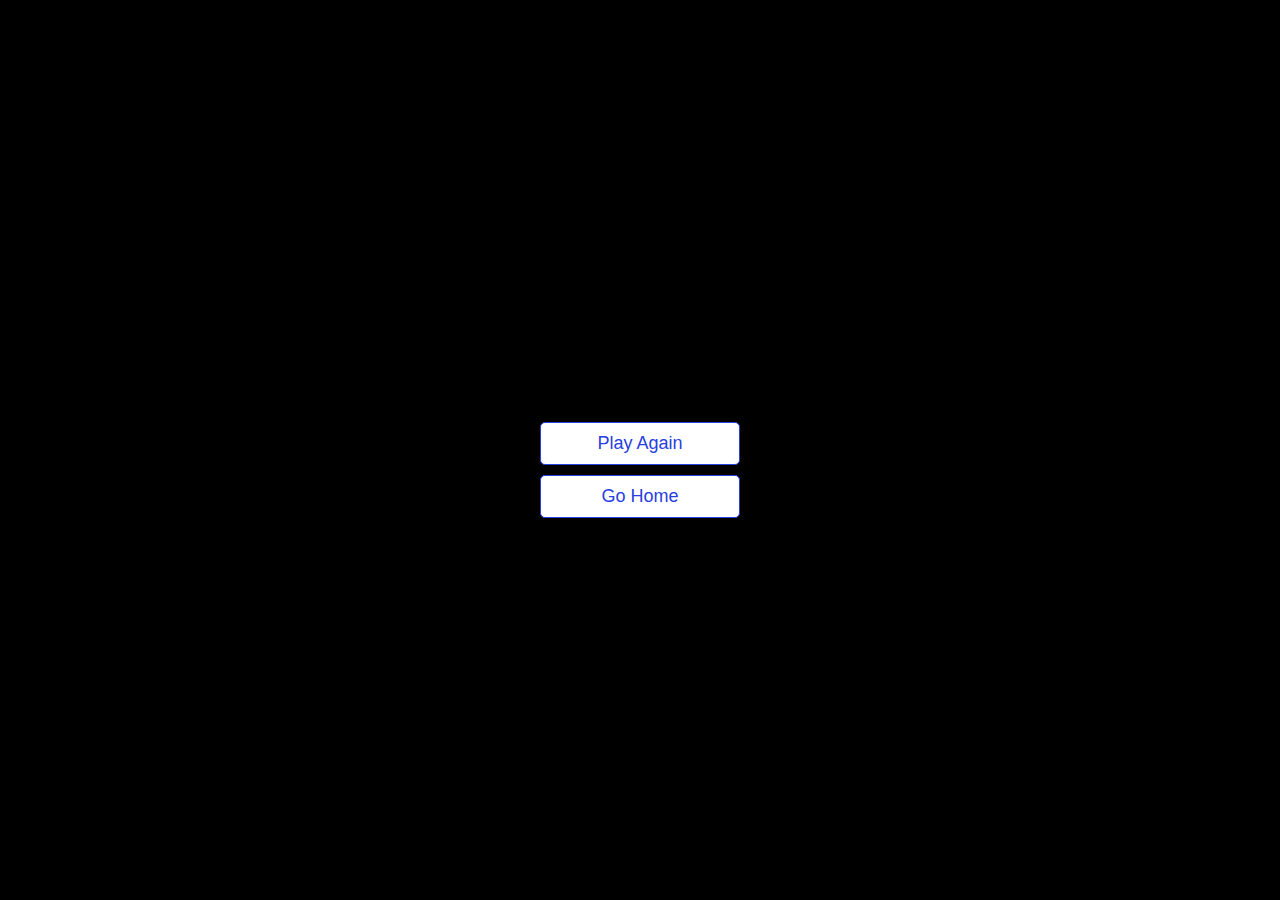
<file: subjects/Quiz App Master/end.html>
<!DOCTYPE html>
<html lang="en">
  <head>
    <meta charset="UTF-8" />
    <meta name="viewport" content="width=device-width, initial-scale=1.0" />
    <meta http-equiv="X-UA-Compatible" content="ie=edge" />
    <title>Congrats!</title>
    <link rel="stylesheet" href="app.css" />
  </head>
  <body>
    <div class="container">
      <div id="end" class="flex-center flex-column">
        <h1 id="finalScore"></h1>

        <a class="btn" href="game.html">Play Again</a>
        <a class="btn" href="Quiz-index.html">Go Home</a>
      </div>
    </div>
    <script src="end.js"></script>
  </body>
</html>
</file>
<file: style.css>
@import url("https://fonts.googleapis.com/css?family=Montserrat:500&display=swap");
@import url("https://fonts.googleapis.com/css?family=Dancing+Script&display=swap");
@import url("https://fonts.googleapis.com/css?family=Open+Sans&display=swap");

* {
  box-sizing: border-box;
  margin: 0;
  padding: 0;
}

html {
  scroll-behavior: smooth;
}
body {
  /* background: #0f2126; */
  font-family: "Open Sans", sans-serif;
  background-color: #0f2126;
}
.header-and-subjects {
  display: flex;
  flex-direction: column;
  justify-content: space-between;
}
header {
  height: 80vh;
  /* background: #000; */
}
.black {
  box-shadow: 0 2px 10px rgba(0, 0, 0, 0.5);
}
nav {
  /* background-color: #0F2126; */
  color: #baeaf6;
  padding-top: 15px;
  padding-bottom: 15px;
  top: 0;
  position: fixed;
  display: flex;
  width: 100%;
  z-index: 1000;
  background: #0f2126;
  justify-content: space-around;
  transition: 0.5s;
  align-items: center;
}
.side-bar {
  /* border: 2px solid #0F2126; */
  background-color: #0f2126;
  z-index: 1001;
  position: fixed;
  left: 0;
  bottom: 0;
  top: 74px;
  background-color: #baeaf6;
  width: 78px;
  display: flex;
  flex-direction: column;
  align-items: center;
  justify-content: space-around;
  transition: 0.5s all ease-in-out;
}
.sidebar-icons {
  background-color: #0f2126;
  height: 100%;
  width: 100%;
  display: flex;
  flex-direction: column;
  align-items: center;
  justify-content: center;
  cursor: pointer;
  white-space: nowrap;
}
.sidebar-icons .active {
  background-color: #2a9d8f;
}
.sidebar-icons:hover,
.sidebar-icons .active:hover {
  background-color: #2a9d8f;
  color: #0f2126;
}
.sidebar-icons img {
  height: 24px;
  margin-bottom: 6px;
}
.sidebar-icons div {
  font-size: 10px;
  color: #baeaf6;
}
nav ul {
  display: flex;
  align-items: center;
}
nav ul li {
  list-style: none;
  margin: 5px 10px;
}
nav ul li a {
  padding: 8px 18px;
  color: #fff;
  cursor: pointer;
  transition: 0.5s;
  text-decoration: none;
}
nav ul li a:hover {
  border-radius: 5px;
  background: #baeaf6;
  color: #0f2126;
}
.active {
  color: #fff;
  border-radius: 5px;
}
.srch {
  width: 300px;
  height: 40px;
  padding: 3px 11px;
  display: flex;
  /* align-items: center; */
  justify-content: center;
  /* background: #0066ff; */
  border: 2px solid #baeaf6;
  border-radius: 10px;
}
.srch img {
  margin-left: auto;
  width: 30px;
  cursor: pointer;
}
.srch .search {
  /* padding: 2px 10px; */
  font-size: 16px;
  color: #baeaf6;
  outline: none;
  border: none;
  background: transparent;
}

.get-started {
  margin-left: 50px;
  padding: 5px 20px;
  border: 2px solid #0f2126;
  border-radius: 5px;
  text-decoration: none;

  transition: 0.5s;
  background-color: #2a9d8f;
  color: #fff;
}
.get-started:hover {
  color: #2e2e2e;
  background: #fff;
}
.logo img {
  /* object-fit: cover; */
  /* height: 0px; */
  width: 160px;
  cursor: pointer;
  transition: all 1s;
}

a,
button {
  float: left;
  font-family: "Montserrat", sans-serif;
  font-weight: 500;
  font-size: 15px;
  color: #2e3d49;
  display: block;
  text-decoration: none;
  text-align: center;
}
.head-container {
  margin-top: 120px;
  display: flex;
  flex-wrap: wrap;
  align-items: center;
  justify-content: space-around;
}
.quote {
  width: 600px;
  transform: translateY(-50px);
}
.quote h5 {
  margin-bottom: 20px;
  color: rgba(255, 255, 255, 0.618);
  line-height: 20px;
}
.quote p {
  font-size: 60px;
  color: #ffffff;
  font-weight: 700;
}
.quote h4 {
  font-size: 42px;
  color: #ffffff;
  font-weight: 100;
}
.quote .play {
  margin-top: 20px;
  display: flex;
  /* justify-content: center; */
  align-items: center;
}
.play-image {
  border-radius: 50px;
}
.quote .play img {
  width: 45px;
  cursor: pointer;
  filter: drop-shadow(0 0 10px #0002);
}
.quote .play span a {
  margin-left: 10px;
  font-size: 20px;
  font-weight: 900;
  color: rgba(0, 0, 0, 0.8);
  cursor: pointer;
}
.svg-image img {
  width: 500px;
  filter: drop-shadow(0 20px 10px rgba(0, 0, 0, 0.2));
}

/* SIDE MENU */
.menu {
  cursor: pointer;
  width: 25px;
  display: none;
}
.side-menu {
  width: 100%;
  height: 100%;
  background: #000000;
  position: absolute;
  top: 0;
  transition: 0.8s;
  z-index: 2000;
  transform: translateX(-100%);
}
.side-menu ul {
  margin-top: 20%;
  display: flex;
  flex-direction: column;
  justify-content: center;
  /* background: #FA4B37; */
}
.side-menu ul li {
  list-style: none;
  /* background: #009900; */
  display: flex;
  justify-content: center;
  align-items: center;
  /* border-bottom: 1px solid #fff; */
  /* padding: 10px 0px; */
}
.side-menu ul li:hover a {
  background: #2a9d8f;
  color: #ffffff;
}
.side-menu ul li a {
  color: #fff;
  width: 100%;
  font-size: 1.5em;
  text-decoration: none;
  padding: 20px 0px;
}
.close img {
  float: right;
  width: 35px;
  cursor: pointer;
  margin: 10px;
}
.user {
  display: flex;
  justify-content: center;
  align-items: center;
  margin-top: 10%;
}
.user img {
  width: 60px;
  border-radius: 50%;
  border: 2px solid #fff;
  filter: drop-shadow(0 10px 20px #0004);
  margin-right: 30px;
  cursor: pointer;
}
.user p {
  color: #fff;
  cursor: pointer;
}
.user img,
.user p {
  opacity: 1;
}
/*Common things in all sections*/
#about_section,
#portfolio_section,
#team_section,
#services_section,
#contactus_section {
  font-family: "Open Sans", sans-serif;
  color: #ffffff;
  position: relative;
}
.diffSection {
  width: 100%;
  /*position: relative;*/
  justify-content: center;
  align-items: center;
}
.diffSection .content {
  margin: 10px;
  text-align: center;
  padding: 10px 100px;
  font-size: 1.1em;
}

/*PORTFOLIO*/
.chart {
  margin-top: 10px;
  width: 600px;
  height: 400px;
  display: flex;
  justify-content: center;
  align-items: center;
}

.chart span {
  color: #fff;
  font-size: 12px;
  font-weight: 600;
  position: absolute;
  bottom: 0;
  right: 10px;
}

.chart .bars {
  color: #fff;
  font-size: 12px;
  font-weight: 600;
  background: 0a4542;
  margin: 0;
  padding: 0;
  display: inline-block;
  width: 500px;
  height: 300px;
  box-shadow: 0 0 10px 0 #555;
  border-radius: 5px;
}

.bars li {
  display: table-cell;
  width: 100px;
  height: 300px;
  position: relative;
}

.chart .bars span {
  width: 100%;
  position: absolute;
  bottom: -30px;
  text-align: center;
}

.chart .bars .bar {
  display: block;
  background: #2a9d8f;
  width: 50px;
  position: absolute;
  bottom: 0;
  margin-left: 25px;
  text-align: center;
  box-shadow: 0 0 10px 0 rgba(55, 178, 250, 0.5);
  transition: 0.5s;
  transition-property: background, box-shadow;
}

.chart .bars .bar:hover {
  background: rgb(55, 178, 250);
  box-shadow: 0 0 10px 0 rgba(85, 239, 196, 0.5);
  cursor: pointer;
}

.chart .bars .bar:before {
  color: #fff;
  position: relative;
  bottom: 20px;
}
.chart .bars li:nth-of-type(1) .bar:before {
  content: "25";
}
.chart .bars li:nth-of-type(2) .bar:before {
  content: "50";
}
.chart .bars li:nth-of-type(3) .bar:before {
  content: "250";
}
.chart .bars li:nth-of-type(4) .bar:before {
  content: "1054";
}
.chart .bars li:nth-of-type(5) .bar:before {
  content: "2584";
}

.extra {
  width: 100%;
  display: flex;
  flex-direction: column;
  align-items: center;
  justify-content: center;
}
.extra p {
  padding: 30px;
  padding-bottom: 80px;
  font-size: 50px;
  text-align: center;
  color: #ffffff;
  background-image: linear-gradient(rgba(0, 0, 0, 0), rgba(0, 0, 0, 0.7)),
    url("images/extra/b3.jpg");
  background-size: cover;
  background-attachment: fixed;
  font-family: cursive;
  z-index: -9;
}
.smbox {
  display: flex;
  flex-wrap: wrap;
  transform: translateY(-100px);
  justify-content: center;
}
.smbox span {
  margin: 1%;
  background: #ffffff;
  box-shadow: inset 0px 0px 25px rgba(0, 0, 0, 0.2), 0 0 40px rgba(0, 0, 0, 0.3);
  border-radius: 10px;
  padding: 30px 50px;
  cursor: pointer;
}
.smbox span:hover {
  transform: scale(1.3);
  transition: 0.5s ease;
}
.smbox .data {
  font-size: 80px;
  color: #01a1f1;
}
.smbox .det {
  font-size: 20px;
  color: #000000;
  font-family: cursive;
}

/*Title*/

.title {
  margin-top: 0px;
  font-family: "Open Sans", sans-serif;
  font-size: 30px;
  text-align: center;
  color: #ffffff;
}
.subject-title {
  margin-top: 70px;
}

/*ABOUT*/
.about-content {
  width: 100%;
  position: relative;
  justify-content: center;
  flex-wrap: wrap;
  display: flex;
  align-items: center;
}
.about-content .side-text {
  width: 550px;
  padding: 50px 40px;
  background: #2a9d8f;
  box-shadow: 2px 0 100px rgba(255, 255, 255, 0.3);
  border-radius: 5px;
  text-align: justify;
  line-height: 22px;
  opacity: 0;
  transform: translateX(-100px);
  transition: 1s ease-in-out;
}
.side-text {
  color: #ffffff;
}
.about-content .side-text-appear {
  opacity: 1;
  transform: translateX(0px);
}
.about-content .side-text h2 {
  padding: 10px;
}
.about-content .side-text p {
  padding: 10px;
}
.about-content .side-image img {
  width: 90%;
  border-radius: 5px;
}
.sideImage {
  transform: translateX(100px);
  opacity: 0;
  transition: 0.8s ease-in-out;
}
.sideImage-appear {
  opacity: 1;
  transform: translateX(0px);
}

/*POPULAR SUBJECTS*/
.cbox {
  position: relative;
  width: 100%;
  display: inline-flex;
  flex-wrap: wrap;
  justify-content: center;
}
.cbox .det {
  white-space: nowrap;
  overflow: hidden;
  border-radius: 10px;
  border: 1px solid #37b2fa;
  width: 250px;
  height: 80px;
  margin: 10px;
  background: #fff;
  cursor: pointer;
}
.cbox .det a {
  justify-content: space-around;
  width: 250px;
  padding: 28px;
  border-radius: 10px;
  border: 1px solid rgb(55, 178, 250);
  font-size: 15px;
  color: #000000;
  font-family: cursive;
  text-decoration: none;
}
.cbox .det a:hover {
  background: linear-gradient(to right, #11d3ff, #2a9d8f);
  color: #baeaf6;
}
.cbox .det a:hover img {
  /* filter: brightness(100); */
}
.cbox img {
  width: 20px;
  margin-right: 20px;
}

/*TEAM SECTION*/
.totalcard {
  width: 100%;
  display: flex;
  flex-wrap: wrap;
  align-items: center;
  justify-content: center;
  margin-bottom: 50px;
}
.totalcard .card {
  margin: 50px;
  width: 300px;
  border-radius: 10px;
  background: #fff;
}
.totalcard .card {
  box-shadow: inset 0 0 10px rgba(0, 0, 0, 0.4), 0 0 10px rgba(0, 0, 0, 0.3);
}
.card:nth-child(1) {
  /* border-top: 5px solid rgb(255, 255, 255); */
}
.card:nth-child(2) {
  /* border-top: 5px solid blue; */
}
.card:nth-child(1):hover {
  box-shadow: inset 0px 0px 10px rgb(255, 255, 255),
    1px 1px 30px rgb(255, 255, 255);
}
.card:nth-child(2):hover {
  box-shadow: inset 0px 0px 10px rgb(255, 255, 255),
    1px 1px 30px rgb(255, 255, 255);
}
.totalcard .card img {
  width: 100px;
  height: 100px;
  margin-top: 5px;
  cursor: pointer;
  border-radius: 50px;
  transition-duration: 0.8s;
}
.totalcard .card img:hover {
  transform: scale(3.5);
  border-radius: 0;
  box-shadow: 0 0 20px rgba(0, 0, 0, 0.5);
}
#detail p {
  color: #000000;
  font-size: 15px;
  line-height: 25px;
  font-variant: small-caps;
  text-align: center;
  margin: 25px;
  margin-bottom: 0px;
  margin-top: 0px;
}
#detail button {
  outline: none;
  border-radius: 10px;
  border-style: none;
  border: 1px solid #0f2126;
  padding: 9px 25px;
  cursor: pointer;
  transition-duration: 0.4s;
}
#detail a {
  bottom: 80px;
  text-decoration: none;
  margin-bottom: 30px;
  margin-top: 20px;
  margin-left: 90px;
  align-self: center;
}
.btn-follow:hover {
  background: #2a9d8f;
  color: #fff;
}

.card-title {
  font-size: 17px;
  color: #343a40;
  padding: 20px;
  font-weight: 700;
}

/*Service Section*/
/*Service Section*/
.service-swipe {
  padding-left: 70px;
  display: flex;
  flex-wrap: wrap;
  justify-content: center;
  align-items: center;
  background-image: linear-gradient(rgba(0, 0, 0, 0), rgba(0, 0, 0, 0.7)),
    url("images/extra/121343-darkness-inspirational-motivation-4k.jpg");
  background-size: cover;
  background-attachment: fixed;
}
.service-swipe .s-card img {
  width: 100px;
}
.service-swipe a {
  padding: 0;
  margin: 40px 10px;
}
.service-swipe .s-card {
  display: flex;
  justify-content: space-around;
  padding: 10px;
  align-items: center;
  text-align: center;
  width: 350px;
  height: 200px;
  box-shadow: inset 0 0 20px rgba(255, 255, 255, 0.05),
    0 0 50px rgba(0, 0, 0, 0.8);
  border-radius: 5px;
  cursor: pointer;
  transition-duration: 0.5s;
}
.service-swipe .s-card p {
  color: #f2f2f2;
  font-size: 1.2em;
  font-family: "Open Sans", sans-serif;
}
.service-swipe .s-card:hover {
  box-shadow: 0 0 50px rgba(255, 255, 255, 0.8);
  transform: translateY(-10px);
}

/*Contact Us Section*/
.csec {
  background: linear-gradient(to right, #20b0fe, #2a9d8f);
  background-attachment: fixed;
  position: absolute;
  width: 100%;
  height: 250px;
  top: 200px;
  content: "";
  transform-origin: top right;
  transform: skewY(-10deg);
  z-index: -1;
}
.back-contact {
  margin-top: 0px;
  transform: translateY(-50px);
  display: flex;
  align-items: center;
  justify-content: space-around;
}
.cc {
  height: 400px;
  width: 400px;
  height: 500px;
  border-radius: 10px;
  justify-content: center;
  box-shadow: 1px 1px 20px rgba(0, 0, 0, 0.4);
  background: #fff;
}
.cc form {
  margin: 5%;
  margin-top: 40px;
  width: 90%;
  height: 90%;
}
.cc form label {
  position: absolute;
  color: #2e3d49;
  font-size: 10px;
  font-weight: 800;
}
.cc form input {
  padding: 15px;
  margin-bottom: 10px;
  border-radius: 5px;
  box-shadow: inset 0 0 5px lightgray;
  border: 1px solid rgba(0, 0, 0, 0.2);
  outline: none;
  color: #2e3d49;
  font-weight: 600;
}
.imp {
  color: rgb(0, 229, 255);
}
form textarea {
  width: 100%;
  height: 100px;
  box-shadow: inset 0 0 5px lightgray;
  border: 1px solid rgba(0, 0, 0, 0.2);
  border-radius: 5px;
  outline: none;
  color: #2e3d49;
  font-weight: 600;
  padding: 15px;
}
#csubmit {
  margin-top: 20px;
  background: linear-gradient(to right, #19d9ff, #2a9d8f);
  border-radius: 5px;
  border-style: none;
  outline: none;
  width: 100%;
  padding: 15px 25px;
  color: #fff;
  font-size: 12px;
  cursor: pointer;
}

/*REVIEW SECTION*/
#makeitfull {
  display: flex;
  justify-content: center;
  height: 45px;
  transform: translateY(35px);
}
.down-arrow {
  object-fit: cover;
  object-position: center;
  margin-top: -4px;
  margin-left: -4px;
  border-radius: 1px;
}
.down-arrow-div {
  width: 42px;
  overflow: hidden;
  border-radius: 8px;
}
#makeitfull img {
  width: 50px;
}
.review {
  background: #f8f8f8;
  width: 100%;
}
.rev-container {
  padding: 10px 10%;
  display: flex;
  flex-wrap: wrap;
  justify-content: space-around;
}
.rev-container .rev-card {
  /*overflow: hidden;*/
  width: 550px;
  height: 240px;
  margin-bottom: 40px;
  background: #fff;
  display: flex;
  padding: 10px;
  box-shadow: 2px 2px 20px rgba(0, 0, 0, 0.2);
}
.rev-card:hover {
  box-shadow: 1px 1px 5px rgba(0, 0, 0, 0.2);
}
.identity {
  display: flex;
  flex-wrap: wrap;
  justify-content: center;
  padding: 10px;
}
.identity img {
  width: 120px;
  height: 120px;
  transition-duration: 0.8s;
  border-radius: 50%;
}
.identity img:hover {
  transform: scale(2.2);
  border-radius: 0px;
  box-shadow: 0 0 20px rgba(0, 0, 0, 0.3);
}
.identity p {
  width: 150px;
  font-weight: bold;
  color: #2e3d49;
  text-align: center;
}
.identity h6 {
  width: 150px;
  text-align: center;
}
.identity .rating img {
  width: 12px;
  height: 12px;
  margin-right: 5px;
}
.rev-cont {
  overflow: hidden;
}
.rev-cont #title {
  padding: 10px;
  color: #2e3d49;
  font-weight: bold;
}
.rev-cont #content {
  padding: 10px;
  font-size: 0.9em;
  color: #2e3d49;
  line-height: 22px;
  text-align: justify;
}

/*FEEDBACK*/
.title2 {
  position: relative;
  margin-top: 150px;
  margin-left: 100px;
}
.title2 span {
  font-weight: 700;
  font-family: "Open Sans", sans-serif;
  font-size: 30px;
  color: #959595;
}
.title2 .shortdesc2 {
  padding: 10px;
  font-family: "Open Sans", sans-serif;
  font-size: 15px;
  color: #959595;
  margin-bottom: 10px;
}
.feedbox {
  margin-top: 50px;
  width: 100%;
  display: flex;
  background-image: linear-gradient(rgba(0, 0, 0, 0), rgba(0, 0, 0, 0.7)),
    url("images/extra/b4.jpg");
  background-size: cover;
  padding: 50px 80px;
  background-attachment: fixed;
}
.feed {
  width: 800px;
  height: 400px;
  position: relative;
  border-radius: 10px;
  justify-content: center;
  box-shadow: inset 0 0 90px rgba(0, 0, 0, 0.6), 0 0 80px rgba(0, 0, 0, 0.2);
  background: rgba(0, 0, 0, 0.4);
}
.feed form {
  width: 100%;
  height: 100%;
  padding: 20px;
}

.feed form label {
  position: absolute;
  color: #f2f2f2;
  font-size: 10px;
  font-weight: 800;
}
.feed form input,
.feed textarea {
  padding: 15px;
  border-radius: 5px;
  box-shadow: inset 0 0 5px lightgray;
  border: 1px solid rgba(0, 0, 0, 0.2);
  outline: none;
  color: #2e3d49;
  background: #fff9;
  font-weight: 600;
}
.feed form input {
  margin-bottom: 15px;
  width: 50%;
}
.feed form .fname {
  width: 25%;
}
.feed form textarea {
  width: 100%;
  height: 100px;
}
.feed #csubmit {
  margin-top: 25px;
  background: linear-gradient(to right, #17bafb, #2a9d8f);
  border-radius: 5px;
  border-style: none;
  outline: none;
  width: 100%;
  padding: 15px 25px;
  color: #fff;
  font-size: 12px;
  cursor: pointer;
}

/*SCROLLING TEXT*/
.marqu {
  text-align: center;
  justify-content: center;
  color: #fff;
  font-size: 20px;
  padding: 10px;
}

/*FOOTER*/
footer {
  color: #e5e8ef;
  background: #0f2126;
  padding: 50px 0;
}
footer .footer-container {
  max-width: 1300px;
  margin: auto;
  padding: 0 20px;
  display: flex;
  justify-content: space-between;
  align-items: center;
  flex-wrap: wrap-reverse;
}
footer .social-media img {
  width: 22px;
}
footer .logo {
  width: 180px;
  color: #fff;
  margin-bottom: 30px;
}
footer .social-media a {
  margin-right: 10px;
  font-size: 22px;
  text-decoration: none;
}
footer .right-col h1 {
  font-size: 26px;
}
footer .right-col {
  padding: 10px;
}
footer .border {
  width: 100px;
  height: 4px;
  background: linear-gradient(to right, #0be3ff, #2a9d8f);
  margin: 2px;
}
footer .newsletter-form {
  display: flex;
  justify-content: center;
  align-items: center;
  flex-wrap: wrap;
}
footer input::placeholder {
  color: white !important;
}
footer .txtb {
  flex: 1;
  padding: 18px 40px;
  font-size: 16px;
  background: #343a40;
  border: none;
  font-weight: 700;
  outline: none;
  border-radius: 5px;
  min-width: 260px;
  margin-top: 20px;
  color: #baeaf6;
}
footer .btn {
  margin-top: 20px;
  padding: 18px 40px;
  font-size: 16px;
  color: #f1f1f1;
  background: linear-gradient(to right, #1df0ff, #2a9d8f);
  border: none;
  font-weight: 700;
  outline: none;
  border-radius: 5px;
  margin-left: 20px;
  cursor: pointer;
  transition: opacity 0.3s linear;
}
footer .btn:hover {
  opacity: 0.7;
}

/*PROPERTIES FOR MAKING WEBSITE RESPONSIVE*/
@media screen and (min-width: 960px) {
  footer {
    margin-left: 80px;
  }
}
@media screen and (max-width: 960px) {
  header {
    margin-bottom: 90px;
  }
  .head-container {
    margin-top: 50px;
  }
  footer {
    margin-left: 50px;
  }

  .side-bar {
    transform: translateX(-70px);
    visibility: hidden;
  }
  .footer-container {
    max-width: 100%;
  }
  .right-col {
    max-width: 600px;
    margin-bottom: 60px;
  }
  .left-col {
    max-width: 600px;
    display: flex;
    flex-direction: column;
    justify-content: center;
    align-items: center;
    text-align: center;
  }
  .social-media {
    display: flex;
    justify-content: center;
  }
  .right-col .logo {
    transition: 1s;
    margin-left: 20%;
  }
  nav ul,
  .srch,
  .get-started {
    display: none;
  }
  .menu {
    display: block;
  }
  nav {
    padding-bottom: 20px;
    border-bottom: 1px solid #0005;
    /* position: fixed; */
    /* top: 0; */
  }
  .quote p,
  .quote h5,
  .play {
    justify-content: center;
    text-align: center;
  }
  .quote p {
    color: #baeaf6;
    font-size: 60px;
  }
  .service-container .right-side img {
    width: 90%;
  }
  .title {
    margin-top: 20px;
  }
  footer {
    margin-left: 0px;
  }
}
@media screen and (max-width: 700px) {
  footer .btn {
    margin: 0;
    width: 100%;
    margin-top: 0px;
  }

  .svg-image img {
    width: 150%;
    margin: 0px;
    /* align-self: center; */
  }
}

@media screen and (max-width: 1000px) {
  .feedbox form input,
  .feedbox form .fname {
    width: 100%;
  }
  header {
    margin-bottom: 90px;
  }
  .head-container {
    margin-top: 30px;
  }
  h4 {
    visibility: hidden;
  }

  footer .logo {
    margin: 20px;
  }
  .svg-image img {
    width: 100%;
    margin: 50px;
    /* align-self: center; */
  }
}
@media screen and (min-width: 600px) and (max-width: 735px) {
  .svg-image img {
    width: 100%;
    margin: 0px;
    /* align-self: center; */
  }
}
@media screen and (min-width: 735px) and (max-width: 1000px) {
  .svg-image img {
    width: 90%;
    margin: 0px;
    /* align-self: center; */
  }
}
@media screen and (min-width: 1000px) and (max-width: 1116px) {
  .head-container {
    margin-top: 30px;
  }
  .svg-image img {
    width: 90%;
    margin: 0px;
    /* align-self: center; */
  }
  header {
    margin-bottom: 90px;
  }
  h4 {
    display: none;
  }
}
@media screen and (min-width: 1220px) {
  footer .footer-container .right-col {
    display: inline-block;
  }
  footer .footer-container {
    display: flex;
    flex-direction: row;
  }
}
</file>
<file: loginStyle.css>
* {
  margin: 0;
  padding: 0;
  font-family: sans-serif;
}

body {
  background-image: linear-gradient(rgba(0, 0, 0, 0), rgba(0, 0, 0, 0.5)),
    url("images/extra/beautiful-nature-g5c17e6832_1920.jpg");
  background-size: cover;
  background-attachment: fixed;
  display: flex;
  justify-content: center;
}
.logo {
  display: flex;
  justify-content: center;
}
.logo img {
  width: 100px;
}
.form-box {
  width: 380px;
  height: 500px;
  position: relative;
  margin: 6% auto;
  background: #fff8;
  padding: 5px;
  border-radius: 5px;
  overflow: hidden;
  box-shadow: 0px 0px 100px rgba(0, 0, 0, 0.4);
}

.button-box {
  width: 220px;
  margin: 35px auto;
  position: relative;
  box-shadow: 0 0 20px 9px rgba(0, 0, 0, 0.1);
  border-radius: 30px;
}

.toggle-btn {
  padding: 10px 30px;
  cursor: pointer;
  background: transparent;
  position: relative;
  border: 0;
  outline: none;
}

#btn {
  top: 0;
  left: 0;
  position: absolute;
  width: 110px;
  height: 100%;
  background: linear-gradient(to right, #11d3ff, #2740df);
  border-radius: 30px;
  transition: 0.5s;
}
.social-icons {
  margin: 30px auto;
  text-align: center;
}
.social-icons img {
  width: 30px;
  margin: 0 7px;
  cursor: pointer;
  opacity: 0.85;
}

.input-group {
  top: 180px;
  position: absolute;
  width: 280px;
  transition: 0.5s;
  font-size: 13px;
  color: #010101;
}
.inp {
  border-bottom: 1px solid rgba(0, 0, 0, 0.4);
  justify-content: center;
}
.inp img {
  width: 20px;
  padding-right: 10px;
}
.input-field {
  width: 100%;
  padding: 10px 0;
  margin: 5px 0;
  border-left: 0;
  border-right: 0;
  border-top: 0;
  border-bottom: 1px solid rgba(0, 0, 0, 0.4);
  outline: none;
  background: transparent;
  color: rgba(0, 0, 0);
}
::placeholder {
  /* Chrome, Firefox, Opera, Safari 10.1+ */
  color: rgba(0, 0, 0, 0.7);
  /*opacity: 1;  Firefox */
}
#register .input-field {
  color: rgba(0, 0, 0, 0.8);
}
.submit-btn {
  width: 85%;
  padding: 10px 30px;
  cursor: pointer;
  display: block;
  margin: auto;
  background: linear-gradient(to right, #11d3ff, #2740df);
  color: #fff;
  border: 0;
  outline: none;
  border-radius: 30px;
}

.reg-btn {
  background: lightgray;
}
.check-box {
  cursor: pointer;
  margin: 30px 10px 30px 0;
}

.instead {
  margin-top: 10px;
}
.instead h3 {
  overflow: hidden;
  text-align: center;
  color: rgba(0, 0, 0, 0.6);
}
.instead h3:before,
.instead h3:after {
  background-color: rgba(0, 0, 0, 0.5);
  content: "";
  display: inline-block;
  height: 1px;
  position: relative;
  vertical-align: middle;
  width: 50%;
}
.instead h3:before {
  right: 0.5em;
  margin-left: -50%;
}
.instead h3:after {
  left: 0.5em;
  margin-right: -50%;
}
span {
  color: rgba(0, 0, 0, 0.8);
  font-size: 12px;
}

#login {
  left: 50px;
}
#register {
  left: 450px;
}

.other {
  display: grid;
  justify-content: center;
  margin-top: 250px;
}

.connect {
  display: flex;
  margin: 10px;
  padding: 0px 30px;
  align-items: center;
  text-align: center;
  justify-content: center;
  border: 1px solid lightgray;
  cursor: pointer;
  outline: none;
  /*border-radius: 10px;*/
  background: #fff3;
}
.connect:hover {
  background: #fff8;
}
.connect img {
  padding: 5px;
  width: 25px;
}
.connect span {
  padding: 10px;
  font-size: 15px;
}
</file>
<file: subjects/subjects.css>
@import url("https://fonts.googleapis.com/css?family=Montserrat:500&display=swap");
@import url("https://fonts.googleapis.com/css?family=Dancing+Script&display=swap");
@import url("https://fonts.googleapis.com/css?family=Open+Sans&display=swap");

* {
  box-sizing: border-box;
  margin: 0;
  padding: 0;
}
html {
  scroll-behavior: smooth;
}
body {
  background: #000000;
  font-family: "Open Sans", sans-serif;
}

/*SCROLLBAR Styling*/
::-webkit-scrollbar {
  width: 5px;
}
::-webkit-scrollbar-thumb {
  background: #118ded;
  border-radius: 5px;
}
::-webkit-scrollbar-thumb:hover {
  background: #2740df;
}

/*NAVIGATION BAR*/
.nav {
  width: 100%;
  background-color: #000000;
  display: flex;
  flex-wrap: wrap;
  justify-content: space-between;
  align-items: center;
  padding: 20px 2%;
  position: fixed;
  top: 0px;
  z-index: 10;
  box-shadow: 1px 1px 10px rgba(255, 255, 255, 0.5);
}

.nav li,
a,
button {
  float: left;
  font-family: "Montserrat", sans-serif;
  font-weight: 500;
  font-size: 13px;
  color: #ffffff;
  display: block;
  text-decoration: none;
  text-align: center;
}

.nav ul li img {
  width: 20px;
  margin-right: 10px;
  transform: translateY(5px);
  padding-top: 5px;
}

.nav ul li {
  list-style: none;
  display: inline-block;
  padding: 0px 20px;
}
.nav-subject-btn {
  display: flex;
  justify-content: center;
  align-items: center;
  border: none;
  border-radius: 5px;
  padding: 0px 9px 12px 9px;
}
.nav-subject-btn:hover {
  background-color: #2740df;
}

.nav ul li a {
  transition: all 0.3s ease 0s;
}

.nav button {
  padding: 9px 25px;
  background: linear-gradient(to right, #11d3ff, #2740df);
  color: #fff;
  border: none;
  border-radius: 5px;
  cursor: pointer;
  outline: none;
  transition: all 0.3s ease 0s;
}
#srchbtn {
  padding: 12px 12px 9px 12px;
  border-radius: 40px;
}
#srchbtn img {
  width: 20px;
  filter: brightness(100);
}
.nav button:hover {
  opacity: 0.9;
}
.nav .search {
  float: right;
}
.nav .search .srch {
  background-color: black;
  font-size: 13px;
  width: 300px;
  border: none;
  outline: none;
  border-bottom: 2px solid #2740df;
  padding: 9px;
  color: white;
}
.nav .search button {
  margin-right: 5px;
  float: right;
  margin-left: 10px;
}

.nav .switch-tab {
  cursor: pointer;
  visibility: hidden;
}
.nav .switch-tab img {
  width: 20px;
}
.nav .check-box {
  cursor: pointer;
  visibility: hidden;
}

/*TITLE*/
.title {
  margin-top: 150px;
  margin-left: 100px;
}
.title span {
  font-weight: 700;
  font-family: "Open Sans", sans-serif;
  font-size: 60px;
  color: #ffffff;
}
.title .shortdesc {
  padding: 10px;
  font-family: "Open Sans", sans-serif;
  font-size: 20px;
  color: #ffffff;
  margin-bottom: 50px;
}

/*Quick Links*/
.course {
  display: grid;
  justify-content: center;
}

.cbox {
  display: inline-flex;
  flex-wrap: wrap;
  justify-content: center;
}
.cbox .det {
  height: 60px;
  margin: 10px;
  background: #000000;
  cursor: pointer;
  border-radius: 50px;
}
.cbox .det a {
  color: white;
  justify-content: space-around;
  width: 100%;
  padding: 20px;
  border-radius: 50px;
  border: 1px solid #2740df;
  font-size: 15px;
  font-family: cursive;
  text-decoration: none;
}

.cbox .det a:hover {
  background: linear-gradient(to right, #11d3ff, #2740df);
  color: white;
}

.inbt {
  padding: 10px;
  font-family: "Open Sans", sans-serif;
  font-size: 30px;
  color: #ffffff;
  margin: 100px;
  margin-bottom: 50px;
  text-align: center;
}

/*COURSES AVAILABLE*/
.ccard {
  display: flex;
  flex-wrap: wrap;
  justify-content: center;
  align-items: center;
}
.ccardbox {
  display: flex;
  flex-wrap: wrap;
  justify-content: center;
}

.dcard {
  margin: 10px;
  width: 300px;
  height: 200px;
  background: linear-gradient(to right, #11d3ff, #2740df);
  border-radius: 10px;
  box-shadow: 0 0 20px rgba(0, 0, 0, 0.4);
}

.dcard .fpart {
  width: inherit;
  height: 150px;
  color: #000;
  text-align: left;
  overflow: hidden;
}
.dcard .fpart img {
  width: 100%;
  height: 100%;
}

.dcard .spart {
  padding: 10px;
  padding-right: 0px;
  color: #fff;
  text-align: left;
  cursor: pointer;
}
.dcard .spart img {
  width: 20px;
  margin-left: 170px;
  cursor: pointer;
  /* transform: rotate(180deg); */
}

.dcard:hover .fpart img {
  transition: 0.8s ease;
  transform: scale(1.2);
}

/*Small Titles for  Topics*/
.title2 {
  position: relative;
  padding-top: 150px;
  margin-left: 100px;
}
.title2 span {
  font-weight: 700;
  font-family: "Open Sans", sans-serif;
  font-size: 30px;
  color: #ffffff;
}
.title2 .shortdesc2 {
  padding: 10px;
  font-family: "Open Sans", sans-serif;
  font-size: 15px;
  color: #ffffff;
  margin-bottom: 10px;
}

/*Videos Section*/
.ccardbox2 {
  display: flex;
  justify-content: center;
  flex-wrap: wrap;
}

.dcard2 {
  margin: 20px;
  width: 300px;
  height: 160px;
  background: linear-gradient(to right, #11d3ff, #2740df);
  border-radius: 10px;
  cursor: pointer;
}
.dcard2:hover .fpart2 img {
  width: 110%;
  height: 110%;
}
.dcard2 .fpart2 {
  width: inherit;
  height: 180px;
  background: #ffffff;
  color: #000;
  text-align: left;
  border-top-right-radius: 100px;
  transform: translateY(-19px);
  box-shadow: 0 0 20px rgba(255, 255, 255, 0.4);
  overflow: hidden;
}
.dcard2 .tag {
  position: relative;
  margin-left: 270px;
  top: 10px;
  color: #fff;
}
.dcard2 .fpart2 img {
  width: 100%;
  height: 100%;
}
.fpart2 iframe {
  height: inherit;
  width: inherit;
}

/*Watch Full Playlist*/
.click-me {
  justify-content: center;
  display: flex;
}
.click-me a {
  color: #2740df;
  text-decoration: none;
  transition-duration: 0.5s;
  padding: 10px;
}
.click-me a:hover {
  background: #2740df;
  color: #fff;
}

/*PROJECTS*/
.project-panel {
  /*background: #000;*/
  display: flex;
  flex-wrap: wrap;
  align-items: center;
  justify-content: center;
}
.project-card {
  width: 250px;
  /*height: 220px;*/
  background: #fff;
  margin-right: 10px;
  margin-bottom: 10px;
  border-radius: 5px;
  cursor: pointer;
  box-shadow: 2px 2px 10px rgba(255, 255, 255, 0.3);
}
.project-card img {
  width: inherit;
  /*height: 140px;*/
}
.project-card:hover {
  transform: scale(1.2);
  transition: 0.5s ease;
}
.project-card:hover .download a {
  visibility: visible;
}
.project-card .info {
  padding: 10px;
}
.project-card .info h4 {
  color: #2e3d49;
}
.project-card .info p {
  font-size: 12px;
}
.download {
  margin-top: 10px;
  display: flex;
  justify-content: center;
}
.download a {
  padding: 5px 10px;
  color: #2740df;
  font-size: 0.8em;
  visibility: hidden;
}
.download:hover a {
  transition: 0.5s ease;
  background: #2740df;
  color: #fff;
}

/*Sample Papers*/

.sample {
  display: flex;
  align-items: center;
  flex-wrap: wrap;
  justify-content: space-around;
}
.lastSample {
  margin-bottom: 100px;
}
.sample ul {
  margin: 20px;
}

.sample ul li {
  padding: 28px;
  list-style: none;
}

.sample ul li a {
  color: #ffffff;
  width: 300px;
  font-size: 20px;
}

/*Footer*/

footer {
  color: #e5e8ef;
  background: rgba(0, 0, 0, 0.867);
  padding: 50px 0;
}

footer .footer-container {
  max-width: 1300px;
  margin: auto;
  padding: 0 20px;
  display: flex;
  justify-content: space-between;
  align-items: center;
  flex-wrap: wrap-reverse;
}

footer .social-media img {
  width: 22px;
}

footer .logo {
  width: 180px;
  color: #fff;
  font-family: "Montserrat", cursive;
}
footer .social-media {
  margin: 20px 0;
}

footer .social-media a {
  color: #001a21;
  margin-right: 10px;
  font-size: 22px;
  text-decoration: none;
}

footer .right-col h1 {
  font-size: 26px;
}
footer .border {
  width: 100px;
  height: 4px;
  background: linear-gradient(to right, #11d3ff, #2740df);
  margin: 2px;
}

footer .newsletter-form {
  display: flex;
  justify-content: center;
  align-items: center;
  flex-wrap: wrap;
}
footer input::placeholder {
  color: white !important;
}
footer .txtb {
  flex: 1;
  padding: 18px 40px;
  font-size: 16px;
  background: #343a40;
  border: none;
  font-weight: 700;
  outline: none;
  border-radius: 5px;
  min-width: 260px;
  margin-top: 20px;
  color: white;
}

footer .btn {
  margin-top: 20px;
  padding: 18px 40px;
  font-size: 16px;
  color: #f1f1f1;
  background: linear-gradient(to right, #11d3ff, #2740df);
  border: none;
  font-weight: 700;
  outline: none;
  border-radius: 5px;
  margin-left: 20px;
  cursor: pointer;
  transition: opacity 0.3s linear;
}

footer .btn:hover {
  opacity: 0.7;
}

/*For Responsive Website*/
@media screen and (max-width: 960px) {
  .footer-container {
    max-width: 600px;
  }
  .right-col {
    width: 100%;
    margin-bottom: 60px;
  }
  .left-col {
    width: 100%;
    text-align: center;
  }
  .social-media {
    display: flex;
    justify-content: center;
  }
}

@media screen and (max-width: 700px) {
  footer .btn {
    margin: 0;
    width: 100%;
    margin-top: 20px;
  }
}
@media screen and (max-width: 1366px) {
  .search {
    display: none;
    margin-bottom: 10px;
  }
}

@media screen and (max-width: 1000px) {
  .nav ul,
  .nav .search {
    display: none;
  }
  .nav #learned-logo {
    transition: 1s ease;
    margin-left: 40%;
    transform: scale(1.5);
  }
  .nav ul li {
    width: 100%;
    margin-bottom: 5px;
  }
  .nav .switch-tab {
    visibility: visible;
  }
  .nav .check-box {
    visibility: visible;
  }
  .search {
    visibility: visible;
    margin: 30px;
    margin-top: 0px;
  }
}
</file>
<file: subjects/quizStyle.css>
@import url("https://fonts.googleapis.com/css?family=Montserrat:500&display=swap");
@import url("https://fonts.googleapis.com/css?family=Dancing+Script&display=swap");
@import url("https://fonts.googleapis.com/css?family=Open+Sans&display=swap");

* {
  box-sizing: border-box;
  margin: 0;
  padding: 0;
}
html {
  scroll-behavior: smooth;
}
body {
  background: url(../images/extra/beautiful-nature-g5c17e6832_1920.jpg);
  background-size: cover;
  font-family: "Open Sans", sans-serif;
  background-color: black;
}

/*SCROLLBAR Styling*/
::-webkit-scrollbar {
  width: 5px;
}
::-webkit-scrollbar-thumb {
  background: #118ded;
  border-radius: 5px;
}
::-webkit-scrollbar-thumb:hover {
  background: #2740df;
}

/*NAVIGATION BAR*/
.nav {
  width: 100%;
  background-color: #000000;
  display: flex;
  flex-wrap: wrap;
  justify-content: space-between;
  align-items: center;
  padding: 20px 2%;
  position: fixed;
  top: 0px;
  z-index: 10;
  box-shadow: 1px 1px 10px rgba(255, 255, 255, 0.5);
}

.nav li,
a,
button {
  float: left;
  font-family: "Montserrat", sans-serif;
  font-weight: 500;
  font-size: 13px;
  color: #ffffff;
  display: block;
  text-decoration: none;
  text-align: center;
}

.nav ul li img {
  width: 20px;
  margin-right: 10px;
  transform: translateY(5px);
  padding-top: 5px;
}

.nav ul li {
  list-style: none;
  display: inline-block;
  padding: 0px 20px;
}

.nav ul li a {
  transition: all 0.3s ease 0s;
}
.nav-subject-btn {
  display: flex;
  justify-content: center;
  align-items: center;
  border: none;
  border-radius: 5px;
  padding: 0px 9px 12px 9px;
}
.nav-subject-btn:hover {
  background-color: #2740df;
}

.nav button {
  padding: 9px 25px;
  background: linear-gradient(to right, #11d3ff, #2740df);
  color: #fff;
  border: none;
  border-radius: 5px;
  cursor: pointer;
  outline: none;
  transition: all 0.3s ease 0s;
}
#srchbtn {
  padding: 12px 12px 9px 12px;
  border-radius: 40px;
}
#srchbtn img {
  width: 20px;
  filter: brightness(100);
}

.nav button:hover {
  opacity: 0.9;
}
.nav .search {
  float: right;
}
.nav .search .srch {
  background-color: black;
  font-size: 13px;
  width: 300px;
  border: none;
  outline: none;
  border-bottom: 2px solid #2740df;
  padding: 9px;
  color: white;
}

.nav .search button {
  margin-right: 5px;
  float: right;
  margin-left: 10px;
}
.nav .switch-tab {
  cursor: pointer;
  visibility: hidden;
}
.nav .switch-tab img {
  width: 20px;
}
.nav .check-box {
  cursor: pointer;
  visibility: hidden;
}

/*TITLE*/
.title {
  margin-top: 18%;
  display: grid;
  justify-content: center;
  align-items: center;
}
.title span {
  font-weight: 700;
  font-family: "Open Sans", sans-serif;
  font-size: 60px;
  /*color: #2E3D49;*/
  color: #fff;
}
.title .shortdesc {
  font-family: "Open Sans", sans-serif;
  font-size: 20px;
  color: #efefef;
  margin-bottom: 50px;
  text-align: center;
  /*display: none;*/
}

.title button {
  padding: 20px 2%;
  border: none;
  border-radius: 5px;
  color: #fff;
  background: #2740df;
  outline: none;
  cursor: pointer;
  box-shadow: 0 0 50px rgba(0, 0, 0, 0.5);
}
.title button:hover {
  box-shadow: 0 0 10px rgba(0, 0, 0, 0.3);
}

/*PANEL*/
.panel {
  display: none;
  width: 100%;
  height: 100vh;
  position: fixed;
}
/*Different Topics Container*/
.left-side {
  background: #000000;

  height: 100%;
  width: 25%;
  display: flex;
  justify-content: center;
  box-shadow: inset 0 0 20px rgba(0, 0, 0, 0.7), 0 0 30px rgba(0, 0, 0, 0.5);
}

/*Google Form Container*/
.right-side {
  background: #fff;
  height: 100%;
  width: 75%;
}
.left-side ul {
  margin: 50px;
  margin-top: 150px;
}
.left-side li {
  padding-left: 10px;
  border-radius: 5px;
  list-style-type: none;
  cursor: pointer;
  color: #2740df;
  font-weight: 700;
  font-size: 1.2em;
  margin-bottom: 20px;
}
.left-side li:hover {
  background-color: #2740df;
  color: #ffffff;
  font-size: 1.5em;
  font-weight: 900;
  transition: 0.15s ease-in-out;
}

#quiz-container {
  margin-top: 80px;
  width: 100%;
  height: 100%;
}

.quiz-frame {
  width: 100%;
  height: 95vh;
  border: none;
}
.main-frame {
  background: url(../images/extra/121343-darkness-inspirational-motivation-4k.jpg);
  background-size: cover;
  background-position: center;
}
.main-frame p {
  font-size: 5em;
  font-weight: 900;
  color: #2e3d49;
}

/*For Responsive Website*/
@media screen and (max-width: 1366px) {
  .search {
    display: none;
    margin-bottom: 10px;
  }
}

@media screen and (max-width: 1000px) {
  .nav ul,
  .nav .search {
    display: none;
  }
  .nav #learned-logo {
    transition: 1s ease;
    margin-left: 40%;
    transform: scale(1.5);
  }
  .nav ul li {
    width: 100%;
    margin-bottom: 5px;
  }
  .nav .switch-tab {
    visibility: visible;
  }
  .nav .check-box {
    visibility: visible;
  }
  .search {
    visibility: visible;
    margin: 30px;
    margin-top: 0px;
  }
}
</file>
<file: subjects/Quiz App Master/app.css>
:root {
  background-color: #000000;
  font-size: 62.5%;
}

* {
  box-sizing: border-box;
  font-family: Arial, Helvetica, sans-serif;
  margin: 0;
  padding: 0;
  color: white;
}

h1,
h2,
h3,
h4 {
  margin-bottom: 1rem;
}

h1 {
  font-size: 5.4rem;
  color: #2740df;
  margin-bottom: 5rem;
}

h1 > span {
  font-size: 2.4rem;
  font-weight: 500;
}

h2 {
  font-size: 4.2rem;
  margin-bottom: 4rem;
  font-weight: 700;
}

h3 {
  font-size: 2.8rem;
  font-weight: 500;
}

/* UTILITIES */

.container {
  width: 100vw;
  height: 100vh;
  display: flex;
  justify-content: center;
  align-items: center;
  max-width: 80rem;
  margin: 0 auto;
  padding: 2rem;
}

.container > * {
  width: 100%;
}

.flex-column {
  display: flex;
  flex-direction: column;
}

.flex-center {
  justify-content: center;
  align-items: center;
}

.justify-center {
  justify-content: center;
}

.text-center {
  text-align: center;
}

.hidden {
  display: none;
}

/* BUTTONS */
.btn {
  border-radius: 5px;
  font-size: 1.8rem;
  padding: 1rem 0;
  width: 20rem;
  text-align: center;
  border: 0.1rem solid #2740df;
  margin-bottom: 1rem;
  text-decoration: none;
  color: #2740df;
  background-color: white;
}

.btn:hover {
  cursor: pointer;
  color: white;
  background-color: #2740df;
  box-shadow: 0 0.4rem 1.4rem 0 rgba(86, 185, 235, 0.5);
  transform: translateY(-0.1rem);
  transition: transform 150ms;
}

.btn[disabled]:hover {
  cursor: not-allowed;
  box-shadow: none;
  transform: none;
}

/* FORMS */
form {
  width: 100%;
  display: flex;
  flex-direction: column;
  align-items: center;
}

input {
  margin-bottom: 1rem;
  width: 20rem;
  padding: 1.5rem;
  font-size: 1.8rem;
  border: none;
  box-shadow: 0 0.1rem 1.4rem 0 rgba(86, 185, 235, 0.5);
}

input::placeholder {
  color: #aaa;
}
</file>
